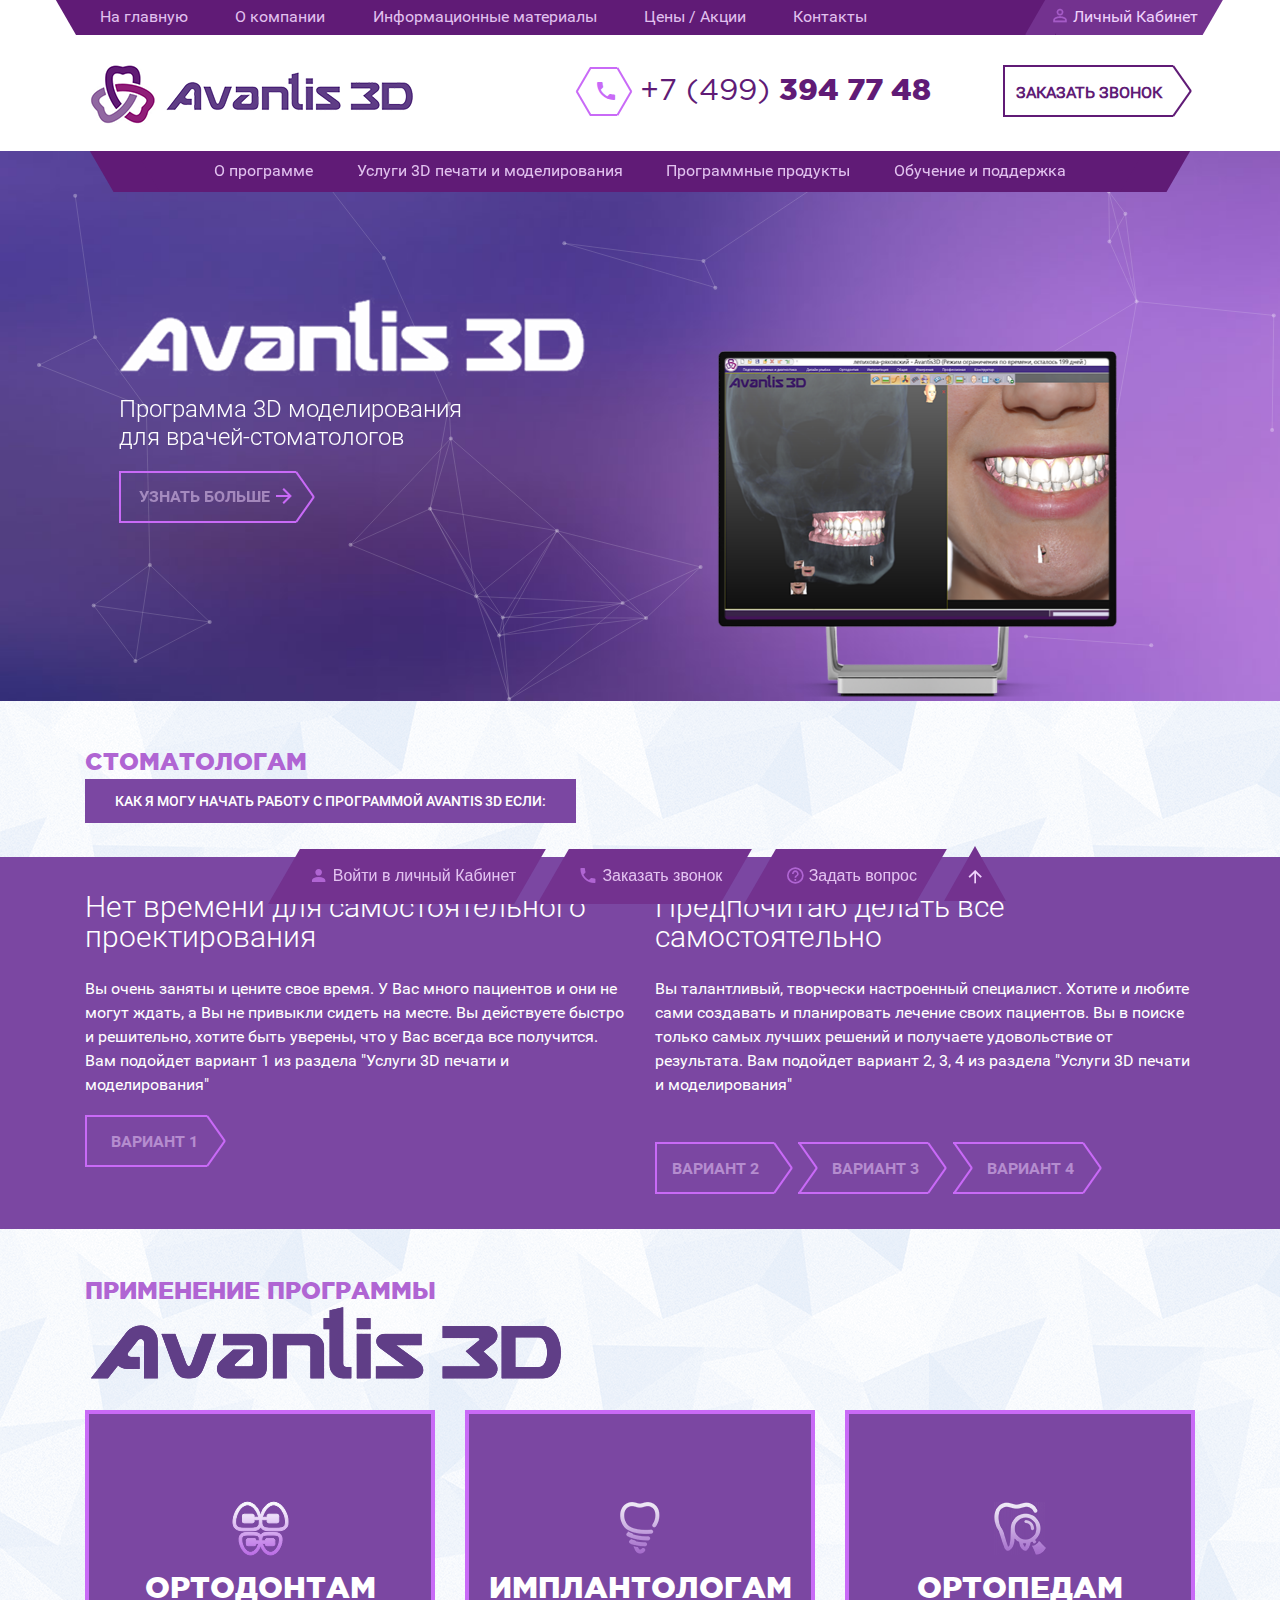
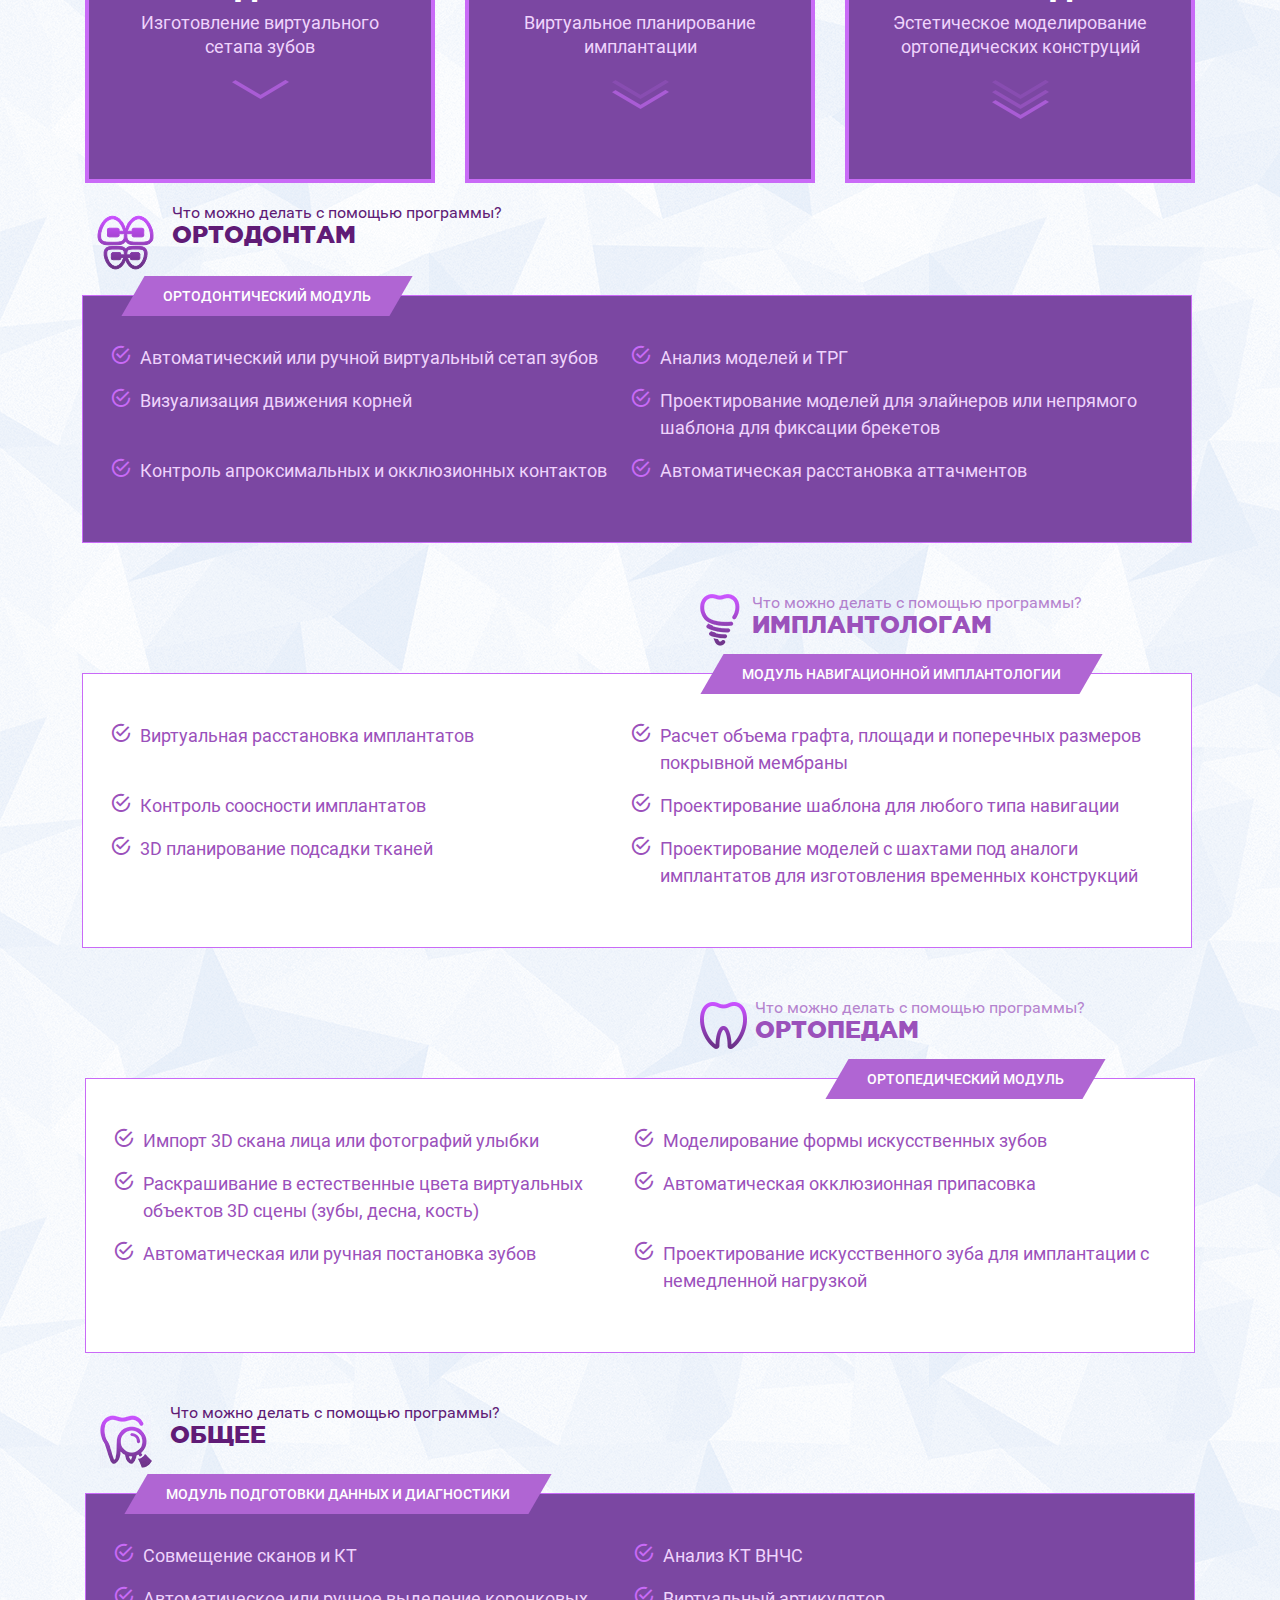
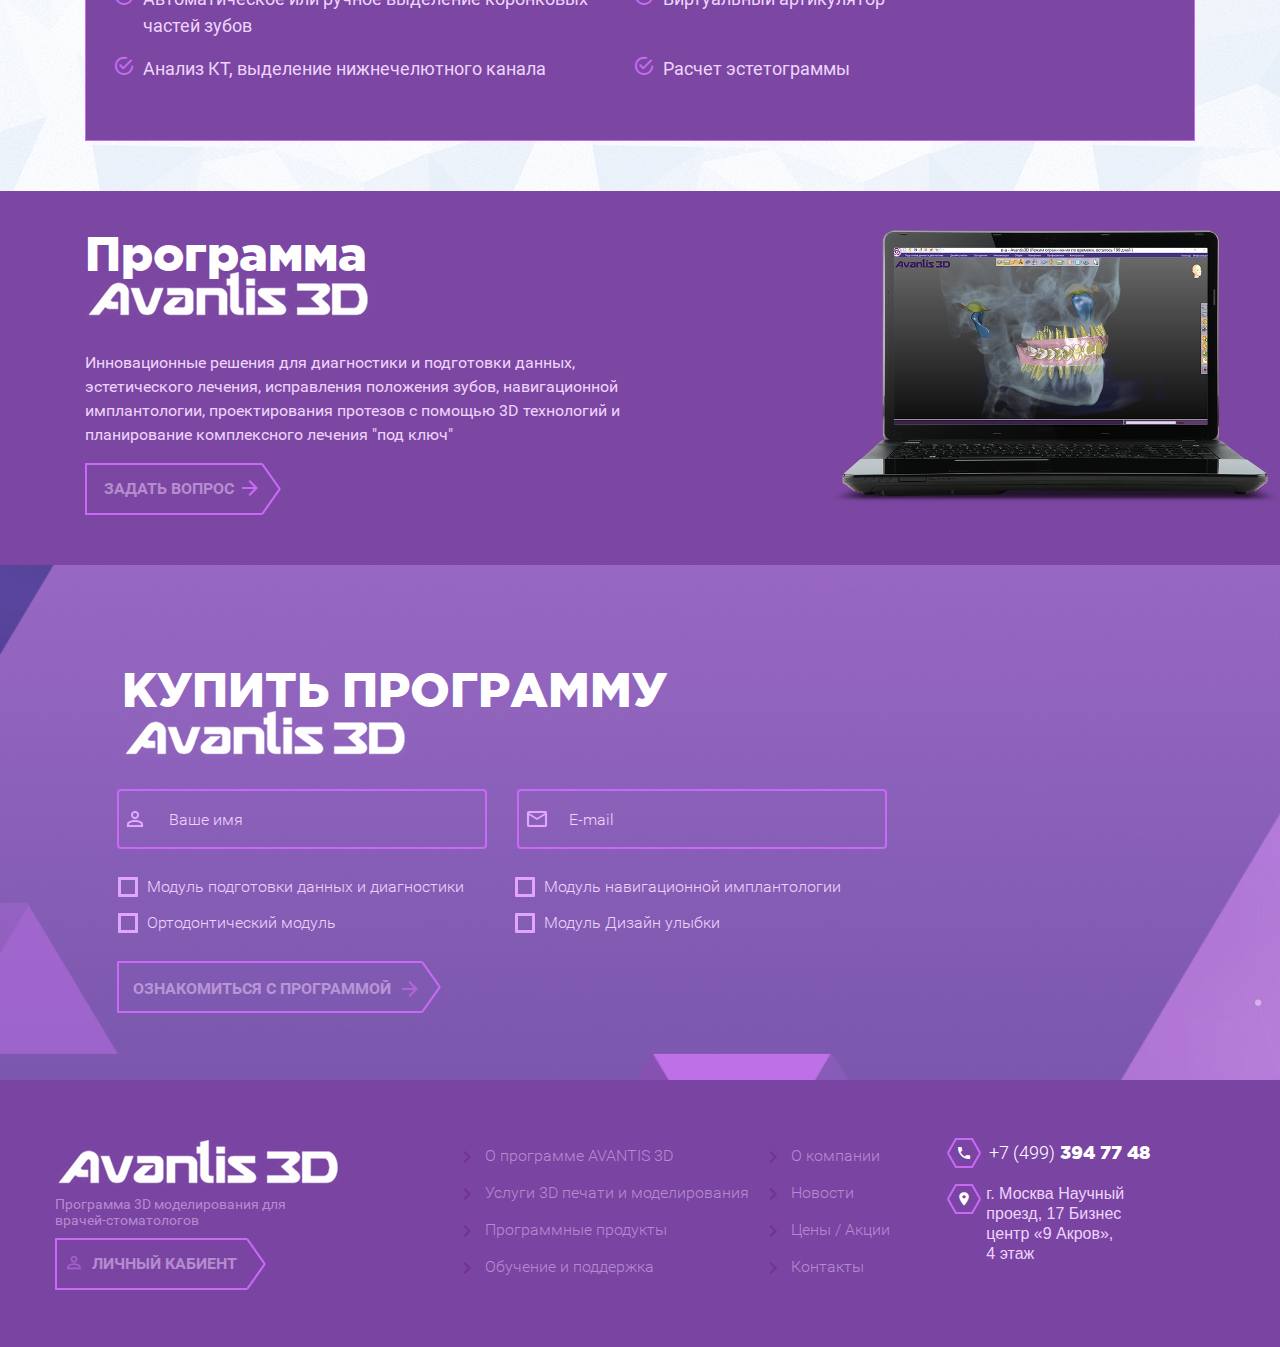
<file: index.html>
<!DOCTYPE html>
<html class="no-js">
<head>
  <meta charset="utf-8"/>
  <title>Title</title>
  <meta name="viewport" content="width=device-width, initial-scale=1.0"/>
  <link rel="stylesheet" href="css/style.css?timestamp=1487328414713"/>
  <script src="js/ie-detector.js"></script>
  <script src="js/modernizr.js"></script>
  <!--[if lte IE 9]><meta http-equiv="X-UA-Compatible" content="IE=edge"/><![endif]-->

  <!--
    <link rel="shortcut icon" href="favicon.ico"/>
    <meta name="keywords" content=""/>
    <meta name="description" content=""/>
    <meta name="author" content="">
    <meta name="robots" content="index,follow">
    <meta name="copyright" content="">
  -->

</head>

<body>

<div id="page-wrapper" class="page-wrapper">

<header id="header" class="wrapper header">
    <div class="btn-nav btn-open-nav"></div>
  <div class="container">
      <div class="top-header">
          <div class="row">
              <div class="col-xs-9">
                  <div class="top-nav">
                      <ul>
                          <li>
                              <a href="index.html">На главную</a>
                          </li>
                          <li>
                              <a href="about-page.html">О компании</a>
                          </li>
                          <li>
                              <a href="news-page.html">Информационные материалы</a>
                          </li>
                          <li>
                              <a href="price-page.html">Цены / Акции</a>
                          </li>
                          <li>
                              <a href="contact-page.html">Контакты</a>
                          </li>
                      </ul>
                  </div>
              </div>
              <div class="col-xs-3">
                  <div class="log-block">
                      <a href="#">
                          <span class="ico-log">
                              <img src="image/log-in.png" alt="">
                          </span>
                          Личный Кабинет
                      </a>
                  </div>
              </div>
          </div>

      </div>

  </div>

  <div class="container">
      <div class="info-header">
          <div class="row">
              <div class="col-xs-12">
                  <div class="logo-block">
                      <a href="index.html">
                          <img src="image/logo.png" class="logo-desc" alt="">
                          <img src="image/logo-mob.png" class="logo-mob" alt="">
                      </a>
                  </div>
                  <div class="info-header-tel">
                      <span class="info-tell-icon">
                          <i class="mdi mdi-phone"></i>
                      </span><a href="tel:+74993947748"><span>+7 (499) </span>394 77 48</a>
                  </div>
                  <div class="info-header-call">
                      <a href="#">заказать звонок</a>
                  </div>
              </div>
          </div>
      </div>
  </div>
  <div class="container">
      <div class="bot-header">
          <div class="bot-header-container">
              <div class="row">
                  <div class="col-xs-12">
                      <ul>
                          <li>
                              <a href="about-info-page.html">О программе</a>
                          </li>
                          <li>
                              <a href="service-page.html">Услуги 3D печати и моделирования</a>
                          </li>
                          <li>
                              <a href="program-page.html">Программные продукты</a>
                          </li>
                          <li>
                              <a href="support-page.html">Обучение и поддержка</a>
                          </li>
                      </ul>
                  </div>
              </div>
          </div>
      </div>
  </div>
    <div class="top-popup">
        <div class="text-top-popup">
            Зарегистрировавшись в Личном кабинете, Вы в автоматическом режиме можете рассчитать стоимость заказа, получать счета на оплату, самостоятельно загружать исходные данные в электронном виде и скачивать результаты, получать уведомления  и контролировать сроки выполнения работ.
        </div>
    </div>
</header>




  <div id="page-body" class="page-body">
    <section class="top-home-wrapper wrapper">
      <div class="great-bg">
        <div class="canvas" id="particles"></div>
        <div class="top-home">
        <div class="container">
          <div class="col-xs-12 col-md-6">
            <div class="top-home-info">
              <div class="top-home__title">
                <img src="image/top-home-logo.png" alt="">
              </div>
              <div class="top-home__text">
                Программа 3D моделирования для врачей-стоматологов
              </div>
              <div class="top-home__link">
                <a href="about-info-page.html">Узнать больше<i class="mdi mdi-arrow-right"></i></a>
              </div>
            </div>
          </div>
          <div class="col-xs-12 col-md-6">
            <div class="top-home-image">
              <img src="image/top-home-img.png" alt="">
            </div>
          </div>
        </div>
      </div>
      </div>
    </section>
    <section class="doctor-info wrapper">
      <div class="container">
        <div class="doctor-info-container">
          <div class="doctor-info-title">
            <div class="title-section">
              Стоматологам
            </div>
            <div class="doctor-info-text">
              <span>
                Как я могу начать работу с программой AVANTIS 3D если:
              </span>
            </div>
          </div>
        </div>
      </div>
      <div class="doctor-item-container">
          <div class="container">
            <div class="row">
              <div class="col-xs-12 col-md-6">
                <div class="doctor-info-wrap doctor-info-left">
                  <div class="doctor-info-wrap__title">
                    Нет времени для cамостоятельного проектирования
                  </div>
                  <div class="doctor-info-wrap__text">
                    Вы очень заняты и цените свое время. У Вас много пациентов и они не могут ждать, а Вы не привыкли сидеть на месте. Вы действуете быстро и решительно, хотите быть уверены, что у Вас всегда все получится.
                    Вам подойдет вариант 1 из раздела "Услуги 3D печати и моделирования"
                  </div>
                  <div class="doctor-info-wrap__link">
                    <a href="service-page.html#service-work">вариант 1</a>
                  </div>
                </div>
              </div>
              <div class="col-xs-12 col-md-6">
                <div class="doctor-info-wrap doctor-info-right">
                  <div class="doctor-info-wrap__title">
                    Предпочитаю делать все самостоятельно
                  </div>
                  <div class="doctor-info-wrap__text">
                    Вы талантливый, творчески настроенный специалист. Хотите и любите сами создавать и планировать лечение своих пациентов. Вы в поиске только самых лучших решений и получаете удовольствие от результата.
                    Вам подойдет вариант 2, 3, 4 из раздела "Услуги 3D печати и моделирования"
                  </div>
                  <div class="doctor-info-wrap__link">
                    <a href="service-page.html#service-work">вариант 2</a>
                    <a href="service-page.html#service-work"><span></span>вариант 3</a>
                    <a href="service-page.html#service-work"><span></span>вариант 4</a>
                  </div>
                </div>
              </div>
            </div>
          </div>
      </div>
    </section>
    <section class="home-info-wrapper wrapper">
      <div class="top-info-wrapper wrapper">
        <div class="container">
          <div class="top-info-container">
            <div class="top-info-title">
              <div class="title-section">
                Применение программы
              </div>
              <div class="top-info-text">
                <img src="image/section-logo.png" class="white-logo" alt="">
                <img src="image/Log-P.png" class="purple-logo" alt="">
              </div>
            </div>
            <div class="row">
              <div class="col-xs-12 col-sm-6 col-md-4">
                <div class="top-info-item top-info-item-1">
                  <div class="top-info-img">
                    <img src="image/top-info-img-1.png" alt="">
                  </div>
                  <div class="top-info-title">
                    Ортодонтам
                  </div>
                  <div class="top-info-text">
                    Изготовление виртуального сетапа зубов
                  </div>
                  <div class="top-info-link">
                    <a href="#info-wrap-1">
                      <img src="image/top-info-link.png" alt="">
                    </a>
                  </div>
                </div>
              </div>
              <div class="col-xs-12 col-sm-6 col-md-4">
                <div class="top-info-item top-info-item-2">
                  <div class="top-info-img">
                    <img src="image/top-info-img-2.png" alt="">
                  </div>
                  <div class="top-info-title">
                    Имплантологам
                  </div>
                  <div class="top-info-text">
                    Виртуальное планирование имплантации
                  </div>
                  <div class="top-info-link">
                    <a href="#info-wrap-2">
                      <img src="image/top-info-link.png" alt="">
                      <img src="image/top-info-link.png" alt="">
                    </a>
                  </div>
                </div>
              </div>
              <div class="col-xs-12 col-sm-6 col-md-4">
                <div class="top-info-item top-info-item-3">
                  <div class="top-info-img">
                    <img src="image/top-info-img-3.png" alt="">
                  </div>
                  <div class="top-info-title">
                    Ортопедам
                  </div>
                  <div class="top-info-text">
                    Эстетическое моделирование ортопедических конструций
                  </div>
                  <div class="top-info-link">
                    <a href="#info-wrap-1">
                      <img src="image/top-info-link.png" alt="">
                      <img src="image/top-info-link.png" alt="">
                      <img src="image/top-info-link.png" alt="">
                    </a>
                  </div>
                </div>
              </div>
            </div>
          </div>
        </div>
      </div>
      <div class="info-item-container wrapper">
        <div class="info-wrap wrapper">
          <div class="info-home-block-container">
            <div class="container">
              <div id="info-wrap-1" class="info-home-block info-home-block-purple">
                <div class="row">
                  <div class="col-xs-12">
                    <div class="info-title-block">
                      <div class="info-title-image">
                        <img src="image/info-title-image-1.png" class="ico-desc" alt="">
                        <img src="image/info-title-image-1-purple.png" class="ico-mob" alt="">
                      </div>
                      <div class="info-title-text">
                        <div class="info-wrap-title">
                          Что можно делать с помощью программы?
                        </div>
                        <div class="title-section">
                          Ортодонтам
                        </div>
                      </div>
                    </div>
                    <div class="info-content">
                      <div class="top-text-content">
                        <span>Ортодонтический модуль</span>
                      </div>
                      <ul>
                        <li>
                          Автоматический или ручной виртуальный сетап зубов
                        </li>
                        <li>
                          Анализ моделей и ТРГ
                        </li>
                        <li>
                          Визуализация движения корней
                        </li>
                        <li>
                          Проектирование моделей для элайнеров или непрямого шаблона для фиксации брекетов
                        </li>
                        <li>
                          Контроль апроксимальных и окклюзионных контактов
                        </li>
                        <li>
                          Автоматическая расстановка аттачментов
                        </li>
                      </ul>
                    </div>
                  </div>
                </div>
              </div>
              <div id="info-wrap-2" class="info-home-block info-home-block-white">
                <div class="info-title-block">
                  <div class="info-title-image">
                    <img src="image/info-title-image-2.png" alt="">
                  </div>
                  <div class="info-title-text">
                    <div class="info-wrap-title">
                      Что можно делать с помощью программы?
                    </div>
                    <div class="title-section">
                      Имплантологам
                    </div>
                  </div>
                </div>
                <div class="info-content">
                  <div class="top-text-content">
                    <span>Модуль навигационной имплантологии</span>
                  </div>
                  <ul>
                    <li>
                      Виртуальная расстановка имплантатов
                    </li>
                    <li>
                      Расчет объема графта, площади и поперечных размеров покрывной мембраны

                    </li>
                    <li>
                      Контроль соосности имплантатов
                    </li>
                    <li>
                      Проектирование шаблона для любого типа навигации
                    </li>
                    <li>
                      3D планирование подсадки тканей
                    </li>
                    <li>
                      Проектирование моделей с шахтами под аналоги имплантатов для изготовления временных конструкций
                    </li>
                  </ul>
                </div>
              </div>
            </div>
          </div>
        </div>
        <div class="info-wrap wrapper">
          <div class="info-home-block-container">
            <div class="container">
              <div id="info-wrap-3" class="info-home-block info-home-block-white">
                <div class="info-title-block">
                  <div class="info-title-image">
                    <img src="image/info-title-image-3.png" alt="">
                  </div>
                  <div class="info-title-text">
                    <div class="info-wrap-title">
                      Что можно делать с помощью программы?
                    </div>
                    <div class="title-section">
                      Ортопедам
                    </div>
                  </div>
                </div>
                <div class="info-content">
                  <div class="top-text-content">
                    <span>Ортопедический модуль</span>
                  </div>
                  <ul>
                    <li>
                      Импорт 3D скана лица или фотографий улыбки
                    </li>
                    <li>
                      Моделирование формы искусственных зубов
                    </li>
                    <li>
                      Раскрашивание в естественные цвета виртуальных объектов 3D сцены (зубы, десна, кость)
                    </li>
                    <li>
                      Автоматическая окклюзионная припасовка
                    </li>
                    <li>
                      Автоматическая или ручная постановка зубов
                    </li>
                    <li>
                      Проектирование искусственного зуба для имплантации с немедленной нагрузкой
                    </li>
                  </ul>
                </div>
              </div>
              <div id="info-wrap-4" class="info-home-block info-home-block-purple">
                <div class="row">
                  <div class="col-xs-12">
                    <div class="info-title-block">
                      <div class="info-title-image">
                        <img src="image/info-title-image-4.png" class="ico-desc" alt="">
                        <img src="image/info-title-image-4-purple.png" class="ico-mob" alt="">
                      </div>
                      <div class="info-title-text">
                        <div class="info-wrap-title">
                          Что можно делать с помощью программы?
                        </div>
                        <div class="title-section">
                          Общее
                        </div>
                      </div>
                    </div>
                    <div class="info-content">
                      <div class="top-text-content">
                        <span>Модуль подготовки данных и диагностики</span>
                      </div>
                      <ul>
                        <li>
                          Совмещение сканов и КТ
                        </li>
                        <li>
                          Анализ КТ ВНЧС
                        </li>
                        <li>
                          Автоматическое или ручное выделение коронковых частей зубов
                        </li>
                        <li>
                          Виртуальный артикулятор
                        </li>
                        <li>
                          Анализ КТ, выделение нижнечелютного канала
                        </li>
                        <li>
                          Расчет эстетограммы
                        </li>
                      </ul>
                    </div>
                  </div>
                </div>
              </div>
            </div>
          </div>
        </div>
      </div>
    </section>
    <section class="home-about-wrapper wrapper">
      <div class="left-image">
        <img src="image/home-info.png" alt="">
      </div>
      <div class="container home-about-container">
        <div class="title-home-about">
          <div class="title-section">
            Программа
          </div>
          <div class="title-about-text">
            <img src="image/section-logo.png" alt="">
          </div>
        </div>
        <div class="row">
          <div class="col-xs-12">
            <div class="home-about-info">
              <div class="home-about-text">
                <span>
                Инновационные решения для диагностики и подготовки данных, эстетического лечения, исправления положения зубов, навигационной имплантологии, проектирования протезов с помощью 3D технологий и планирование комплексного лечения "под ключ"
                </span>
              </div>
              <div class="home-about-link">
                <a href="#">Задать вопрос<i class="mdi mdi-arrow-right"></i></a>
              </div>
            </div>
          </div>
        </div>
      </div>
    </section>
    <section class="wrapper banner-home">
      <div class="great-bg">
        <div class="banner-home">
          <div class="container">
            <div class="title-banner-home">
              <div class="title-section">
                Купить программу
              </div>
              <div class="title-about-text">
                <img src="image/section-logo.png" alt="">
              </div>
            </div>
            <div class="row">
              <div class="col-xs-12 col-md-9">
                <div class="form-banner-home">
                  <form action="#">
                    <input type="text" placeholder="Ваше имя">
                    <input type="email" placeholder="E-mail">
                    <label class="banner-check">
                      <input class="checkbox" type="checkbox">
                      <span>
                        Модуль подготовки данных и диагностики
                      </span>
                    </label>
                    <label class="banner-check">
                      <input class="checkbox" type="checkbox">
                      <span>
                        Модуль навигационной имплантологии
                      </span>
                    </label>
                    <label class="banner-check">
                      <input class="checkbox" type="checkbox">
                      <span>
                        Ортодонтический модуль
                      </span>
                    </label>
                    <label class="banner-check">
                      <input class="checkbox" type="checkbox">
                      <span>
                        Модуль Дизайн улыбки
                      </span>
                    </label>
                    <label for="submit-banner">
                      <input id="submit-banner" type="submit" value="Ознакомиться с программой">
                    </label>
                  </form>
                </div>
              </div>
            </div>
          </div>
        </div>
      </div>
      <div class="right-image">
        <img src="image/banner-home-img.png" alt="">
      </div>
    </section>
  </div>

<div class="footer-btn">
    <div class="footer-btn-item item-log">
        <a href="#">
            Войти в личный Кабинет
        </a>
        <div class="top-popup">
            <div class="text-top-popup">
                Зарегистрировавшись в Личном кабинете, Вы в автоматическом режиме можете рассчитать стоимость заказа, получать счета на оплату, самостоятельно загружать исходные данные в электронном виде и скачивать результаты, получать уведомления  и контролировать сроки выполнения работ.
            </div>
        </div>
    </div>
    <div class="footer-btn-item item-tell">
        <a href="#">
            Заказать звонок
        </a>
    </div>
    <div class="footer-btn-item item-qwe">
        <a href="#">
            Задать вопрос
        </a>
    </div>
    <div class="to-top">
        <span>
            <i class="mdi mdi-arrow-up"></i>
        </span>
    </div>
</div>
<div class="call-popup popup-item">
    <div class="popup-wrap">
        <div class="container-popup">
            <div class="close-popup"></div>
            <div class="title-popup">
                Заказать звонок
            </div>
            <div class="text-popup">
                Если у Вас возникли вопросы по программному обеспечению Avantis 3D или услугам проектирования и 3D печати, оставьте номер телефона. Наш специалист свяжется с Вами и ответит на любые вопросы.
            </div>
            <div class="call-popup-form">
                <form action="#">
                    <label for="call-name-popup">
                        <input type="text" id="call-name-popup" placeholder="Ваше имя">
                    </label>
                    <label for="call-tel-popup">
                        <input type="tel" id="call-tel-popup" placeholder="Телефон">
                    </label>
                    <label for="call-btn-popup">
                        <input type="submit" id="call-btn-popup" value="Перезвоните мне">
                    </label>
                </form>
            </div>
        </div>
    </div>
    <div class="overlay-popup"></div>
</div>
<div class="question-popup popup-item">
    <div class="popup-wrap">
        <div class="container-popup">
            <div class="close-popup"></div>
            <div class="question-popup-form">
                <form action="#">
                    <div class="title-popup">
                        Заказать звонок
                    </div>
                    <div class="radio-block">
                        <label><input type="radio"  name="radio-1"/> <span>Разработчику</span></label>
                        <label><input type="radio" checked name="radio-1"/> <span>Менеджеру</span></label>
                        <label><input type="radio" name="radio-1"/> <span>врачу</span></label>
                    </div>
                    <div class="text-popup">
                        Если у Вас возникли вопросы по программному обеспечению Avantis 3D или услугам проектирования и 3D печати, оставьте номер телефона. Наш специалист свяжется с Вами и ответит на любые вопросы.
                    </div>
                    <label for="question-name-popup">
                        <input type="text" id="question-name-popup" placeholder="Ваше имя">
                    </label>
                    <label for="question-tel-popup">
                        <input type="tel" id="question-tel-popup" placeholder="Телефон">
                    </label>
                    <textarea placeholder="Вопрос" class="popup-area"></textarea>
                    <div class="capcha">
                        <img src="image/capcha.jpg" alt="">
                    </div>
                    <label for="question-btn-popup">
                        <input type="submit" id="question-btn-popup" value="Перезвоните мне">
                    </label>
                </form>
            </div>
        </div>
    </div>
    <div class="overlay-popup"></div>
</div>
<footer id="footer" class="wrapper footer">
    <div class="top-footer">
        <div class="container">
            <div class="row">
                <div class="col-xs-12 col-md-4">
                    <div class="logo-footer">
                        <a href="index.html">
                            <img src="image/section-logo.png" alt="">
                        </a>
                        <div class="logo-text">
                            Программа 3D моделирования  для врачей-стоматологов
                        </div>
                        <div class="logo-text-link">
                            <a href="#">
                                 <span class="ico-log">
                                    <img src="image/log-in.png" alt="">
                                 </span>
                                Личный кабиент
                            </a>
                            <div class="top-popup">
                                <div class="text-top-popup">
                                    Зарегистрировавшись в Личном кабинете, Вы в автоматическом режиме можете рассчитать стоимость заказа, получать счета на оплату, самостоятельно загружать исходные данные в электронном виде и скачивать результаты, получать уведомления  и контролировать сроки выполнения работ.
                                </div>
                            </div>
                        </div>
                    </div>
                </div>
                <div class="col-xs-12 col-md-5">
                    <div class="footer-nav">
                        <ul class="left-nav">
                            <li>
                                <a href="about-info-page.html">О программе AVANTIS 3D</a>
                            </li>
                            <li>
                                <a href="service-page.html">Услуги 3D печати и моделирования</a>
                            </li>
                            <li>
                                <a href="program-page.html">Программные продукты</a>
                            </li>
                            <li>
                                <a href="support-page.html">Обучение и поддержка</a>
                            </li>
                        </ul>
                        <ul class="right-nav">
                            <li>
                                <a href="about-page.html">О компании</a>
                            </li>
                            <li>
                                <a href="post-page.html">Новости</a>
                            </li>
                            <li>
                                <a href="price-page.html">Цены / Акции</a>
                            </li>
                            <li>
                                <a href="contact-page.html">Контакты</a>
                            </li>
                        </ul>
                    </div>
                </div>
                <div class="col-xs-12 col-md-3">
                    <div class="footer-contact">
                        <div class="footer-contact-item footer-tell">
                            <span class="ico">
                                <i class="mdi mdi-phone"></i>
                            </span>
                            <a href="tel:+74993947748"><span>+7 (499)</span> 394 77 48</a>
                        </div>
                        <div class="footer-contact-item footer-address">
                            <span class="ico">
                                <i class="mdi mdi-map-marker"></i>
                            </span>
                            <span class="text-footer-address">
                                г. Москва
                                Научный проезд, 17
                                Бизнес центр «9 Акров»,
                                4 этаж
                            </span>
                        </div>
                    </div>
                </div>
            </div>
        </div>
    </div>
    <div class="bot-footer">
        <div class="container">
            <span>Все права защищенны AVANTIS3D © 2016</span>
        </div>
    </div>
</footer>


</div>


<!-- scripts
___________________________________________________________________________-->
<script src="js/libs.js"></script>
<script src="js/common.js?timestamp=1487328414713"></script>
<script src="//localhost:35729/livereload.js"></script>

</body>
<script>

</script>
</html>
</file>
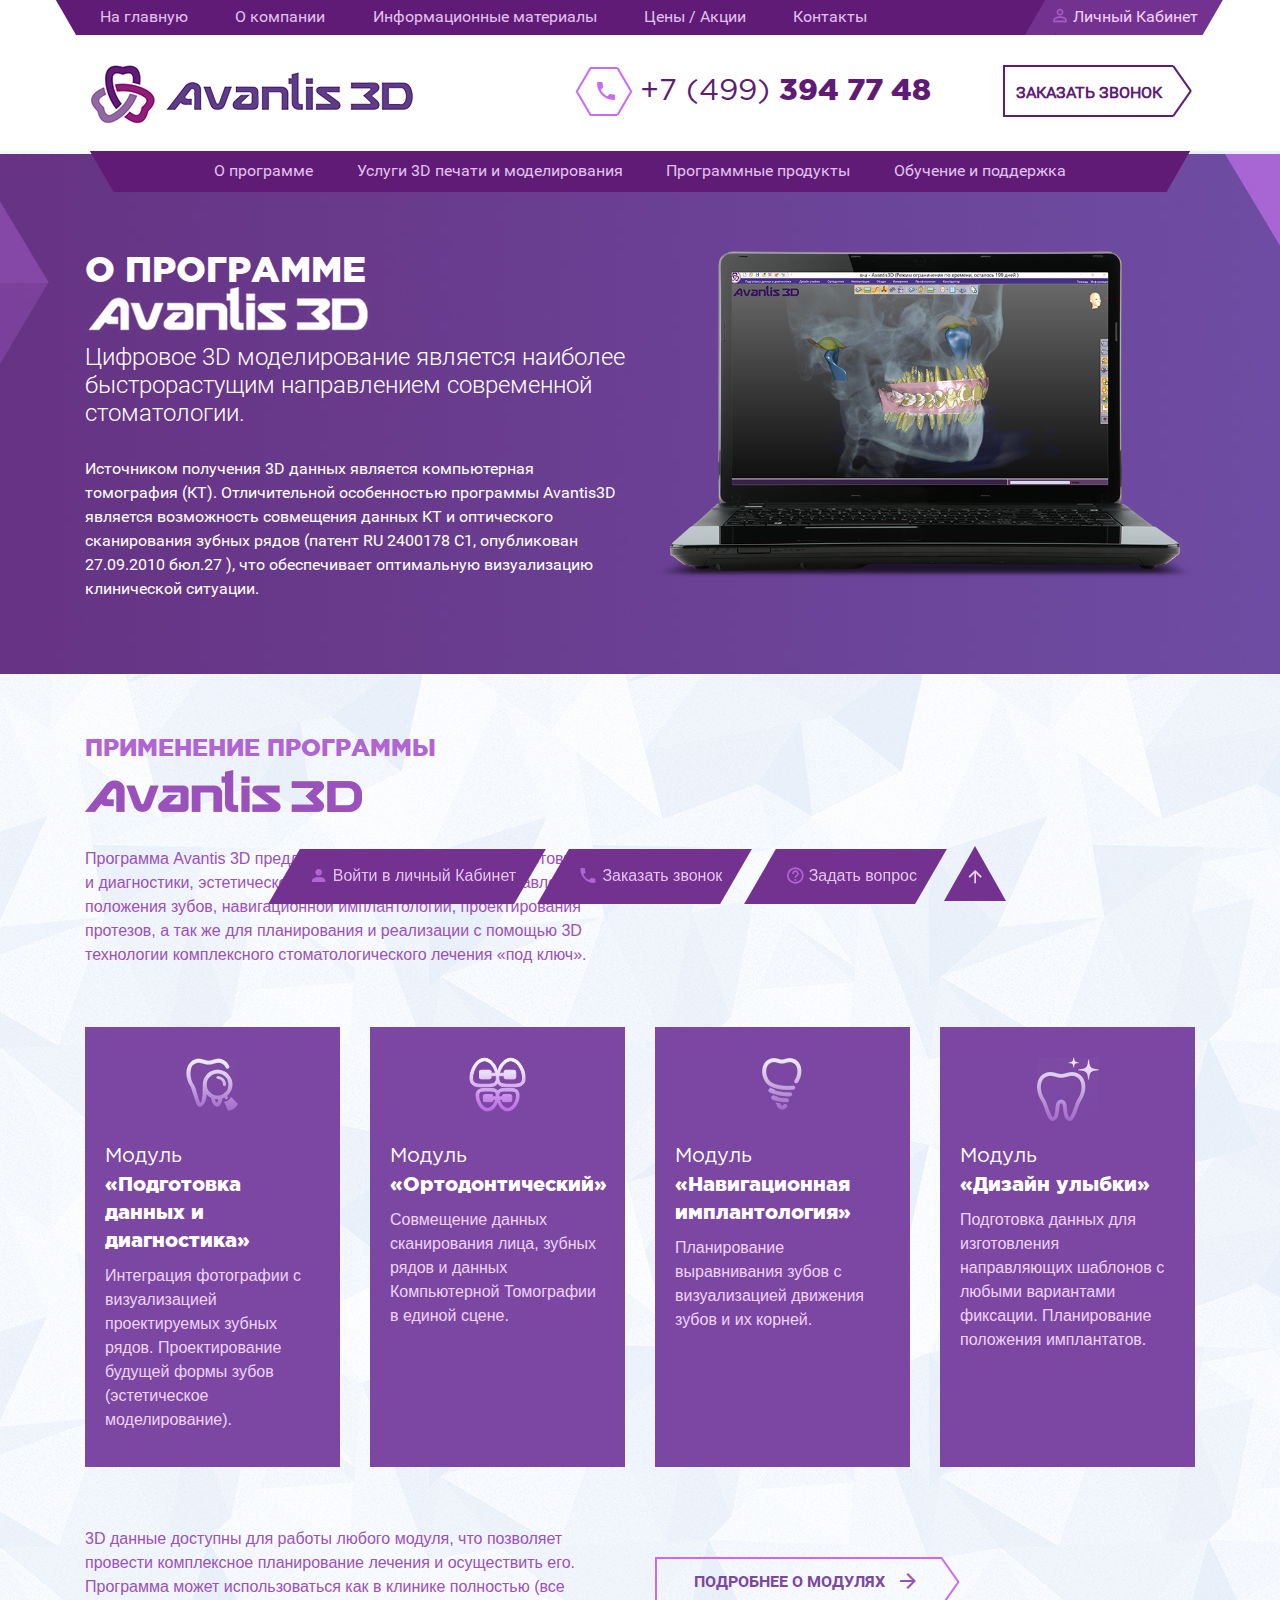
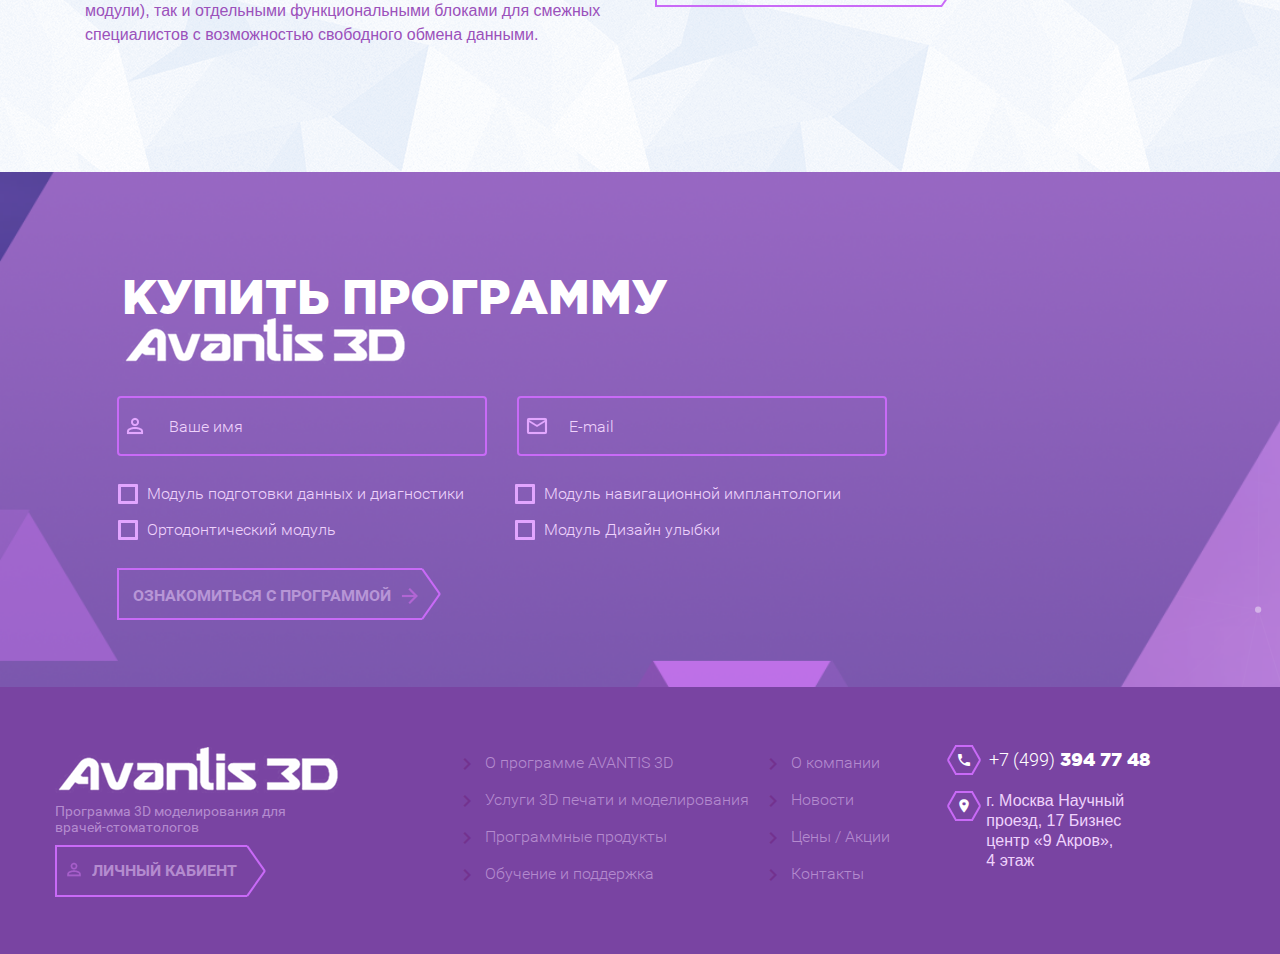
<file: about-info-page.html>
<!DOCTYPE html>
<html class="no-js">
<head>
  <meta charset="utf-8"/>
  <title>Title</title>
  <meta name="viewport" content="width=device-width, initial-scale=1.0"/>
  <link rel="stylesheet" href="css/style.css?timestamp=1487328414713"/>
  <script src="js/ie-detector.js"></script>
  <script src="js/modernizr.js"></script>
  <!--[if lte IE 9]><meta http-equiv="X-UA-Compatible" content="IE=edge"/><![endif]-->

  <!--
    <link rel="shortcut icon" href="favicon.ico"/>
    <meta name="keywords" content=""/>
    <meta name="description" content=""/>
    <meta name="author" content="">
    <meta name="robots" content="index,follow">
    <meta name="copyright" content="">
  -->

</head>

<body>

<div id="page-wrapper" class="page-wrapper">

<header id="header" class="wrapper header">
    <div class="btn-nav btn-open-nav"></div>
  <div class="container">
      <div class="top-header">
          <div class="row">
              <div class="col-xs-9">
                  <div class="top-nav">
                      <ul>
                          <li>
                              <a href="index.html">На главную</a>
                          </li>
                          <li>
                              <a href="about-page.html">О компании</a>
                          </li>
                          <li>
                              <a href="news-page.html">Информационные материалы</a>
                          </li>
                          <li>
                              <a href="price-page.html">Цены / Акции</a>
                          </li>
                          <li>
                              <a href="contact-page.html">Контакты</a>
                          </li>
                      </ul>
                  </div>
              </div>
              <div class="col-xs-3">
                  <div class="log-block">
                      <a href="#">
                          <span class="ico-log">
                              <img src="image/log-in.png" alt="">
                          </span>
                          Личный Кабинет
                      </a>
                  </div>
              </div>
          </div>

      </div>

  </div>

  <div class="container">
      <div class="info-header">
          <div class="row">
              <div class="col-xs-12">
                  <div class="logo-block">
                      <a href="index.html">
                          <img src="image/logo.png" class="logo-desc" alt="">
                          <img src="image/logo-mob.png" class="logo-mob" alt="">
                      </a>
                  </div>
                  <div class="info-header-tel">
                      <span class="info-tell-icon">
                          <i class="mdi mdi-phone"></i>
                      </span><a href="tel:+74993947748"><span>+7 (499) </span>394 77 48</a>
                  </div>
                  <div class="info-header-call">
                      <a href="#">заказать звонок</a>
                  </div>
              </div>
          </div>
      </div>
  </div>
  <div class="container">
      <div class="bot-header">
          <div class="bot-header-container">
              <div class="row">
                  <div class="col-xs-12">
                      <ul>
                          <li>
                              <a href="about-info-page.html">О программе</a>
                          </li>
                          <li>
                              <a href="service-page.html">Услуги 3D печати и моделирования</a>
                          </li>
                          <li>
                              <a href="program-page.html">Программные продукты</a>
                          </li>
                          <li>
                              <a href="support-page.html">Обучение и поддержка</a>
                          </li>
                      </ul>
                  </div>
              </div>
          </div>
      </div>
  </div>
    <div class="top-popup">
        <div class="text-top-popup">
            Зарегистрировавшись в Личном кабинете, Вы в автоматическом режиме можете рассчитать стоимость заказа, получать счета на оплату, самостоятельно загружать исходные данные в электронном виде и скачивать результаты, получать уведомления  и контролировать сроки выполнения работ.
        </div>
    </div>
</header>




  <div id="page-body" class="page-body">
    <section class="about-info-top wrapper">
      <div class="container">
        <div class="row">
          <div class="col-xs-12 col-md-6">
            <div class="about-info-title">
              О программе 
              <div class="title-text">
                <img src="image/section-logo.png" alt="">
              </div>
              <span>
                Цифровое 3D моделирование является наиболее быстрорастущим направлением современной стоматологии.
              </span>
            </div>
            <div class="about-info-text">
              Источником получения 3D данных является компьютерная томография (КТ). Отличительной особенностью программы Avantis3D является возможность совмещения данных КТ и оптического сканирования зубных рядов (патент RU 2400178 C1, опубликован 27.09.2010 бюл.27 ), что обеспечивает оптимальную визуализацию клинической ситуации.
            </div>
          </div>
          <div class="col-xs-12 col-md-6">
            <div class="about-info-image">
              <img src="image/home-info.png" alt="">
            </div>
          </div>
        </div>
      </div>
    </section>
    <section class="wrapper about-program">
      <div class="top-bg"></div>
      <div class="bot-bg"></div>
      <div class="container">
        <div class="title-wrap">
          <div class="title-section title-section-purple">
            Применение программы
          </div>
          <div class="title-about-text">
            <img src="image/section-logo-purple.png" alt="">
          </div>
        </div>
        <div class="top-about-text">
          Программа Avantis 3D предлагает  гибкие решения для подготовки данных и диагностики, эстетического планирования лечения, исправления положения зубов, навигационной имплантологии, проектирования протезов, а так же для планирования и реализации с помощью 3D технологии комплексного стоматологического лечения «под ключ».
       </div>
        <div class="about-program-container row">
          <div class="col-xs-12 col-md-3 about-program-item">
            <div class="about-program-item-container">
              <div class="image-block">
                <img src="image/top-info-img-3.png" alt="">
              </div>
              <div class="text-info">
                <div class="title-text">
                  <span>
                    Модуль
                  </span>
                  «Подготовка данных и диагностика»
                </div>
                <div class="content-text">
                  Интеграция фотографии с визуализацией проектируемых зубных рядов. Проектирование будущей формы зубов (эстетическое моделирование).
                </div>
              </div>
            </div>
          </div>
          <div class="col-xs-12 col-md-3 about-program-item">
            <div class="about-program-item-container">
              <div class="image-block">
                <img src="image/top-info-img-1.png" alt="">
              </div>
              <div class="text-info">
                <div class="title-text">
                  <span>
                    Модуль
                  </span>
                  «Ортодонтический»
                </div>
                <div class="content-text">
                  Совмещение данных сканирования лица, зубных рядов и данных Компьютерной Томографии в единой сцене.
                </div>
              </div>
            </div>
          </div>
          <div class="col-xs-12 col-md-3 about-program-item">
            <div class="about-program-item-container">
              <div class="image-block">
                <img src="image/top-info-img-2.png" alt="">
              </div>
              <div class="text-info">
                <div class="title-text">
                  <span>
                    Модуль
                  </span>
                  «Навигационная имплантология»
                </div>
                <div class="content-text">
                  Планирование выравнивания зубов с визуализацией движения зубов и их корней.
                </div>
              </div>
            </div>
          </div>
          <div class="col-xs-12 col-md-3 about-program-item">
            <div class="about-program-item-container">
              <div class="image-block">
                <img src="image/title-serv-ico-4.png" alt="">
              </div>
              <div class="text-info">
                <div class="title-text">
                  <span>
                    Модуль
                  </span>
                  «Дизайн улыбки»
                </div>
                <div class="content-text">
                  Подготовка данных для изготовления направляющих шаблонов с любыми вариантами фиксации. Планирование положения имплантатов.
                </div>
              </div>
            </div>
          </div>
        </div>
        <div class="bot-about">
          <div class="row">
            <div class="col-xs-12 col-md-6">
              <div class="bot-about-text">
                3D данные доступны для работы любого модуля, что позволяет провести комплексное планирование лечения и осуществить его.
                Программа может использоваться  как в клинике полностью (все модули), так и отдельными функциональными блоками для смежных специалистов с возможностью свободного обмена данными.
              </div>
            </div>
            <div class="col-xs-12 col-md-6">
              <div class="link-block">
                <a href="#">
                  Подробнее о модулях
                </a>
              </div>
            </div>
          </div>
        </div>
      </div>
    </section>

    <section class="wrapper banner-home">
      <div class="great-bg">
        <div class="banner-home">
          <div class="container">
            <div class="title-banner-home">
              <div class="title-section">
                Купить программу
              </div>
              <div class="title-about-text">
                <img src="image/section-logo.png" alt="">
              </div>
            </div>
            <div class="row">
              <div class="col-xs-12 col-md-9">
                <div class="form-banner-home">
                  <form action="#">
                    <input type="text" placeholder="Ваше имя">
                    <input type="email" placeholder="E-mail">
                    <label class="banner-check">
                      <input class="checkbox" type="checkbox">
                      <span>
                        Модуль подготовки данных и диагностики
                      </span>
                    </label>
                    <label class="banner-check">
                      <input class="checkbox" type="checkbox">
                      <span>
                        Модуль навигационной имплантологии
                      </span>
                    </label>
                    <label class="banner-check">
                      <input class="checkbox" type="checkbox">
                      <span>
                        Ортодонтический модуль
                      </span>
                    </label>
                    <label class="banner-check">
                      <input class="checkbox" type="checkbox">
                      <span>
                        Модуль Дизайн улыбки
                      </span>
                    </label>
                    <label for="submit-banner">
                      <input id="submit-banner" type="submit" value="Ознакомиться с программой">
                    </label>
                  </form>
                </div>
              </div>
            </div>
          </div>
        </div>
      </div>
      <div class="right-image">
        <img src="image/banner-home-img.png" alt="">
      </div>
    </section>
  </div>

<div class="footer-btn">
    <div class="footer-btn-item item-log">
        <a href="#">
            Войти в личный Кабинет
        </a>
        <div class="top-popup">
            <div class="text-top-popup">
                Зарегистрировавшись в Личном кабинете, Вы в автоматическом режиме можете рассчитать стоимость заказа, получать счета на оплату, самостоятельно загружать исходные данные в электронном виде и скачивать результаты, получать уведомления  и контролировать сроки выполнения работ.
            </div>
        </div>
    </div>
    <div class="footer-btn-item item-tell">
        <a href="#">
            Заказать звонок
        </a>
    </div>
    <div class="footer-btn-item item-qwe">
        <a href="#">
            Задать вопрос
        </a>
    </div>
    <div class="to-top">
        <span>
            <i class="mdi mdi-arrow-up"></i>
        </span>
    </div>
</div>
<div class="call-popup popup-item">
    <div class="popup-wrap">
        <div class="container-popup">
            <div class="close-popup"></div>
            <div class="title-popup">
                Заказать звонок
            </div>
            <div class="text-popup">
                Если у Вас возникли вопросы по программному обеспечению Avantis 3D или услугам проектирования и 3D печати, оставьте номер телефона. Наш специалист свяжется с Вами и ответит на любые вопросы.
            </div>
            <div class="call-popup-form">
                <form action="#">
                    <label for="call-name-popup">
                        <input type="text" id="call-name-popup" placeholder="Ваше имя">
                    </label>
                    <label for="call-tel-popup">
                        <input type="tel" id="call-tel-popup" placeholder="Телефон">
                    </label>
                    <label for="call-btn-popup">
                        <input type="submit" id="call-btn-popup" value="Перезвоните мне">
                    </label>
                </form>
            </div>
        </div>
    </div>
    <div class="overlay-popup"></div>
</div>
<div class="question-popup popup-item">
    <div class="popup-wrap">
        <div class="container-popup">
            <div class="close-popup"></div>
            <div class="question-popup-form">
                <form action="#">
                    <div class="title-popup">
                        Заказать звонок
                    </div>
                    <div class="radio-block">
                        <label><input type="radio"  name="radio-1"/> <span>Разработчику</span></label>
                        <label><input type="radio" checked name="radio-1"/> <span>Менеджеру</span></label>
                        <label><input type="radio" name="radio-1"/> <span>врачу</span></label>
                    </div>
                    <div class="text-popup">
                        Если у Вас возникли вопросы по программному обеспечению Avantis 3D или услугам проектирования и 3D печати, оставьте номер телефона. Наш специалист свяжется с Вами и ответит на любые вопросы.
                    </div>
                    <label for="question-name-popup">
                        <input type="text" id="question-name-popup" placeholder="Ваше имя">
                    </label>
                    <label for="question-tel-popup">
                        <input type="tel" id="question-tel-popup" placeholder="Телефон">
                    </label>
                    <textarea placeholder="Вопрос" class="popup-area"></textarea>
                    <div class="capcha">
                        <img src="image/capcha.jpg" alt="">
                    </div>
                    <label for="question-btn-popup">
                        <input type="submit" id="question-btn-popup" value="Перезвоните мне">
                    </label>
                </form>
            </div>
        </div>
    </div>
    <div class="overlay-popup"></div>
</div>
<footer id="footer" class="wrapper footer">
    <div class="top-footer">
        <div class="container">
            <div class="row">
                <div class="col-xs-12 col-md-4">
                    <div class="logo-footer">
                        <a href="index.html">
                            <img src="image/section-logo.png" alt="">
                        </a>
                        <div class="logo-text">
                            Программа 3D моделирования  для врачей-стоматологов
                        </div>
                        <div class="logo-text-link">
                            <a href="#">
                                 <span class="ico-log">
                                    <img src="image/log-in.png" alt="">
                                 </span>
                                Личный кабиент
                            </a>
                            <div class="top-popup">
                                <div class="text-top-popup">
                                    Зарегистрировавшись в Личном кабинете, Вы в автоматическом режиме можете рассчитать стоимость заказа, получать счета на оплату, самостоятельно загружать исходные данные в электронном виде и скачивать результаты, получать уведомления  и контролировать сроки выполнения работ.
                                </div>
                            </div>
                        </div>
                    </div>
                </div>
                <div class="col-xs-12 col-md-5">
                    <div class="footer-nav">
                        <ul class="left-nav">
                            <li>
                                <a href="about-info-page.html">О программе AVANTIS 3D</a>
                            </li>
                            <li>
                                <a href="service-page.html">Услуги 3D печати и моделирования</a>
                            </li>
                            <li>
                                <a href="program-page.html">Программные продукты</a>
                            </li>
                            <li>
                                <a href="support-page.html">Обучение и поддержка</a>
                            </li>
                        </ul>
                        <ul class="right-nav">
                            <li>
                                <a href="about-page.html">О компании</a>
                            </li>
                            <li>
                                <a href="post-page.html">Новости</a>
                            </li>
                            <li>
                                <a href="price-page.html">Цены / Акции</a>
                            </li>
                            <li>
                                <a href="contact-page.html">Контакты</a>
                            </li>
                        </ul>
                    </div>
                </div>
                <div class="col-xs-12 col-md-3">
                    <div class="footer-contact">
                        <div class="footer-contact-item footer-tell">
                            <span class="ico">
                                <i class="mdi mdi-phone"></i>
                            </span>
                            <a href="tel:+74993947748"><span>+7 (499)</span> 394 77 48</a>
                        </div>
                        <div class="footer-contact-item footer-address">
                            <span class="ico">
                                <i class="mdi mdi-map-marker"></i>
                            </span>
                            <span class="text-footer-address">
                                г. Москва
                                Научный проезд, 17
                                Бизнес центр «9 Акров»,
                                4 этаж
                            </span>
                        </div>
                    </div>
                </div>
            </div>
        </div>
    </div>
    <div class="bot-footer">
        <div class="container">
            <span>Все права защищенны AVANTIS3D © 2016</span>
        </div>
    </div>
</footer>


</div>


<!-- scripts
___________________________________________________________________________-->
<script src="js/libs.js"></script>
<script src="js/common.js?timestamp=1487328414713"></script>
<script src="//localhost:35729/livereload.js"></script>

</body>
<script>

</script>
</html>
</file>
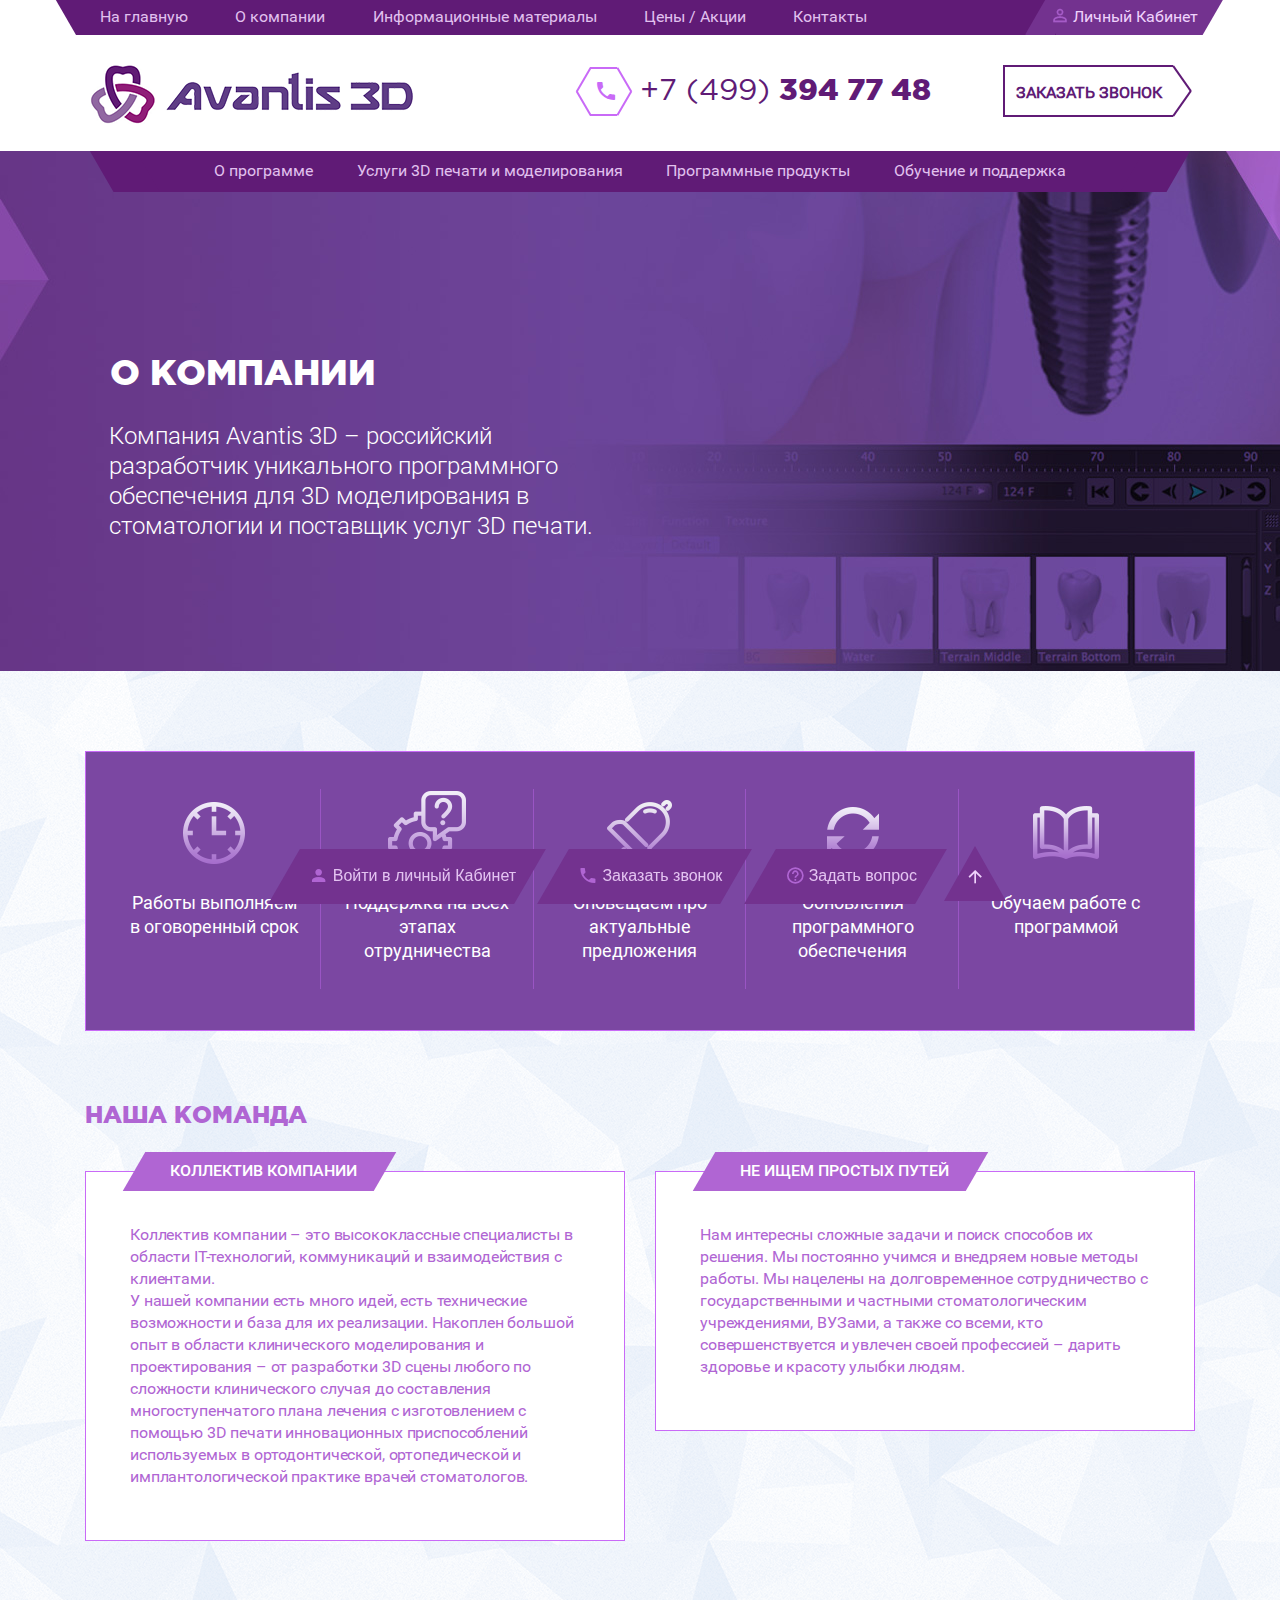
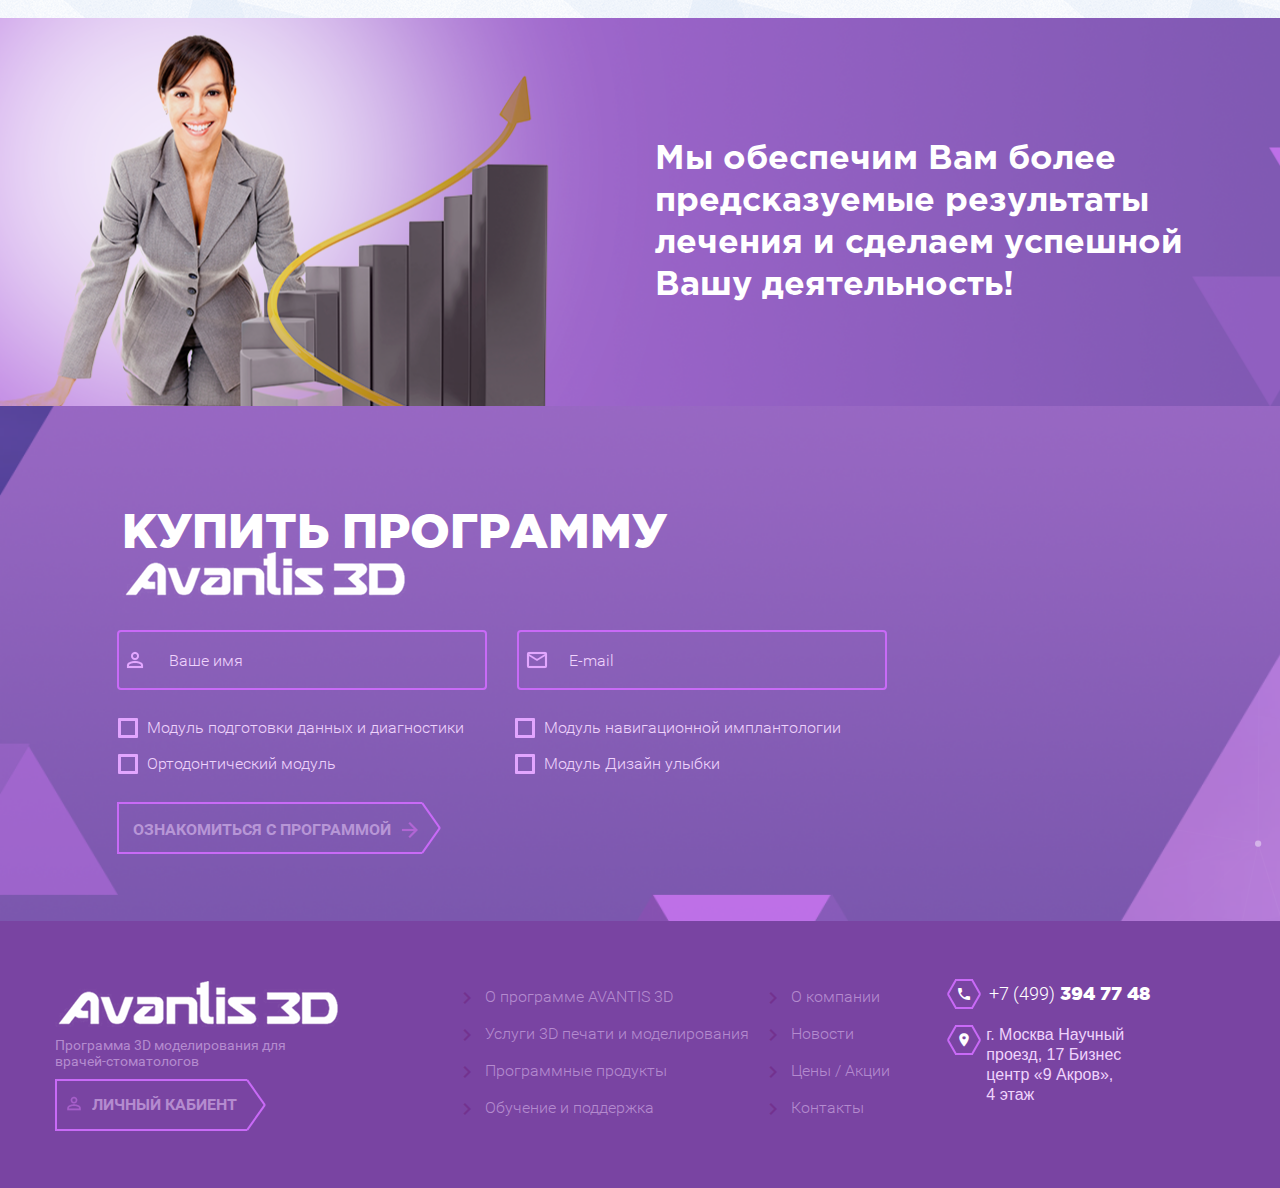
<file: about-page.html>
<!DOCTYPE html>
<html class="no-js">
<head>
  <meta charset="utf-8"/>
  <title>Title</title>
  <meta name="viewport" content="width=device-width, initial-scale=1.0"/>
  <link rel="stylesheet" href="css/style.css?timestamp=1487328414713"/>
  <script src="js/ie-detector.js"></script>
  <script src="js/modernizr.js"></script>
  <!--[if lte IE 9]><meta http-equiv="X-UA-Compatible" content="IE=edge"/><![endif]-->

  <!--
    <link rel="shortcut icon" href="favicon.ico"/>
    <meta name="keywords" content=""/>
    <meta name="description" content=""/>
    <meta name="author" content="">
    <meta name="robots" content="index,follow">
    <meta name="copyright" content="">
  -->

</head>

<body>

<div id="page-wrapper" class="page-wrapper">

<header id="header" class="wrapper header">
    <div class="btn-nav btn-open-nav"></div>
  <div class="container">
      <div class="top-header">
          <div class="row">
              <div class="col-xs-9">
                  <div class="top-nav">
                      <ul>
                          <li>
                              <a href="index.html">На главную</a>
                          </li>
                          <li>
                              <a href="about-page.html">О компании</a>
                          </li>
                          <li>
                              <a href="news-page.html">Информационные материалы</a>
                          </li>
                          <li>
                              <a href="price-page.html">Цены / Акции</a>
                          </li>
                          <li>
                              <a href="contact-page.html">Контакты</a>
                          </li>
                      </ul>
                  </div>
              </div>
              <div class="col-xs-3">
                  <div class="log-block">
                      <a href="#">
                          <span class="ico-log">
                              <img src="image/log-in.png" alt="">
                          </span>
                          Личный Кабинет
                      </a>
                  </div>
              </div>
          </div>

      </div>

  </div>

  <div class="container">
      <div class="info-header">
          <div class="row">
              <div class="col-xs-12">
                  <div class="logo-block">
                      <a href="index.html">
                          <img src="image/logo.png" class="logo-desc" alt="">
                          <img src="image/logo-mob.png" class="logo-mob" alt="">
                      </a>
                  </div>
                  <div class="info-header-tel">
                      <span class="info-tell-icon">
                          <i class="mdi mdi-phone"></i>
                      </span><a href="tel:+74993947748"><span>+7 (499) </span>394 77 48</a>
                  </div>
                  <div class="info-header-call">
                      <a href="#">заказать звонок</a>
                  </div>
              </div>
          </div>
      </div>
  </div>
  <div class="container">
      <div class="bot-header">
          <div class="bot-header-container">
              <div class="row">
                  <div class="col-xs-12">
                      <ul>
                          <li>
                              <a href="about-info-page.html">О программе</a>
                          </li>
                          <li>
                              <a href="service-page.html">Услуги 3D печати и моделирования</a>
                          </li>
                          <li>
                              <a href="program-page.html">Программные продукты</a>
                          </li>
                          <li>
                              <a href="support-page.html">Обучение и поддержка</a>
                          </li>
                      </ul>
                  </div>
              </div>
          </div>
      </div>
  </div>
    <div class="top-popup">
        <div class="text-top-popup">
            Зарегистрировавшись в Личном кабинете, Вы в автоматическом режиме можете рассчитать стоимость заказа, получать счета на оплату, самостоятельно загружать исходные данные в электронном виде и скачивать результаты, получать уведомления  и контролировать сроки выполнения работ.
        </div>
    </div>
</header>




  <div id="page-body" class="page-body">
    <section class="about-bread-crumbs wrapper">
      <div class="container">
        <div class="title-section">
          О компании
        </div>
        <div class="text-title">
          Компания Avantis 3D – российский разработчик уникального программного обеспечения для 3D моделирования в стоматологии и поставщик услуг 3D печати.
        </div>
      </div>
    </section>
    <section class="about-icon-wrapper wrapper">
      <div class="about-top-bg"></div>
      <div class="container">
        <div class="about-icon-container">
          <div class="about-icon-item">
            <div class="about-icon-img">
              <div class="inner">
                <img src="image/about-page-1.png" alt="">
              </div>
            </div>
            <div class="about-icon-info">
              Работы выполняем в оговоренный срок
            </div>
          </div>
          <div class="about-icon-item">
            <div class="about-icon-img">
              <div class="inner">
                <img src="image/about-page-2.png" alt="">
              </div>
            </div>
            <div class="about-icon-info">
              Поддержка на всех этапах отрудничества
            </div>
          </div>
          <div class="about-icon-item">
            <div class="about-icon-img">
              <div class="inner">
                <img src="image/about-page-3.png" alt="">
              </div>
            </div>
            <div class="about-icon-info">
              Оповещаем про актуальные предложения
            </div>
          </div>
          <div class="about-icon-item">
            <div class="about-icon-img">
              <div class="inner">
                <img src="image/about-page-4.png" alt="">
              </div>
            </div>
            <div class="about-icon-info">
              Обновления программного обеспечения
            </div>
          </div>
          <div class="about-icon-item">
            <div class="about-icon-img">
              <img src="image/about-page-5.png" alt="">
            </div>
            <div class="about-icon-info">
              Обучаем работе с программой
            </div>
          </div>
        </div>
      </div>
    </section>
    <section class="about-team-wrapper wrapper">
      <div class="about-bot-bg"></div>
      <div class="container">
        <div class="title-section title-section-purple">
          Наша команда
        </div>
        <div class="row">
          <div class="col-xs-12 col-md-6">
            <div class="purple-block-item">
              <div class="purple-block-content">
                <div class="top-text-purple">
                  Коллектив компании
                </div>
                <div class="text-purple">
                  Коллектив компании – это высококлассные специалисты в области IT-технологий, коммуникаций и взаимодействия с клиентами.<br>
                  У нашей компании есть много идей, есть технические возможности и база для их реализации. Накоплен большой опыт в области клинического моделирования и проектирования – от разработки 3D сцены любого по сложности клинического случая до составления многоступенчатого плана лечения с изготовлением с помощью 3D печати инновационных  приспособлений используемых в ортодонтической, ортопедической и имплантологической практике врачей стоматологов.
                </div>
              </div>
            </div>
          </div>
          <div class="col-xs-12 col-md-6">
            <div class="purple-block-item">
              <div class="purple-block-content">
                <div class="top-text-purple">
                  Не ищем простых путей
                </div>
                <div class="text-purple">
                  Нам интересны сложные задачи и поиск способов их решения. Мы постоянно учимся и внедряем новые методы работы. Мы нацелены на долговременное сотрудничество с государственными и частными стоматологическим учреждениями, ВУЗами, а также со всеми, кто совершенствуется и увлечен своей профессией – дарить здоровье и красоту улыбки людям.
                </div>
              </div>
            </div>
          </div>
        </div>
      </div>
    </section>
    <section class="banner-about-wrapper wrapper">
      <div class="container">
        <div class="row">
          <div class="col-xs-12 col-md-6">
          </div>
          <div class="col-xs-12 col-md-6">
            <div class="banner-about-info">
              Мы обеспечим Вам более предсказуемые результаты лечения и сделаем успешной Вашу деятельность!
            </div>
          </div>
        </div>
      <!--</div>-->
    </section>
    <section class="wrapper banner-home">
      <div class="great-bg">
        <div class="banner-home">
          <div class="container">
            <div class="title-banner-home">
              <div class="title-section">
                Купить программу
              </div>
              <div class="title-about-text">
                <img src="image/section-logo.png" alt="">
              </div>
            </div>
            <div class="row">
              <div class="col-xs-12 col-md-9">
                <div class="form-banner-home">
                  <form action="#">
                    <input type="text" placeholder="Ваше имя">
                    <input type="email" placeholder="E-mail">
                    <label class="banner-check">
                      <input class="checkbox" type="checkbox">
                      <span>
                        Модуль подготовки данных и диагностики
                      </span>
                    </label>
                    <label class="banner-check">
                      <input class="checkbox" type="checkbox">
                      <span>
                        Модуль навигационной имплантологии
                      </span>
                    </label>
                    <label class="banner-check">
                      <input class="checkbox" type="checkbox">
                      <span>
                        Ортодонтический модуль
                      </span>
                    </label>
                    <label class="banner-check">
                      <input class="checkbox" type="checkbox">
                      <span>
                        Модуль Дизайн улыбки
                      </span>
                    </label>
                    <label for="submit-banner">
                      <input id="submit-banner" type="submit" value="Ознакомиться с программой">
                    </label>
                  </form>
                </div>
              </div>
            </div>
          </div>
        </div>
      </div>
      <div class="right-image">
        <img src="image/banner-home-img.png" alt="">
      </div>
    </section>
  </div>

<div class="footer-btn">
    <div class="footer-btn-item item-log">
        <a href="#">
            Войти в личный Кабинет
        </a>
        <div class="top-popup">
            <div class="text-top-popup">
                Зарегистрировавшись в Личном кабинете, Вы в автоматическом режиме можете рассчитать стоимость заказа, получать счета на оплату, самостоятельно загружать исходные данные в электронном виде и скачивать результаты, получать уведомления  и контролировать сроки выполнения работ.
            </div>
        </div>
    </div>
    <div class="footer-btn-item item-tell">
        <a href="#">
            Заказать звонок
        </a>
    </div>
    <div class="footer-btn-item item-qwe">
        <a href="#">
            Задать вопрос
        </a>
    </div>
    <div class="to-top">
        <span>
            <i class="mdi mdi-arrow-up"></i>
        </span>
    </div>
</div>
<div class="call-popup popup-item">
    <div class="popup-wrap">
        <div class="container-popup">
            <div class="close-popup"></div>
            <div class="title-popup">
                Заказать звонок
            </div>
            <div class="text-popup">
                Если у Вас возникли вопросы по программному обеспечению Avantis 3D или услугам проектирования и 3D печати, оставьте номер телефона. Наш специалист свяжется с Вами и ответит на любые вопросы.
            </div>
            <div class="call-popup-form">
                <form action="#">
                    <label for="call-name-popup">
                        <input type="text" id="call-name-popup" placeholder="Ваше имя">
                    </label>
                    <label for="call-tel-popup">
                        <input type="tel" id="call-tel-popup" placeholder="Телефон">
                    </label>
                    <label for="call-btn-popup">
                        <input type="submit" id="call-btn-popup" value="Перезвоните мне">
                    </label>
                </form>
            </div>
        </div>
    </div>
    <div class="overlay-popup"></div>
</div>
<div class="question-popup popup-item">
    <div class="popup-wrap">
        <div class="container-popup">
            <div class="close-popup"></div>
            <div class="question-popup-form">
                <form action="#">
                    <div class="title-popup">
                        Заказать звонок
                    </div>
                    <div class="radio-block">
                        <label><input type="radio"  name="radio-1"/> <span>Разработчику</span></label>
                        <label><input type="radio" checked name="radio-1"/> <span>Менеджеру</span></label>
                        <label><input type="radio" name="radio-1"/> <span>врачу</span></label>
                    </div>
                    <div class="text-popup">
                        Если у Вас возникли вопросы по программному обеспечению Avantis 3D или услугам проектирования и 3D печати, оставьте номер телефона. Наш специалист свяжется с Вами и ответит на любые вопросы.
                    </div>
                    <label for="question-name-popup">
                        <input type="text" id="question-name-popup" placeholder="Ваше имя">
                    </label>
                    <label for="question-tel-popup">
                        <input type="tel" id="question-tel-popup" placeholder="Телефон">
                    </label>
                    <textarea placeholder="Вопрос" class="popup-area"></textarea>
                    <div class="capcha">
                        <img src="image/capcha.jpg" alt="">
                    </div>
                    <label for="question-btn-popup">
                        <input type="submit" id="question-btn-popup" value="Перезвоните мне">
                    </label>
                </form>
            </div>
        </div>
    </div>
    <div class="overlay-popup"></div>
</div>
<footer id="footer" class="wrapper footer">
    <div class="top-footer">
        <div class="container">
            <div class="row">
                <div class="col-xs-12 col-md-4">
                    <div class="logo-footer">
                        <a href="index.html">
                            <img src="image/section-logo.png" alt="">
                        </a>
                        <div class="logo-text">
                            Программа 3D моделирования  для врачей-стоматологов
                        </div>
                        <div class="logo-text-link">
                            <a href="#">
                                 <span class="ico-log">
                                    <img src="image/log-in.png" alt="">
                                 </span>
                                Личный кабиент
                            </a>
                            <div class="top-popup">
                                <div class="text-top-popup">
                                    Зарегистрировавшись в Личном кабинете, Вы в автоматическом режиме можете рассчитать стоимость заказа, получать счета на оплату, самостоятельно загружать исходные данные в электронном виде и скачивать результаты, получать уведомления  и контролировать сроки выполнения работ.
                                </div>
                            </div>
                        </div>
                    </div>
                </div>
                <div class="col-xs-12 col-md-5">
                    <div class="footer-nav">
                        <ul class="left-nav">
                            <li>
                                <a href="about-info-page.html">О программе AVANTIS 3D</a>
                            </li>
                            <li>
                                <a href="service-page.html">Услуги 3D печати и моделирования</a>
                            </li>
                            <li>
                                <a href="program-page.html">Программные продукты</a>
                            </li>
                            <li>
                                <a href="support-page.html">Обучение и поддержка</a>
                            </li>
                        </ul>
                        <ul class="right-nav">
                            <li>
                                <a href="about-page.html">О компании</a>
                            </li>
                            <li>
                                <a href="post-page.html">Новости</a>
                            </li>
                            <li>
                                <a href="price-page.html">Цены / Акции</a>
                            </li>
                            <li>
                                <a href="contact-page.html">Контакты</a>
                            </li>
                        </ul>
                    </div>
                </div>
                <div class="col-xs-12 col-md-3">
                    <div class="footer-contact">
                        <div class="footer-contact-item footer-tell">
                            <span class="ico">
                                <i class="mdi mdi-phone"></i>
                            </span>
                            <a href="tel:+74993947748"><span>+7 (499)</span> 394 77 48</a>
                        </div>
                        <div class="footer-contact-item footer-address">
                            <span class="ico">
                                <i class="mdi mdi-map-marker"></i>
                            </span>
                            <span class="text-footer-address">
                                г. Москва
                                Научный проезд, 17
                                Бизнес центр «9 Акров»,
                                4 этаж
                            </span>
                        </div>
                    </div>
                </div>
            </div>
        </div>
    </div>
    <div class="bot-footer">
        <div class="container">
            <span>Все права защищенны AVANTIS3D © 2016</span>
        </div>
    </div>
</footer>


</div>


<!-- scripts
___________________________________________________________________________-->
<script src="js/libs.js"></script>
<script src="js/common.js?timestamp=1487328414713"></script>
<script src="//localhost:35729/livereload.js"></script>

</body>
<script>

</script>
</html>
</file>
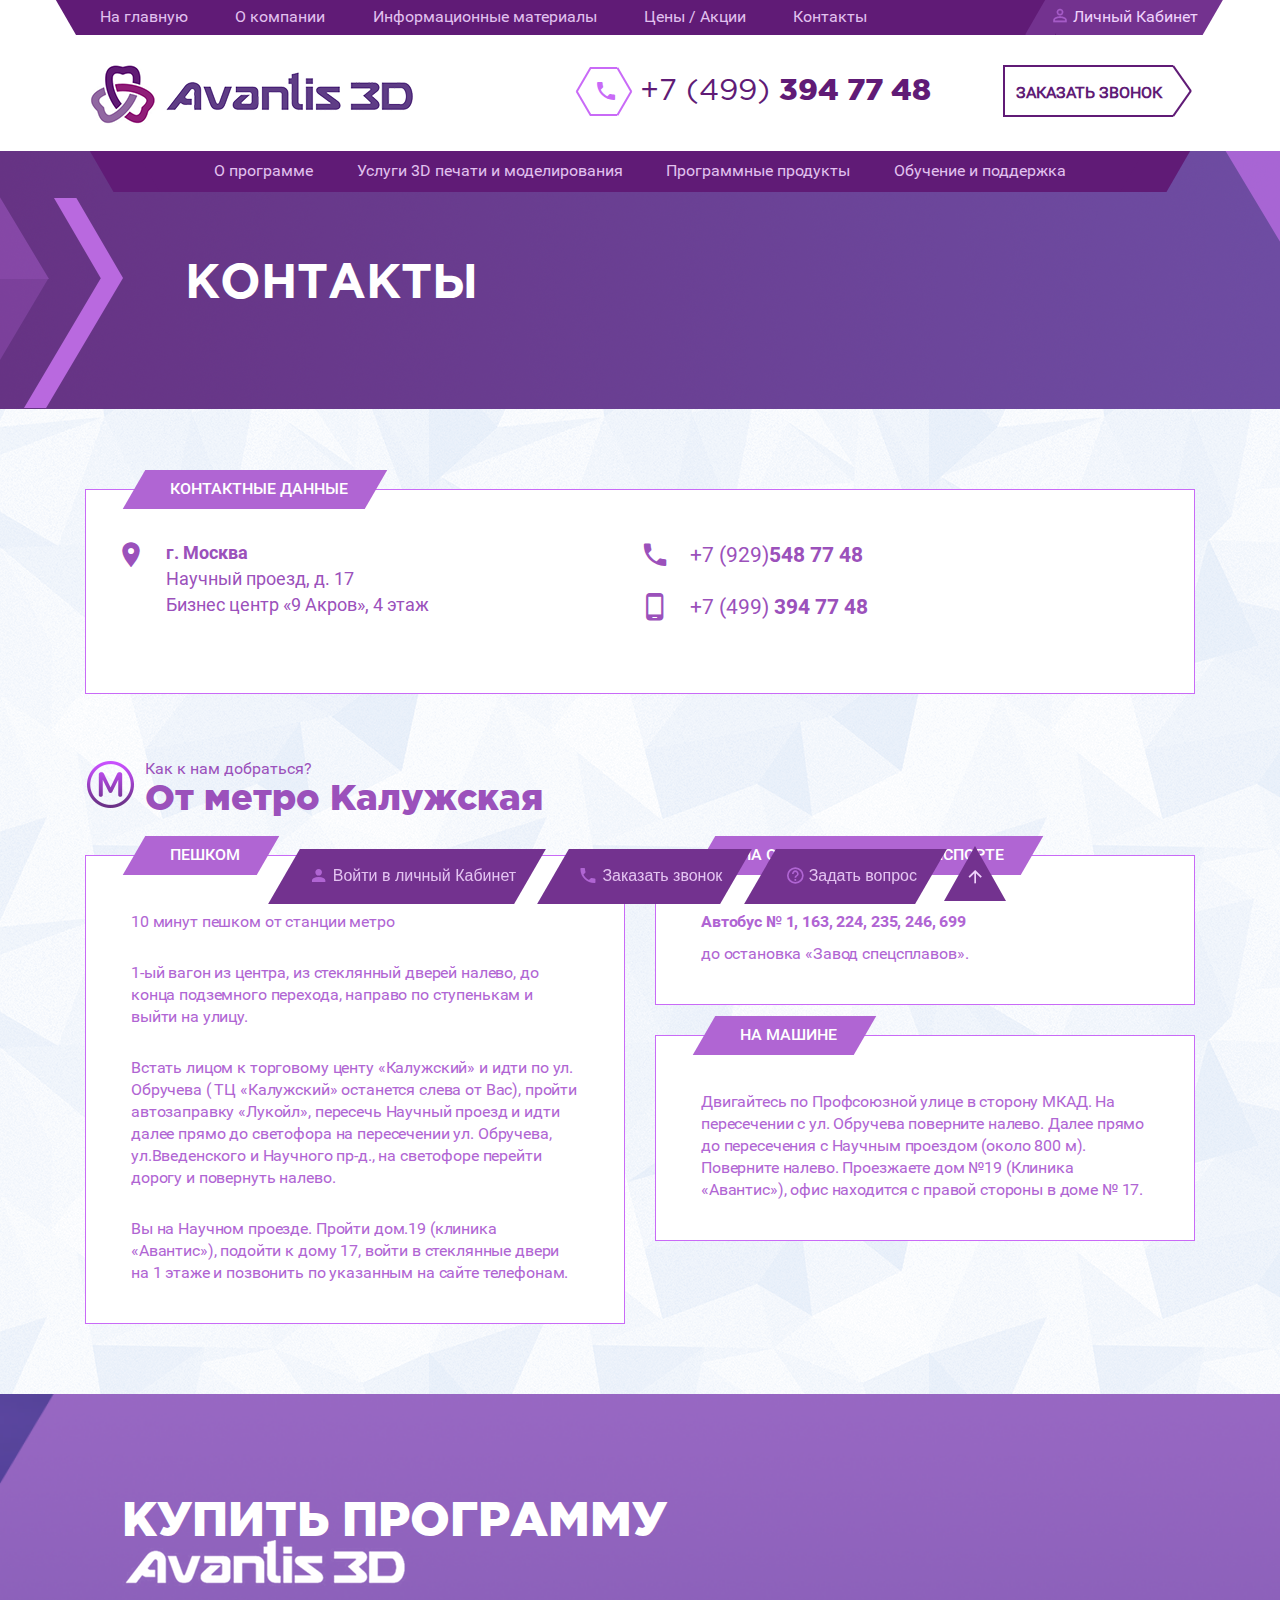
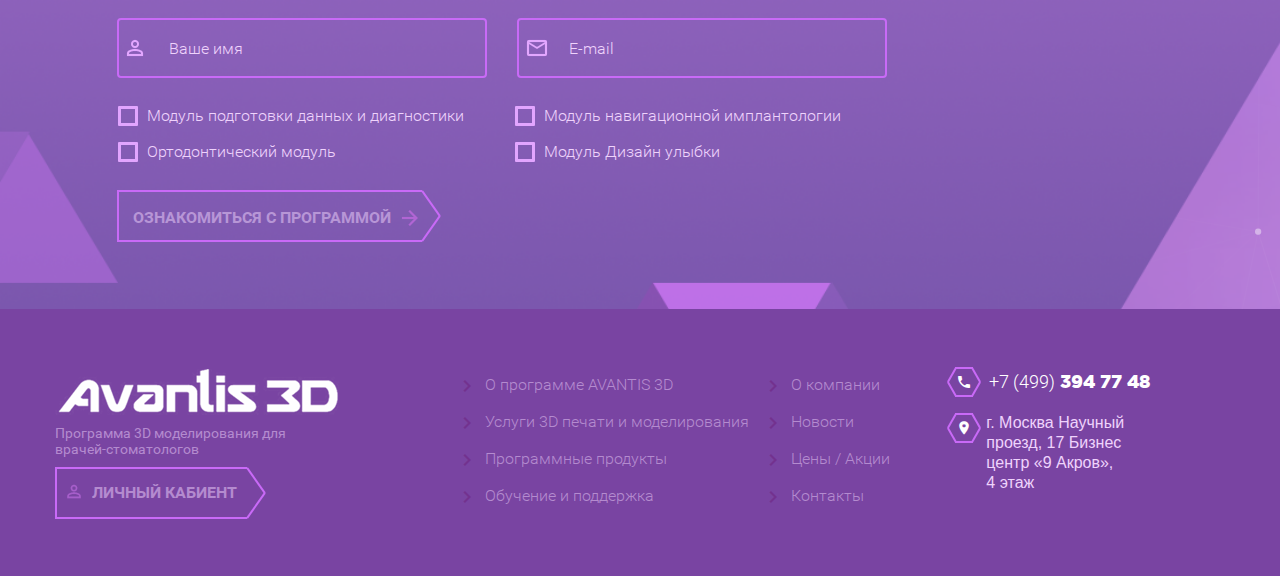
<file: contact-page.html>
<!DOCTYPE html>
<html class="no-js">
<head>
  <meta charset="utf-8"/>
  <title>Title</title>
  <meta name="viewport" content="width=device-width, initial-scale=1.0"/>
  <link rel="stylesheet" href="css/style.css?timestamp=1487328414713"/>
  <script src="js/ie-detector.js"></script>
  <script src="js/modernizr.js"></script>
  <!--[if lte IE 9]><meta http-equiv="X-UA-Compatible" content="IE=edge"/><![endif]-->

  <!--
    <link rel="shortcut icon" href="favicon.ico"/>
    <meta name="keywords" content=""/>
    <meta name="description" content=""/>
    <meta name="author" content="">
    <meta name="robots" content="index,follow">
    <meta name="copyright" content="">
  -->

</head>

<body>

<div id="page-wrapper" class="page-wrapper">

<header id="header" class="wrapper header">
    <div class="btn-nav btn-open-nav"></div>
  <div class="container">
      <div class="top-header">
          <div class="row">
              <div class="col-xs-9">
                  <div class="top-nav">
                      <ul>
                          <li>
                              <a href="index.html">На главную</a>
                          </li>
                          <li>
                              <a href="about-page.html">О компании</a>
                          </li>
                          <li>
                              <a href="news-page.html">Информационные материалы</a>
                          </li>
                          <li>
                              <a href="price-page.html">Цены / Акции</a>
                          </li>
                          <li>
                              <a href="contact-page.html">Контакты</a>
                          </li>
                      </ul>
                  </div>
              </div>
              <div class="col-xs-3">
                  <div class="log-block">
                      <a href="#">
                          <span class="ico-log">
                              <img src="image/log-in.png" alt="">
                          </span>
                          Личный Кабинет
                      </a>
                  </div>
              </div>
          </div>

      </div>

  </div>

  <div class="container">
      <div class="info-header">
          <div class="row">
              <div class="col-xs-12">
                  <div class="logo-block">
                      <a href="index.html">
                          <img src="image/logo.png" class="logo-desc" alt="">
                          <img src="image/logo-mob.png" class="logo-mob" alt="">
                      </a>
                  </div>
                  <div class="info-header-tel">
                      <span class="info-tell-icon">
                          <i class="mdi mdi-phone"></i>
                      </span><a href="tel:+74993947748"><span>+7 (499) </span>394 77 48</a>
                  </div>
                  <div class="info-header-call">
                      <a href="#">заказать звонок</a>
                  </div>
              </div>
          </div>
      </div>
  </div>
  <div class="container">
      <div class="bot-header">
          <div class="bot-header-container">
              <div class="row">
                  <div class="col-xs-12">
                      <ul>
                          <li>
                              <a href="about-info-page.html">О программе</a>
                          </li>
                          <li>
                              <a href="service-page.html">Услуги 3D печати и моделирования</a>
                          </li>
                          <li>
                              <a href="program-page.html">Программные продукты</a>
                          </li>
                          <li>
                              <a href="support-page.html">Обучение и поддержка</a>
                          </li>
                      </ul>
                  </div>
              </div>
          </div>
      </div>
  </div>
    <div class="top-popup">
        <div class="text-top-popup">
            Зарегистрировавшись в Личном кабинете, Вы в автоматическом режиме можете рассчитать стоимость заказа, получать счета на оплату, самостоятельно загружать исходные данные в электронном виде и скачивать результаты, получать уведомления  и контролировать сроки выполнения работ.
        </div>
    </div>
</header>




  <div id="page-body" class="page-body">
    <section class="bread-crumbs contact-crumbs wrapper">
      <div class="container">
        <div class="title-banner">
          Контакты
        </div>
      </div>
    </section>
    <section class="contact-top-wrapper wrapper">
      <div class="container">
        <div class="row">
          <div class="col-xs-12">
            <div class="item-block">
              <div class="purple-block-content">
                <div class="top-text-purple">
                  Контактные данные
                </div>
                <div class="contact-item contact-address">
                  <span>г. Москва</span>
                  Научный проезд, д. 17
                  <br>
                  Бизнес центр «9 Акров», 4 этаж
                </div>
                <div class="contact-item contact-tel">
                  <ul>
                    <li>
                      <a href="tel:+79295487748"><span>+7 (929)</span>548 77 48</a>
                    </li>
                    <li>
                      <a href="tel:+74993947748"><span>+7 (499)</span> 394 77 48</a>
                    </li>
                  </ul>
                </div>
              </div>
            </div>
          </div>
        </div>
      </div>
      <div class="bot-bg"></div>
    </section>
    <section class="contact-address-wrapper wrapper">
      <div class="top-bg"></div>
      <div class="container">
        <div class="title-contact-address">
          <span>
            Как к нам добраться?
          </span>
          От метро Калужская
        </div>
        <div class="row">
          <div class="col-xs-12 col-md-6">
            <div class="item-block">
              <div class="purple-block-content">
                <div class="top-text-purple">
                  Пешком
                </div>
                <div class="text-purple">
                  <p>
                    10 минут пешком от станции метро
                  </p>
                  <p>
                    1-ый вагон  из центра, из стеклянный дверей налево, до конца подземного перехода, направо по  ступенькам и выйти на улицу.
                  </p>
                  <p>
                    Встать лицом к торговому центу «Калужский» и идти по ул. Обручева ( ТЦ «Калужский» останется слева от Вас), пройти автозаправку «Лукойл», пересечь Научный проезд и идти далее прямо до светофора на пересечении ул. Обручева, ул.Введенского и Научного пр-д., на светофоре перейти дорогу и повернуть налево.
                  </p>
                  <p>
                    Вы на Научном проезде. Пройти дом.19 (клиника «Авантис»), подойти к дому 17, войти в стеклянные двери на 1 этаже и позвонить по указанным на сайте телефонам.
                  </p>
                </div>
              </div>
            </div>
          </div>
          <div class="col-xs-12 col-md-6">
            <div class="item-block">
              <div class="purple-block-content">
                <div class="top-text-purple">
                  На общественном транспорте
                </div>
                <div class="text-purple">
                  <p class="bold-text">
                      Автобус № 1, 163, 224, 235, 246, 699
                  </p>
                  <p>
                    до остановка «Завод спецсплавов».
                  </p>
                </div>
              </div>
            </div>
            <div class="item-block">
              <div class="purple-block-content">
                <div class="top-text-purple">
                  На машине
                </div>
                <div class="text-purple">
                  <p>
                    Двигайтесь по Профсоюзной улице в сторону МКАД. На пересечении с ул. Обручева поверните налево. Далее прямо до пересечения с Научным проездом (около 800 м). Поверните налево. Проезжаете дом №19 (Клиника «Авантис»), офис находится с правой стороны в доме № 17.
                  </p>
                </div>
              </div>
            </div>
          </div>
        </div>
      </div>
    </section>
    <section class="wrapper map-wrapper">
      <div class="container-map">
        <script type="text/javascript" charset="utf-8" async src="https://api-maps.yandex.ru/services/constructor/1.0/js/?sid=o6vTVW8ggh5xWwew-uYQ6_-dnCkT1gQA&amp;width=100%25&amp;height=500&amp;lang=ru_RU&amp;sourceType=constructor&amp;scroll=true"></script>
      </div>
    </section>
    <section class="wrapper banner-home">
      <div class="great-bg">
        <div class="banner-home">
          <div class="container">
            <div class="title-banner-home">
              <div class="title-section">
                Купить программу
              </div>
              <div class="title-about-text">
                <img src="image/section-logo.png" alt="">
              </div>
            </div>
            <div class="row">
              <div class="col-xs-12 col-md-9">
                <div class="form-banner-home">
                  <form action="#">
                    <input type="text" placeholder="Ваше имя">
                    <input type="email" placeholder="E-mail">
                    <label class="banner-check">
                      <input class="checkbox" type="checkbox">
                      <span>
                        Модуль подготовки данных и диагностики
                      </span>
                    </label>
                    <label class="banner-check">
                      <input class="checkbox" type="checkbox">
                      <span>
                        Модуль навигационной имплантологии
                      </span>
                    </label>
                    <label class="banner-check">
                      <input class="checkbox" type="checkbox">
                      <span>
                        Ортодонтический модуль
                      </span>
                    </label>
                    <label class="banner-check">
                      <input class="checkbox" type="checkbox">
                      <span>
                        Модуль Дизайн улыбки
                      </span>
                    </label>
                    <label for="submit-banner">
                      <input id="submit-banner" type="submit" value="Ознакомиться с программой">
                    </label>
                  </form>
                </div>
              </div>
            </div>
          </div>
        </div>
      </div>
      <div class="right-image">
        <img src="image/banner-home-img.png" alt="">
      </div>
    </section>
  </div>

<div class="footer-btn">
    <div class="footer-btn-item item-log">
        <a href="#">
            Войти в личный Кабинет
        </a>
        <div class="top-popup">
            <div class="text-top-popup">
                Зарегистрировавшись в Личном кабинете, Вы в автоматическом режиме можете рассчитать стоимость заказа, получать счета на оплату, самостоятельно загружать исходные данные в электронном виде и скачивать результаты, получать уведомления  и контролировать сроки выполнения работ.
            </div>
        </div>
    </div>
    <div class="footer-btn-item item-tell">
        <a href="#">
            Заказать звонок
        </a>
    </div>
    <div class="footer-btn-item item-qwe">
        <a href="#">
            Задать вопрос
        </a>
    </div>
    <div class="to-top">
        <span>
            <i class="mdi mdi-arrow-up"></i>
        </span>
    </div>
</div>
<div class="call-popup popup-item">
    <div class="popup-wrap">
        <div class="container-popup">
            <div class="close-popup"></div>
            <div class="title-popup">
                Заказать звонок
            </div>
            <div class="text-popup">
                Если у Вас возникли вопросы по программному обеспечению Avantis 3D или услугам проектирования и 3D печати, оставьте номер телефона. Наш специалист свяжется с Вами и ответит на любые вопросы.
            </div>
            <div class="call-popup-form">
                <form action="#">
                    <label for="call-name-popup">
                        <input type="text" id="call-name-popup" placeholder="Ваше имя">
                    </label>
                    <label for="call-tel-popup">
                        <input type="tel" id="call-tel-popup" placeholder="Телефон">
                    </label>
                    <label for="call-btn-popup">
                        <input type="submit" id="call-btn-popup" value="Перезвоните мне">
                    </label>
                </form>
            </div>
        </div>
    </div>
    <div class="overlay-popup"></div>
</div>
<div class="question-popup popup-item">
    <div class="popup-wrap">
        <div class="container-popup">
            <div class="close-popup"></div>
            <div class="question-popup-form">
                <form action="#">
                    <div class="title-popup">
                        Заказать звонок
                    </div>
                    <div class="radio-block">
                        <label><input type="radio"  name="radio-1"/> <span>Разработчику</span></label>
                        <label><input type="radio" checked name="radio-1"/> <span>Менеджеру</span></label>
                        <label><input type="radio" name="radio-1"/> <span>врачу</span></label>
                    </div>
                    <div class="text-popup">
                        Если у Вас возникли вопросы по программному обеспечению Avantis 3D или услугам проектирования и 3D печати, оставьте номер телефона. Наш специалист свяжется с Вами и ответит на любые вопросы.
                    </div>
                    <label for="question-name-popup">
                        <input type="text" id="question-name-popup" placeholder="Ваше имя">
                    </label>
                    <label for="question-tel-popup">
                        <input type="tel" id="question-tel-popup" placeholder="Телефон">
                    </label>
                    <textarea placeholder="Вопрос" class="popup-area"></textarea>
                    <div class="capcha">
                        <img src="image/capcha.jpg" alt="">
                    </div>
                    <label for="question-btn-popup">
                        <input type="submit" id="question-btn-popup" value="Перезвоните мне">
                    </label>
                </form>
            </div>
        </div>
    </div>
    <div class="overlay-popup"></div>
</div>
<footer id="footer" class="wrapper footer">
    <div class="top-footer">
        <div class="container">
            <div class="row">
                <div class="col-xs-12 col-md-4">
                    <div class="logo-footer">
                        <a href="index.html">
                            <img src="image/section-logo.png" alt="">
                        </a>
                        <div class="logo-text">
                            Программа 3D моделирования  для врачей-стоматологов
                        </div>
                        <div class="logo-text-link">
                            <a href="#">
                                 <span class="ico-log">
                                    <img src="image/log-in.png" alt="">
                                 </span>
                                Личный кабиент
                            </a>
                            <div class="top-popup">
                                <div class="text-top-popup">
                                    Зарегистрировавшись в Личном кабинете, Вы в автоматическом режиме можете рассчитать стоимость заказа, получать счета на оплату, самостоятельно загружать исходные данные в электронном виде и скачивать результаты, получать уведомления  и контролировать сроки выполнения работ.
                                </div>
                            </div>
                        </div>
                    </div>
                </div>
                <div class="col-xs-12 col-md-5">
                    <div class="footer-nav">
                        <ul class="left-nav">
                            <li>
                                <a href="about-info-page.html">О программе AVANTIS 3D</a>
                            </li>
                            <li>
                                <a href="service-page.html">Услуги 3D печати и моделирования</a>
                            </li>
                            <li>
                                <a href="program-page.html">Программные продукты</a>
                            </li>
                            <li>
                                <a href="support-page.html">Обучение и поддержка</a>
                            </li>
                        </ul>
                        <ul class="right-nav">
                            <li>
                                <a href="about-page.html">О компании</a>
                            </li>
                            <li>
                                <a href="post-page.html">Новости</a>
                            </li>
                            <li>
                                <a href="price-page.html">Цены / Акции</a>
                            </li>
                            <li>
                                <a href="contact-page.html">Контакты</a>
                            </li>
                        </ul>
                    </div>
                </div>
                <div class="col-xs-12 col-md-3">
                    <div class="footer-contact">
                        <div class="footer-contact-item footer-tell">
                            <span class="ico">
                                <i class="mdi mdi-phone"></i>
                            </span>
                            <a href="tel:+74993947748"><span>+7 (499)</span> 394 77 48</a>
                        </div>
                        <div class="footer-contact-item footer-address">
                            <span class="ico">
                                <i class="mdi mdi-map-marker"></i>
                            </span>
                            <span class="text-footer-address">
                                г. Москва
                                Научный проезд, 17
                                Бизнес центр «9 Акров»,
                                4 этаж
                            </span>
                        </div>
                    </div>
                </div>
            </div>
        </div>
    </div>
    <div class="bot-footer">
        <div class="container">
            <span>Все права защищенны AVANTIS3D © 2016</span>
        </div>
    </div>
</footer>


</div>


<!-- scripts
___________________________________________________________________________-->
<script src="js/libs.js"></script>
<script src="js/common.js?timestamp=1487328414713"></script>
<script src="//localhost:35729/livereload.js"></script>

</body>
<script>

</script>
</html>
</file>
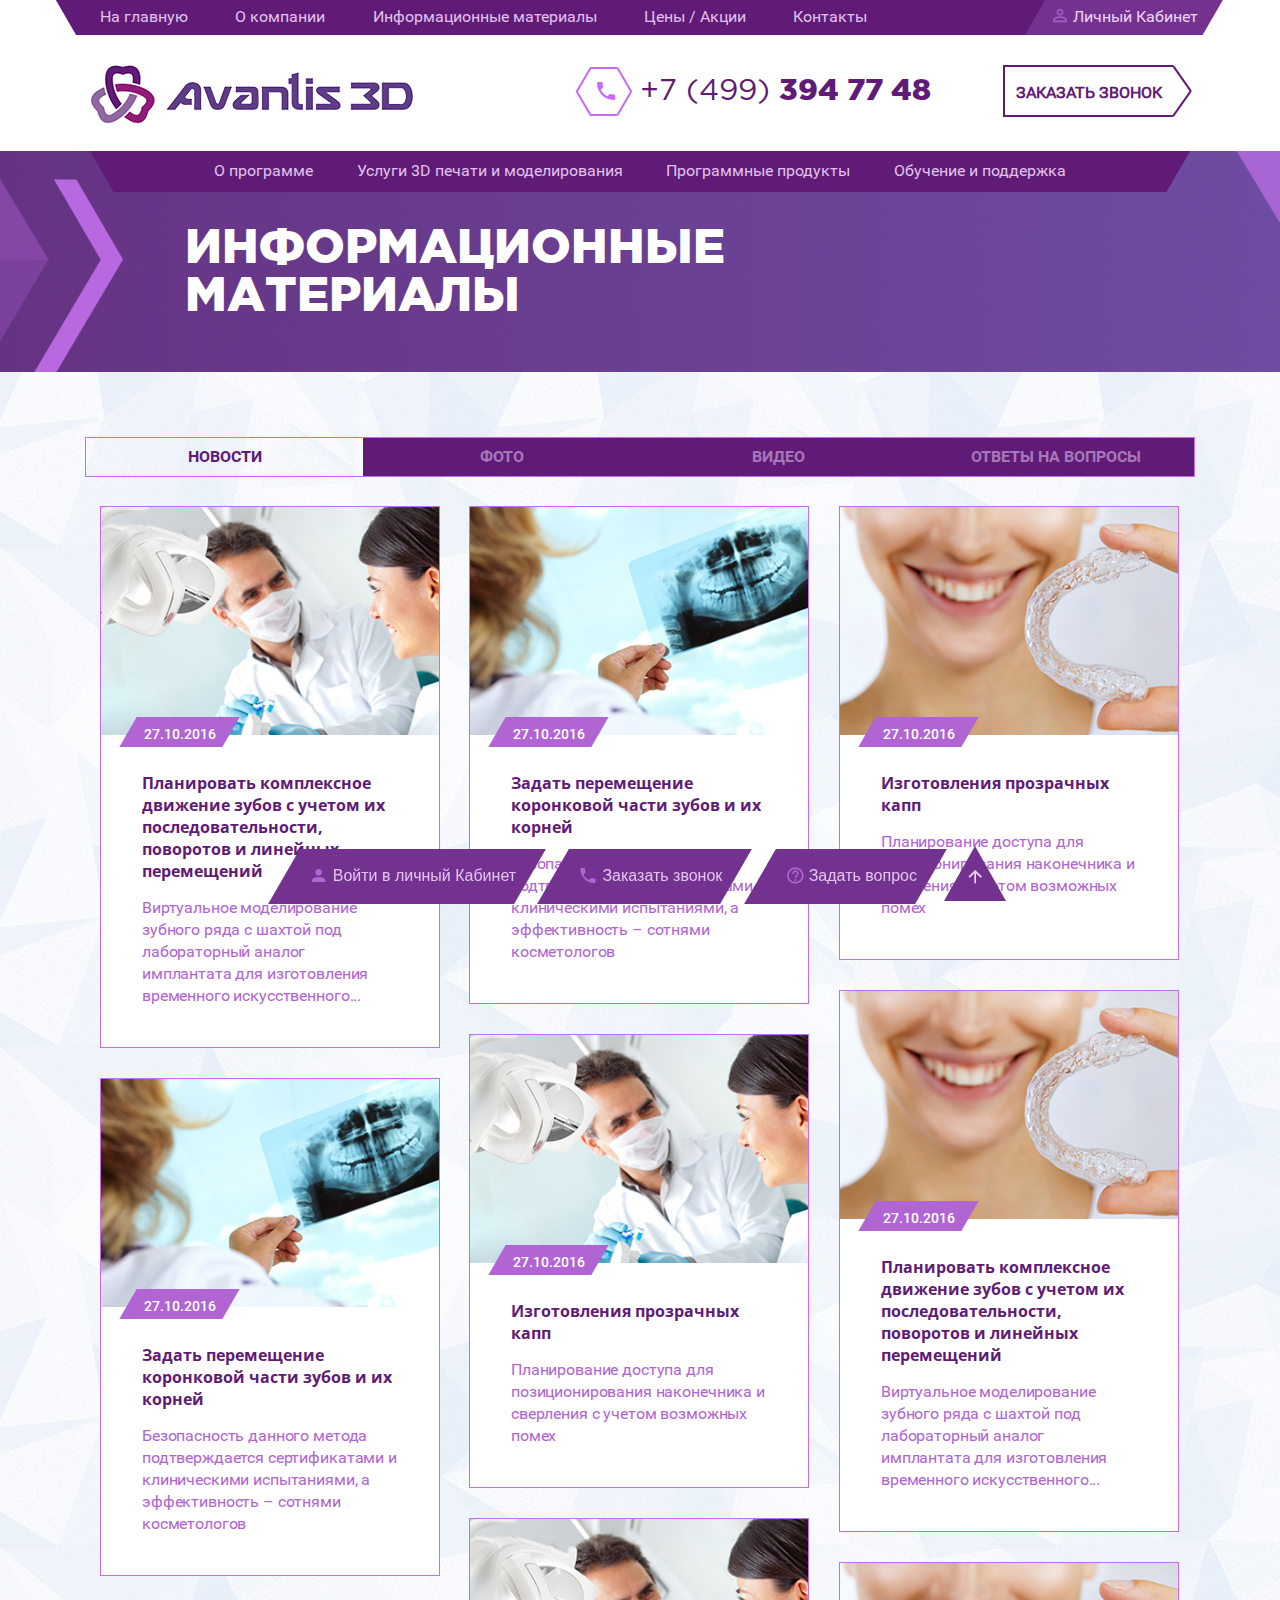
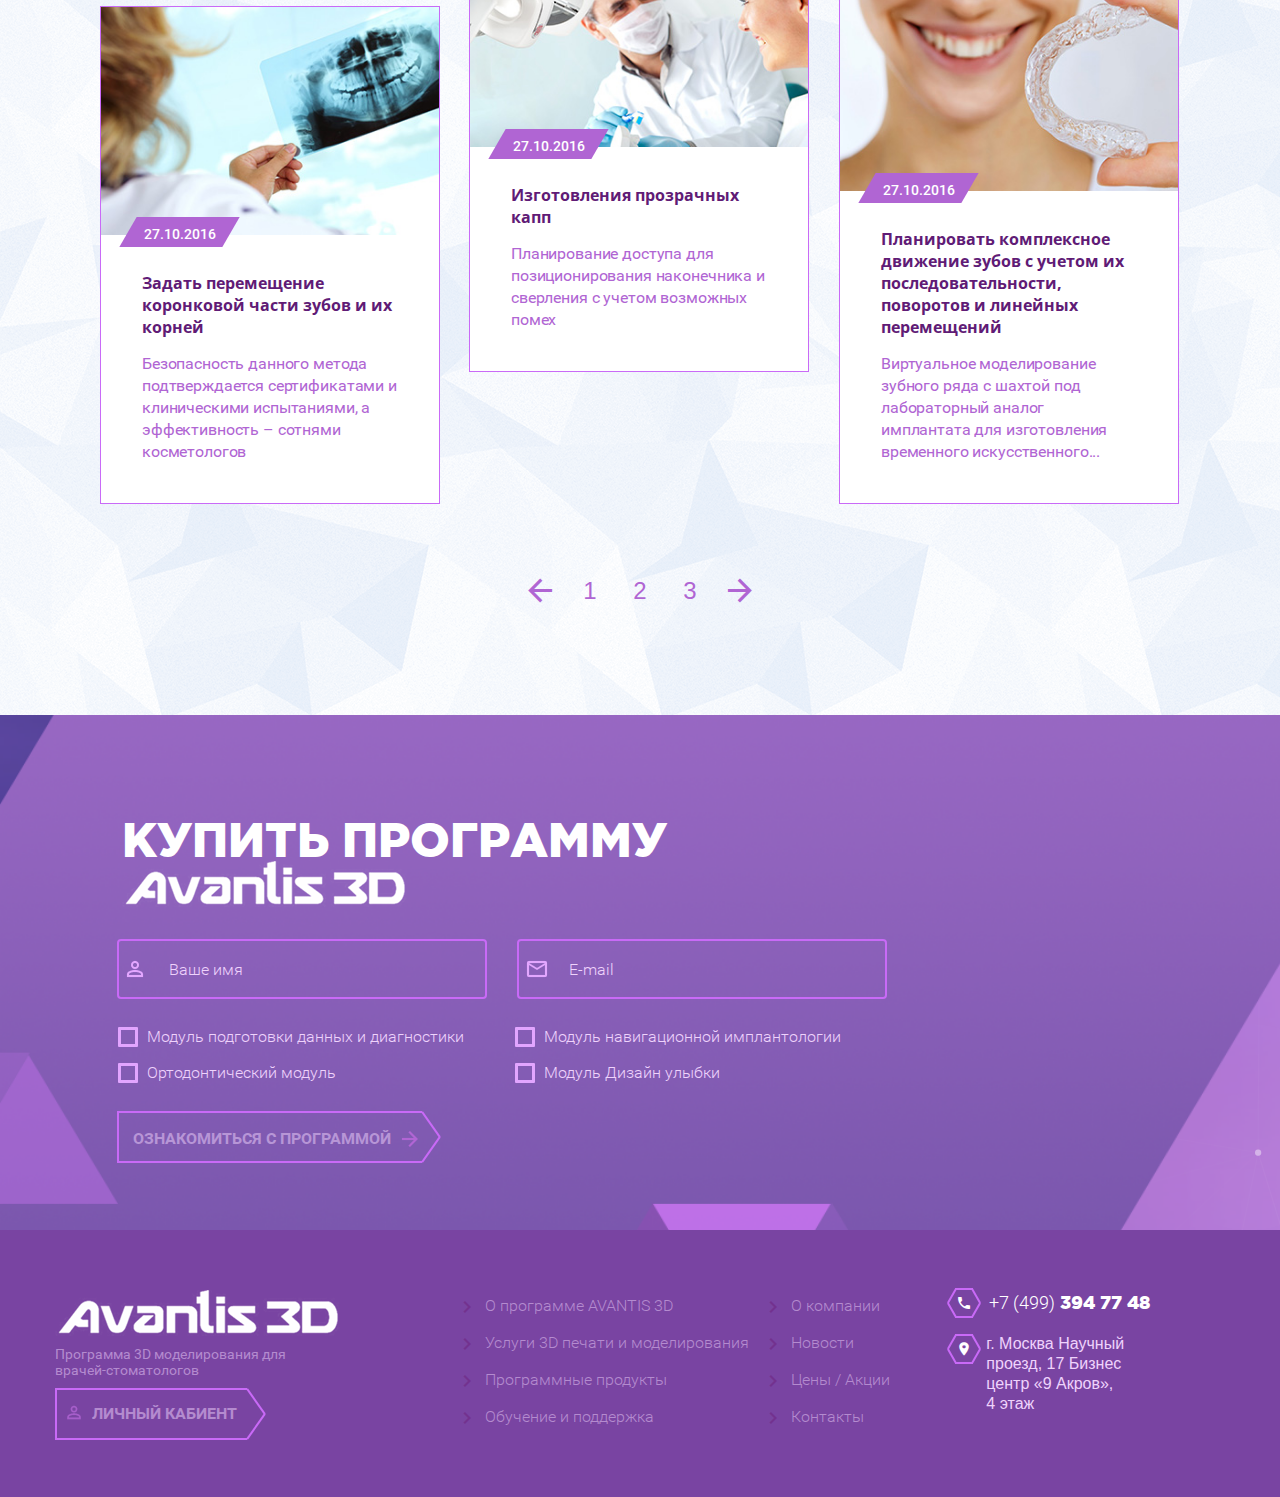
<file: news-page.html>
<!DOCTYPE html>
<html class="no-js">
<head>
  <meta charset="utf-8"/>
  <title>Title</title>
  <meta name="viewport" content="width=device-width, initial-scale=1.0"/>
  <link rel="stylesheet" href="css/style.css?timestamp=1487328414713"/>
  <script src="js/ie-detector.js"></script>
  <script src="js/modernizr.js"></script>
  <!--[if lte IE 9]><meta http-equiv="X-UA-Compatible" content="IE=edge"/><![endif]-->

  <!--
    <link rel="shortcut icon" href="favicon.ico"/>
    <meta name="keywords" content=""/>
    <meta name="description" content=""/>
    <meta name="author" content="">
    <meta name="robots" content="index,follow">
    <meta name="copyright" content="">
  -->

</head>

<body>

<div id="page-wrapper" class="page-wrapper">

<header id="header" class="wrapper header">
    <div class="btn-nav btn-open-nav"></div>
  <div class="container">
      <div class="top-header">
          <div class="row">
              <div class="col-xs-9">
                  <div class="top-nav">
                      <ul>
                          <li>
                              <a href="index.html">На главную</a>
                          </li>
                          <li>
                              <a href="about-page.html">О компании</a>
                          </li>
                          <li>
                              <a href="news-page.html">Информационные материалы</a>
                          </li>
                          <li>
                              <a href="price-page.html">Цены / Акции</a>
                          </li>
                          <li>
                              <a href="contact-page.html">Контакты</a>
                          </li>
                      </ul>
                  </div>
              </div>
              <div class="col-xs-3">
                  <div class="log-block">
                      <a href="#">
                          <span class="ico-log">
                              <img src="image/log-in.png" alt="">
                          </span>
                          Личный Кабинет
                      </a>
                  </div>
              </div>
          </div>

      </div>

  </div>

  <div class="container">
      <div class="info-header">
          <div class="row">
              <div class="col-xs-12">
                  <div class="logo-block">
                      <a href="index.html">
                          <img src="image/logo.png" class="logo-desc" alt="">
                          <img src="image/logo-mob.png" class="logo-mob" alt="">
                      </a>
                  </div>
                  <div class="info-header-tel">
                      <span class="info-tell-icon">
                          <i class="mdi mdi-phone"></i>
                      </span><a href="tel:+74993947748"><span>+7 (499) </span>394 77 48</a>
                  </div>
                  <div class="info-header-call">
                      <a href="#">заказать звонок</a>
                  </div>
              </div>
          </div>
      </div>
  </div>
  <div class="container">
      <div class="bot-header">
          <div class="bot-header-container">
              <div class="row">
                  <div class="col-xs-12">
                      <ul>
                          <li>
                              <a href="about-info-page.html">О программе</a>
                          </li>
                          <li>
                              <a href="service-page.html">Услуги 3D печати и моделирования</a>
                          </li>
                          <li>
                              <a href="program-page.html">Программные продукты</a>
                          </li>
                          <li>
                              <a href="support-page.html">Обучение и поддержка</a>
                          </li>
                      </ul>
                  </div>
              </div>
          </div>
      </div>
  </div>
    <div class="top-popup">
        <div class="text-top-popup">
            Зарегистрировавшись в Личном кабинете, Вы в автоматическом режиме можете рассчитать стоимость заказа, получать счета на оплату, самостоятельно загружать исходные данные в электронном виде и скачивать результаты, получать уведомления  и контролировать сроки выполнения работ.
        </div>
    </div>
</header>




  <div id="page-body" class="page-body">
    <section class="bread-crumbs wrapper">
      <div class="container">
        <div class="title-banner title-banner-big">
          Информационные материалы
        </div>
      </div>
    </section>
    <section class="news-info-wrapper wrapper">
      <div class="top-bg"></div>
      <div class="bot-bg"></div>
      <div class="container">
        <div class="news-tab-wrap">
          <div class="tab-nav">
            <ul>
              <li>
                <a href="#tab-1" class="active-nav">Новости</a>
              </li>
              <li>
                <a href="#tab-2">фото</a>
              </li>
              <li>
                <a href="#tab-3">Видео</a>
              </li>
              <li>
                <a href="#tab-4">Ответы на вопросы</a>
              </li>
            </ul>
          </div>
          <div class="tab-container">
            <div id="tab-1" class="tab active">
              <div class="news-tab">
                <div class="news-tab-container">
                  <div class="news-item">
                    <div class="news-item-content">
                      <div class="image-block">
                        <a href="post-page.html">
                          <img src="image/news-item.jpg" alt="">
                        </a>
                      </div>
                      <div class="purple-block-content">
                        <div class="top-text-purple">
                          27.10.2016
                        </div>
                        <div class="news-title">
                          <a href="post-page.html">
                            Планировать комплексное движение зубов с учетом их последовательности, поворотов и линейных перемещений
                          </a>
                        </div>
                        <div class="text-purple">
                          Виртуальное моделирование зубного ряда с шахтой под лабораторный аналог имплантата для изготовления временного искусственного...
                        </div>
                      </div>
                    </div>
                  </div>
                  <div class="news-item">
                    <div class="news-item-content">
                      <div class="image-block">
                        <a href="post-page.html">
                          <img src="image/news-item-2.jpg" alt="">
                        </a>
                      </div>
                      <div class="purple-block-content">
                        <div class="top-text-purple">
                          27.10.2016
                        </div>
                        <div class="news-title">
                          <a href="post-page.html">
                            Задать перемещение  коронковой части зубов и их корней
                          </a>
                        </div>
                        <div class="text-purple">
                          Безопасность данного метода подтверждается сертификатами и клиническими испытаниями, а эффективность – сотнями косметологов
                        </div>
                      </div>
                    </div>
                  </div>
                  <div class="news-item">
                    <div class="news-item-content">
                      <div class="image-block">
                        <a href="post-page.html">
                          <img src="image/news-item-3.jpg" alt="">
                        </a>
                      </div>
                      <div class="purple-block-content">
                        <div class="top-text-purple">
                          27.10.2016
                        </div>
                        <div class="news-title">
                          <a href="post-page.html">
                            Изготовления прозрачных капп
                          </a>
                        </div>
                        <div class="text-purple">
                          Планирование доступа для позиционирования наконечника и сверления с учетом возможных помех
                        </div>
                      </div>
                    </div>
                  </div>

                  <div class="news-item">
                    <div class="news-item-content">
                      <div class="image-block">
                        <a href="post-page.html">
                          <img src="image/news-item-3.jpg" alt="">
                        </a>
                      </div>
                      <div class="purple-block-content">
                        <div class="top-text-purple">
                          27.10.2016
                        </div>
                        <div class="news-title">
                          <a href="#">
                            Планировать комплексное движение зубов с учетом их последовательности, поворотов и линейных перемещений
                          </a>
                        </div>
                        <div class="text-purple">
                          Виртуальное моделирование зубного ряда с шахтой под лабораторный аналог имплантата для изготовления временного искусственного...
                        </div>
                      </div>
                    </div>
                  </div>
                  <div class="news-item">
                    <div class="news-item-content">
                      <div class="image-block">
                        <a href="post-page.html">
                          <img src="image/news-item.jpg" alt="">
                        </a>
                      </div>
                      <div class="purple-block-content">
                        <div class="top-text-purple">
                          27.10.2016
                        </div>
                        <div class="news-title">
                          <a href="post-page.html">
                            Изготовления прозрачных капп
                          </a>
                        </div>
                        <div class="text-purple">
                          Планирование доступа для позиционирования наконечника и сверления с учетом возможных помех
                        </div>
                      </div>
                    </div>
                  </div>
                  <div class="news-item">
                    <div class="news-item-content">
                      <div class="image-block">
                        <a href="post-page.html">
                          <img src="image/news-item-2.jpg" alt="">
                        </a>
                      </div>
                      <div class="purple-block-content">
                        <div class="top-text-purple">
                          27.10.2016
                        </div>
                        <div class="news-title">
                          <a href="post-page.html">
                            Задать перемещение  коронковой части зубов и их корней
                          </a>
                        </div>
                        <div class="text-purple">
                          Безопасность данного метода подтверждается сертификатами и клиническими испытаниями, а эффективность – сотнями косметологов
                        </div>
                      </div>
                    </div>
                  </div>
                  <div class="news-item">
                    <div class="news-item-content">
                      <div class="image-block">
                        <a href="post-page.html">
                          <img src="image/news-item.jpg" alt="">
                        </a>
                      </div>
                      <div class="purple-block-content">
                        <div class="top-text-purple">
                          27.10.2016
                        </div>
                        <div class="news-title">
                          <a href="post-page.html">
                            Изготовления прозрачных капп
                          </a>
                        </div>
                        <div class="text-purple">
                          Планирование доступа для позиционирования наконечника и сверления с учетом возможных помех
                        </div>
                      </div>
                    </div>
                  </div>
                  <div class="news-item">
                    <div class="news-item-content">
                      <div class="image-block">
                        <a href="post-page.html">
                          <img src="image/news-item-3.jpg" alt="">
                        </a>
                      </div>
                      <div class="purple-block-content">
                        <div class="top-text-purple">
                          27.10.2016
                        </div>
                        <div class="news-title">
                          <a href="#">
                            Планировать комплексное движение зубов с учетом их последовательности, поворотов и линейных перемещений
                          </a>
                        </div>
                        <div class="text-purple">
                          Виртуальное моделирование зубного ряда с шахтой под лабораторный аналог имплантата для изготовления временного искусственного...
                        </div>
                      </div>
                    </div>
                  </div>
                  <div class="news-item">
                    <div class="news-item-content">
                      <div class="image-block">
                        <a href="post-page.html">
                          <img src="image/news-item-2.jpg" alt="">
                        </a>
                      </div>
                      <div class="purple-block-content">
                        <div class="top-text-purple">
                          27.10.2016
                        </div>
                        <div class="news-title">
                          <a href="post-page.html">
                            Задать перемещение  коронковой части зубов и их корней
                          </a>
                        </div>
                        <div class="text-purple">
                          Безопасность данного метода подтверждается сертификатами и клиническими испытаниями, а эффективность – сотнями косметологов
                        </div>
                      </div>
                    </div>
                  </div>
                </div>
                <div class="pagination-news">
                  <ul>
                    <li class="news-prev">
                      <a href="#">prev</a>
                    </li>
                    <li>
                      <a href="#">1</a>
                    </li>
                    <li>
                      <a href="#">2</a>
                    </li>
                    <li>
                      <a href="#">3</a>
                    </li>
                    <li class="news-next">
                      <a href="#">next</a>
                    </li>
                  </ul>
                </div>
              </div>
              <div class="pagination-tab">
                <ul>
                  <li class="news-prev">
                    <a href="#">
                      <i class="mdi mdi-arrow-left"></i>
                    </a>
                  </li>
                  <li>
                    <a href="#">1</a>
                  </li>
                  <li>
                    <a href="#">2</a>
                  </li>
                  <li>
                    <a href="#">3</a>
                  </li>
                  <li class="news-next">
                    <a href="#">
                      <i class="mdi mdi-arrow-right"></i>
                    </a>
                  </li>
                </ul>
              </div>
            </div>
            <div id="tab-2" class="tab">
              <div class="gallery-tab">
                <div class="gallery-wrap">
                  <div class="title-wrap">
                    Изготовления прозрачных капп
                  </div>
                  <div class="gallery-slider">
                    <div class="slide">
                      <a href="image/news-gallery-b-1.jpg" class="fancybox"
                         title="Разовые консультации по программе Avantis 3D.
                   Ориентация сцены в виртуальном пространстве с автоматическим определением плоскости симметрии, обозначение вспомогательных плоскостей и линий"
                         rel="gallery" tabindex="0">
                        <img src="image/news-gallery-1.jpg" alt="">
                      </a>
                    </div>
                    <div class="slide">
                      <a href="image/news-gallery-b-2.jpg"
                         title="Разовые консультации по программе Avantis 3D.
                   Ориентация сцены в виртуальном пространстве с автоматическим определением плоскости симметрии, обозначение вспомогательных плоскостей и линий"class="fancybox" rel="gallery" tabindex="0">
                        <img src="image/news-gallery-2.jpg" alt="">
                      </a>
                    </div>
                    <div class="slide">
                      <a href="image/news-gallery-b-2.jpg"
                         title="Разовые консультации по программе Avantis 3D.
                   Ориентация сцены в виртуальном пространстве с автоматическим определением плоскости симметрии, обозначение вспомогательных плоскостей и линий"class="fancybox" rel="gallery" tabindex="0">
                        <img src="image/news-gallery-2.jpg" alt="">
                      </a>
                    </div>
                    <div class="slide">
                      <a href="image/news-gallery-b-3.jpg"
                         title="Разовые консультации по программе Avantis 3D.
                   Ориентация сцены в виртуальном пространстве с автоматическим определением плоскости симметрии, обозначение вспомогательных плоскостей и линий"class="fancybox" rel="gallery" tabindex="0">
                        <img src="image/news-gallery-2.jpg" alt="">
                      </a>
                    </div>
                    <div class="slide">
                      <a href="image/news-gallery-b-4.jpg"
                         title="Разовые консультации по программе Avantis 3D.
                   Ориентация сцены в виртуальном пространстве с автоматическим определением плоскости симметрии, обозначение вспомогательных плоскостей и линий"class="fancybox" rel="gallery" tabindex="0">
                        <img src="image/news-gallery-4.jpg" alt="">
                      </a>
                    </div>
                  </div>
                </div>
                <div class="gallery-wrap">
                  <div class="title-wrap">
                    Планировать комплексное движение зубов с учетом их последовательностий
                  </div>
                  <div class="gallery-slider">
                    <div class="slide">
                      <a href="image/news-gallery-b-1.jpg" class="fancybox"
                         title="Разовые консультации по программе Avantis 3D.
                   Ориентация сцены в виртуальном пространстве с автоматическим определением плоскости симметрии, обозначение вспомогательных плоскостей и линий"
                         rel="gallery" tabindex="0">
                        <img src="image/news-gallery-1.jpg" alt="">
                      </a>
                    </div>
                    <div class="slide">
                      <a href="image/news-gallery-b-2.jpg"
                         title="Разовые консультации по программе Avantis 3D.
                   Ориентация сцены в виртуальном пространстве с автоматическим определением плоскости симметрии, обозначение вспомогательных плоскостей и линий"class="fancybox" rel="gallery" tabindex="0">
                        <img src="image/news-gallery-2.jpg" alt="">
                      </a>
                    </div>
                    <div class="slide">
                      <a href="image/news-gallery-b-2.jpg"
                         title="Разовые консультации по программе Avantis 3D.
                   Ориентация сцены в виртуальном пространстве с автоматическим определением плоскости симметрии, обозначение вспомогательных плоскостей и линий"class="fancybox" rel="gallery" tabindex="0">
                        <img src="image/news-gallery-2.jpg" alt="">
                      </a>
                    </div>
                    <div class="slide">
                      <a href="image/news-gallery-b-3.jpg"
                         title="Разовые консультации по программе Avantis 3D.
                   Ориентация сцены в виртуальном пространстве с автоматическим определением плоскости симметрии, обозначение вспомогательных плоскостей и линий"class="fancybox" rel="gallery" tabindex="0">
                        <img src="image/news-gallery-2.jpg" alt="">
                      </a>
                    </div>
                    <div class="slide">
                      <a href="image/news-gallery-b-4.jpg"
                         title="Разовые консультации по программе Avantis 3D.
                   Ориентация сцены в виртуальном пространстве с автоматическим определением плоскости симметрии, обозначение вспомогательных плоскостей и линий"class="fancybox" rel="gallery" tabindex="0">
                        <img src="image/news-gallery-4.jpg" alt="">
                      </a>
                    </div>
                  </div>
                </div>
                <div class="gallery-wrap">
                  <div class="title-wrap">
                    Изготовления прозрачных капп
                  </div>
                  <div class="gallery-slider">
                    <div class="slide">
                      <a href="image/news-gallery-b-1.jpg" class="fancybox"
                         title="Разовые консультации по программе Avantis 3D.
                   Ориентация сцены в виртуальном пространстве с автоматическим определением плоскости симметрии, обозначение вспомогательных плоскостей и линий"
                         rel="gallery" tabindex="0">
                        <img src="image/news-gallery-1.jpg" alt="">
                      </a>
                    </div>
                    <div class="slide">
                      <a href="image/news-gallery-b-2.jpg"
                         title="Разовые консультации по программе Avantis 3D.
                   Ориентация сцены в виртуальном пространстве с автоматическим определением плоскости симметрии, обозначение вспомогательных плоскостей и линий"class="fancybox" rel="gallery" tabindex="0">
                        <img src="image/news-gallery-2.jpg" alt="">
                      </a>
                    </div>
                    <div class="slide">
                      <a href="image/news-gallery-b-2.jpg"
                         title="Разовые консультации по программе Avantis 3D.
                   Ориентация сцены в виртуальном пространстве с автоматическим определением плоскости симметрии, обозначение вспомогательных плоскостей и линий"class="fancybox" rel="gallery" tabindex="0">
                        <img src="image/news-gallery-2.jpg" alt="">
                      </a>
                    </div>
                    <div class="slide">
                      <a href="image/news-gallery-b-3.jpg"
                         title="Разовые консультации по программе Avantis 3D.
                   Ориентация сцены в виртуальном пространстве с автоматическим определением плоскости симметрии, обозначение вспомогательных плоскостей и линий"class="fancybox" rel="gallery" tabindex="0">
                        <img src="image/news-gallery-2.jpg" alt="">
                      </a>
                    </div>
                    <div class="slide">
                      <a href="image/news-gallery-b-4.jpg"
                         title="Разовые консультации по программе Avantis 3D.
                   Ориентация сцены в виртуальном пространстве с автоматическим определением плоскости симметрии, обозначение вспомогательных плоскостей и линий"class="fancybox" rel="gallery" tabindex="0">
                        <img src="image/news-gallery-4.jpg" alt="">
                      </a>
                    </div>
                  </div>
                </div>

              </div>
              <div class="pagination-tab">
                <ul>
                  <li class="news-prev">
                    <a href="#">
                      <i class="mdi mdi-arrow-left"></i>
                    </a>
                  </li>
                  <li>
                    <a href="#">1</a>
                  </li>
                  <li>
                    <a href="#">2</a>
                  </li>
                  <li>
                    <a href="#">3</a>
                  </li>
                  <li class="news-next">
                    <a href="#">
                      <i class="mdi mdi-arrow-right"></i>
                    </a>
                  </li>
                </ul>
              </div>
            </div>
            <div id="tab-3" class="tab">
              <div class="video-tab">
                <div class="video-wrap">
                  <div class="row">
                    <div class="col-xs-12 col-sm-6 col-md-3 video-item">
                      <div class="video-block">
                        <iframe width="1280" height="720" src="https://www.youtube.com/embed/ya9v3zQdYvA" frameborder="0" allowfullscreen></iframe>
                      </div>
                      <div class="video-title">
                        Задать перемещение  коронковой части зубов и их корней
                      </div>
                      <div class="video-text">
                        Безопасность данного метода подтверждается серти
                        фикатами и клиническими испытаниями, а
                      </div>
                    </div>
                    <div class="col-xs-12 col-sm-6 col-md-3 video-item">
                      <div class="video-block">
                        <iframe width="1280" height="720" src="https://www.youtube.com/embed/dcNki5LCSpA" frameborder="0" allowfullscreen></iframe>
                      </div>
                      <div class="video-title">
                        Изготовления прозрачных капп
                      </div>
                      <div class="video-text">
                        Безопасность данного метода подтверждается серти
                        фикатами и клиническимииспытаниями, а
                      </div>
                    </div>
                    <div class="col-xs-12 col-sm-6 col-md-3 video-item">
                      <div class="video-block">
                        <iframe width="1280" height="720" src="https://www.youtube.com/embed/ya9v3zQdYvA" frameborder="0" allowfullscreen></iframe>
                      </div>
                      <div class="video-title">
                        Задать перемещение  коронковой части зубов и их корней
                      </div>
                      <div class="video-text">
                        Безопасность данного метода подтверждается серти
                        фикатами и клиническими испытаниями, а
                      </div>
                    </div>
                    <div class="col-xs-12 col-sm-6 col-md-3 video-item">
                      <div class="video-block">
                        <iframe width="1280" height="720" src="https://www.youtube.com/embed/dcNki5LCSpA" frameborder="0" allowfullscreen></iframe>
                      </div>
                      <div class="video-title">
                        Изготовления прозрачных капп
                      </div>
                      <div class="video-text">
                        Безопасность данного метода подтверждается серти
                        фикатами и клиническими испытаниями, а
                      </div>
                    </div>
                  </div>
                </div>
                <div class="video-wrap">
                  <div class="row">
                    <div class="col-xs-12 col-sm-6 col-md-3 video-item">
                      <div class="video-block">
                        <iframe width="1280" height="720" src="https://www.youtube.com/embed/ya9v3zQdYvA" frameborder="0" allowfullscreen></iframe>
                      </div>
                      <div class="video-title">
                        Задать перемещение  коронковой части зубов и их корней
                      </div>
                      <div class="video-text">
                        Безопасность данного метода подтверждается серти
                        фикатами и клиническими испытаниями, а
                      </div>
                    </div>
                    <div class="col-xs-12 col-sm-6 col-md-3 video-item">
                      <div class="video-block">
                        <iframe width="1280" height="720" src="https://www.youtube.com/embed/dcNki5LCSpA" frameborder="0" allowfullscreen></iframe>
                      </div>
                      <div class="video-title">
                        Изготовления прозрачных капп
                      </div>
                      <div class="video-text">
                        Безопасность данного метода подтверждается серти
                        фикатами и клиническимииспытаниями, а
                      </div>
                    </div>
                    <div class="col-xs-12 col-sm-6 col-md-3 video-item">
                      <div class="video-block">
                        <iframe width="1280" height="720" src="https://www.youtube.com/embed/ya9v3zQdYvA" frameborder="0" allowfullscreen></iframe>
                      </div>
                      <div class="video-title">
                        Задать перемещение  коронковой части зубов и их корней
                      </div>
                      <div class="video-text">
                        Безопасность данного метода подтверждается серти
                        фикатами и клиническими испытаниями, а
                      </div>
                    </div>
                    <div class="col-xs-12 col-sm-6 col-md-3 video-item">
                      <div class="video-block">
                        <iframe width="1280" height="720" src="https://www.youtube.com/embed/dcNki5LCSpA" frameborder="0" allowfullscreen></iframe>
                      </div>
                      <div class="video-title">
                        Изготовления прозрачных капп
                      </div>
                      <div class="video-text">
                        Безопасность данного метода подтверждается серти
                        фикатами и клиническими испытаниями, а
                      </div>
                    </div>
                  </div>
                </div>
                <div class="video-wrap">
                  <div class="row">
                    <div class="col-xs-12 col-sm-6 col-md-3 video-item">
                      <div class="video-block">
                        <iframe width="1280" height="720" src="https://www.youtube.com/embed/ya9v3zQdYvA" frameborder="0" allowfullscreen></iframe>
                      </div>
                      <div class="video-title">
                        Задать перемещение  коронковой части зубов и их корней
                      </div>
                      <div class="video-text">
                        Безопасность данного метода подтверждается серти
                        фикатами и клиническими испытаниями, а
                      </div>
                    </div>
                    <div class="col-xs-12 col-sm-6 col-md-3 video-item">
                      <div class="video-block">
                        <iframe width="1280" height="720" src="https://www.youtube.com/embed/dcNki5LCSpA" frameborder="0" allowfullscreen></iframe>
                      </div>
                      <div class="video-title">
                        Изготовления прозрачных капп
                      </div>
                      <div class="video-text">
                        Безопасность данного метода подтверждается серти
                        фикатами и клиническимииспытаниями, а
                      </div>
                    </div>
                    <div class="col-xs-12 col-sm-6 col-md-3 video-item">
                      <div class="video-block">
                        <iframe width="1280" height="720" src="https://www.youtube.com/embed/ya9v3zQdYvA" frameborder="0" allowfullscreen></iframe>
                      </div>
                      <div class="video-title">
                        Задать перемещение  коронковой части зубов и их корней
                      </div>
                      <div class="video-text">
                        Безопасность данного метода подтверждается серти
                        фикатами и клиническими испытаниями, а
                      </div>
                    </div>
                    <div class="col-xs-12 col-sm-6 col-md-3 video-item">
                      <div class="video-block">
                        <iframe width="1280" height="720" src="https://www.youtube.com/embed/dcNki5LCSpA" frameborder="0" allowfullscreen></iframe>
                      </div>
                      <div class="video-title">
                        Изготовления прозрачных капп
                      </div>
                      <div class="video-text">
                        Безопасность данного метода подтверждается серти
                        фикатами и клиническими испытаниями, а
                      </div>
                    </div>
                  </div>
                </div>
                <div class="video-wrap">
                  <div class="row">
                    <div class="col-xs-12 col-sm-6 col-md-3 video-item">
                      <div class="video-block">
                        <iframe width="1280" height="720" src="https://www.youtube.com/embed/ya9v3zQdYvA" frameborder="0" allowfullscreen></iframe>
                      </div>
                      <div class="video-title">
                        Задать перемещение  коронковой части зубов и их корней
                      </div>
                      <div class="video-text">
                        Безопасность данного метода подтверждается серти
                        фикатами и клиническими испытаниями, а
                      </div>
                    </div>
                    <div class="col-xs-12 col-sm-6 col-md-3 video-item">
                      <div class="video-block">
                        <iframe width="1280" height="720" src="https://www.youtube.com/embed/dcNki5LCSpA" frameborder="0" allowfullscreen></iframe>
                      </div>
                      <div class="video-title">
                        Изготовления прозрачных капп
                      </div>
                      <div class="video-text">
                        Безопасность данного метода подтверждается серти
                        фикатами и клиническимииспытаниями, а
                      </div>
                    </div>
                    <div class="col-xs-12 col-sm-6 col-md-3 video-item">
                      <div class="video-block">
                        <iframe width="1280" height="720" src="https://www.youtube.com/embed/ya9v3zQdYvA" frameborder="0" allowfullscreen></iframe>
                      </div>
                      <div class="video-title">
                        Задать перемещение  коронковой части зубов и их корней
                      </div>
                      <div class="video-text">
                        Безопасность данного метода подтверждается серти
                        фикатами и клиническими испытаниями, а
                      </div>
                    </div>
                    <div class="col-xs-12 col-sm-6 col-md-3 video-item">
                      <div class="video-block">
                        <iframe width="1280" height="720" src="https://www.youtube.com/embed/dcNki5LCSpA" frameborder="0" allowfullscreen></iframe>
                      </div>
                      <div class="video-title">
                        Изготовления прозрачных капп
                      </div>
                      <div class="video-text">
                        Безопасность данного метода подтверждается серти
                        фикатами и клиническими испытаниями, а
                      </div>
                    </div>
                  </div>
                </div>
              </div>
              <div class="pagination-tab">
                <ul>
                  <li class="news-prev">
                    <a href="#">
                      <i class="mdi mdi-arrow-left"></i>
                    </a>
                  </li>
                  <li>
                    <a href="#">1</a>
                  </li>
                  <li>
                    <a href="#">2</a>
                  </li>
                  <li>
                    <a href="#">3</a>
                  </li>
                  <li class="news-next">
                    <a href="#">
                      <i class="mdi mdi-arrow-right"></i>
                    </a>
                  </li>
                </ul>
              </div>
            </div>
            <div id="tab-4" class="tab">
              <div class="question-tab">
                <div class="row">
                  <div class="col-xs-12 question-item">
                    <div class="question-item-container">
                      <div class="question-item-title">
                        Анна
                      </div>
                      <div class="question-item-text">
                        Добрый день. Мне сейчас 45 лет, врач посоветовал исправить прикус, чтобы избежать различных проблем с зубами. Насколько это эффективно в моем возрасте?
                      </div>
                      <div class="answer-block">
                        <div class="btn-answer">
                          <a href="#">Развернуть ответ</a>
                        </div>
                        <div class="text-answer-container">
                          <div class="text-answer">
                            Да, конечно. Более того, возраст 12-13 лет наиболее благоприятный для лечения на брекет-системе и формирования правильного прикуса у ребенка.
                          </div>
                          <div class="title-answer">
                            Ответил Аревадзе Тамара Юрьевна
                          </div>
                        </div>
                      </div>
                    </div>
                  </div>
                  <div class="col-xs-12 question-item">
                    <div class="question-item-container">
                      <div class="question-item-title">
                        Елена
                      </div>
                      <div class="question-item-text">
                        Здравствуйте, моему ребенку 13 лет, ортодонт диагностировал неправильный прикус. Можете ли вы установить брекеты в данном возрасте?
                      </div>
                      <div class="answer-block">
                        <div class="btn-answer">
                          <a href="#">Развернуть ответ</a>
                        </div>
                        <div class="text-answer-container">
                          <div class="text-answer">
                            Да, конечно. Более того, возраст 12-13 лет наиболее благоприятный для лечения на брекет-системе и формирования правильного прикуса у ребенка.
                          </div>
                          <div class="title-answer">
                            Ответил Аревадзе Тамара Юрьевна
                          </div>
                        </div>
                      </div>
                    </div>
                  </div>
                  <div class="col-xs-12 question-item">
                    <div class="question-item-container">
                      <div class="question-item-title">
                        Анна
                      </div>
                      <div class="question-item-text">
                        Добрый день. Мне сейчас 45 лет, врач посоветовал исправить прикус, чтобы избежать различных проблем с зубами. Насколько это эффективно в моем возрасте?
                      </div>
                      <div class="answer-block">
                        <div class="btn-answer">
                          <a href="#">Развернуть ответ</a>
                        </div>
                        <div class="text-answer-container">
                          <div class="text-answer">
                            Да, конечно. Более того, возраст 12-13 лет наиболее благоприятный для лечения на брекет-системе и формирования правильного прикуса у ребенка.
                          </div>
                          <div class="title-answer">
                            Ответил Аревадзе Тамара Юрьевна
                          </div>
                        </div>
                      </div>
                    </div>
                  </div>
                  <div class="col-xs-12 question-item">
                    <div class="question-item-container">
                      <div class="question-item-title">
                        Елена
                      </div>
                      <div class="question-item-text">
                        Здравствуйте, моему ребенку 13 лет, ортодонт диагностировал неправильный прикус. Можете ли вы установить брекеты в данном возрасте?
                      </div>
                      <div class="answer-block">
                        <div class="btn-answer">
                          <a href="#">Развернуть ответ</a>
                        </div>
                        <div class="text-answer-container">
                          <div class="text-answer">
                            Да, конечно. Более того, возраст 12-13 лет наиболее благоприятный для лечения на брекет-системе и формирования правильного прикуса у ребенка.
                          </div>
                          <div class="title-answer">
                            Ответил Аревадзе Тамара Юрьевна
                          </div>
                        </div>
                      </div>
                    </div>
                  </div>
                </div>
              </div>
              <div class="pagination-tab">
                <ul>
                  <li class="news-prev">
                    <a href="#">
                      <i class="mdi mdi-arrow-left"></i>
                    </a>
                  </li>
                  <li>
                    <a href="#">1</a>
                  </li>
                  <li>
                    <a href="#">2</a>
                  </li>
                  <li>
                    <a href="#">3</a>
                  </li>
                  <li class="news-next">
                    <a href="#">
                      <i class="mdi mdi-arrow-right"></i>
                    </a>
                  </li>
                </ul>
              </div>
            </div>
          </div>
        </div>
      </div>
    </section>
    <section class="wrapper banner-home">
      <div class="great-bg">
        <div class="banner-home">
          <div class="container">
            <div class="title-banner-home">
              <div class="title-section">
                Купить программу
              </div>
              <div class="title-about-text">
                <img src="image/section-logo.png" alt="">
              </div>
            </div>
            <div class="row">
              <div class="col-xs-12 col-md-9">
                <div class="form-banner-home">
                  <form action="#">
                    <input type="text" placeholder="Ваше имя">
                    <input type="email" placeholder="E-mail">
                    <label class="banner-check">
                      <input class="checkbox" type="checkbox">
                      <span>
                        Модуль подготовки данных и диагностики
                      </span>
                    </label>
                    <label class="banner-check">
                      <input class="checkbox" type="checkbox">
                      <span>
                        Модуль навигационной имплантологии
                      </span>
                    </label>
                    <label class="banner-check">
                      <input class="checkbox" type="checkbox">
                      <span>
                        Ортодонтический модуль
                      </span>
                    </label>
                    <label class="banner-check">
                      <input class="checkbox" type="checkbox">
                      <span>
                        Модуль Дизайн улыбки
                      </span>
                    </label>
                    <label for="submit-banner">
                      <input id="submit-banner" type="submit" value="Ознакомиться с программой">
                    </label>
                  </form>
                </div>
              </div>
            </div>
          </div>
        </div>
      </div>
      <div class="right-image">
        <img src="image/banner-home-img.png" alt="">
      </div>
    </section>
  </div>

<div class="footer-btn">
    <div class="footer-btn-item item-log">
        <a href="#">
            Войти в личный Кабинет
        </a>
        <div class="top-popup">
            <div class="text-top-popup">
                Зарегистрировавшись в Личном кабинете, Вы в автоматическом режиме можете рассчитать стоимость заказа, получать счета на оплату, самостоятельно загружать исходные данные в электронном виде и скачивать результаты, получать уведомления  и контролировать сроки выполнения работ.
            </div>
        </div>
    </div>
    <div class="footer-btn-item item-tell">
        <a href="#">
            Заказать звонок
        </a>
    </div>
    <div class="footer-btn-item item-qwe">
        <a href="#">
            Задать вопрос
        </a>
    </div>
    <div class="to-top">
        <span>
            <i class="mdi mdi-arrow-up"></i>
        </span>
    </div>
</div>
<div class="call-popup popup-item">
    <div class="popup-wrap">
        <div class="container-popup">
            <div class="close-popup"></div>
            <div class="title-popup">
                Заказать звонок
            </div>
            <div class="text-popup">
                Если у Вас возникли вопросы по программному обеспечению Avantis 3D или услугам проектирования и 3D печати, оставьте номер телефона. Наш специалист свяжется с Вами и ответит на любые вопросы.
            </div>
            <div class="call-popup-form">
                <form action="#">
                    <label for="call-name-popup">
                        <input type="text" id="call-name-popup" placeholder="Ваше имя">
                    </label>
                    <label for="call-tel-popup">
                        <input type="tel" id="call-tel-popup" placeholder="Телефон">
                    </label>
                    <label for="call-btn-popup">
                        <input type="submit" id="call-btn-popup" value="Перезвоните мне">
                    </label>
                </form>
            </div>
        </div>
    </div>
    <div class="overlay-popup"></div>
</div>
<div class="question-popup popup-item">
    <div class="popup-wrap">
        <div class="container-popup">
            <div class="close-popup"></div>
            <div class="question-popup-form">
                <form action="#">
                    <div class="title-popup">
                        Заказать звонок
                    </div>
                    <div class="radio-block">
                        <label><input type="radio"  name="radio-1"/> <span>Разработчику</span></label>
                        <label><input type="radio" checked name="radio-1"/> <span>Менеджеру</span></label>
                        <label><input type="radio" name="radio-1"/> <span>врачу</span></label>
                    </div>
                    <div class="text-popup">
                        Если у Вас возникли вопросы по программному обеспечению Avantis 3D или услугам проектирования и 3D печати, оставьте номер телефона. Наш специалист свяжется с Вами и ответит на любые вопросы.
                    </div>
                    <label for="question-name-popup">
                        <input type="text" id="question-name-popup" placeholder="Ваше имя">
                    </label>
                    <label for="question-tel-popup">
                        <input type="tel" id="question-tel-popup" placeholder="Телефон">
                    </label>
                    <textarea placeholder="Вопрос" class="popup-area"></textarea>
                    <div class="capcha">
                        <img src="image/capcha.jpg" alt="">
                    </div>
                    <label for="question-btn-popup">
                        <input type="submit" id="question-btn-popup" value="Перезвоните мне">
                    </label>
                </form>
            </div>
        </div>
    </div>
    <div class="overlay-popup"></div>
</div>
<footer id="footer" class="wrapper footer">
    <div class="top-footer">
        <div class="container">
            <div class="row">
                <div class="col-xs-12 col-md-4">
                    <div class="logo-footer">
                        <a href="index.html">
                            <img src="image/section-logo.png" alt="">
                        </a>
                        <div class="logo-text">
                            Программа 3D моделирования  для врачей-стоматологов
                        </div>
                        <div class="logo-text-link">
                            <a href="#">
                                 <span class="ico-log">
                                    <img src="image/log-in.png" alt="">
                                 </span>
                                Личный кабиент
                            </a>
                            <div class="top-popup">
                                <div class="text-top-popup">
                                    Зарегистрировавшись в Личном кабинете, Вы в автоматическом режиме можете рассчитать стоимость заказа, получать счета на оплату, самостоятельно загружать исходные данные в электронном виде и скачивать результаты, получать уведомления  и контролировать сроки выполнения работ.
                                </div>
                            </div>
                        </div>
                    </div>
                </div>
                <div class="col-xs-12 col-md-5">
                    <div class="footer-nav">
                        <ul class="left-nav">
                            <li>
                                <a href="about-info-page.html">О программе AVANTIS 3D</a>
                            </li>
                            <li>
                                <a href="service-page.html">Услуги 3D печати и моделирования</a>
                            </li>
                            <li>
                                <a href="program-page.html">Программные продукты</a>
                            </li>
                            <li>
                                <a href="support-page.html">Обучение и поддержка</a>
                            </li>
                        </ul>
                        <ul class="right-nav">
                            <li>
                                <a href="about-page.html">О компании</a>
                            </li>
                            <li>
                                <a href="post-page.html">Новости</a>
                            </li>
                            <li>
                                <a href="price-page.html">Цены / Акции</a>
                            </li>
                            <li>
                                <a href="contact-page.html">Контакты</a>
                            </li>
                        </ul>
                    </div>
                </div>
                <div class="col-xs-12 col-md-3">
                    <div class="footer-contact">
                        <div class="footer-contact-item footer-tell">
                            <span class="ico">
                                <i class="mdi mdi-phone"></i>
                            </span>
                            <a href="tel:+74993947748"><span>+7 (499)</span> 394 77 48</a>
                        </div>
                        <div class="footer-contact-item footer-address">
                            <span class="ico">
                                <i class="mdi mdi-map-marker"></i>
                            </span>
                            <span class="text-footer-address">
                                г. Москва
                                Научный проезд, 17
                                Бизнес центр «9 Акров»,
                                4 этаж
                            </span>
                        </div>
                    </div>
                </div>
            </div>
        </div>
    </div>
    <div class="bot-footer">
        <div class="container">
            <span>Все права защищенны AVANTIS3D © 2016</span>
        </div>
    </div>
</footer>


</div>


<!-- scripts
___________________________________________________________________________-->
<script src="js/libs.js"></script>
<script src="js/common.js?timestamp=1487328414713"></script>
<script src="//localhost:35729/livereload.js"></script>

</body>
<script>

</script>
</html>
</file>
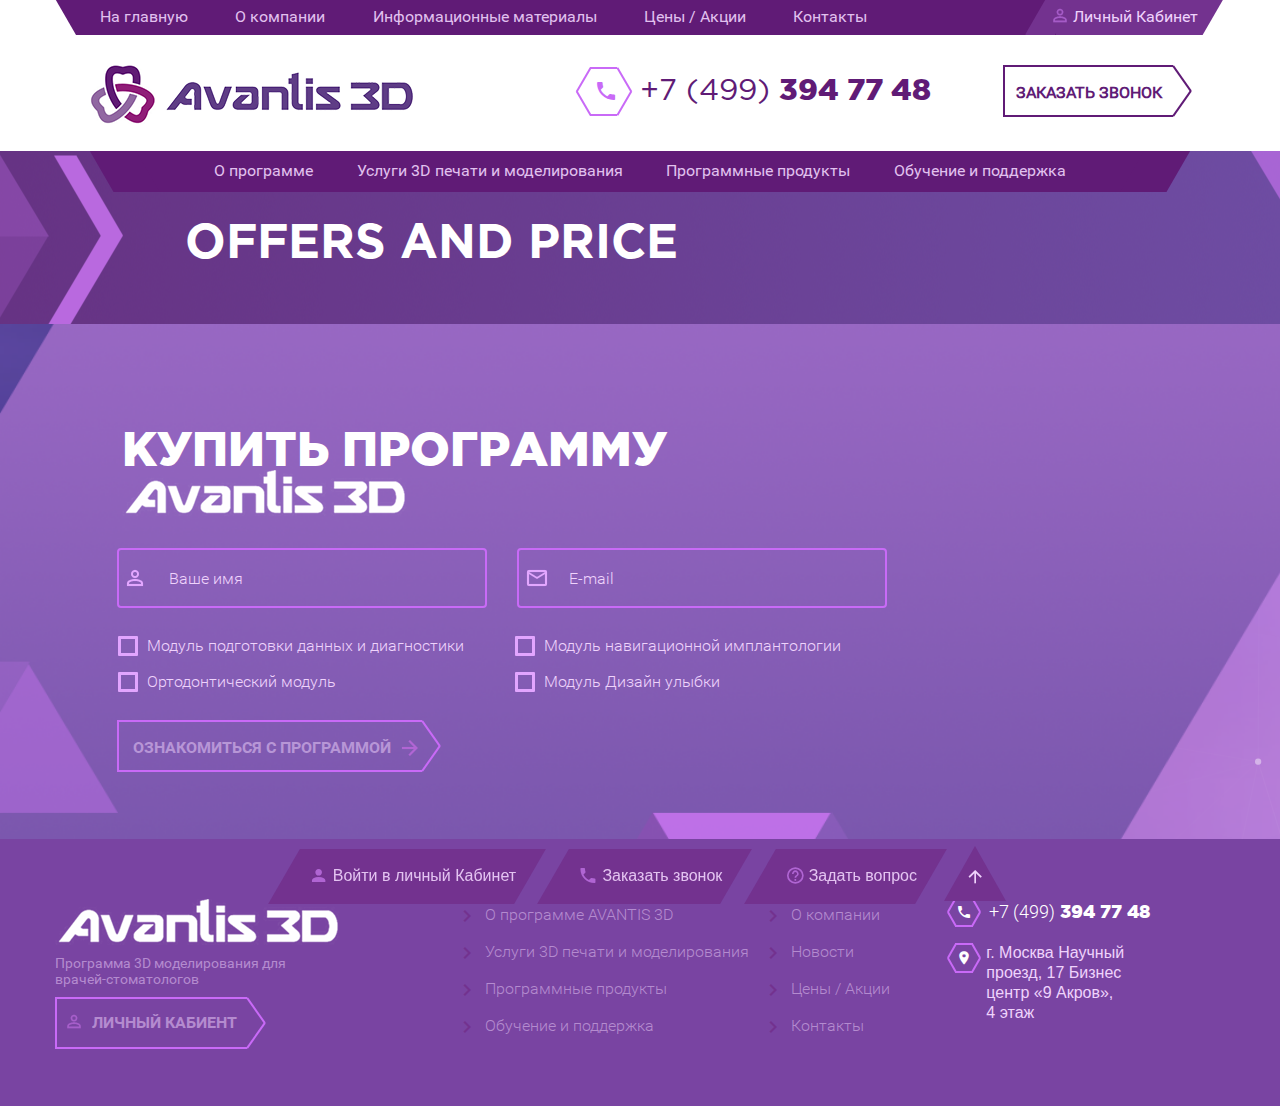
<file: page.html>
<!DOCTYPE html>
<html class="no-js">
<head>
  <meta charset="utf-8"/>
  <title>Title</title>
  <meta name="viewport" content="width=device-width, initial-scale=1.0"/>
  <link rel="stylesheet" href="css/style.css?timestamp=1486635237535"/>
  <script src="js/ie-detector.js"></script>
  <script src="js/modernizr.js"></script>
  <!--[if lte IE 9]><meta http-equiv="X-UA-Compatible" content="IE=edge"/><![endif]-->

  <!--
    <link rel="shortcut icon" href="favicon.ico"/>
    <meta name="keywords" content=""/>
    <meta name="description" content=""/>
    <meta name="author" content="">
    <meta name="robots" content="index,follow">
    <meta name="copyright" content="">
  -->

</head>

<body>

<div id="page-wrapper" class="page-wrapper">

<header id="header" class="wrapper header">
    <div class="btn-nav btn-open-nav"></div>
  <div class="container">
      <div class="top-header">
          <div class="row">
              <div class="col-xs-9">
                  <div class="top-nav">
                      <ul>
                          <li>
                              <a href="index.html">На главную</a>
                          </li>
                          <li>
                              <a href="about-page.html">О компании</a>
                          </li>
                          <li>
                              <a href="news-page.html">Информационные материалы</a>
                          </li>
                          <li>
                              <a href="price-page.html">Цены / Акции</a>
                          </li>
                          <li>
                              <a href="contact-page.html">Контакты</a>
                          </li>
                      </ul>
                  </div>
              </div>
              <div class="col-xs-3">
                  <div class="log-block">
                      <a href="#">
                          <span class="ico-log">
                              <img src="image/log-in.png" alt="">
                          </span>
                          Личный Кабинет
                      </a>
                  </div>
              </div>
          </div>
      </div>
  </div>
  <div class="container">
      <div class="info-header">
          <div class="row">
              <div class="col-xs-12">
                  <div class="logo-block">
                      <a href="index.html">
                          <img src="image/logo.png" class="logo-desc" alt="">
                          <img src="image/logo-mob.png" class="logo-mob" alt="">
                      </a>
                  </div>
                  <div class="info-header-tel">
                      <span class="info-tell-icon">
                          <i class="mdi mdi-phone"></i>
                      </span><a href="tel:+74993947748"><span>+7 (499) </span>394 77 48</a>
                  </div>
                  <div class="info-header-call">
                      <a href="#">заказать звонок</a>
                  </div>
              </div>
          </div>
      </div>
  </div>
  <div class="container">
      <div class="bot-header">
          <div class="bot-header-container">
              <div class="row">
                  <div class="col-xs-12">
                      <ul>
                          <li>
                              <a href="about-info-page.html">О программе</a>
                          </li>
                          <li>
                              <a href="service-page.html">Услуги 3D печати и моделирования</a>
                          </li>
                          <li>
                              <a href="#">Программные продукты</a>
                          </li>
                          <li>
                              <a href="support-page.html">Обучение и поддержка</a>
                          </li>
                      </ul>
                  </div>
              </div>
          </div>
      </div>
  </div>
</header>




  <div id="page-body" class="page-body">
    <section class="bread-crumbs wrapper">
      <div class="container">
        <div class="title-banner">
          Offers and price
        </div>
      </div>
    </section>


    <section class="wrapper banner-home">
      <div class="great-bg">
        <div class="banner-home">
          <div class="container">
            <div class="title-banner-home">
              <div class="title-section">
                Купить программу
              </div>
              <div class="title-about-text">
                <img src="image/section-logo.png" alt="">
              </div>
            </div>
            <div class="row">
              <div class="col-xs-12 col-md-9">
                <div class="form-banner-home">
                  <form action="#">
                    <input type="text" placeholder="Ваше имя">
                    <input type="email" placeholder="E-mail">
                    <label class="banner-check">
                      <input class="checkbox" type="checkbox">
                      <span>
                        Модуль подготовки данных и диагностики
                      </span>
                    </label>
                    <label class="banner-check">
                      <input class="checkbox" type="checkbox">
                      <span>
                        Модуль навигационной имплантологии
                      </span>
                    </label>
                    <label class="banner-check">
                      <input class="checkbox" type="checkbox">
                      <span>
                        Ортодонтический модуль
                      </span>
                    </label>
                    <label class="banner-check">
                      <input class="checkbox" type="checkbox">
                      <span>
                        Модуль Дизайн улыбки
                      </span>
                    </label>
                    <label for="submit-banner">
                      <input id="submit-banner" type="submit" value="Ознакомиться с программой">
                    </label>
                  </form>
                </div>
              </div>
            </div>
          </div>
        </div>
      </div>
      <div class="right-image">
        <img src="image/banner-home-img.png" alt="">
      </div>
    </section>
  </div>

<div class="footer-btn">
    <div class="footer-btn-item item-log">
        <a href="#">
            Войти в личный Кабинет
        </a>
    </div>
    <div class="footer-btn-item item-tell">
        <a href="#">
            Заказать звонок
        </a>
    </div>
    <div class="footer-btn-item item-qwe">
        <a href="#">
            Задать вопрос
        </a>
    </div>
    <div class="to-top">
        <span>
            <i class="mdi mdi-arrow-up"></i>
        </span>
    </div>
</div>
<footer id="footer" class="wrapper footer">
    <div class="top-footer">
        <div class="container">
            <div class="row">
                <div class="col-xs-12 col-md-4">
                    <div class="logo-footer">
                        <a href="index.html">
                            <img src="image/section-logo.png" alt="">
                        </a>
                        <div class="logo-text">
                            Программа 3D моделирования  для врачей-стоматологов
                        </div>
                        <div class="logo-text-link">
                            <a href="#">
                                 <span class="ico-log">
                                    <img src="image/log-in.png" alt="">
                                 </span>
                                Личный кабиент
                            </a>
                        </div>
                    </div>
                </div>
                <div class="col-xs-12 col-md-5">
                    <div class="footer-nav">
                        <ul class="left-nav">
                            <li>
                                <a href="#">О программе AVANTIS 3D</a>
                            </li>
                            <li>
                                <a href="#">Услуги 3D печати и моделирования</a>
                            </li>
                            <li>
                                <a href="#">Программные продукты</a>
                            </li>
                            <li>
                                <a href="#">Обучение и поддержка</a>
                            </li>
                        </ul>
                        <ul class="right-nav">
                            <li>
                                <a href="about-page.html">О компании</a>
                            </li>
                            <li>
                                <a href="#">Новости</a>
                            </li>
                            <li>
                                <a href="price-page.html">Цены / Акции</a>
                            </li>
                            <li>

                            </li>
                            <li>
                                <a href="contact-page.html">Контакты</a>
                            </li>
                        </ul>
                    </div>
                </div>
                <div class="col-xs-12 col-md-3">
                    <div class="footer-contact">
                        <div class="footer-contact-item footer-tell">
                            <span class="ico">
                                <i class="mdi mdi-phone"></i>
                            </span>
                            <a href="tel:+74993947748"><span>+7 (499)</span> 394 77 48</a>
                        </div>
                        <div class="footer-contact-item footer-address">
                            <span class="ico">
                                <i class="mdi mdi-map-marker"></i>
                            </span>
                            <span class="text-footer-address">
                                г. Москва
                                Научный проезд, 17
                                Бизнес центр «9 Акров»,
                                4 этаж
                            </span>
                        </div>
                    </div>
                </div>
            </div>
        </div>
    </div>
    <div class="bot-footer">
        <div class="container">
            <span>Все права защищенны AVANTIS3D © 2016</span>
        </div>
    </div>
</footer>


</div>


<!-- scripts
___________________________________________________________________________-->
<script src="js/libs.js"></script>
<script src="js/common.js?timestamp=1487328414713?timestamp=1487328414713?timestamp=1487328414713?timestamp=1487315014531?timestamp=1487315014531?timestamp=1487266488170?timestamp=1487171123885?timestamp=1487171123885?timestamp=1487171123885?timestamp=1487167575536?timestamp=1487167575536?timestamp=1487167575536?timestamp=1487167575536?timestamp=1487167575536?timestamp=1487167575536?timestamp=1487167575536?timestamp=1487167575536?timestamp=1487167575536?timestamp=1487167575536?timestamp=1487167575536?timestamp=1487167575536?timestamp=1487158978520?timestamp=1487158978520?timestamp=1487158978520?timestamp=1487158978520?timestamp=1487158978520?timestamp=1487148769744?timestamp=1487148769744?timestamp=1487148769744?timestamp=1487148769744?timestamp=1487148769744?timestamp=1487148769744?timestamp=1487148769744?timestamp=1487148769744?timestamp=1487148769744?timestamp=1487148769744?timestamp=1487076874992?timestamp=1487076874992?timestamp=1487076874992?timestamp=1487076874992?timestamp=1487076874992?timestamp=1487076874992?timestamp=1487076874992?timestamp=1487076874992?timestamp=1487076874992?timestamp=1487076874992?timestamp=1487076874992?timestamp=1487076874992?timestamp=1487076874992?timestamp=1487076874992?timestamp=1487076874992?timestamp=1487076874992?timestamp=1487076874992?timestamp=1487076874992?timestamp=1487073249071?timestamp=1487073249071?timestamp=1487073249071?timestamp=1487073249071?timestamp=1487073249071?timestamp=1487073249071?timestamp=1487073249071?timestamp=1487073249071?timestamp=1487073249071?timestamp=1487004176140?timestamp=1487004176140?timestamp=1487004176140?timestamp=1487004176140?timestamp=1487004176140?timestamp=1487004176140?timestamp=1487004176140?timestamp=1487004176140?timestamp=1487004176140?timestamp=1487004176140?timestamp=1487004176140?timestamp=1487004176140?timestamp=1487004176140?timestamp=1487004176140?timestamp=1487004176140?timestamp=1487004176140?timestamp=1487004176140?timestamp=1487004176140?timestamp=1487004176140?timestamp=1487004176140?timestamp=1487004176140?timestamp=1487004176140?timestamp=1487004176140?timestamp=1487004176140?timestamp=1487004176140?timestamp=1487004176140?timestamp=1487004176140?timestamp=1487004176140?timestamp=1487004176140?timestamp=1487004176140?timestamp=1487004176140?timestamp=1487004176140?timestamp=1487004176140?timestamp=1487004176140?timestamp=1487004176140?timestamp=1487004176140?timestamp=1487004176140?timestamp=1487004176140?timestamp=1487004176140?timestamp=1487004176140?timestamp=1487004176140?timestamp=1487004176140?timestamp=1487004176140?timestamp=1487004176140?timestamp=1487004176140?timestamp=1487004176140?timestamp=1487004176140?timestamp=1487004176140?timestamp=1487004176140?timestamp=1487004176140?timestamp=1487004176140?timestamp=1487004176140?timestamp=1487004176140?timestamp=1487004176140?timestamp=1487004176140?timestamp=1487004176140?timestamp=1487004176140?timestamp=1487004176140?timestamp=1487004176140?timestamp=1487004176140?timestamp=1487004176140?timestamp=1487004176140?timestamp=1487004176140?timestamp=1487004176140?timestamp=1487004176140?timestamp=1487004176140?timestamp=1487004176140?timestamp=1487004176140?timestamp=1487004176140?timestamp=1487004176140?timestamp=1487004176140?timestamp=1487004176140?timestamp=1487004176140?timestamp=1487004176140?timestamp=1487004176140?timestamp=1487004176140?timestamp=1487004176140?timestamp=1487004176140?timestamp=1487004176140?timestamp=1487004176140?timestamp=1487004176140?timestamp=1487004176140?timestamp=1487004176140?timestamp=1487004176140?timestamp=1487004176140?timestamp=1487004176140?timestamp=1487004176140?timestamp=1487004176140?timestamp=1487004176140?timestamp=1487004176140?timestamp=1487004176140?timestamp=1487004176140?timestamp=1487004176140?timestamp=1487004176140?timestamp=1487004176140?timestamp=1487004176140?timestamp=1487004176140?timestamp=1487004176140?timestamp=1487004176140?timestamp=1487004176140?timestamp=1487004176140?timestamp=1487004176140?timestamp=1487004176140?timestamp=1487004176140?timestamp=1487004176140?timestamp=1487004176140?timestamp=1487004176140?timestamp=1487004176140?timestamp=1487004176140?timestamp=1487004176140?timestamp=1487004176140?timestamp=1487004176140?timestamp=1487004176140?timestamp=1487004176140?timestamp=1487004176140?timestamp=1487004176140?timestamp=1487004176140?timestamp=1487004176140?timestamp=1487004176140?timestamp=1487004176140?timestamp=1487004176140?timestamp=1487004176140?timestamp=1486995403906?timestamp=1486995403906?timestamp=1486995403906?timestamp=1486995403906?timestamp=1486995403906?timestamp=1486995403906?timestamp=1486995403906?timestamp=1486995403906?timestamp=1486995403906?timestamp=1486995403906?timestamp=1486995403906?timestamp=1486995403906?timestamp=1486995403906?timestamp=1486995403906?timestamp=1486995403906?timestamp=1486995403906?timestamp=1486995403906?timestamp=1486995403906?timestamp=1486995403906?timestamp=1486995403906?timestamp=1486995403906?timestamp=1486995403906?timestamp=1486995403906?timestamp=1486995403906?timestamp=1486995403906?timestamp=1486906947624?timestamp=1486906947624?timestamp=1486906947624?timestamp=1486906947624?timestamp=1486906947624?timestamp=1486906947624?timestamp=1486906947624?timestamp=1486906947624?timestamp=1486906947624?timestamp=1486906947624?timestamp=1486906947624?timestamp=1486906947624?timestamp=1486906947624?timestamp=1486906947624?timestamp=1486906947624?timestamp=1486906947624?timestamp=1486906947624?timestamp=1486906947624?timestamp=1486906947624?timestamp=1486906947624?timestamp=1486906947624?timestamp=1486906947624?timestamp=1486906947624?timestamp=1486906947624?timestamp=1486906947624?timestamp=1486906947624?timestamp=1486906947624?timestamp=1486906947624?timestamp=1486906947624?timestamp=1486906947624?timestamp=1486906947624?timestamp=1486906947624?timestamp=1486906947624?timestamp=1486906947624?timestamp=1486906947624?timestamp=1486906947624?timestamp=1486906947624?timestamp=1486906947624?timestamp=1486906947624?timestamp=1486906947624?timestamp=1486906947624?timestamp=1486906947624?timestamp=1486906947624?timestamp=1486906947624?timestamp=1486906947624?timestamp=1486906947624?timestamp=1486906947624?timestamp=1486906947624?timestamp=1486906947624?timestamp=1486906947624?timestamp=1486906947624?timestamp=1486906947624?timestamp=1486906947624?timestamp=1486906947624?timestamp=1486906947624?timestamp=1486906947624?timestamp=1486906947624?timestamp=1486906947624?timestamp=1486906947624?timestamp=1486906947624?timestamp=1486906947624?timestamp=1486906947624?timestamp=1486906947624?timestamp=1486906947624?timestamp=1486906947624?timestamp=1486906947624?timestamp=1486906947624?timestamp=1486906947624?timestamp=1486906947624?timestamp=1486906947624?timestamp=1486906947624?timestamp=1486906947624?timestamp=1486906947624?timestamp=1486906947624?timestamp=1486906947624?timestamp=1486906947624?timestamp=1486906947624?timestamp=1486886489224?timestamp=1486886489224?timestamp=1486886489224?timestamp=1486886489224?timestamp=1486814187231?timestamp=1486814187231?timestamp=1486814187231?timestamp=1486814187231?timestamp=1486814187231?timestamp=1486814187231?timestamp=1486814187231?timestamp=1486814187231?timestamp=1486814187231?timestamp=1486814187231?timestamp=1486814187231?timestamp=1486813350464?timestamp=1486813350464?timestamp=1486727570620?timestamp=1486727570620?timestamp=1486727570620?timestamp=1486727570620?timestamp=1486727570620?timestamp=1486727570620?timestamp=1486727570620?timestamp=1486727570620?timestamp=1486727570620?timestamp=1486727570620?timestamp=1486727570620?timestamp=1486727570620?timestamp=1486710719401?timestamp=1486710719401?timestamp=1486710719401?timestamp=1486710719401?timestamp=1486710719401?timestamp=1486710719401?timestamp=1486710719401?timestamp=1486710719401?timestamp=1486710719401?timestamp=1486710719401?timestamp=1486710719401?timestamp=1486710719401?timestamp=1486710719401?timestamp=1486710719401?timestamp=1486710719401?timestamp=1486710719401?timestamp=1486710719401?timestamp=1486710719401?timestamp=1486710719401?timestamp=1486710719401?timestamp=1486710719401?timestamp=1486710719401?timestamp=1486710719401?timestamp=1486710719401?timestamp=1486710719401?timestamp=1486659762031?timestamp=1486657232642?timestamp=1486657232642?timestamp=1486657232642?timestamp=1486655690823?timestamp=1486655690823?timestamp=1486655690823?timestamp=1486655690823?timestamp=1486655690823?timestamp=1486655690823?timestamp=1486655690823?timestamp=1486655690823?timestamp=1486655690823?timestamp=1486648645121?timestamp=1486648645121?timestamp=1486648645121?timestamp=1486648645121?timestamp=1486648645121?timestamp=1486648645121?timestamp=1486648645121?timestamp=1486648645121?timestamp=1486648645121?timestamp=1486648645121?timestamp=1486648645121?timestamp=1486648645121?timestamp=1486648645121?timestamp=1486648645121?timestamp=1486648645121?timestamp=1486648645121?timestamp=1486648645121?timestamp=1486648645121?timestamp=1486648645121?timestamp=1486648645121?timestamp=1486648645121?timestamp=1486648645121?timestamp=1486648645121?timestamp=1486648645121?timestamp=1486648645121?timestamp=1486648645121?timestamp=1486648645121?timestamp=1486648645121?timestamp=1486648645121?timestamp=1486648645121?timestamp=1486648645121?timestamp=1486648645121?timestamp=1486648645121?timestamp=1486648645121?timestamp=1486648645121?timestamp=1486648645121?timestamp=1486648645121?timestamp=1486648645121?timestamp=1486648645121?timestamp=1486648645121?timestamp=1486648645121?timestamp=1486648645121?timestamp=1486648645121?timestamp=1486648645121?timestamp=1486648645121?timestamp=1486648645121?timestamp=1486648645121?timestamp=1486648645121?timestamp=1486648645121?timestamp=1486648645121?timestamp=1486648645121?timestamp=1486648645121?timestamp=1486648645121?timestamp=1486648645121?timestamp=1486648645121?timestamp=1486635237535?timestamp=1486635237535?timestamp=1486635237535?timestamp=1486635237535?timestamp=1486635237535?timestamp=1486635237535?timestamp=1486635237535?timestamp=1486635237535?timestamp=1486635237535?timestamp=1486635237535?timestamp=1486635237535?timestamp=1486635237535?timestamp=1486635237535?timestamp=1486635237535?timestamp=1486635237535?timestamp=1486635237535?timestamp=1486635237535?timestamp=1486635237535?timestamp=1486635237535?timestamp=1486635237535?timestamp=1486635237535?timestamp=1486635237535?timestamp=1486635237535?timestamp=1486635237535?timestamp=1486635237535?timestamp=1486635237535?timestamp=1486635237535?timestamp=1486635237535?timestamp=1486635237535?timestamp=1486635237535?timestamp=1486635237535?timestamp=1486635237535?timestamp=1486635237535"></script>
<script src="//localhost:35729/livereload.js"></script>

</body>
<script>

</script>
</html>
</file>
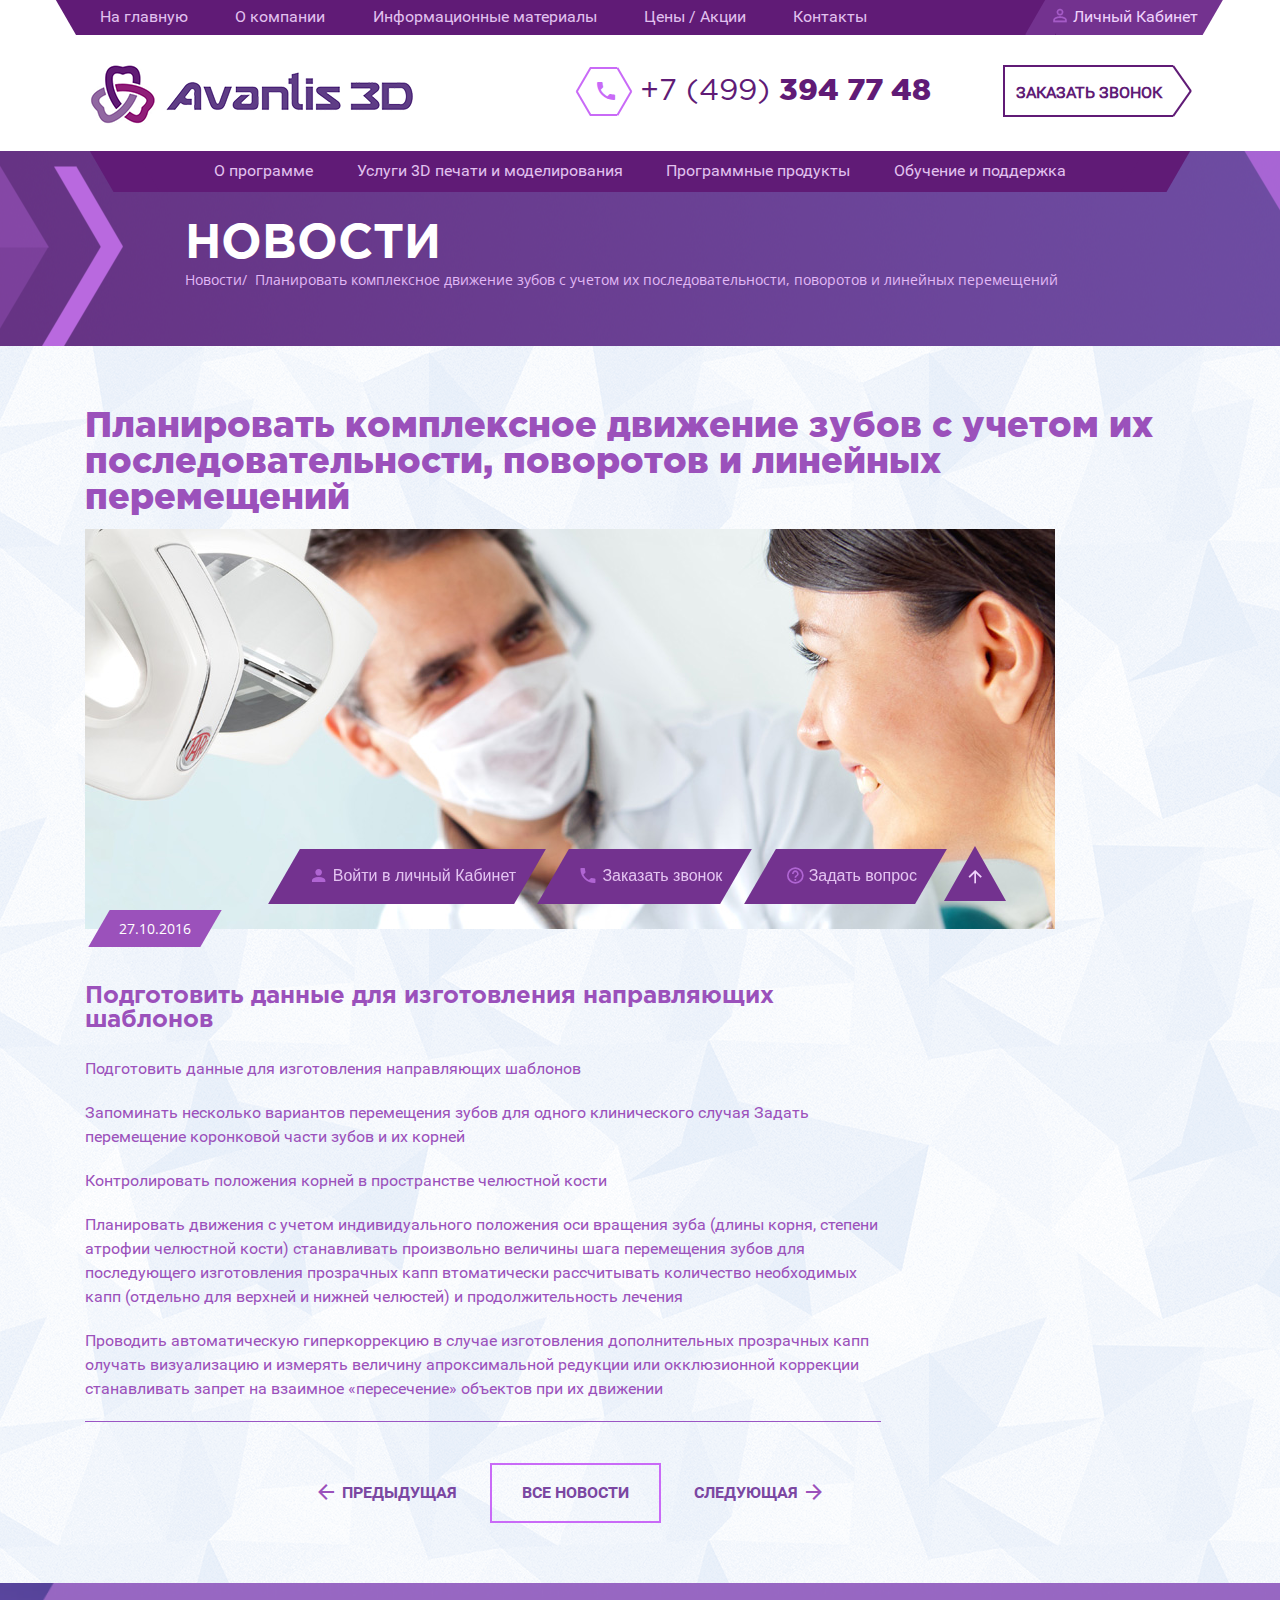
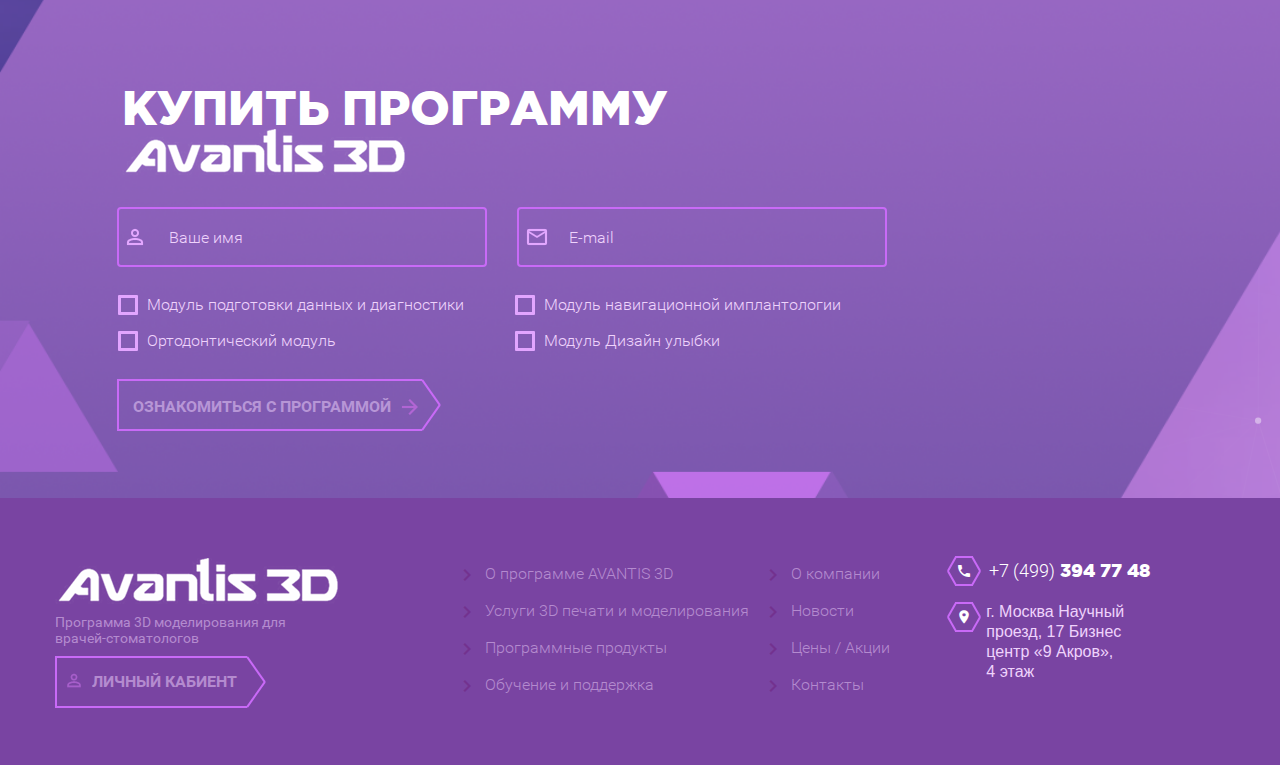
<file: post-page.html>
<!DOCTYPE html>
<html class="no-js">
<head>
  <meta charset="utf-8"/>
  <title>Title</title>
  <meta name="viewport" content="width=device-width, initial-scale=1.0"/>
  <link rel="stylesheet" href="css/style.css?timestamp=1487328414713"/>
  <script src="js/ie-detector.js"></script>
  <script src="js/modernizr.js"></script>
  <!--[if lte IE 9]><meta http-equiv="X-UA-Compatible" content="IE=edge"/><![endif]-->

  <!--
    <link rel="shortcut icon" href="favicon.ico"/>
    <meta name="keywords" content=""/>
    <meta name="description" content=""/>
    <meta name="author" content="">
    <meta name="robots" content="index,follow">
    <meta name="copyright" content="">
  -->

</head>

<body>

<div id="page-wrapper" class="page-wrapper">

<header id="header" class="wrapper header">
    <div class="btn-nav btn-open-nav"></div>
  <div class="container">
      <div class="top-header">
          <div class="row">
              <div class="col-xs-9">
                  <div class="top-nav">
                      <ul>
                          <li>
                              <a href="index.html">На главную</a>
                          </li>
                          <li>
                              <a href="about-page.html">О компании</a>
                          </li>
                          <li>
                              <a href="news-page.html">Информационные материалы</a>
                          </li>
                          <li>
                              <a href="price-page.html">Цены / Акции</a>
                          </li>
                          <li>
                              <a href="contact-page.html">Контакты</a>
                          </li>
                      </ul>
                  </div>
              </div>
              <div class="col-xs-3">
                  <div class="log-block">
                      <a href="#">
                          <span class="ico-log">
                              <img src="image/log-in.png" alt="">
                          </span>
                          Личный Кабинет
                      </a>
                  </div>
              </div>
          </div>

      </div>

  </div>

  <div class="container">
      <div class="info-header">
          <div class="row">
              <div class="col-xs-12">
                  <div class="logo-block">
                      <a href="index.html">
                          <img src="image/logo.png" class="logo-desc" alt="">
                          <img src="image/logo-mob.png" class="logo-mob" alt="">
                      </a>
                  </div>
                  <div class="info-header-tel">
                      <span class="info-tell-icon">
                          <i class="mdi mdi-phone"></i>
                      </span><a href="tel:+74993947748"><span>+7 (499) </span>394 77 48</a>
                  </div>
                  <div class="info-header-call">
                      <a href="#">заказать звонок</a>
                  </div>
              </div>
          </div>
      </div>
  </div>
  <div class="container">
      <div class="bot-header">
          <div class="bot-header-container">
              <div class="row">
                  <div class="col-xs-12">
                      <ul>
                          <li>
                              <a href="about-info-page.html">О программе</a>
                          </li>
                          <li>
                              <a href="service-page.html">Услуги 3D печати и моделирования</a>
                          </li>
                          <li>
                              <a href="program-page.html">Программные продукты</a>
                          </li>
                          <li>
                              <a href="support-page.html">Обучение и поддержка</a>
                          </li>
                      </ul>
                  </div>
              </div>
          </div>
      </div>
  </div>
    <div class="top-popup">
        <div class="text-top-popup">
            Зарегистрировавшись в Личном кабинете, Вы в автоматическом режиме можете рассчитать стоимость заказа, получать счета на оплату, самостоятельно загружать исходные данные в электронном виде и скачивать результаты, получать уведомления  и контролировать сроки выполнения работ.
        </div>
    </div>
</header>




  <div id="page-body" class="page-body">
    <section class="bread-crumbs wrapper">
      <div class="container">
        <div class="title-banner">
          Новости
        </div>
        <div class="text-banner">
          <ul>
            <li>
              <a>
                Новости
              </a>
            </li>
            <li>
              <a>
                Планировать комплексное движение зубов с учетом их последовательности, поворотов и линейных перемещений
              </a>
            </li>
          </ul>
        </div>
      </div>
    </section>
    <section class="post-wrapper wrapper">
      <div class="top-bg"></div>
      <div class="bot-bg"></div>
      <div class="container">
        <div class="title-post">
          Планировать комплексное движение зубов с учетом их последовательности, поворотов и линейных перемещений
        </div>
        <div class="post-image">
          <img src="image/post-page.jpg" alt="">
          <div class="data-post">27.10.2016</div>
        </div>
        <div class="post-info">
          <div class="post-info__title">
            Подготовить данные для изготовления направляющих шаблонов
          </div>
          <div class="post-info__text">
            <p>
              Подготовить данные для изготовления направляющих шаблонов
            </p>
            <p>
              Запоминать несколько вариантов перемещения зубов для одного клинического случая
              Задать перемещение  коронковой части зубов и их корней
            </p>
            <p>
              Контролировать  положения корней в пространстве челюстной кости
            </p>
            <p>
              Планировать  движения с учетом индивидуального положения оси вращения зуба (длины корня, степени атрофии челюстной кости) станавливать произвольно величины шага перемещения зубов для последующего изготовления прозрачных капп втоматически рассчитывать количество необходимых капп (отдельно для верхней и нижней челюстей) и продолжительность лечения
            </p>
            <p>
              Проводить автоматическую гиперкоррекцию в случае изготовления дополнительных прозрачных капп олучать визуализацию и измерять величину апроксимальной редукции или окклюзионной коррекции станавливать  запрет на взаимное «пересечение» объектов при их движении
            </p>
          </div>
        </div>
        <div class="post-nav">
          <ul>
            <li>
              <a href="post-page.html">
                <i class="mdi mdi-arrow-left"></i>
                Предыдущая
              </a>
            </li>
            <li>
              <a href="news-page.html">
                Все Новости
              </a>
            </li>
            <li>
              <a href="post-page.html">
                Следующая
                <i class="mdi mdi-arrow-right"></i>
              </a>
            </li>
          </ul>
        </div>
      </div>
    </section>

    <section class="wrapper banner-home">
      <div class="great-bg">
        <div class="banner-home">
          <div class="container">
            <div class="title-banner-home">
              <div class="title-section">
                Купить программу
              </div>
              <div class="title-about-text">
                <img src="image/section-logo.png" alt="">
              </div>
            </div>
            <div class="row">
              <div class="col-xs-12 col-md-9">
                <div class="form-banner-home">
                  <form action="#">
                    <input type="text" placeholder="Ваше имя">
                    <input type="email" placeholder="E-mail">
                    <label class="banner-check">
                      <input class="checkbox" type="checkbox">
                      <span>
                        Модуль подготовки данных и диагностики
                      </span>
                    </label>
                    <label class="banner-check">
                      <input class="checkbox" type="checkbox">
                      <span>
                        Модуль навигационной имплантологии
                      </span>
                    </label>
                    <label class="banner-check">
                      <input class="checkbox" type="checkbox">
                      <span>
                        Ортодонтический модуль
                      </span>
                    </label>
                    <label class="banner-check">
                      <input class="checkbox" type="checkbox">
                      <span>
                        Модуль Дизайн улыбки
                      </span>
                    </label>
                    <label for="submit-banner">
                      <input id="submit-banner" type="submit" value="Ознакомиться с программой">
                    </label>
                  </form>
                </div>
              </div>
            </div>
          </div>
        </div>
      </div>
      <div class="right-image">
        <img src="image/banner-home-img.png" alt="">
      </div>
    </section>
  </div>

<div class="footer-btn">
    <div class="footer-btn-item item-log">
        <a href="#">
            Войти в личный Кабинет
        </a>
        <div class="top-popup">
            <div class="text-top-popup">
                Зарегистрировавшись в Личном кабинете, Вы в автоматическом режиме можете рассчитать стоимость заказа, получать счета на оплату, самостоятельно загружать исходные данные в электронном виде и скачивать результаты, получать уведомления  и контролировать сроки выполнения работ.
            </div>
        </div>
    </div>
    <div class="footer-btn-item item-tell">
        <a href="#">
            Заказать звонок
        </a>
    </div>
    <div class="footer-btn-item item-qwe">
        <a href="#">
            Задать вопрос
        </a>
    </div>
    <div class="to-top">
        <span>
            <i class="mdi mdi-arrow-up"></i>
        </span>
    </div>
</div>
<div class="call-popup popup-item">
    <div class="popup-wrap">
        <div class="container-popup">
            <div class="close-popup"></div>
            <div class="title-popup">
                Заказать звонок
            </div>
            <div class="text-popup">
                Если у Вас возникли вопросы по программному обеспечению Avantis 3D или услугам проектирования и 3D печати, оставьте номер телефона. Наш специалист свяжется с Вами и ответит на любые вопросы.
            </div>
            <div class="call-popup-form">
                <form action="#">
                    <label for="call-name-popup">
                        <input type="text" id="call-name-popup" placeholder="Ваше имя">
                    </label>
                    <label for="call-tel-popup">
                        <input type="tel" id="call-tel-popup" placeholder="Телефон">
                    </label>
                    <label for="call-btn-popup">
                        <input type="submit" id="call-btn-popup" value="Перезвоните мне">
                    </label>
                </form>
            </div>
        </div>
    </div>
    <div class="overlay-popup"></div>
</div>
<div class="question-popup popup-item">
    <div class="popup-wrap">
        <div class="container-popup">
            <div class="close-popup"></div>
            <div class="question-popup-form">
                <form action="#">
                    <div class="title-popup">
                        Заказать звонок
                    </div>
                    <div class="radio-block">
                        <label><input type="radio"  name="radio-1"/> <span>Разработчику</span></label>
                        <label><input type="radio" checked name="radio-1"/> <span>Менеджеру</span></label>
                        <label><input type="radio" name="radio-1"/> <span>врачу</span></label>
                    </div>
                    <div class="text-popup">
                        Если у Вас возникли вопросы по программному обеспечению Avantis 3D или услугам проектирования и 3D печати, оставьте номер телефона. Наш специалист свяжется с Вами и ответит на любые вопросы.
                    </div>
                    <label for="question-name-popup">
                        <input type="text" id="question-name-popup" placeholder="Ваше имя">
                    </label>
                    <label for="question-tel-popup">
                        <input type="tel" id="question-tel-popup" placeholder="Телефон">
                    </label>
                    <textarea placeholder="Вопрос" class="popup-area"></textarea>
                    <div class="capcha">
                        <img src="image/capcha.jpg" alt="">
                    </div>
                    <label for="question-btn-popup">
                        <input type="submit" id="question-btn-popup" value="Перезвоните мне">
                    </label>
                </form>
            </div>
        </div>
    </div>
    <div class="overlay-popup"></div>
</div>
<footer id="footer" class="wrapper footer">
    <div class="top-footer">
        <div class="container">
            <div class="row">
                <div class="col-xs-12 col-md-4">
                    <div class="logo-footer">
                        <a href="index.html">
                            <img src="image/section-logo.png" alt="">
                        </a>
                        <div class="logo-text">
                            Программа 3D моделирования  для врачей-стоматологов
                        </div>
                        <div class="logo-text-link">
                            <a href="#">
                                 <span class="ico-log">
                                    <img src="image/log-in.png" alt="">
                                 </span>
                                Личный кабиент
                            </a>
                            <div class="top-popup">
                                <div class="text-top-popup">
                                    Зарегистрировавшись в Личном кабинете, Вы в автоматическом режиме можете рассчитать стоимость заказа, получать счета на оплату, самостоятельно загружать исходные данные в электронном виде и скачивать результаты, получать уведомления  и контролировать сроки выполнения работ.
                                </div>
                            </div>
                        </div>
                    </div>
                </div>
                <div class="col-xs-12 col-md-5">
                    <div class="footer-nav">
                        <ul class="left-nav">
                            <li>
                                <a href="about-info-page.html">О программе AVANTIS 3D</a>
                            </li>
                            <li>
                                <a href="service-page.html">Услуги 3D печати и моделирования</a>
                            </li>
                            <li>
                                <a href="program-page.html">Программные продукты</a>
                            </li>
                            <li>
                                <a href="support-page.html">Обучение и поддержка</a>
                            </li>
                        </ul>
                        <ul class="right-nav">
                            <li>
                                <a href="about-page.html">О компании</a>
                            </li>
                            <li>
                                <a href="post-page.html">Новости</a>
                            </li>
                            <li>
                                <a href="price-page.html">Цены / Акции</a>
                            </li>
                            <li>
                                <a href="contact-page.html">Контакты</a>
                            </li>
                        </ul>
                    </div>
                </div>
                <div class="col-xs-12 col-md-3">
                    <div class="footer-contact">
                        <div class="footer-contact-item footer-tell">
                            <span class="ico">
                                <i class="mdi mdi-phone"></i>
                            </span>
                            <a href="tel:+74993947748"><span>+7 (499)</span> 394 77 48</a>
                        </div>
                        <div class="footer-contact-item footer-address">
                            <span class="ico">
                                <i class="mdi mdi-map-marker"></i>
                            </span>
                            <span class="text-footer-address">
                                г. Москва
                                Научный проезд, 17
                                Бизнес центр «9 Акров»,
                                4 этаж
                            </span>
                        </div>
                    </div>
                </div>
            </div>
        </div>
    </div>
    <div class="bot-footer">
        <div class="container">
            <span>Все права защищенны AVANTIS3D © 2016</span>
        </div>
    </div>
</footer>


</div>


<!-- scripts
___________________________________________________________________________-->
<script src="js/libs.js"></script>
<script src="js/common.js?timestamp=1487328414713"></script>
<script src="//localhost:35729/livereload.js"></script>

</body>
<script>

</script>
</html>
</file>
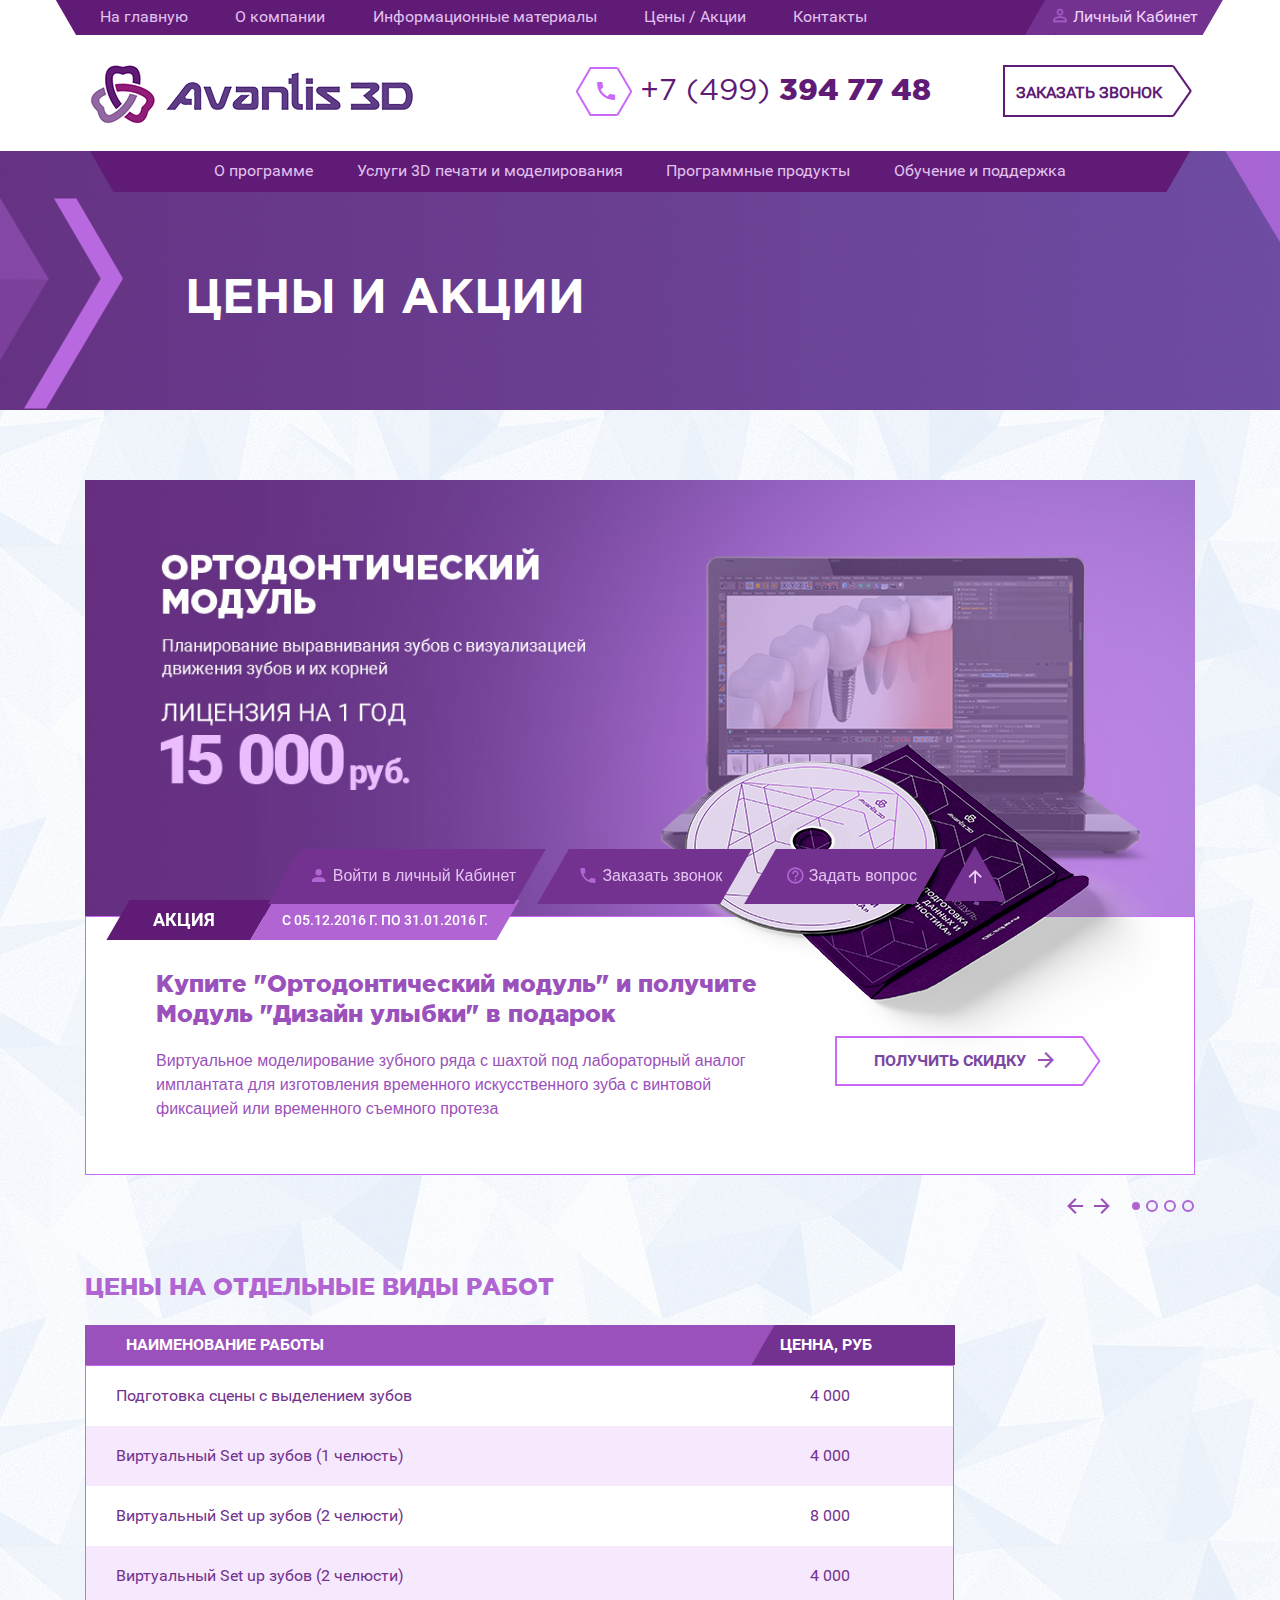
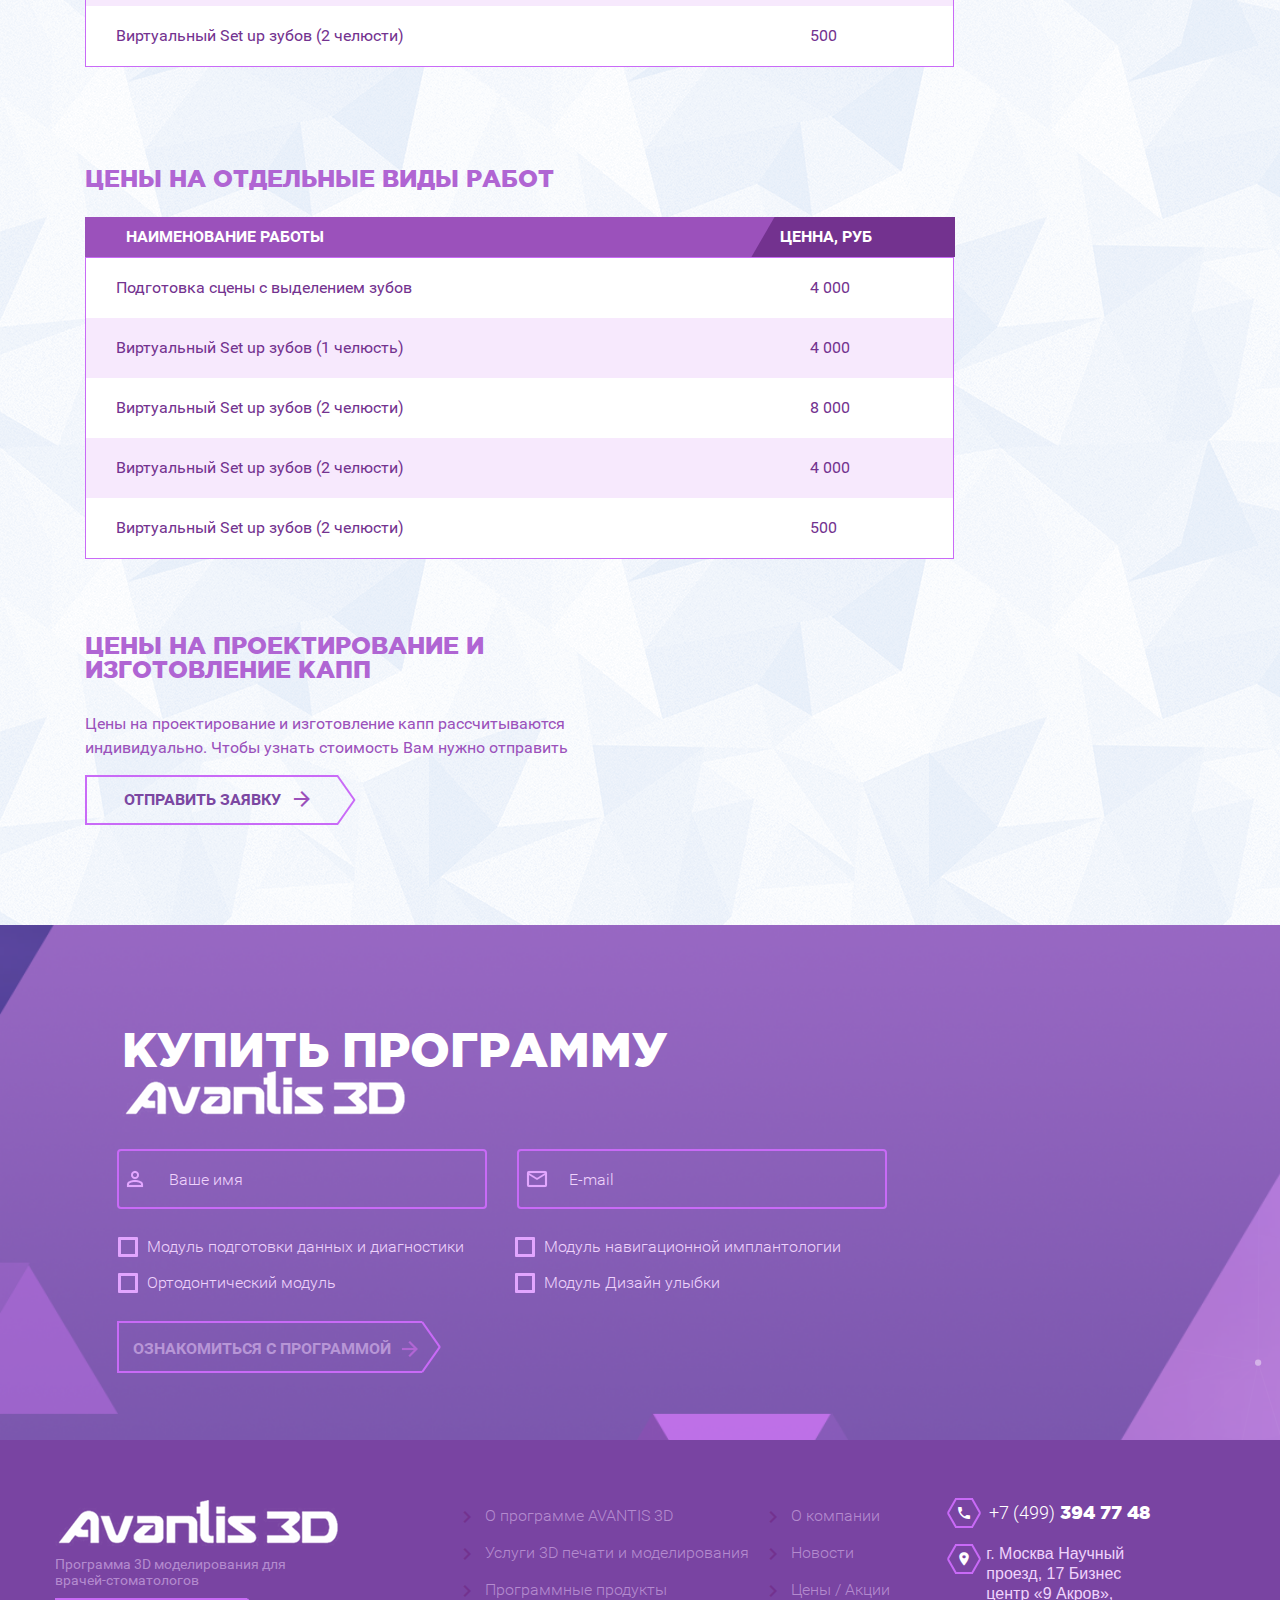
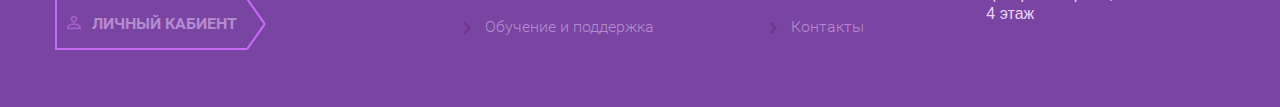
<file: price-page.html>
<!DOCTYPE html>
<html class="no-js">
<head>
  <meta charset="utf-8"/>
  <title>Title</title>
  <meta name="viewport" content="width=device-width, initial-scale=1.0"/>
  <link rel="stylesheet" href="css/style.css?timestamp=1487328414713"/>
  <script src="js/ie-detector.js"></script>
  <script src="js/modernizr.js"></script>
  <!--[if lte IE 9]><meta http-equiv="X-UA-Compatible" content="IE=edge"/><![endif]-->

  <!--
    <link rel="shortcut icon" href="favicon.ico"/>
    <meta name="keywords" content=""/>
    <meta name="description" content=""/>
    <meta name="author" content="">
    <meta name="robots" content="index,follow">
    <meta name="copyright" content="">
  -->

</head>

<body>

<div id="page-wrapper" class="page-wrapper">

<header id="header" class="wrapper header">
    <div class="btn-nav btn-open-nav"></div>
  <div class="container">
      <div class="top-header">
          <div class="row">
              <div class="col-xs-9">
                  <div class="top-nav">
                      <ul>
                          <li>
                              <a href="index.html">На главную</a>
                          </li>
                          <li>
                              <a href="about-page.html">О компании</a>
                          </li>
                          <li>
                              <a href="news-page.html">Информационные материалы</a>
                          </li>
                          <li>
                              <a href="price-page.html">Цены / Акции</a>
                          </li>
                          <li>
                              <a href="contact-page.html">Контакты</a>
                          </li>
                      </ul>
                  </div>
              </div>
              <div class="col-xs-3">
                  <div class="log-block">
                      <a href="#">
                          <span class="ico-log">
                              <img src="image/log-in.png" alt="">
                          </span>
                          Личный Кабинет
                      </a>
                  </div>
              </div>
          </div>

      </div>

  </div>

  <div class="container">
      <div class="info-header">
          <div class="row">
              <div class="col-xs-12">
                  <div class="logo-block">
                      <a href="index.html">
                          <img src="image/logo.png" class="logo-desc" alt="">
                          <img src="image/logo-mob.png" class="logo-mob" alt="">
                      </a>
                  </div>
                  <div class="info-header-tel">
                      <span class="info-tell-icon">
                          <i class="mdi mdi-phone"></i>
                      </span><a href="tel:+74993947748"><span>+7 (499) </span>394 77 48</a>
                  </div>
                  <div class="info-header-call">
                      <a href="#">заказать звонок</a>
                  </div>
              </div>
          </div>
      </div>
  </div>
  <div class="container">
      <div class="bot-header">
          <div class="bot-header-container">
              <div class="row">
                  <div class="col-xs-12">
                      <ul>
                          <li>
                              <a href="about-info-page.html">О программе</a>
                          </li>
                          <li>
                              <a href="service-page.html">Услуги 3D печати и моделирования</a>
                          </li>
                          <li>
                              <a href="program-page.html">Программные продукты</a>
                          </li>
                          <li>
                              <a href="support-page.html">Обучение и поддержка</a>
                          </li>
                      </ul>
                  </div>
              </div>
          </div>
      </div>
  </div>
    <div class="top-popup">
        <div class="text-top-popup">
            Зарегистрировавшись в Личном кабинете, Вы в автоматическом режиме можете рассчитать стоимость заказа, получать счета на оплату, самостоятельно загружать исходные данные в электронном виде и скачивать результаты, получать уведомления  и контролировать сроки выполнения работ.
        </div>
    </div>
</header>




  <div id="page-body" class="page-body">
    <section class="bread-crumbs price-bread wrapper">
      <div class="container">
        <div class="title-banner">
          цены и Акции
        </div>
      </div>
    </section>
    <section class="slider-offers-wrapper wrapper">
      <div class="container">
        <div class="slider-offers">
          <div class="slide">
            <div class="slide-image">
              <img src="image/slide-action.jpg" alt="">
              <img src="image/disk-slider-1.png" class="slide-image-abs" alt="">
            </div>
            <div class="offers-info">
              <div class="offers-top">
                <div class="offers-name">Акция</div>
                <div class="offers-data">с 05.12.2016 г. по 31.01.2016 г.</div>
              </div>
              <div class="title-offers-info">
                Купите "Ортодонтический модуль"
                и получите Модуль "Дизайн улыбки" в подарок
              </div>
              <div class="text-offers-info">
                Виртуальное моделирование зубного ряда с шахтой под лабораторный аналог имплантата для изготовления временного искусственного зуба с винтовой фиксацией или временного съемного протеза
              </div>
              <div class="link-offers-info">
                <a href="#">Получить скидку</a>
              </div>
            </div>
          </div>
          <div class="slide">
            <div class="slide-image">
              <img src="image/slide-action.jpg" alt="">
              <img src="image/disk-slider-2.png" class="slide-image-abs" alt="">
            </div>
            <div class="offers-info">
              <div class="offers-top">
                <div class="offers-name">Акция</div>
                <div class="offers-data">с 05.12.2016 г. по 31.01.2016 г.</div>
              </div>
              <div class="title-offers-info">
                Купите "Ортодонтический модуль"
                и получите Модуль "Дизайн улыбки" в подарок
              </div>
              <div class="text-offers-info">
                Виртуальное моделирование зубного ряда с шахтой под лабораторный аналог имплантата для изготовления временного искусственного зуба с винтовой фиксацией или временного съемного протеза
              </div>
              <div class="link-offers-info">
                <a href="#">Получить скидку</a>
              </div>
            </div>
          </div>
          <div class="slide">
            <div class="slide-image">
              <img src="image/slide-action.jpg" alt="">
              <img src="image/disk-slider-3.png" class="slide-image-abs" alt="">
            </div>
            <div class="offers-info">
              <div class="offers-top">
                <div class="offers-name">Акция</div>
                <div class="offers-data">с 05.12.2016 г. по 31.01.2016 г.</div>
              </div>
              <div class="title-offers-info">
                Купите "Ортодонтический модуль"
                и получите Модуль "Дизайн улыбки" в подарок
              </div>
              <div class="text-offers-info">
                Виртуальное моделирование зубного ряда с шахтой под лабораторный аналог имплантата для изготовления временного искусственного зуба с винтовой фиксацией или временного съемного протеза
              </div>
              <div class="link-offers-info">
                <a href="#">Получить скидку</a>
              </div>
            </div>
          </div>
          <div class="slide">
            <div class="slide-image">
              <img src="image/slide-action.jpg" alt="">
              <img src="image/disk-slider-4.png" class="slide-image-abs" alt="">
            </div>
            <div class="offers-info">
              <div class="offers-top">
                <div class="offers-name">Акция</div>
                <div class="offers-data">с 05.12.2016 г. по 31.01.2016 г.</div>
              </div>
              <div class="title-offers-info">
                Купите "Ортодонтический модуль"
                и получите Модуль "Дизайн улыбки" в подарок
              </div>
              <div class="text-offers-info">
                Виртуальное моделирование зубного ряда с шахтой под лабораторный аналог имплантата для изготовления временного искусственного зуба с винтовой фиксацией или временного съемного протеза
              </div>
              <div class="link-offers-info">
                <a href="#">Получить скидку</a>
              </div>
            </div>
          </div>
        </div>
      </div>
    </section>
    <section class="price-wrapper wrapper">
      <div class="container">
        <div class="title-section title-section-purple">
          Цены на отдельные виды работ
        </div>
        <div class="price-wrap">
          <table>
            <thead>
            <tr>
              <td><span>Наименование работы</span></td>
              <td><span>Ценна, руб</span></td>
            </tr>
            </thead>
            <tbody>
              <tr>
                <td>Подготовка сцены с выделением зубов</td>
                <td>4 000</td>
              </tr>
              <tr>
                <td>Виртуальный Set up зубов (1 челюсть)</td>
                <td>4 000</td>
              </tr>
              <tr>
                <td>Виртуальный Set up зубов (2 челюсти)</td>
                <td>8 000</td>
              </tr>
              <tr>
                <td>Виртуальный Set up зубов (2 челюсти)</td>
                <td>4 000</td>
              </tr>
              <tr>
                <td>Виртуальный Set up зубов (2 челюсти)</td>
                <td>500</td>
              </tr>
            </tbody>
          </table>
        </div>
      </div>
    </section>
    <section class="price-wrapper wrapper">
      <div class="container">
        <div class="title-section title-section-purple">
          Цены на отдельные виды работ
        </div>
        <div class="price-wrap">
          <table>
            <thead>
            <tr>
              <td><span>Наименование работы</span></td>
              <td><span>Ценна, руб</span></td>
            </tr>
            </thead>
            <tbody>
            <tr>
              <td>Подготовка сцены с выделением зубов</td>
              <td>4 000</td>
            </tr>
            <tr>
              <td>Виртуальный Set up зубов (1 челюсть)</td>
              <td>4 000</td>
            </tr>
            <tr>
              <td>Виртуальный Set up зубов (2 челюсти)</td>
              <td>8 000</td>
            </tr>
            <tr>
              <td>Виртуальный Set up зубов (2 челюсти)</td>
              <td>4 000</td>
            </tr>
            <tr>
              <td>Виртуальный Set up зубов (2 челюсти)</td>
              <td>500</td>
            </tr>
            </tbody>
          </table>
        </div>
      </div>
    </section>
    <section class="price-page wrapper">
      <div class="container">
        <div class="title-section title-section-purple">
          Цены на проектирование и изготовление капп
        </div>
        <div class="text-section">
          Цены на проектирование и изготовление капп рассчитываются индивидуально. Чтобы узнать стоимость Вам нужно отправить
        </div>
        <div class="link-section">
          <a href="#">Отправить заявку</a>
        </div>
      </div>
    </section>
    <section class="wrapper banner-home">
      <div class="great-bg">
        <div class="banner-home">
          <div class="container">
            <div class="title-banner-home">
              <div class="title-section">
                Купить программу
              </div>
              <div class="title-about-text">
                <img src="image/section-logo.png" alt="">
              </div>
            </div>
            <div class="row">
              <div class="col-xs-12 col-md-9">
                <div class="form-banner-home">
                  <form action="#">
                    <input type="text" placeholder="Ваше имя">
                    <input type="email" placeholder="E-mail">
                    <label class="banner-check">
                      <input class="checkbox" type="checkbox">
                      <span>
                        Модуль подготовки данных и диагностики
                      </span>
                    </label>
                    <label class="banner-check">
                      <input class="checkbox" type="checkbox">
                      <span>
                        Модуль навигационной имплантологии
                      </span>
                    </label>
                    <label class="banner-check">
                      <input class="checkbox" type="checkbox">
                      <span>
                        Ортодонтический модуль
                      </span>
                    </label>
                    <label class="banner-check">
                      <input class="checkbox" type="checkbox">
                      <span>
                        Модуль Дизайн улыбки
                      </span>
                    </label>
                    <label for="submit-banner">
                      <input id="submit-banner" type="submit" value="Ознакомиться с программой">
                    </label>
                  </form>
                </div>
              </div>
            </div>
          </div>
        </div>
      </div>
      <div class="right-image">
        <img src="image/banner-home-img.png" alt="">
      </div>
    </section>
  </div>

<div class="footer-btn">
    <div class="footer-btn-item item-log">
        <a href="#">
            Войти в личный Кабинет
        </a>
        <div class="top-popup">
            <div class="text-top-popup">
                Зарегистрировавшись в Личном кабинете, Вы в автоматическом режиме можете рассчитать стоимость заказа, получать счета на оплату, самостоятельно загружать исходные данные в электронном виде и скачивать результаты, получать уведомления  и контролировать сроки выполнения работ.
            </div>
        </div>
    </div>
    <div class="footer-btn-item item-tell">
        <a href="#">
            Заказать звонок
        </a>
    </div>
    <div class="footer-btn-item item-qwe">
        <a href="#">
            Задать вопрос
        </a>
    </div>
    <div class="to-top">
        <span>
            <i class="mdi mdi-arrow-up"></i>
        </span>
    </div>
</div>
<div class="call-popup popup-item">
    <div class="popup-wrap">
        <div class="container-popup">
            <div class="close-popup"></div>
            <div class="title-popup">
                Заказать звонок
            </div>
            <div class="text-popup">
                Если у Вас возникли вопросы по программному обеспечению Avantis 3D или услугам проектирования и 3D печати, оставьте номер телефона. Наш специалист свяжется с Вами и ответит на любые вопросы.
            </div>
            <div class="call-popup-form">
                <form action="#">
                    <label for="call-name-popup">
                        <input type="text" id="call-name-popup" placeholder="Ваше имя">
                    </label>
                    <label for="call-tel-popup">
                        <input type="tel" id="call-tel-popup" placeholder="Телефон">
                    </label>
                    <label for="call-btn-popup">
                        <input type="submit" id="call-btn-popup" value="Перезвоните мне">
                    </label>
                </form>
            </div>
        </div>
    </div>
    <div class="overlay-popup"></div>
</div>
<div class="question-popup popup-item">
    <div class="popup-wrap">
        <div class="container-popup">
            <div class="close-popup"></div>
            <div class="question-popup-form">
                <form action="#">
                    <div class="title-popup">
                        Заказать звонок
                    </div>
                    <div class="radio-block">
                        <label><input type="radio"  name="radio-1"/> <span>Разработчику</span></label>
                        <label><input type="radio" checked name="radio-1"/> <span>Менеджеру</span></label>
                        <label><input type="radio" name="radio-1"/> <span>врачу</span></label>
                    </div>
                    <div class="text-popup">
                        Если у Вас возникли вопросы по программному обеспечению Avantis 3D или услугам проектирования и 3D печати, оставьте номер телефона. Наш специалист свяжется с Вами и ответит на любые вопросы.
                    </div>
                    <label for="question-name-popup">
                        <input type="text" id="question-name-popup" placeholder="Ваше имя">
                    </label>
                    <label for="question-tel-popup">
                        <input type="tel" id="question-tel-popup" placeholder="Телефон">
                    </label>
                    <textarea placeholder="Вопрос" class="popup-area"></textarea>
                    <div class="capcha">
                        <img src="image/capcha.jpg" alt="">
                    </div>
                    <label for="question-btn-popup">
                        <input type="submit" id="question-btn-popup" value="Перезвоните мне">
                    </label>
                </form>
            </div>
        </div>
    </div>
    <div class="overlay-popup"></div>
</div>
<footer id="footer" class="wrapper footer">
    <div class="top-footer">
        <div class="container">
            <div class="row">
                <div class="col-xs-12 col-md-4">
                    <div class="logo-footer">
                        <a href="index.html">
                            <img src="image/section-logo.png" alt="">
                        </a>
                        <div class="logo-text">
                            Программа 3D моделирования  для врачей-стоматологов
                        </div>
                        <div class="logo-text-link">
                            <a href="#">
                                 <span class="ico-log">
                                    <img src="image/log-in.png" alt="">
                                 </span>
                                Личный кабиент
                            </a>
                            <div class="top-popup">
                                <div class="text-top-popup">
                                    Зарегистрировавшись в Личном кабинете, Вы в автоматическом режиме можете рассчитать стоимость заказа, получать счета на оплату, самостоятельно загружать исходные данные в электронном виде и скачивать результаты, получать уведомления  и контролировать сроки выполнения работ.
                                </div>
                            </div>
                        </div>
                    </div>
                </div>
                <div class="col-xs-12 col-md-5">
                    <div class="footer-nav">
                        <ul class="left-nav">
                            <li>
                                <a href="about-info-page.html">О программе AVANTIS 3D</a>
                            </li>
                            <li>
                                <a href="service-page.html">Услуги 3D печати и моделирования</a>
                            </li>
                            <li>
                                <a href="program-page.html">Программные продукты</a>
                            </li>
                            <li>
                                <a href="support-page.html">Обучение и поддержка</a>
                            </li>
                        </ul>
                        <ul class="right-nav">
                            <li>
                                <a href="about-page.html">О компании</a>
                            </li>
                            <li>
                                <a href="post-page.html">Новости</a>
                            </li>
                            <li>
                                <a href="price-page.html">Цены / Акции</a>
                            </li>
                            <li>
                                <a href="contact-page.html">Контакты</a>
                            </li>
                        </ul>
                    </div>
                </div>
                <div class="col-xs-12 col-md-3">
                    <div class="footer-contact">
                        <div class="footer-contact-item footer-tell">
                            <span class="ico">
                                <i class="mdi mdi-phone"></i>
                            </span>
                            <a href="tel:+74993947748"><span>+7 (499)</span> 394 77 48</a>
                        </div>
                        <div class="footer-contact-item footer-address">
                            <span class="ico">
                                <i class="mdi mdi-map-marker"></i>
                            </span>
                            <span class="text-footer-address">
                                г. Москва
                                Научный проезд, 17
                                Бизнес центр «9 Акров»,
                                4 этаж
                            </span>
                        </div>
                    </div>
                </div>
            </div>
        </div>
    </div>
    <div class="bot-footer">
        <div class="container">
            <span>Все права защищенны AVANTIS3D © 2016</span>
        </div>
    </div>
</footer>


</div>


<!-- scripts
___________________________________________________________________________-->
<script src="js/libs.js"></script>
<script src="js/common.js?timestamp=1487328414713"></script>
<script src="//localhost:35729/livereload.js"></script>

</body>
<script>

</script>
</html>
</file>
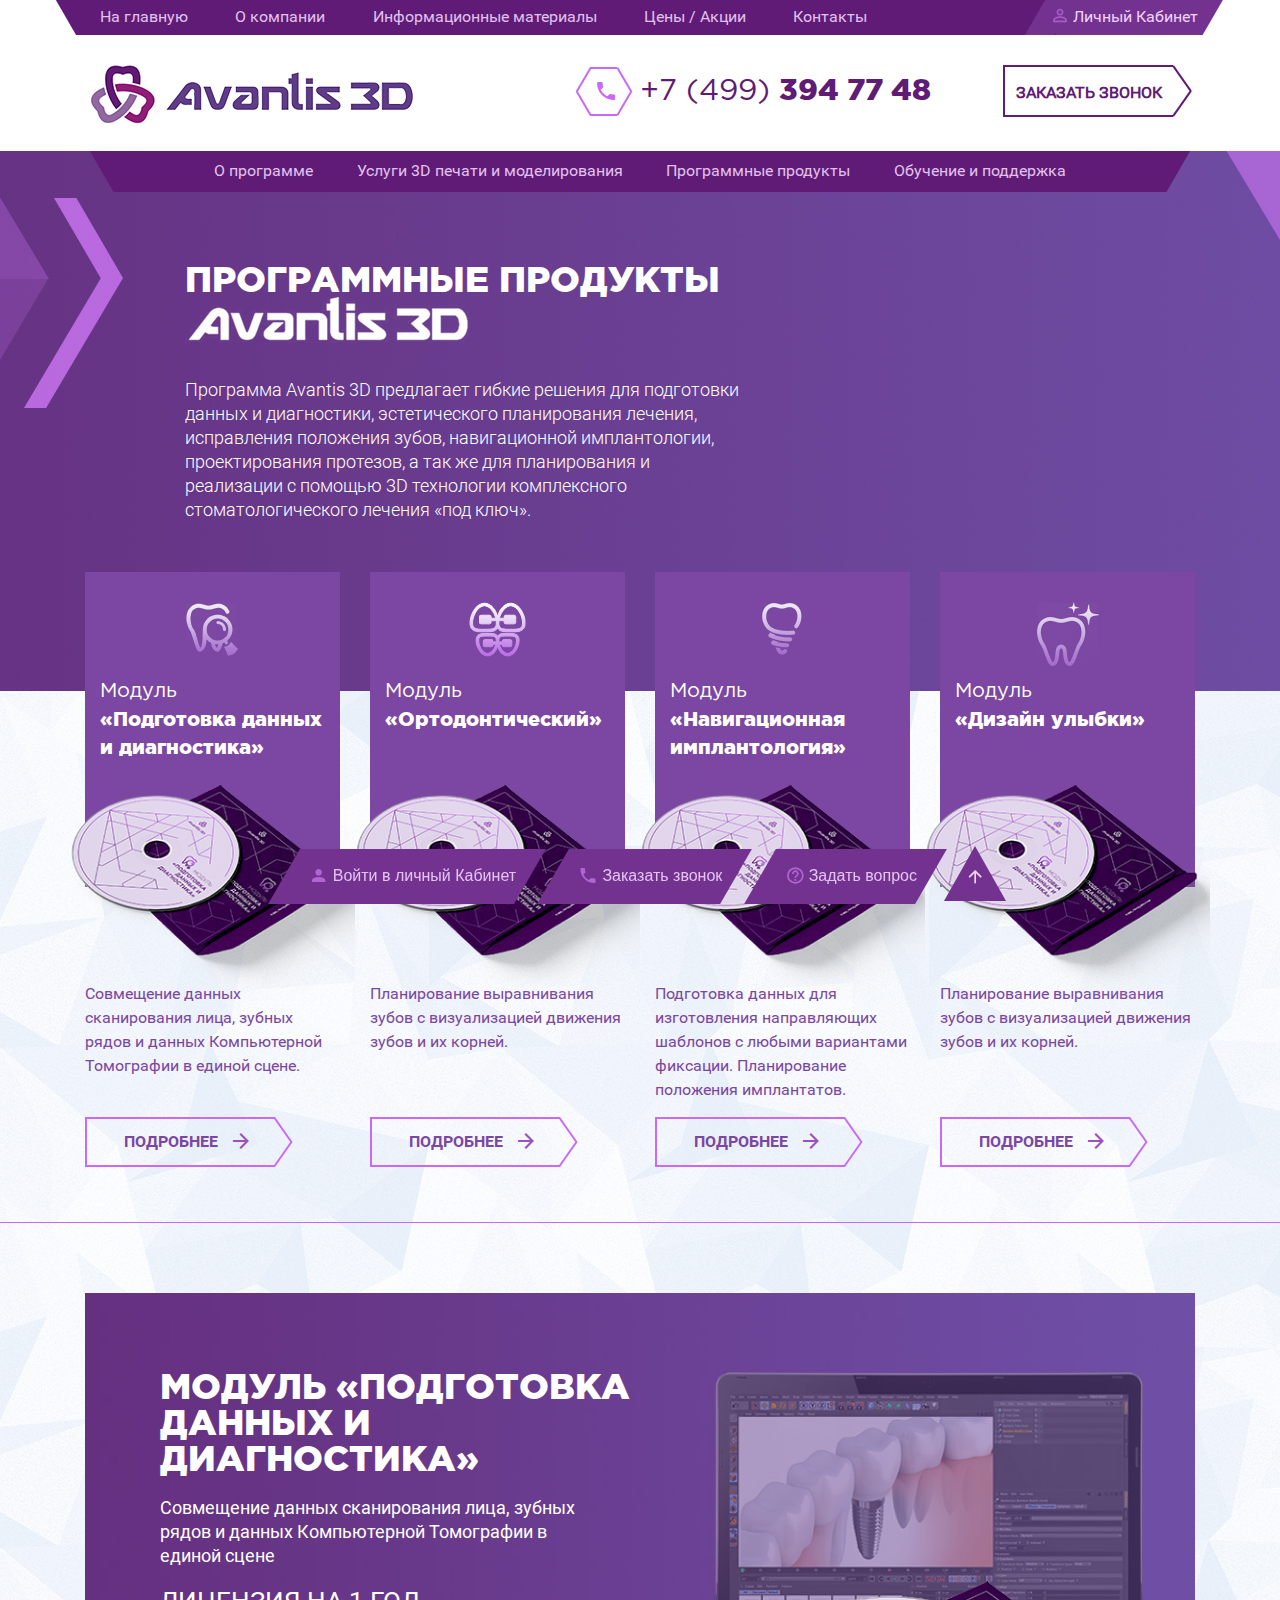
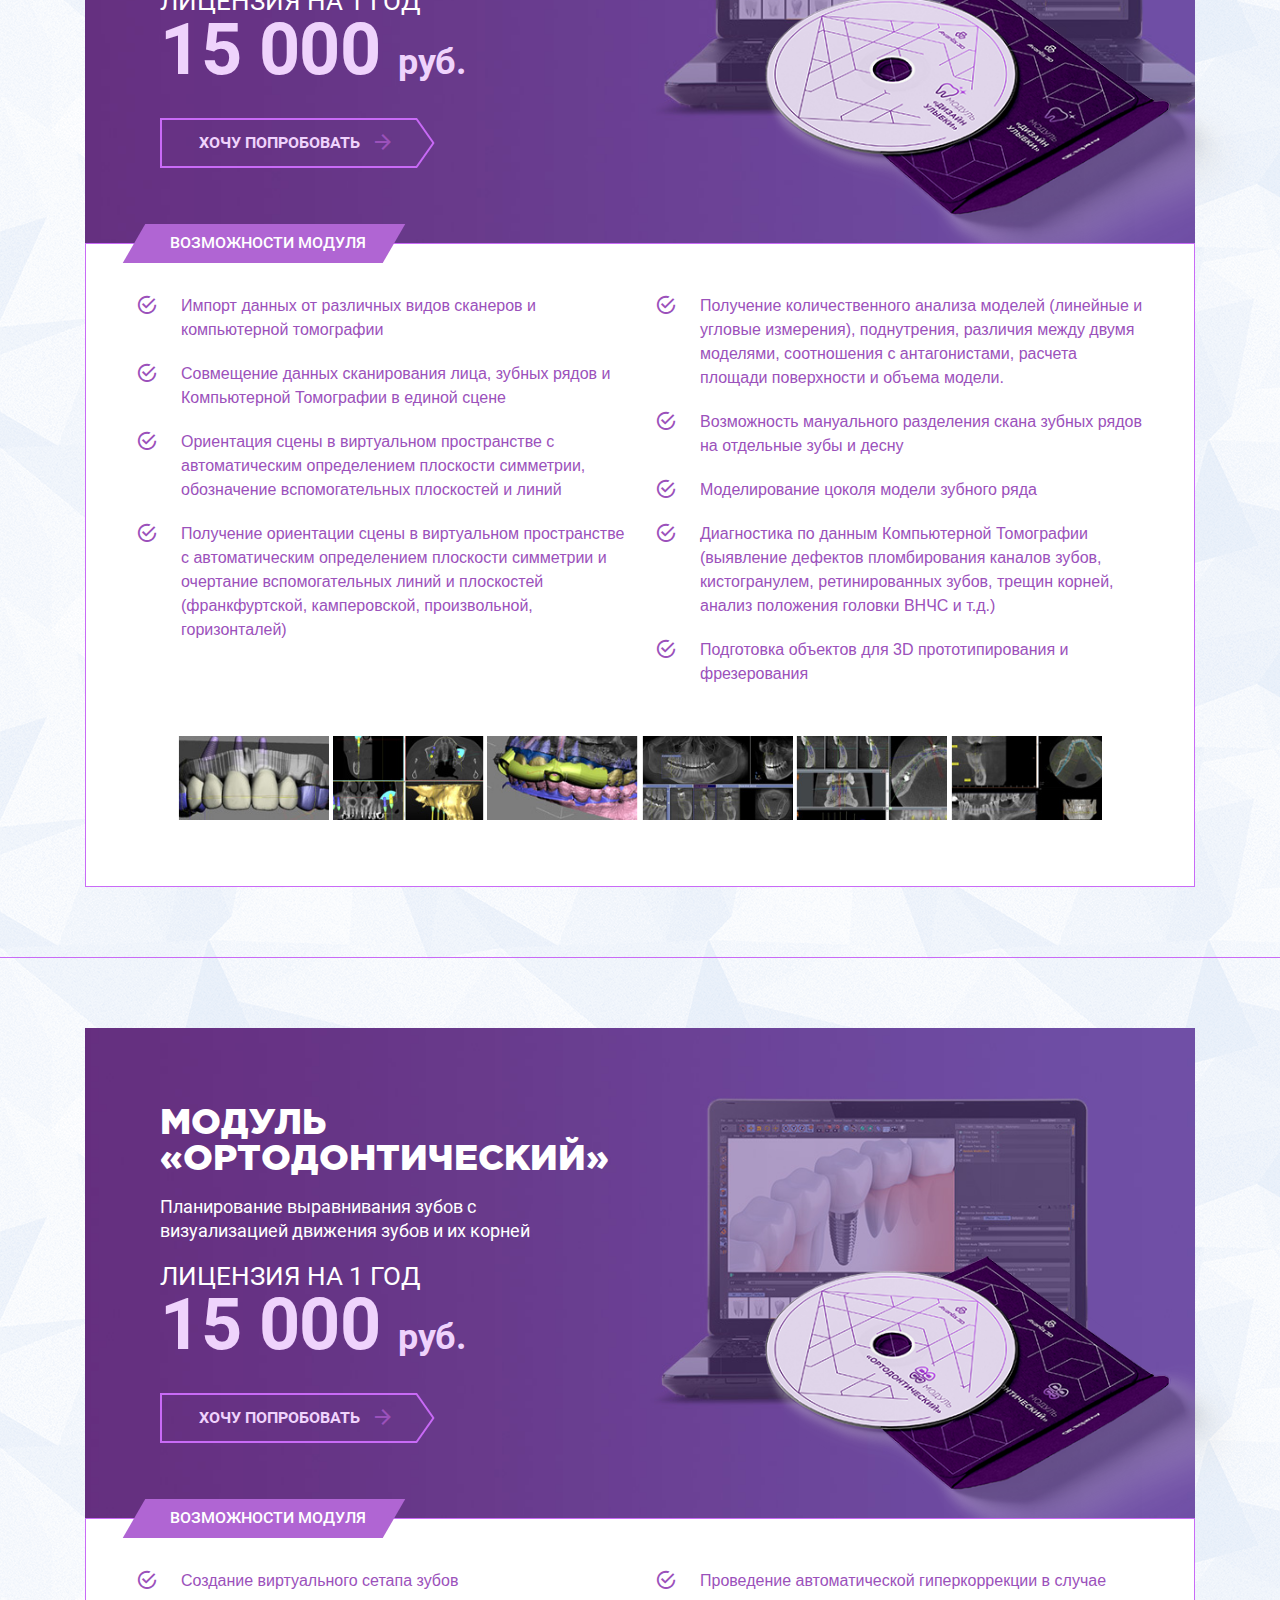
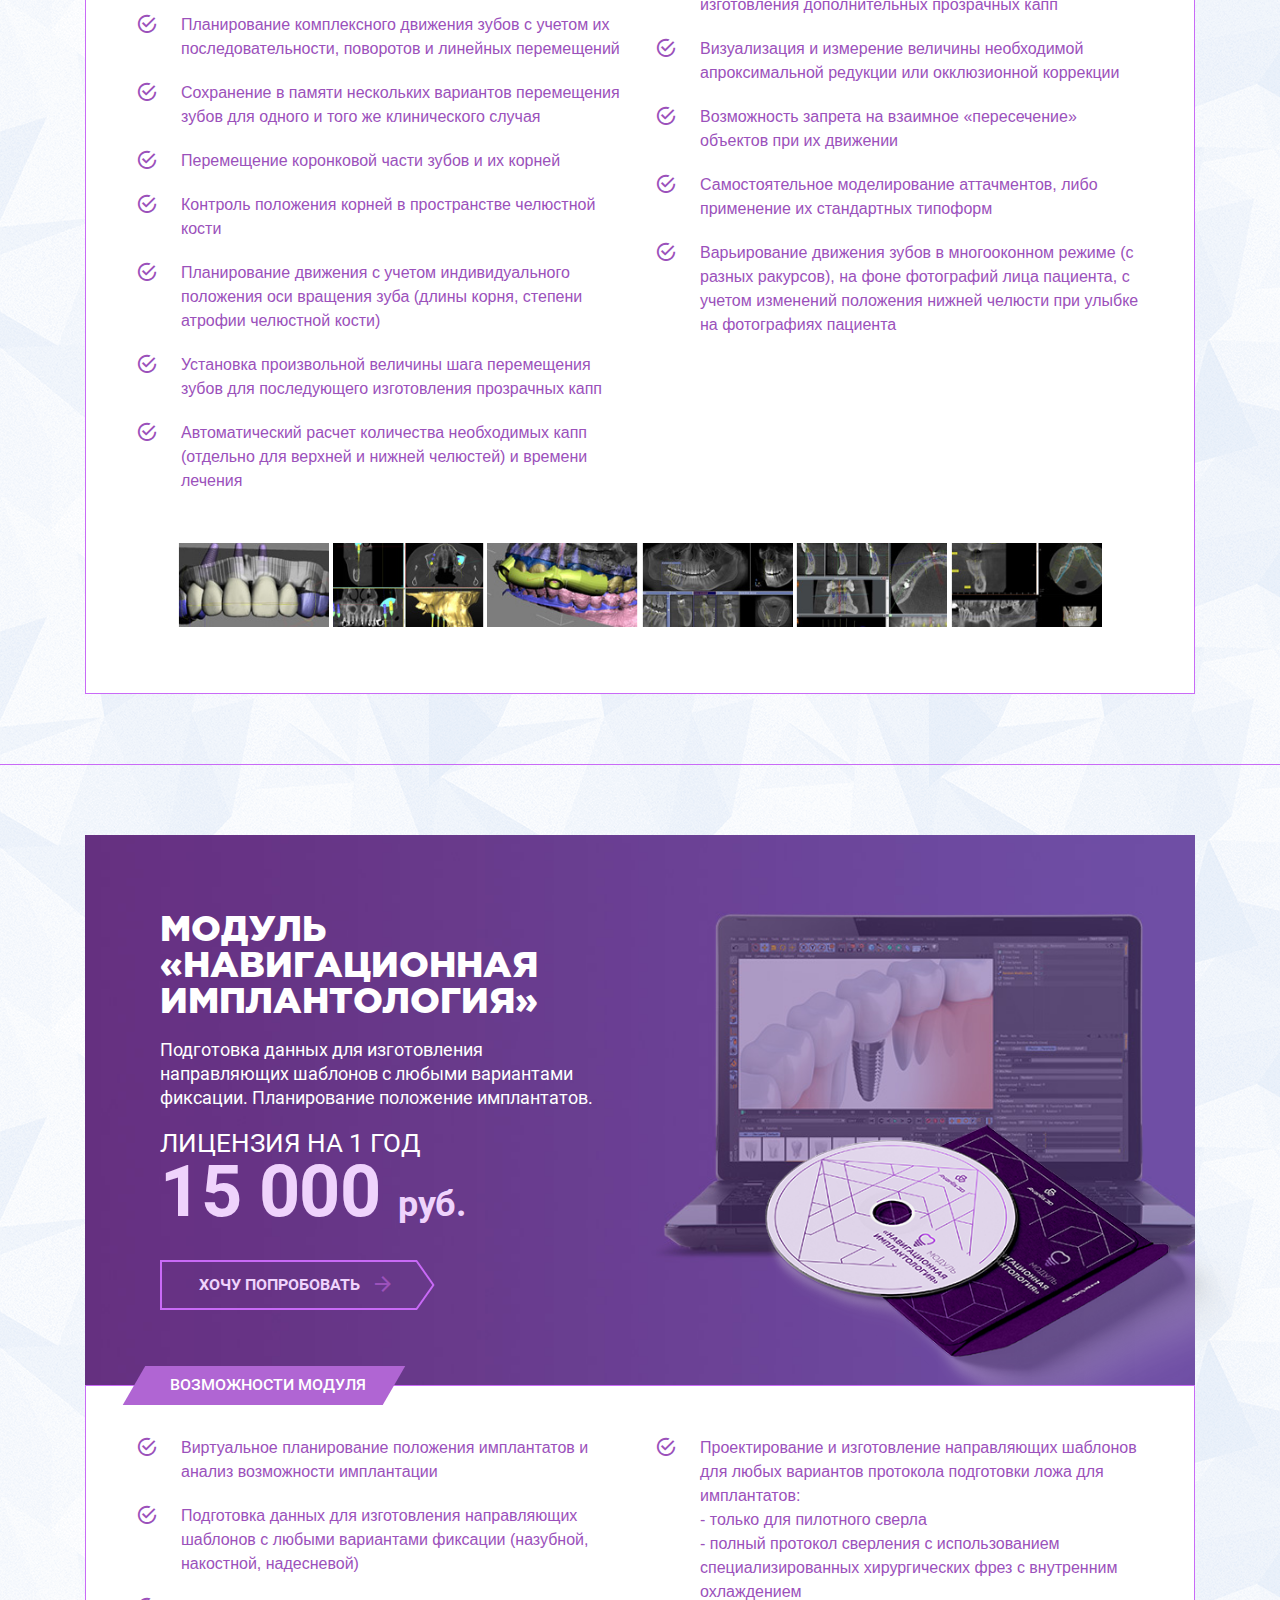
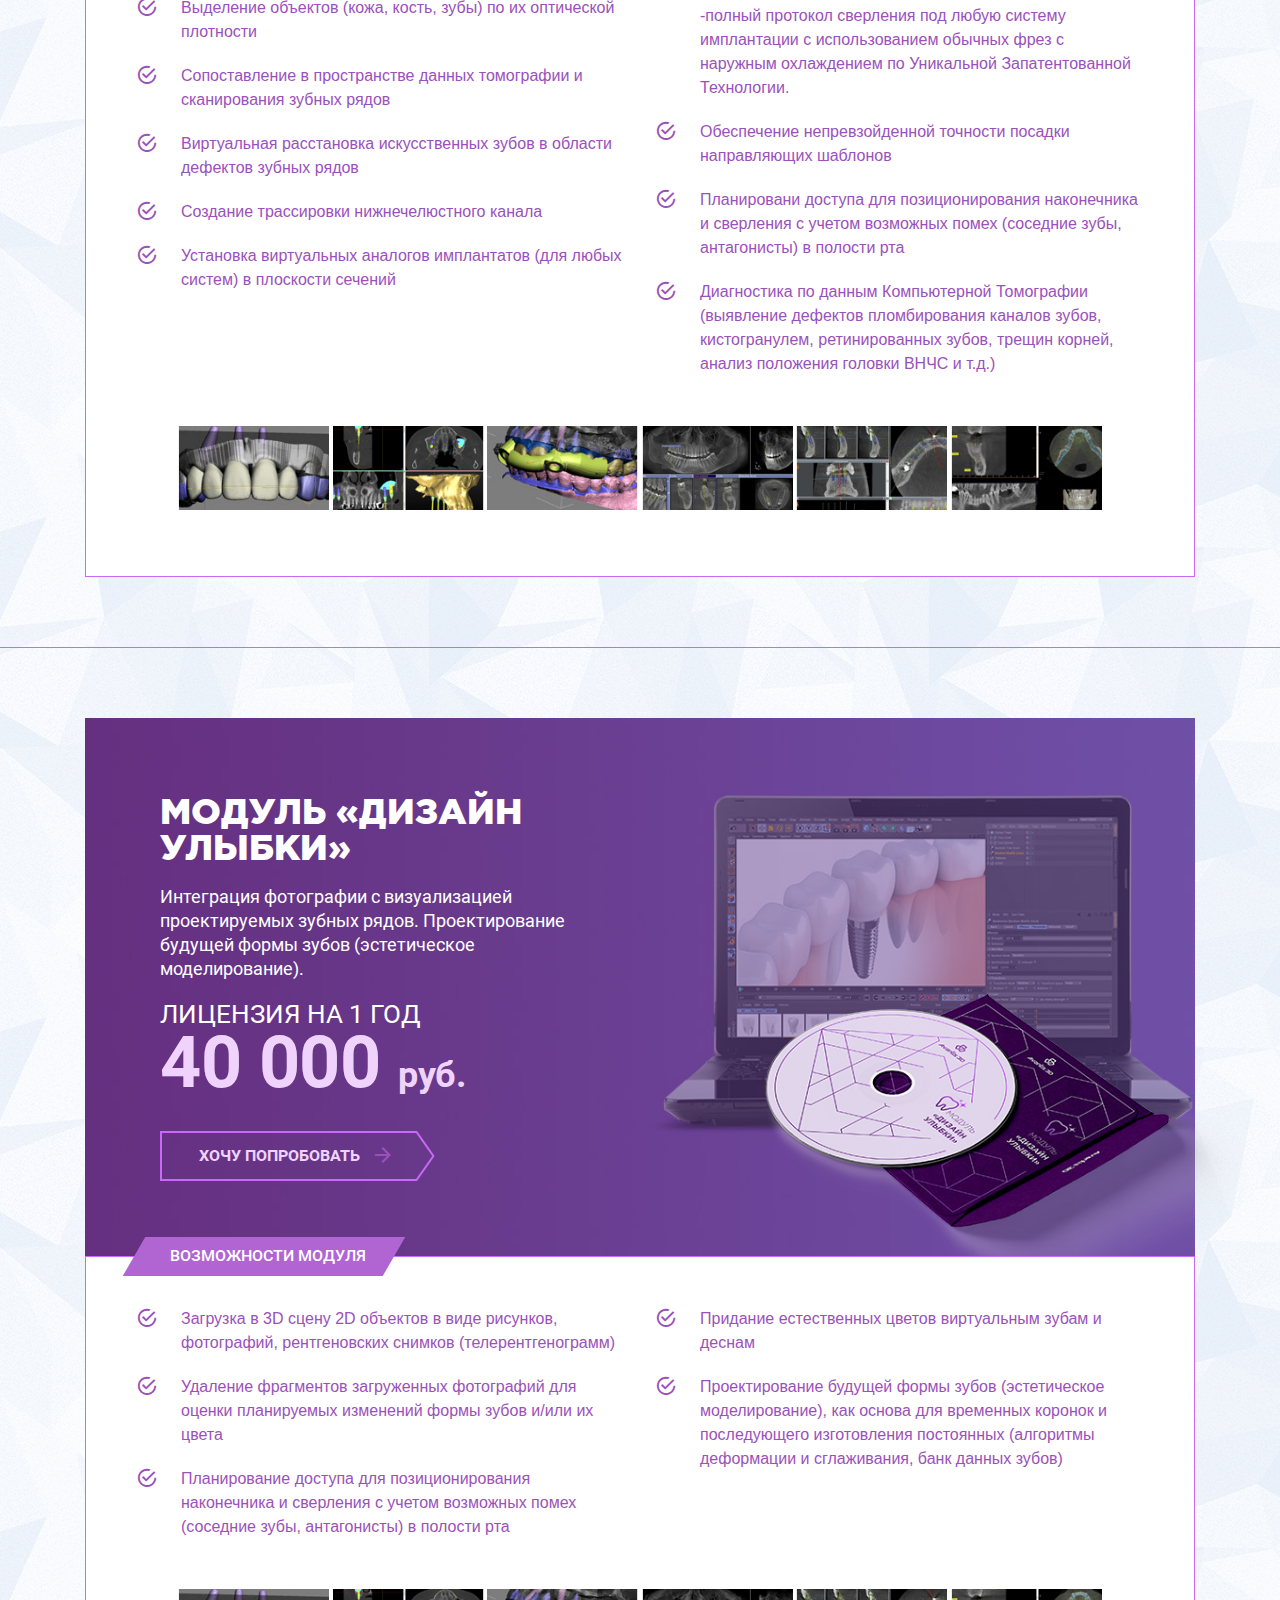
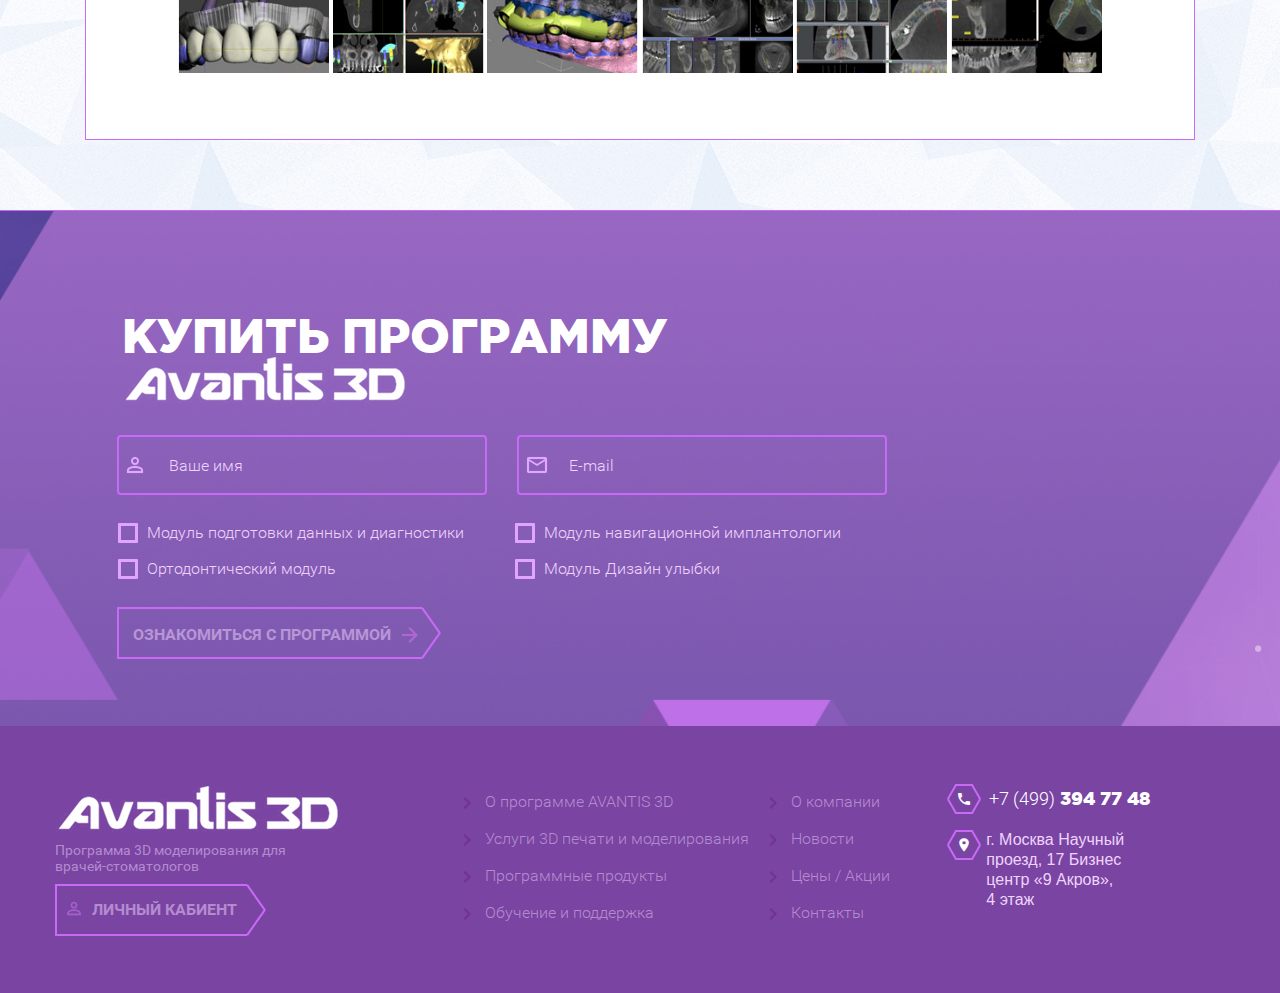
<file: program-page.html>
<!DOCTYPE html>
<html class="no-js">
<head>
  <meta charset="utf-8"/>
  <title>Title</title>
  <meta name="viewport" content="width=device-width, initial-scale=1.0"/>
  <link rel="stylesheet" href="css/style.css?timestamp=1487328414713"/>
  <script src="js/ie-detector.js"></script>
  <script src="js/modernizr.js"></script>
  <!--[if lte IE 9]><meta http-equiv="X-UA-Compatible" content="IE=edge"/><![endif]-->

  <!--
    <link rel="shortcut icon" href="favicon.ico"/>
    <meta name="keywords" content=""/>
    <meta name="description" content=""/>
    <meta name="author" content="">
    <meta name="robots" content="index,follow">
    <meta name="copyright" content="">
  -->

</head>

<body>

<div id="page-wrapper" class="page-wrapper">

<header id="header" class="wrapper header">
    <div class="btn-nav btn-open-nav"></div>
  <div class="container">
      <div class="top-header">
          <div class="row">
              <div class="col-xs-9">
                  <div class="top-nav">
                      <ul>
                          <li>
                              <a href="index.html">На главную</a>
                          </li>
                          <li>
                              <a href="about-page.html">О компании</a>
                          </li>
                          <li>
                              <a href="news-page.html">Информационные материалы</a>
                          </li>
                          <li>
                              <a href="price-page.html">Цены / Акции</a>
                          </li>
                          <li>
                              <a href="contact-page.html">Контакты</a>
                          </li>
                      </ul>
                  </div>
              </div>
              <div class="col-xs-3">
                  <div class="log-block">
                      <a href="#">
                          <span class="ico-log">
                              <img src="image/log-in.png" alt="">
                          </span>
                          Личный Кабинет
                      </a>
                  </div>
              </div>
          </div>

      </div>

  </div>

  <div class="container">
      <div class="info-header">
          <div class="row">
              <div class="col-xs-12">
                  <div class="logo-block">
                      <a href="index.html">
                          <img src="image/logo.png" class="logo-desc" alt="">
                          <img src="image/logo-mob.png" class="logo-mob" alt="">
                      </a>
                  </div>
                  <div class="info-header-tel">
                      <span class="info-tell-icon">
                          <i class="mdi mdi-phone"></i>
                      </span><a href="tel:+74993947748"><span>+7 (499) </span>394 77 48</a>
                  </div>
                  <div class="info-header-call">
                      <a href="#">заказать звонок</a>
                  </div>
              </div>
          </div>
      </div>
  </div>
  <div class="container">
      <div class="bot-header">
          <div class="bot-header-container">
              <div class="row">
                  <div class="col-xs-12">
                      <ul>
                          <li>
                              <a href="about-info-page.html">О программе</a>
                          </li>
                          <li>
                              <a href="service-page.html">Услуги 3D печати и моделирования</a>
                          </li>
                          <li>
                              <a href="program-page.html">Программные продукты</a>
                          </li>
                          <li>
                              <a href="support-page.html">Обучение и поддержка</a>
                          </li>
                      </ul>
                  </div>
              </div>
          </div>
      </div>
  </div>
    <div class="top-popup">
        <div class="text-top-popup">
            Зарегистрировавшись в Личном кабинете, Вы в автоматическом режиме можете рассчитать стоимость заказа, получать счета на оплату, самостоятельно загружать исходные данные в электронном виде и скачивать результаты, получать уведомления  и контролировать сроки выполнения работ.
        </div>
    </div>
</header>




  <div id="page-body" class="page-body">
    <section class="top-program wrapper">
      <div class="container">
        <div class="top-program-container">
          <div class="title-top">
            Программные продукты
          </div>
          <div class="title-about-text">
            <img src="image/section-logo.png" alt="">
          </div>
          <div class="top-program-text">
            Программа Avantis 3D предлагает  гибкие решения для подготовки данных и диагностики, эстетического планирования лечения, исправления положения зубов, навигационной имплантологии, проектирования протезов, а так же для планирования и реализации с помощью 3D технологии комплексного стоматологического лечения «под ключ».
          </div>
        </div>
      </div>
    </section>
    <section class="program-wrapper wrapper">
      <div class="program-container">
        <div class="container">
          <div class="row">
            <div class="col-xs-12 col-sm-6 col-md-3 program-item">
              <div class="program-item-container">
                <div class="program-item-title">
                  <div class="image-block">
                    <img src="image/top-info-img-3.png" alt="">
                  </div>
                  <div class="title-text">
                    <span>
                      Модуль
                    </span>
                    «Подготовка данных и диагностика»
                  </div>
                  <div class="bot-image">
                    <img src="image/disk-program.png" alt="">
                  </div>
                </div>
                <div class="program-info">
                  <div class="text-item">
                    Совмещение данных сканирования лица, зубных рядов и данных Компьютерной Томографии в единой сцене.
                  </div>
                  <div class="link-block">
                    <a href="#info-wrap-1">
                      Подробнее
                    </a>
                  </div>
                </div>
              </div>
            </div>
            <div class="col-xs-12 col-sm-6 col-md-3 program-item">
              <div class="program-item-container">
                <div class="program-item-title">
                  <div class="image-block">
                    <img src="image/top-info-img-1.png" alt="">
                  </div>
                  <div class="title-text">
                    <span>
                      Модуль
                    </span>
                    «Ортодонтический»
                  </div>
                  <div class="bot-image">
                    <img src="image/disk-program.png" alt="">
                  </div>
                </div>
                <div class="program-info">
                  <div class="text-item">
                    Планирование выравнивания зубов с визуализацией движения зубов и их корней.
                  </div>
                  <div class="link-block">
                    <a href="#info-wrap-2">
                      Подробнее
                    </a>
                  </div>
                </div>
              </div>
            </div>
            <div class="col-xs-12 col-sm-6 col-md-3 program-item">
              <div class="program-item-container">
                <div class="program-item-title">
                  <div class="image-block">
                    <img src="image/top-info-img-2.png" alt="">
                  </div>
                  <div class="title-text">
                    <span>
                      Модуль
                    </span>
                    «Навигационная имплантология»
                  </div>
                  <div class="bot-image">
                    <img src="image/disk-program.png" alt="">
                  </div>
                </div>
                <div class="program-info">
                  <div class="text-item">
                    Подготовка данных для изготовления направляющих шаблонов с любыми вариантами фиксации. Планирование положения имплантатов.
                  </div>
                  <div class="link-block">
                    <a href="#info-wrap-3">
                      Подробнее
                    </a>
                  </div>
                </div>
              </div>
            </div>
            <div class="col-xs-12 col-sm-6 col-md-3 program-item">
              <div class="program-item-container">
                <div class="program-item-title">
                  <div class="image-block">
                    <img src="image/title-serv-ico-4.png" alt="">
                  </div>
                  <div class="title-text">
                    <span>
                      Модуль
                    </span>
                    «Дизайн улыбки»
                  </div>
                  <div class="bot-image">
                    <img src="image/disk-program.png" alt="">
                  </div>
                </div>
                <div class="program-info">
                  <div class="text-item">
                    Планирование выравнивания зубов с визуализацией движения зубов и их корней.
                  </div>
                  <div class="link-block">
                    <a href="#info-wrap-4">
                      Подробнее
                    </a>
                  </div>
                </div>
              </div>
            </div>
          </div>
        </div>
      </div>
    </section>
    <section class="wrapper info-program-wrapper">
      <div id="info-wrap-1" class="info-program-wrap">
        <div class="container">
          <div class="info-program-item">
            <div class="top-info-block">
              <div class="text-block-container">
                <div class="title-item">
                  Модуль «Подготовка данных и диагностика»
                </div>
                <div class="text-block">
                  Совмещение данных сканирования лица, зубных рядов и данных Компьютерной Томографии в единой сцене
                </div>
                <div class="price-program-block">
                  <div class="top-price">
                    Лицензия на 1 год
                  </div>
                  <div class="price-block">
                    15 000
                    <span>
                      руб.
                    </span>
                  </div>
                </div>
                <div class="link-block">
                  <a href="#">Хочу попробовать</a>
                </div>
              </div>
              <div class="image-block">
                <img src="image/disk-slider-4.png" alt="">
              </div>
            </div>
            <div class="info-block">
              <div class="top-block">
                Возможности модуля
              </div>
              <div class="row">
                <div class="col-xs-12 col-md-6">
                  <ul>
                    <li>
                      Импорт данных от различных видов сканеров и компьютерной томографии
                    </li>
                    <li>
                      Совмещение данных сканирования лица, зубных рядов и Компьютерной Томографии в единой сцене
                    </li>
                    <li>
                      Ориентация сцены в виртуальном пространстве с автоматическим определением плоскости симметрии, обозначение вспомогательных плоскостей и линий
                    </li>
                    <li>
                      Получение ориентации сцены в виртуальном пространстве с автоматическим определением плоскости симметрии и очертание вспомогательных линий и плоскостей (франкфуртской, камперовской, произвольной, горизонталей)
                    </li>
                  </ul>
                </div>
                <div class="col-xs-12 col-md-6">
                  <ul>
                    <li>
                      Получение количественного анализа моделей (линейные и угловые измерения), поднутрения, различия между двумя моделями, соотношения с антагонистами, расчета площади поверхности и объема модели.
                    </li>
                    <li>
                      Возможность мануального разделения скана зубных рядов на отдельные зубы и десну
                    </li>
                    <li>
                      Моделирование цоколя модели зубного ряда
                    </li>
                    <li>
                      Диагностика по данным Компьютерной Томографии (выявление дефектов пломбирования каналов зубов, кистогранулем, ретинированных зубов, трещин корней, анализ положения головки ВНЧС и т.д.)
                    </li>
                    <li>
                      Подготовка  объектов для 3D прототипирования и фрезерования
                    </li>
                  </ul>
                </div>
              </div>
              <div class="gallery-info-container">
                <div class="gallery-info-item">
                  <a href="image/news-gallery-b-1.jpg" title="Разовые консультации по программе Avantis 3D.
                   Ориентация сцены в виртуальном пространстве с автоматическим определением плоскости симметрии, обозначение вспомогательных плоскостей и линий"
                     class="fancybox" rel="gallery" tabindex="0">
                    <img src="image/info-prg-1.jpg" alt="">
                  </a>
                </div>
                <div class="gallery-info-item">
                  <a href="image/news-gallery-b-1.jpg" title="Разовые консультации по программе Avantis 3D.
                   Ориентация сцены в виртуальном пространстве с автоматическим определением плоскости симметрии, обозначение вспомогательных плоскостей и линий"
                     class="fancybox" rel="gallery" tabindex="0">
                    <img src="image/info-prg-2.jpg" alt="">
                  </a>
                </div>
                <div class="gallery-info-item">
                  <a href="image/news-gallery-b-1.jpg" title="Разовые консультации по программе Avantis 3D.
                   Ориентация сцены в виртуальном пространстве с автоматическим определением плоскости симметрии, обозначение вспомогательных плоскостей и линий"
                     class="fancybox" rel="gallery" tabindex="0">
                    <img src="image/info-prg-3.jpg" alt="">
                  </a>
                </div>
                <div class="gallery-info-item">
                  <a href="image/news-gallery-b-1.jpg" title="Разовые консультации по программе Avantis 3D.
                   Ориентация сцены в виртуальном пространстве с автоматическим определением плоскости симметрии, обозначение вспомогательных плоскостей и линий"
                     class="fancybox" rel="gallery" tabindex="0">
                    <img src="image/info-prg-4.jpg" alt="">
                  </a>
                </div>
                <div class="gallery-info-item">
                  <a href="image/news-gallery-b-1.jpg" title="Разовые консультации по программе Avantis 3D.
                   Ориентация сцены в виртуальном пространстве с автоматическим определением плоскости симметрии, обозначение вспомогательных плоскостей и линий"
                     class="fancybox" rel="gallery" tabindex="0">
                    <img src="image/info-prg-5.jpg" alt="">
                  </a>
                </div>
                <div class="gallery-info-item">
                  <a href="image/news-gallery-b-1.jpg" title="Разовые консультации по программе Avantis 3D.
                   Ориентация сцены в виртуальном пространстве с автоматическим определением плоскости симметрии, обозначение вспомогательных плоскостей и линий"
                     class="fancybox" rel="gallery" tabindex="0">
                    <img src="image/info-prg-6.jpg" alt="">
                  </a>
                </div>
              </div>
            </div>
          </div>
        </div>
      </div>
      <div id="info-wrap-2" class="info-program-wrap">
        <div class="container">
          <div class="info-program-item">
            <div class="top-info-block">
              <div class="text-block-container">
                <div class="title-item">
                  Модуль
                  «Ортодонтический»
                </div>
                <div class="text-block">
                  Планирование выравнивания зубов с визуализацией движения зубов и их корней
                </div>
                <div class="price-program-block">
                  <div class="top-price">
                    Лицензия на 1 год
                  </div>
                  <div class="price-block">
                    15 000
                    <span>
                      руб.
                    </span>
                  </div>
                </div>
                <div class="link-block">
                  <a href="#">Хочу попробовать</a>
                </div>
              </div>
              <div class="image-block">
                <img src="image/disk-slider-2.png" alt="">
              </div>
              </div>
            <div class="info-block">
              <div class="top-block">
                Возможности модуля
              </div>
              <div class="row">
                <div class="col-xs-12 col-md-6">
                  <ul>
                    <li>
                      Создание виртуального сетапа зубов
                    </li>
                    <li>
                      Планирование комплексного движения зубов с учетом их последовательности, поворотов и линейных перемещений
                    </li>
                    <li>
                      Сохранение в памяти нескольких вариантов перемещения зубов для одного и того же клинического случая
                    </li>
                    <li>
                      Перемещение  коронковой части зубов и их корней
                    </li>
                    <li>
                      Контроль положения корней в пространстве челюстной кости
                    </li>
                    <li>
                      Планирование движения с учетом индивидуального положения оси вращения зуба (длины корня, степени атрофии челюстной кости)
                    </li>
                    <li>
                      Установка произвольной величины шага перемещения зубов для последующего изготовления прозрачных капп
                    </li>
                    <li>
                      Автоматический расчет количества необходимых капп (отдельно для верхней и нижней челюстей) и времени лечения
                    </li>
                  </ul>
                </div>
                <div class="col-xs-12 col-md-6">
                  <ul>
                    <li>
                      Проведение автоматической  гиперкоррекции в случае изготовления дополнительных прозрачных капп
                    </li>
                    <li>
                      Визуализация и измерение величины необходимой апроксимальной редукции или окклюзионной коррекции
                    </li>
                    <li>
                      Возможность запрета на взаимное «пересечение» объектов при их движении
                    </li>
                    <li>
                      Самостоятельное моделирование аттачментов, либо применение их стандартных типоформ
                    </li>
                    <li>
                      Варьирование движения зубов в многооконном режиме (с разных ракурсов), на фоне фотографий лица пациента, с учетом изменений положения нижней челюсти при улыбке на фотографиях пациента
                    </li>
                  </ul>
                </div>
              </div>
              <div class="gallery-info-container">
                <div class="gallery-info-item">
                  <a href="image/news-gallery-b-1.jpg" title="Разовые консультации по программе Avantis 3D.
                   Ориентация сцены в виртуальном пространстве с автоматическим определением плоскости симметрии, обозначение вспомогательных плоскостей и линий"
                   class="fancybox" rel="gallery" tabindex="0">
                    <img src="image/info-prg-1.jpg" alt="">
                  </a>
                </div>
                <div class="gallery-info-item">
                  <a href="image/news-gallery-b-1.jpg" title="Разовые консультации по программе Avantis 3D.
                   Ориентация сцены в виртуальном пространстве с автоматическим определением плоскости симметрии, обозначение вспомогательных плоскостей и линий"
                     class="fancybox" rel="gallery" tabindex="0">
                    <img src="image/info-prg-2.jpg" alt="">
                  </a>
                </div>
                <div class="gallery-info-item">
                  <a href="image/news-gallery-b-1.jpg" title="Разовые консультации по программе Avantis 3D.
                   Ориентация сцены в виртуальном пространстве с автоматическим определением плоскости симметрии, обозначение вспомогательных плоскостей и линий"
                     class="fancybox" rel="gallery" tabindex="0">
                    <img src="image/info-prg-3.jpg" alt="">
                  </a>
                </div>
                <div class="gallery-info-item">
                  <a href="image/news-gallery-b-1.jpg" title="Разовые консультации по программе Avantis 3D.
                   Ориентация сцены в виртуальном пространстве с автоматическим определением плоскости симметрии, обозначение вспомогательных плоскостей и линий"
                     class="fancybox" rel="gallery" tabindex="0">
                    <img src="image/info-prg-4.jpg" alt="">
                  </a>
                </div>
                <div class="gallery-info-item">
                  <a href="image/news-gallery-b-1.jpg" title="Разовые консультации по программе Avantis 3D.
                   Ориентация сцены в виртуальном пространстве с автоматическим определением плоскости симметрии, обозначение вспомогательных плоскостей и линий"
                     class="fancybox" rel="gallery" tabindex="0">
                    <img src="image/info-prg-5.jpg" alt="">
                  </a>
                </div>
                <div class="gallery-info-item">
                  <a href="image/news-gallery-b-1.jpg" title="Разовые консультации по программе Avantis 3D.
                   Ориентация сцены в виртуальном пространстве с автоматическим определением плоскости симметрии, обозначение вспомогательных плоскостей и линий"
                     class="fancybox" rel="gallery" tabindex="0">
                    <img src="image/info-prg-6.jpg" alt="">
                  </a>
                </div>
              </div>
            </div>
          </div>
        </div>
      </div>
      <div id="info-wrap-3" class="info-program-wrap">
        <div class="container">
          <div class="info-program-item">
            <div class="top-info-block">
              <div class="text-block-container">
                <div class="title-item">
                  Модуль «Навигационная имплантология»
                </div>
                <div class="text-block">
                  Подготовка данных для изготовления направляющих шаблонов с любыми вариантами фиксации. Планирование положение имплантатов.
                </div>
                <div class="price-program-block">
                  <div class="top-price">
                    Лицензия на 1 год
                  </div>
                  <div class="price-block">
                    15 000
                    <span>
                      руб.
                    </span>
                  </div>
                </div>
                <div class="link-block">
                  <a href="#">Хочу попробовать</a>
                </div>
              </div>
              <div class="image-block">
                <img src="image/disk-slider-3.png" alt="">
              </div>
            </div>
            <div class="info-block">
              <div class="top-block">
                Возможности модуля
              </div>
              <div class="row">
                <div class="col-xs-12 col-md-6">
                  <ul>
                    <li>
                      Виртуальное планирование положения имплантатов и анализ возможности имплантации
                    </li>
                    <li>
                      Подготовка данных для изготовления направляющих шаблонов с любыми вариантами фиксации (назубной, накостной, надесневой)
                    </li>
                    <li>
                      Выделение объектов (кожа, кость, зубы) по их оптической плотности
                    </li>
                    <li>
                      Сопоставление в пространстве данных томографии и сканирования зубных рядов
                    </li>
                    <li>
                      Виртуальная расстановка искусственных зубов в области дефектов зубных рядов
                    </li>
                    <li>
                      Создание трассировки нижнечелюстного канала
                    </li>
                    <li>
                      Установка виртуальных аналогов имплантатов (для любых систем) в плоскости сечений
                    </li>
                  </ul>
                </div>
                <div class="col-xs-12 col-md-6">
                  <ul>
                    <li>
                      Проектирование и изготовление направляющих шаблонов для любых вариантов протокола подготовки ложа для имплантатов:
                      <br>
                      - только для пилотного сверла
                      <br>
                      - полный протокол сверления с использованием специализированных хирургических фрез  с внутренним охлаждением
                      <br>
                      -полный протокол сверления под любую систему имплантации с использованием обычных фрез с наружным охлаждением по Уникальной Запатентованной Технологии.
                    </li>
                    <li>
                      Обеспечение непревзойденной точности посадки направляющих шаблонов
                    </li>
                    <li>
                      Планировани доступа для позиционирования наконечника и сверления с учетом возможных помех (соседние зубы, антагонисты) в полости рта
                    </li>
                    <li>
                      Диагностика по данным Компьютерной Томографии (выявление дефектов пломбирования каналов зубов, кистогранулем, ретинированных зубов, трещин корней, анализ положения головки ВНЧС и т.д.)
                    </li>
                  </ul>
                </div>
              </div>
              <div class="gallery-info-container">
                <div class="gallery-info-item">
                  <a href="image/news-gallery-b-1.jpg" title="Разовые консультации по программе Avantis 3D.
                   Ориентация сцены в виртуальном пространстве с автоматическим определением плоскости симметрии, обозначение вспомогательных плоскостей и линий"
                     class="fancybox" rel="gallery" tabindex="0">
                    <img src="image/info-prg-1.jpg" alt="">
                  </a>
                </div>
                <div class="gallery-info-item">
                  <a href="image/news-gallery-b-1.jpg" title="Разовые консультации по программе Avantis 3D.
                   Ориентация сцены в виртуальном пространстве с автоматическим определением плоскости симметрии, обозначение вспомогательных плоскостей и линий"
                     class="fancybox" rel="gallery" tabindex="0">
                    <img src="image/info-prg-2.jpg" alt="">
                  </a>
                </div>
                <div class="gallery-info-item">
                  <a href="image/news-gallery-b-1.jpg" title="Разовые консультации по программе Avantis 3D.
                   Ориентация сцены в виртуальном пространстве с автоматическим определением плоскости симметрии, обозначение вспомогательных плоскостей и линий"
                     class="fancybox" rel="gallery" tabindex="0">
                    <img src="image/info-prg-3.jpg" alt="">
                  </a>
                </div>
                <div class="gallery-info-item">
                  <a href="image/news-gallery-b-1.jpg" title="Разовые консультации по программе Avantis 3D.
                   Ориентация сцены в виртуальном пространстве с автоматическим определением плоскости симметрии, обозначение вспомогательных плоскостей и линий"
                     class="fancybox" rel="gallery" tabindex="0">
                    <img src="image/info-prg-4.jpg" alt="">
                  </a>
                </div>
                <div class="gallery-info-item">
                  <a href="image/news-gallery-b-1.jpg" title="Разовые консультации по программе Avantis 3D.
                   Ориентация сцены в виртуальном пространстве с автоматическим определением плоскости симметрии, обозначение вспомогательных плоскостей и линий"
                     class="fancybox" rel="gallery" tabindex="0">
                    <img src="image/info-prg-5.jpg" alt="">
                  </a>
                </div>
                <div class="gallery-info-item">
                  <a href="image/news-gallery-b-1.jpg" title="Разовые консультации по программе Avantis 3D.
                   Ориентация сцены в виртуальном пространстве с автоматическим определением плоскости симметрии, обозначение вспомогательных плоскостей и линий"
                     class="fancybox" rel="gallery" tabindex="0">
                    <img src="image/info-prg-6.jpg" alt="">
                  </a>
                </div>
              </div>
            </div>
          </div>
        </div>
      </div>
      <div id="info-wrap-4" class="info-program-wrap">
        <div class="container">
          <div class="info-program-item">
            <div class="top-info-block">
              <div class="text-block-container">
                <div class="title-item">
                  Модуль «Дизайн улыбки»
                </div>
                <div class="text-block">
                  Интеграция фотографии с визуализацией проектируемых зубных рядов. Проектирование будущей формы зубов (эстетическое моделирование).
                </div>
                <div class="price-program-block">
                  <div class="top-price">
                    Лицензия на 1 год
                  </div>
                  <div class="price-block">
                    40 000
                    <span>
                      руб.
                    </span>
                  </div>
                </div>
                <div class="link-block">
                  <a href="#">Хочу попробовать</a>
                </div>

              </div>
              <div class="image-block">
                <img src="image/disk-slider-4.png" alt="">
              </div>
            </div>
            <div class="info-block">
              <div class="top-block">
                Возможности модуля
              </div>
              <div class="row">
                <div class="col-xs-12 col-md-6">
                  <ul>
                    <li>
                      Загрузка  в 3D сцену 2D объектов в виде рисунков, фотографий, рентгеновских снимков (телерентгенограмм)
                    </li>
                    <li>
                      Удаление фрагментов загруженных фотографий для оценки планируемых изменений формы зубов и/или их цвета
                    </li>
                    <li>
                      Планирование доступа для позиционирования наконечника и сверления с учетом возможных помех (соседние зубы, антагонисты) в полости рта
                    </li>
                  </ul>
                </div>
                <div class="col-xs-12 col-md-6">
                  <ul>
                    <li>
                      Придание естественных цветов виртуальным зубам и деснам
                    </li>
                    <li>
                      Проектирование будущей формы зубов (эстетическое моделирование), как основа для временных коронок и последующего изготовления постоянных (алгоритмы деформации и сглаживания, банк данных зубов)
                    </li>
                  </ul>
                </div>
              </div>
              <div class="gallery-info-container">
                <div class="gallery-info-item">
                  <a href="image/news-gallery-b-1.jpg" title="Разовые консультации по программе Avantis 3D.
                   Ориентация сцены в виртуальном пространстве с автоматическим определением плоскости симметрии, обозначение вспомогательных плоскостей и линий"
                     class="fancybox" rel="gallery" tabindex="0">
                    <img src="image/info-prg-1.jpg" alt="">
                  </a>
                </div>
                <div class="gallery-info-item">
                  <a href="image/news-gallery-b-1.jpg" title="Разовые консультации по программе Avantis 3D.
                   Ориентация сцены в виртуальном пространстве с автоматическим определением плоскости симметрии, обозначение вспомогательных плоскостей и линий"
                     class="fancybox" rel="gallery" tabindex="0">
                    <img src="image/info-prg-2.jpg" alt="">
                  </a>
                </div>
                <div class="gallery-info-item">
                  <a href="image/news-gallery-b-1.jpg" title="Разовые консультации по программе Avantis 3D.
                   Ориентация сцены в виртуальном пространстве с автоматическим определением плоскости симметрии, обозначение вспомогательных плоскостей и линий"
                     class="fancybox" rel="gallery" tabindex="0">
                    <img src="image/info-prg-3.jpg" alt="">
                  </a>
                </div>
                <div class="gallery-info-item">
                  <a href="image/news-gallery-b-1.jpg" title="Разовые консультации по программе Avantis 3D.
                   Ориентация сцены в виртуальном пространстве с автоматическим определением плоскости симметрии, обозначение вспомогательных плоскостей и линий"
                     class="fancybox" rel="gallery" tabindex="0">
                    <img src="image/info-prg-4.jpg" alt="">
                  </a>
                </div>
                <div class="gallery-info-item">
                  <a href="image/news-gallery-b-1.jpg" title="Разовые консультации по программе Avantis 3D.
                   Ориентация сцены в виртуальном пространстве с автоматическим определением плоскости симметрии, обозначение вспомогательных плоскостей и линий"
                     class="fancybox" rel="gallery" tabindex="0">
                    <img src="image/info-prg-5.jpg" alt="">
                  </a>
                </div>
                <div class="gallery-info-item">
                  <a href="image/news-gallery-b-1.jpg" title="Разовые консультации по программе Avantis 3D.
                   Ориентация сцены в виртуальном пространстве с автоматическим определением плоскости симметрии, обозначение вспомогательных плоскостей и линий"
                     class="fancybox" rel="gallery" tabindex="0">
                    <img src="image/info-prg-6.jpg" alt="">
                  </a>
                </div>
              </div>
            </div>
          </div>
        </div>
      </div>
    </section>
    <section class="wrapper banner-home">
      <div class="great-bg">
        <div class="banner-home">
          <div class="container">
            <div class="title-banner-home">
              <div class="title-section">
                Купить программу
              </div>
              <div class="title-about-text">
                <img src="image/section-logo.png" alt="">
              </div>
            </div>
            <div class="row">
              <div class="col-xs-12 col-md-9">
                <div class="form-banner-home">
                  <form action="#">
                    <input type="text" placeholder="Ваше имя">
                    <input type="email" placeholder="E-mail">
                    <label class="banner-check">
                      <input class="checkbox" type="checkbox">
                      <span>
                        Модуль подготовки данных и диагностики
                      </span>
                    </label>
                    <label class="banner-check">
                      <input class="checkbox" type="checkbox">
                      <span>
                        Модуль навигационной имплантологии
                      </span>
                    </label>
                    <label class="banner-check">
                      <input class="checkbox" type="checkbox">
                      <span>
                        Ортодонтический модуль
                      </span>
                    </label>
                    <label class="banner-check">
                      <input class="checkbox" type="checkbox">
                      <span>
                        Модуль Дизайн улыбки
                      </span>
                    </label>
                    <label for="submit-banner">
                      <input id="submit-banner" type="submit" value="Ознакомиться с программой">
                    </label>
                  </form>
                </div>
              </div>
            </div>
          </div>
        </div>
      </div>
      <div class="right-image">
        <img src="image/banner-home-img.png" alt="">
      </div>
    </section>
  </div>

<div class="footer-btn">
    <div class="footer-btn-item item-log">
        <a href="#">
            Войти в личный Кабинет
        </a>
        <div class="top-popup">
            <div class="text-top-popup">
                Зарегистрировавшись в Личном кабинете, Вы в автоматическом режиме можете рассчитать стоимость заказа, получать счета на оплату, самостоятельно загружать исходные данные в электронном виде и скачивать результаты, получать уведомления  и контролировать сроки выполнения работ.
            </div>
        </div>
    </div>
    <div class="footer-btn-item item-tell">
        <a href="#">
            Заказать звонок
        </a>
    </div>
    <div class="footer-btn-item item-qwe">
        <a href="#">
            Задать вопрос
        </a>
    </div>
    <div class="to-top">
        <span>
            <i class="mdi mdi-arrow-up"></i>
        </span>
    </div>
</div>
<div class="call-popup popup-item">
    <div class="popup-wrap">
        <div class="container-popup">
            <div class="close-popup"></div>
            <div class="title-popup">
                Заказать звонок
            </div>
            <div class="text-popup">
                Если у Вас возникли вопросы по программному обеспечению Avantis 3D или услугам проектирования и 3D печати, оставьте номер телефона. Наш специалист свяжется с Вами и ответит на любые вопросы.
            </div>
            <div class="call-popup-form">
                <form action="#">
                    <label for="call-name-popup">
                        <input type="text" id="call-name-popup" placeholder="Ваше имя">
                    </label>
                    <label for="call-tel-popup">
                        <input type="tel" id="call-tel-popup" placeholder="Телефон">
                    </label>
                    <label for="call-btn-popup">
                        <input type="submit" id="call-btn-popup" value="Перезвоните мне">
                    </label>
                </form>
            </div>
        </div>
    </div>
    <div class="overlay-popup"></div>
</div>
<div class="question-popup popup-item">
    <div class="popup-wrap">
        <div class="container-popup">
            <div class="close-popup"></div>
            <div class="question-popup-form">
                <form action="#">
                    <div class="title-popup">
                        Заказать звонок
                    </div>
                    <div class="radio-block">
                        <label><input type="radio"  name="radio-1"/> <span>Разработчику</span></label>
                        <label><input type="radio" checked name="radio-1"/> <span>Менеджеру</span></label>
                        <label><input type="radio" name="radio-1"/> <span>врачу</span></label>
                    </div>
                    <div class="text-popup">
                        Если у Вас возникли вопросы по программному обеспечению Avantis 3D или услугам проектирования и 3D печати, оставьте номер телефона. Наш специалист свяжется с Вами и ответит на любые вопросы.
                    </div>
                    <label for="question-name-popup">
                        <input type="text" id="question-name-popup" placeholder="Ваше имя">
                    </label>
                    <label for="question-tel-popup">
                        <input type="tel" id="question-tel-popup" placeholder="Телефон">
                    </label>
                    <textarea placeholder="Вопрос" class="popup-area"></textarea>
                    <div class="capcha">
                        <img src="image/capcha.jpg" alt="">
                    </div>
                    <label for="question-btn-popup">
                        <input type="submit" id="question-btn-popup" value="Перезвоните мне">
                    </label>
                </form>
            </div>
        </div>
    </div>
    <div class="overlay-popup"></div>
</div>
<footer id="footer" class="wrapper footer">
    <div class="top-footer">
        <div class="container">
            <div class="row">
                <div class="col-xs-12 col-md-4">
                    <div class="logo-footer">
                        <a href="index.html">
                            <img src="image/section-logo.png" alt="">
                        </a>
                        <div class="logo-text">
                            Программа 3D моделирования  для врачей-стоматологов
                        </div>
                        <div class="logo-text-link">
                            <a href="#">
                                 <span class="ico-log">
                                    <img src="image/log-in.png" alt="">
                                 </span>
                                Личный кабиент
                            </a>
                            <div class="top-popup">
                                <div class="text-top-popup">
                                    Зарегистрировавшись в Личном кабинете, Вы в автоматическом режиме можете рассчитать стоимость заказа, получать счета на оплату, самостоятельно загружать исходные данные в электронном виде и скачивать результаты, получать уведомления  и контролировать сроки выполнения работ.
                                </div>
                            </div>
                        </div>
                    </div>
                </div>
                <div class="col-xs-12 col-md-5">
                    <div class="footer-nav">
                        <ul class="left-nav">
                            <li>
                                <a href="about-info-page.html">О программе AVANTIS 3D</a>
                            </li>
                            <li>
                                <a href="service-page.html">Услуги 3D печати и моделирования</a>
                            </li>
                            <li>
                                <a href="program-page.html">Программные продукты</a>
                            </li>
                            <li>
                                <a href="support-page.html">Обучение и поддержка</a>
                            </li>
                        </ul>
                        <ul class="right-nav">
                            <li>
                                <a href="about-page.html">О компании</a>
                            </li>
                            <li>
                                <a href="post-page.html">Новости</a>
                            </li>
                            <li>
                                <a href="price-page.html">Цены / Акции</a>
                            </li>
                            <li>
                                <a href="contact-page.html">Контакты</a>
                            </li>
                        </ul>
                    </div>
                </div>
                <div class="col-xs-12 col-md-3">
                    <div class="footer-contact">
                        <div class="footer-contact-item footer-tell">
                            <span class="ico">
                                <i class="mdi mdi-phone"></i>
                            </span>
                            <a href="tel:+74993947748"><span>+7 (499)</span> 394 77 48</a>
                        </div>
                        <div class="footer-contact-item footer-address">
                            <span class="ico">
                                <i class="mdi mdi-map-marker"></i>
                            </span>
                            <span class="text-footer-address">
                                г. Москва
                                Научный проезд, 17
                                Бизнес центр «9 Акров»,
                                4 этаж
                            </span>
                        </div>
                    </div>
                </div>
            </div>
        </div>
    </div>
    <div class="bot-footer">
        <div class="container">
            <span>Все права защищенны AVANTIS3D © 2016</span>
        </div>
    </div>
</footer>


</div>


<!-- scripts
___________________________________________________________________________-->
<script src="js/libs.js"></script>
<script src="js/common.js?timestamp=1487328414713"></script>
<script src="//localhost:35729/livereload.js"></script>

</body>
<script>

</script>
</html>
</file>
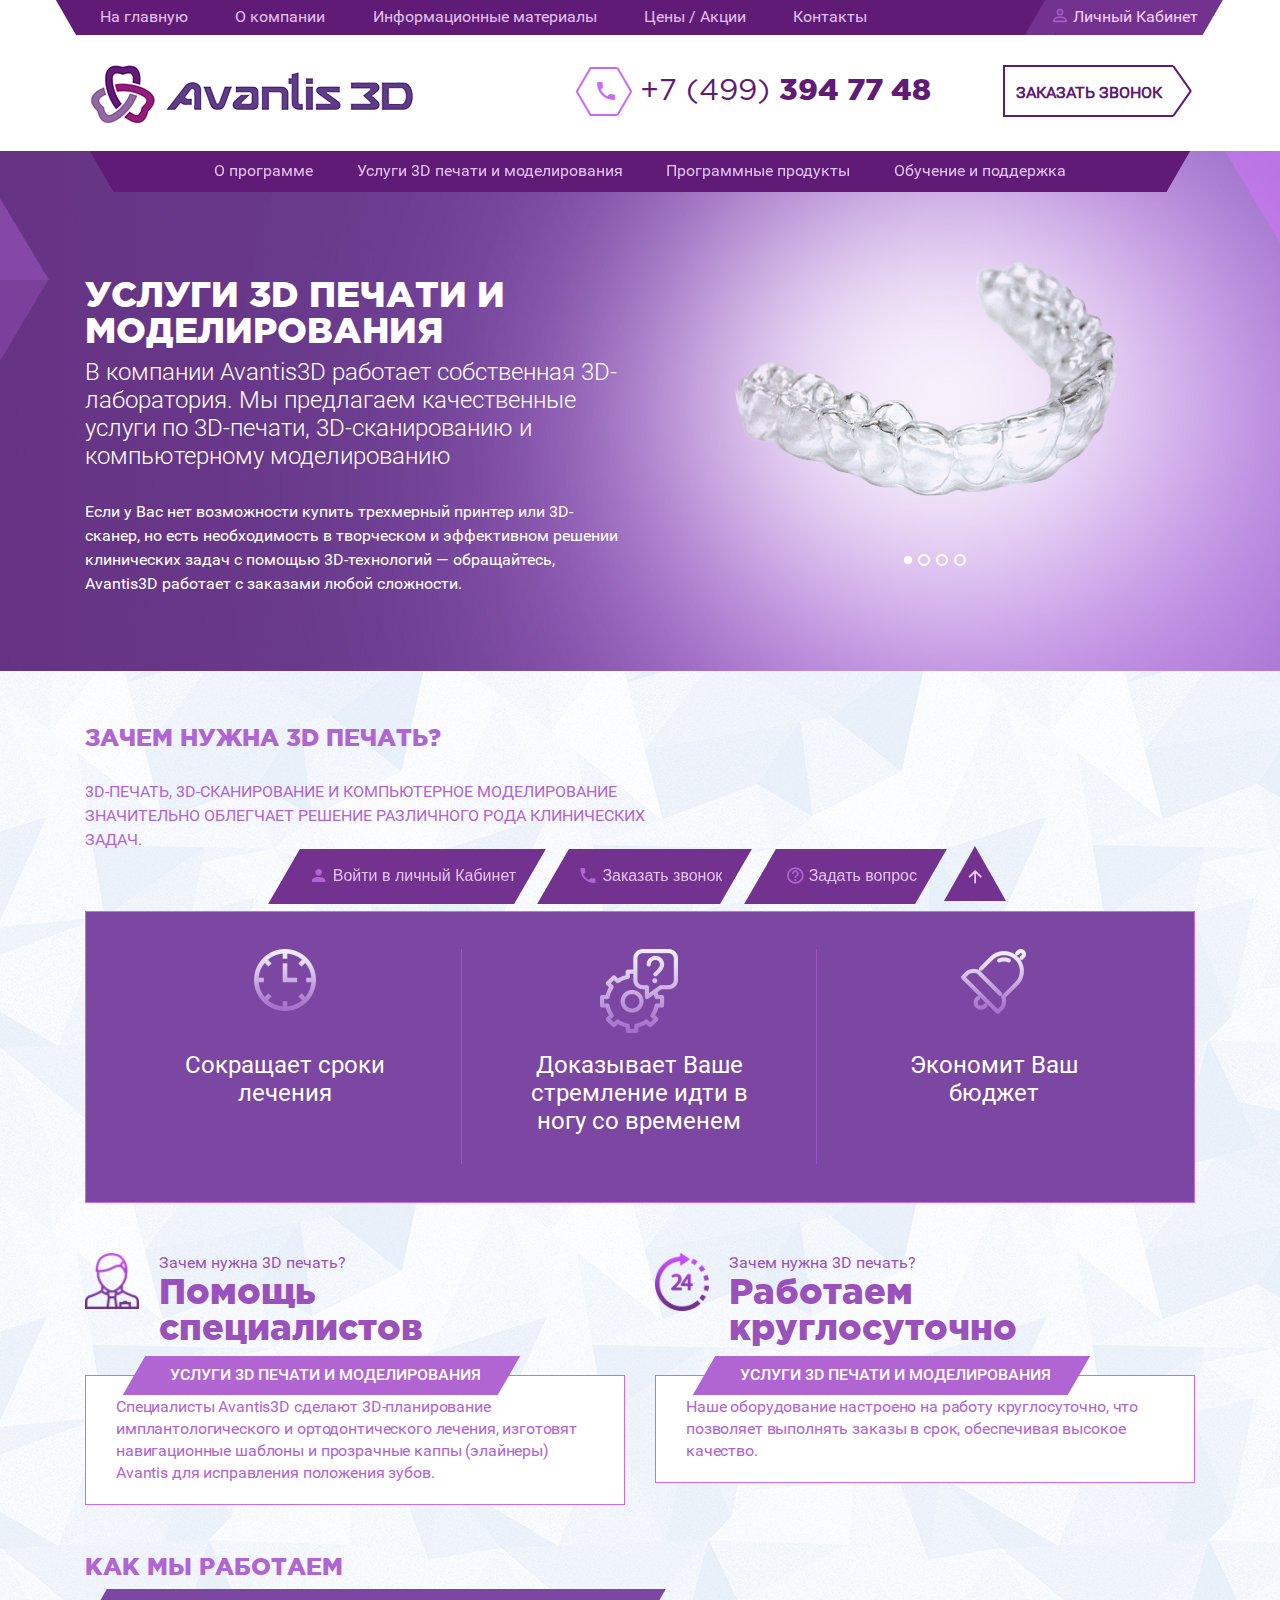
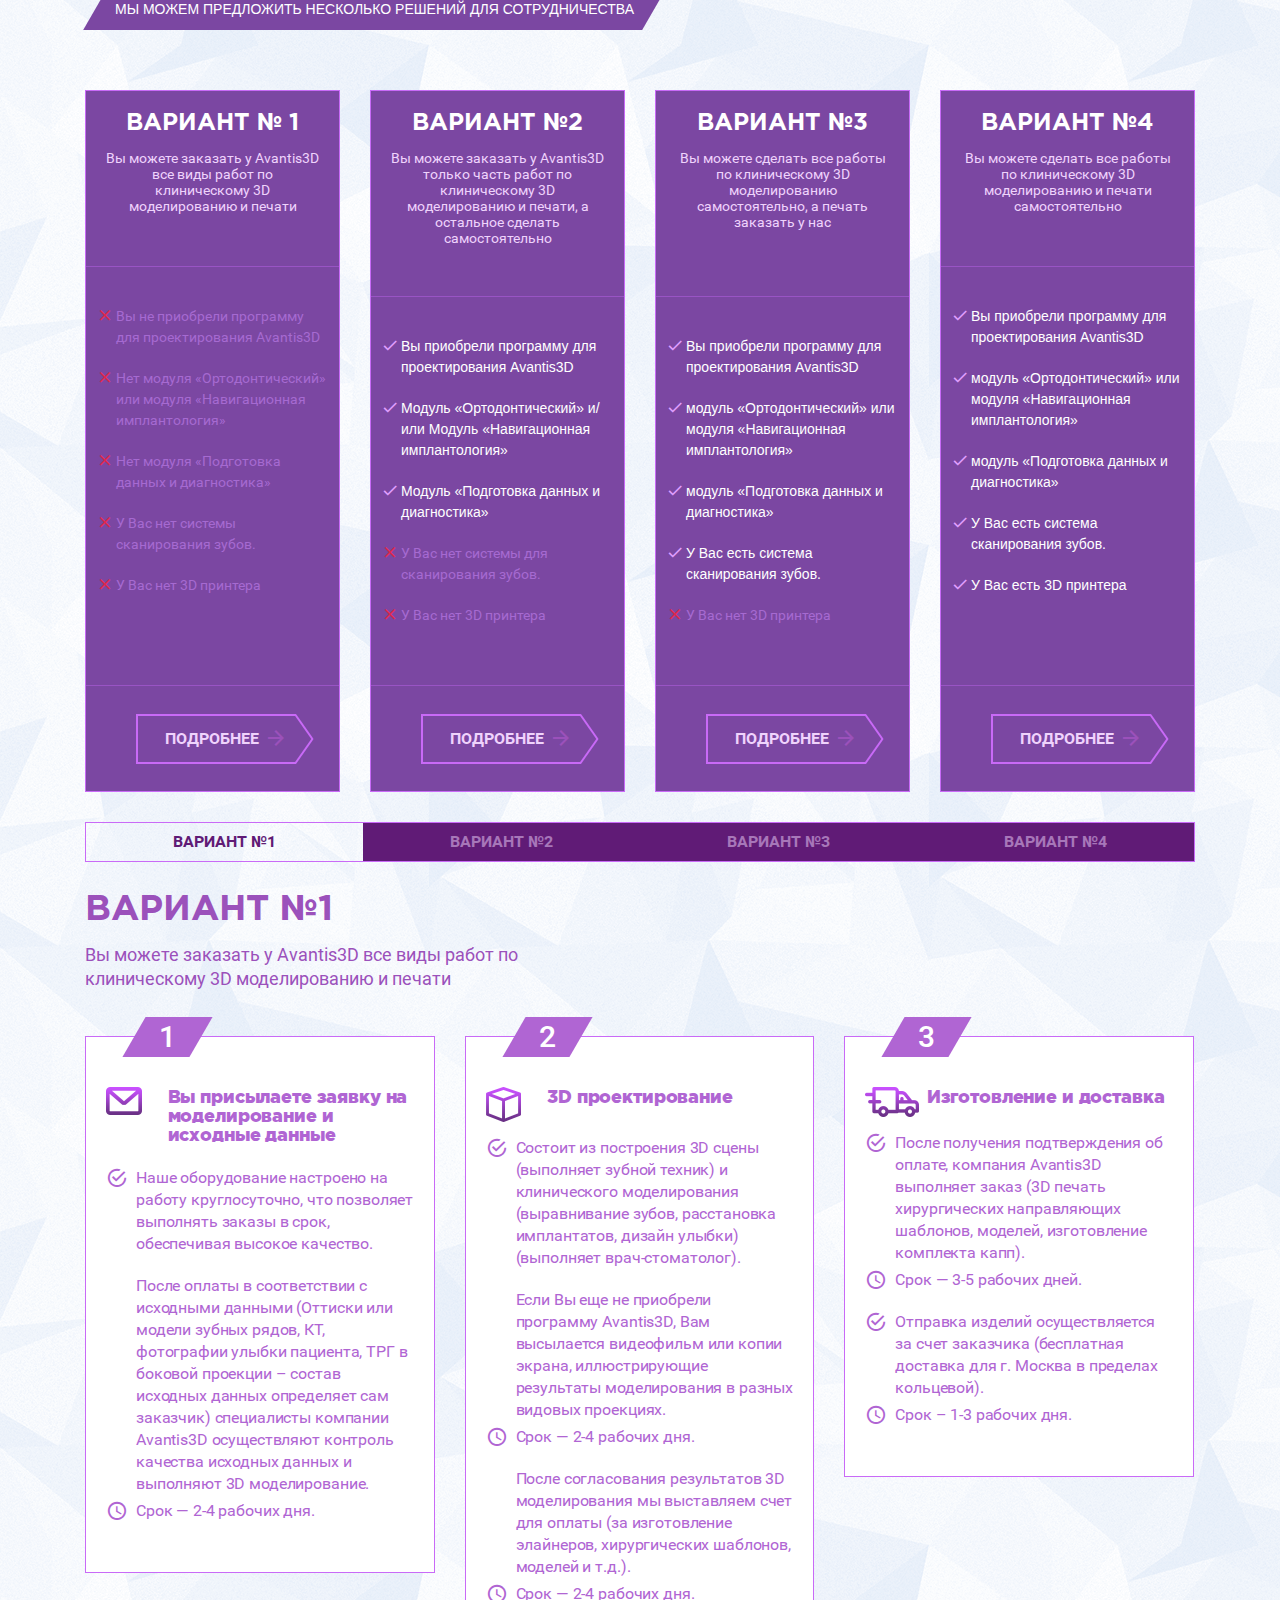
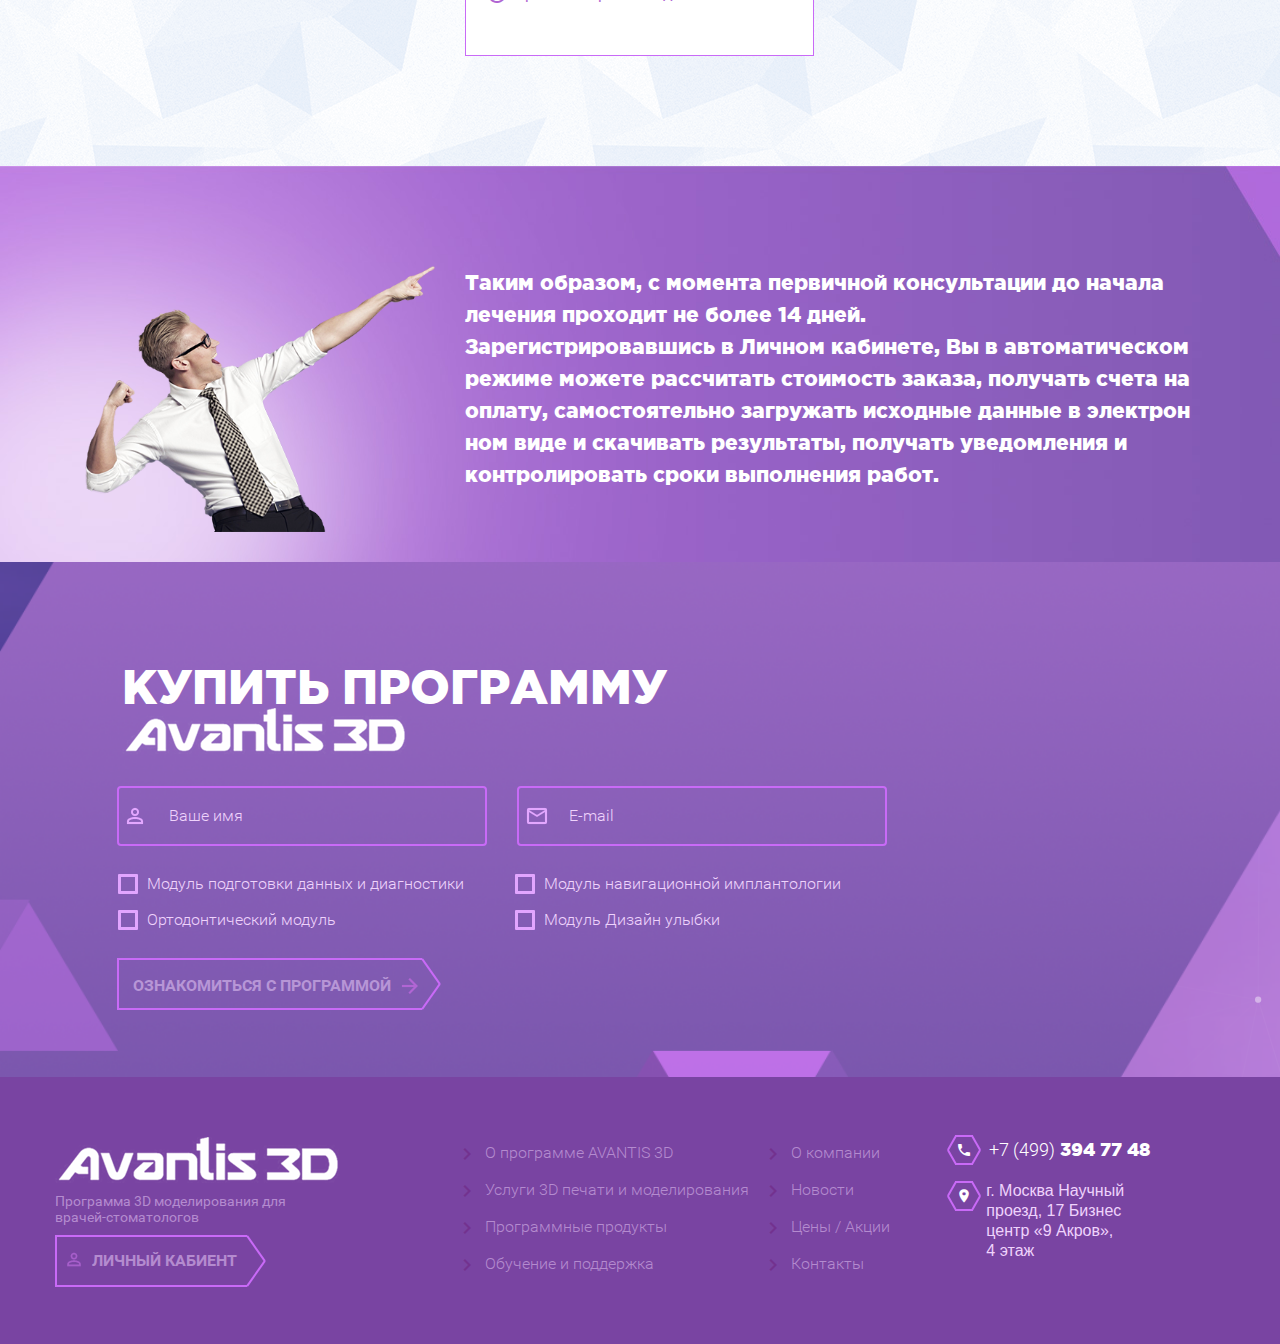
<file: service-page.html>
<!DOCTYPE html>
<html class="no-js">
<head>
  <meta charset="utf-8"/>
  <title>Title</title>
  <meta name="viewport" content="width=device-width, initial-scale=1.0"/>
  <link rel="stylesheet" href="css/style.css?timestamp=1487328414713"/>
  <script src="js/ie-detector.js"></script>
  <script src="js/modernizr.js"></script>
  <!--[if lte IE 9]><meta http-equiv="X-UA-Compatible" content="IE=edge"/><![endif]-->

  <!--
    <link rel="shortcut icon" href="favicon.ico"/>
    <meta name="keywords" content=""/>
    <meta name="description" content=""/>
    <meta name="author" content="">
    <meta name="robots" content="index,follow">
    <meta name="copyright" content="">
  -->

</head>

<body>

<div id="page-wrapper" class="page-wrapper">

<header id="header" class="wrapper header">
    <div class="btn-nav btn-open-nav"></div>
  <div class="container">
      <div class="top-header">
          <div class="row">
              <div class="col-xs-9">
                  <div class="top-nav">
                      <ul>
                          <li>
                              <a href="index.html">На главную</a>
                          </li>
                          <li>
                              <a href="about-page.html">О компании</a>
                          </li>
                          <li>
                              <a href="news-page.html">Информационные материалы</a>
                          </li>
                          <li>
                              <a href="price-page.html">Цены / Акции</a>
                          </li>
                          <li>
                              <a href="contact-page.html">Контакты</a>
                          </li>
                      </ul>
                  </div>
              </div>
              <div class="col-xs-3">
                  <div class="log-block">
                      <a href="#">
                          <span class="ico-log">
                              <img src="image/log-in.png" alt="">
                          </span>
                          Личный Кабинет
                      </a>
                  </div>
              </div>
          </div>

      </div>

  </div>

  <div class="container">
      <div class="info-header">
          <div class="row">
              <div class="col-xs-12">
                  <div class="logo-block">
                      <a href="index.html">
                          <img src="image/logo.png" class="logo-desc" alt="">
                          <img src="image/logo-mob.png" class="logo-mob" alt="">
                      </a>
                  </div>
                  <div class="info-header-tel">
                      <span class="info-tell-icon">
                          <i class="mdi mdi-phone"></i>
                      </span><a href="tel:+74993947748"><span>+7 (499) </span>394 77 48</a>
                  </div>
                  <div class="info-header-call">
                      <a href="#">заказать звонок</a>
                  </div>
              </div>
          </div>
      </div>
  </div>
  <div class="container">
      <div class="bot-header">
          <div class="bot-header-container">
              <div class="row">
                  <div class="col-xs-12">
                      <ul>
                          <li>
                              <a href="about-info-page.html">О программе</a>
                          </li>
                          <li>
                              <a href="service-page.html">Услуги 3D печати и моделирования</a>
                          </li>
                          <li>
                              <a href="program-page.html">Программные продукты</a>
                          </li>
                          <li>
                              <a href="support-page.html">Обучение и поддержка</a>
                          </li>
                      </ul>
                  </div>
              </div>
          </div>
      </div>
  </div>
    <div class="top-popup">
        <div class="text-top-popup">
            Зарегистрировавшись в Личном кабинете, Вы в автоматическом режиме можете рассчитать стоимость заказа, получать счета на оплату, самостоятельно загружать исходные данные в электронном виде и скачивать результаты, получать уведомления  и контролировать сроки выполнения работ.
        </div>
    </div>
</header>




  <div id="page-body" class="page-body">
    <section class="top-service wrapper">
      <div class="container">
        <div class="row">
          <div class="col-xs-12 col-md-6">
            <div class="about-info-title">
              Услуги 3D печати и моделирования
              <span>
                В компании Avantis3D работает собственная 3D-лаборатория. Мы предлагаем качественные услуги по 3D-печати, 3D-сканированию и компьютерному моделированию
              </span>
            </div>
            <div class="about-info-text">
              Если у Вас нет возможности купить трехмерный принтер или 3D-сканер, но есть необходимость в творческом и эффективном решении  клинических  задач с помощью 3D-технологий — обращайтесь,  Avantis3D работает с заказами любой сложности.
            </div>
          </div>
          <div class="col-xs-12 col-md-6">
            <div class="service-slider">
              <div class="slide">
                <div class="image-slide">
                  <img src="image/service-slide.png" alt="">
                </div>
              </div>
              <div class="slide">
                <div class="image-slide">
                  <img src="image/service-slide.png" alt="">
                </div>
              </div>
              <div class="slide">
                <div class="image-slide">
                  <img src="image/service-slide.png" alt="">
                </div>
              </div>
              <div class="slide">
                <div class="image-slide">
                  <img src="image/service-slide.png" alt="">
                </div>
              </div>
            </div>
          </div>
        </div>
      </div>
    </section>
    <section class="service-icon-wrapper wrapper">
      <div class="container">
        <div class="service-title-wrap">
          <div class="title-section title-section-purple">
            Зачем нужна 3D печать?
            <span>
              3D-печать, 3D-сканирование и компьютерное моделирование  значительно облегчает решение различного рода  клинических задач.
            </span>
          </div>
        </div>
        <div class="about-icon-container">
          <div class="about-icon-item">
            <div class="about-icon-img">
              <img src="image/about-page-1.png" alt="">
            </div>
            <div class="about-icon-info">
              Сокращает сроки лечения
            </div>
          </div>
          <div class="about-icon-item">
            <div class="about-icon-img">
              <img src="image/about-page-2.png" alt="">
            </div>
            <div class="about-icon-info">
              Доказывает Ваше стремление идти в ногу со временем
            </div>
          </div>
          <div class="about-icon-item">
            <div class="about-icon-img">
              <img src="image/about-page-3.png" alt="">
            </div>
            <div class="about-icon-info">
              Экономит Ваш
              бюджет
            </div>
          </div>
        </div>
      </div>
    </section>
    <section class="wrapper service-info-wrapper">
      <div class="container">
        <div class="row">
          <div class="col-xs-12 col-md-6">
            <div class="service-item">
              <div class="title-service-item">
                <div class="image-block">
                  <img src="image/service-item-1.png" alt="">
                </div>
                <div class="info-block">
                  <span>
                    Зачем нужна 3D печать?
                  </span>
                  Помощь специалистов
                </div>
              </div>
              <div class="item-block">
                <div class="purple-block-content">
                  <div class="top-text-purple">
                    Услуги 3D печати и моделирования
                  </div>
                  <div class="text-purple">
                    Специалисты Avantis3D сделают 3D-планирование  имплантологического и ортодонтического лечения, изготовят навигационные шаблоны и прозрачные каппы (элайнеры) Avantis для исправления положения зубов.
                  </div>
                </div>
              </div>
            </div>
          </div>
          <div class="col-xs-12 col-md-6">
            <div class="service-item">
              <div class="title-service-item">
              <div class="image-block">
                <img src="image/service-item-2.png" alt="">
              </div>
              <div class="info-block">
                <span>
                  Зачем нужна 3D печать?
                </span>
                Работаем круглосуточно
              </div>
            </div>
              <div class="item-block">
                <div class="purple-block-content">
                  <div class="top-text-purple">
                    Услуги 3D печати и моделирования
                  </div>
                  <div class="text-purple">
                    Наше оборудование настроено на работу круглосуточно, что позволяет выполнять заказы в срок, обеспечивая высокое качество.
                  </div>
                </div>
              </div>
            </div>
          </div>
        </div>
      </div>
    </section>
    <section id="service-work" class="wrapper service-work">
      <div class="container">
        <div class="service-work-title">
          <div class="title-section title-section-purple">
            Как мы работаем
          </div>
          <div class="title-text">
            Мы можем предложить несколько решений для сотрудничества
          </div>
        </div>
        <div class="row">
          <div class="col-xs-12 col-sm-6 col-md-3 service-work-item">
            <div class="service-work-item-container">
              <div class="title-work-block">
                Вариант № 1
                <span>
                  Вы можете заказать у Avantis3D  все виды работ по клиническому 3D моделированию  и печати
                </span>
              </div>
              <div class="center-work-block">
                <ul>
                  <li class="false-item">
                    Вы не приобрели программу для проектирования Avantis3D
                  </li>
                  <li class="false-item">
                    Нет модуля «Ортодонтический» или модуля «Навигационная имплантология»
                  </li>
                  <li class="false-item">
                    Нет модуля «Подготовка данных и диагностика»
                  </li>
                  <li class="false-item">
                    У Вас нет системы  сканирования зубов.
                  </li>
                  <li class="false-item">
                    У Вас нет 3D принтера
                  </li>
                </ul>
              </div>
              <div class="bot-work-block">
                <a href="#tab-1">Подробнее</a>
              </div>
            </div>
          </div>
          <div class="col-xs-12 col-sm-6 col-md-3 service-work-item">
            <div class="service-work-item-container">
              <div class="title-work-block">
                Вариант №2
                <span>
                  Вы можете заказать у Avantis3D  только часть работ по клиническому 3D моделированию  и печати, а остальное сделать самостоятельно
                </span>
              </div>
              <div class="center-work-block">
                <ul>
                  <li class="true-item">
                    Вы приобрели программу для проектирования Avantis3D
                  </li>
                  <li class="true-item">
                    Модуль «Ортодонтический» и/или Модуль «Навигационная имплантология»
                  </li>
                  <li class="true-item">
                    Модуль «Подготовка данных и диагностика»
                  </li>
                  <li class="false-item">
                    У Вас нет системы для сканирования зубов.
                  </li>
                  <li class="false-item">
                    У Вас нет 3D принтера
                  </li>
                </ul>
              </div>
              <div class="bot-work-block">
                <a href="#tab-2">Подробнее</a>
              </div>
            </div>
          </div>
          <div class="col-xs-12 col-sm-6 col-md-3 service-work-item">
            <div class="service-work-item-container">
              <div class="title-work-block">
                Вариант №3
                <span>
                  Вы можете сделать все работы по клиническому 3D моделированию самостоятельно, а печать заказать у нас
                </span>
              </div>
              <div class="center-work-block">
                <ul>
                  <li class="true-item">
                    Вы приобрели программу для проектирования Avantis3D
                  </li>
                  <li class="true-item">
                    модуль «Ортодонтический» или модуля «Навигационная имплантология»
                  </li>
                  <li class="true-item">
                    модуль «Подготовка данных и диагностика»
                  </li>
                  <li class="true-item">
                    У Вас есть система сканирования зубов.
                  </li>
                  <li class="false-item">
                    У Вас нет 3D принтера
                  </li>
                </ul>
              </div>
              <div class="bot-work-block">
                <a href="#tab-3">Подробнее</a>
              </div>
            </div>
          </div>
          <div class="col-xs-12 col-sm-6 col-md-3 service-work-item">
            <div class="service-work-item-container">
              <div class="title-work-block">
                Вариант №4
                <span>
                  Вы можете сделать все работы по клиническому 3D моделированию  и печати самостоятельно
                </span>
              </div>
              <div class="center-work-block">
                <ul>
                  <li class="true-item">
                    Вы приобрели программу для проектирования Avantis3D
                  </li>
                  <li class="true-item">
                    модуль «Ортодонтический» или модуля «Навигационная имплантология»
                  </li>
                  <li class="true-item">
                    модуль «Подготовка данных и диагностика»
                  </li>
                  <li class="true-item">
                    У Вас есть система  сканирования зубов.
                  </li>
                  <li class="true-item">
                    У Вас есть 3D принтера
                  </li>
                </ul>
              </div>
              <div class="bot-work-block">
                <a href="#tab-4">Подробнее</a>
              </div>
            </div>
          </div>
        </div>
      </div>
    </section>
    <section class="wrapper tab-service-wrapper">
      <div class="container">
        <div class="tab-service">
          <div class="tab-nav">
            <ul>
              <li>
                <a href="#tab-1" class="active-nav">Вариант №1</a>
                <i class="mdi mdi-0cl"></i>
              </li>
              <li>
                <a href="#tab-2">Вариант №2</a>
              </li>
              <li>
                <a href="#tab-3">Вариант №3</a>
              </li>
              <li>
                <a href="#tab-4">Вариант №4</a>
              </li>
            </ul>
          </div>
          <div class="tab-container">
            <div id="tab-1" class="tab active">
              <div class="title-tab">
                Вариант №1
                <span>
                  Вы можете заказать у Avantis3D  все виды работ по клиническому 3D моделированию  и печати
                </span>
              </div>
              <div class="item-block-container">
                <div class="item-block">
                  <div class="purple-block-content">
                    <div class="top-text-purple">
                      1
                    </div>
                    <div class="text-purple">
                      <div class="title-item">
                      <span class="title-item__ico">
                        <img src="image/title-serv-ico.png" alt="">
                      </span>
                      <span class="title-item__info">
                        Вы присылаете  заявку на моделирование и исходные данные
                      </span>
                      </div>
                      <div class="list-service">
                        <p>
                          Наше оборудование настроено на работу круглосуточно, что позволяет выполнять заказы в срок, обеспечивая высокое качество.
                        </p>
                        <p>
                          После оплаты в соответствии с исходными данными (Оттиски или модели зубных рядов, КТ, фотографии улыбки пациента, ТРГ в боковой проекции – состав исходных данных определяет сам заказчик) специалисты компании Avantis3D осуществляют контроль качества исходных данных и выполняют 3D моделирование.
                        </p>
                      </div>
                      <div class="time-service">
                        Срок  —  2-4 рабочих дня.
                      </div>
                    </div>
                  </div>
                </div>
                <div class="item-block">
                  <div class="purple-block-content">
                    <div class="top-text-purple">
                      2
                    </div>
                    <div class="text-purple">
                      <div class="title-item">
                      <span class="title-item__ico">
                        <img src="image/title-serv-ico-2.png" alt="">
                      </span>
                      <span class="title-item__info">
                        3D проектирование
                      </span>
                      </div>
                      <div class="list-service">
                        <p>
                          Состоит из построения 3D сцены (выполняет зубной техник) и клинического моделирования (выравнивание зубов, расстановка имплантатов, дизайн улыбки)(выполняет врач-стоматолог).
                        </p>
                        <p>
                          Если Вы еще не приобрели программу Avantis3D, Вам высылается видеофильм или копии экрана, иллюстрирующие результаты моделирования в разных видовых проекциях.
                        </p>
                      </div>
                      <div class="time-service">
                        Срок  —  2-4 рабочих дня.
                      </div>
                      <div class="text-service">
                        <p>
                          После согласования результатов 3D моделирования  мы выставляем счет для оплаты (за изготовление элайнеров, хирургических шаблонов, моделей и т.д.).
                        </p>
                      </div>
                      <div class="time-service">
                        Срок  —  2-4 рабочих дня.
                      </div>
                    </div>
                  </div>
                </div>
                <div class="item-block">
                  <div class="purple-block-content">
                    <div class="top-text-purple">
                      3
                    </div>
                    <div class="text-purple">
                      <div class="title-item">
                      <span class="title-item__ico">
                        <img src="image/title-serv-ico-3.png" alt="">
                      </span>
                      <span class="title-item__info">
                        Изготовление и доставка
                      </span>
                      </div>
                      <div class="list-service">
                        <p>
                          После получения подтверждения об оплате, компания Avantis3D выполняет  заказ (3D печать хирургических направляющих шаблонов, моделей, изготовление комплекта капп).
                        </p>
                      </div>
                      <div class="time-service">
                        Срок — 3-5 рабочих дней.
                      </div>
                      <div class="list-service">
                        <p>
                          Отправка изделий осуществляется за счет заказчика (бесплатная доставка для г. Москва в пределах кольцевой).
                        </p>
                      </div>
                      <div class="time-service">
                        Срок – 1-3 рабочих дня.
                      </div>
                    </div>
                  </div>
                </div>
              </div>
            </div>
            <div id="tab-2" class="tab">
              <div class="title-tab">
                Вариант №2
                <span>
                  Вы можете заказать у Avantis3D  все виды работ по клиническому 3D моделированию  и печати
                </span>
              </div>
              <div class="item-block-container">
                  <div class="item-block">
                    <div class="purple-block-content">
                      <div class="top-text-purple">
                        1
                      </div>
                      <div class="text-purple">
                        <div class="title-item">
                      <span class="title-item__ico">
                        <img src="image/title-serv-ico.png" alt="">
                      </span>
                      <span class="title-item__info">
                        Вы присылаете  заявку на моделирование и исходные данные
                      </span>
                        </div>
                        <div class="list-service">
                          <p>
                            В соответствии с заявкой мы выставляем счет для оплаты (за моделирование).
                          </p>
                        </div>
                        <div class="time-service">
                          Срок  —  1-2 рабочих дня
                        </div>
                        <div class="text-service">
                          <p>
                            После оплаты в соответствии с исходными данными (Оттиски или модели зубных рядов, КТ, фотографии улыбки пациента, ТРГ в боковой проекции – состав исходных данных определяет сам заказчик) специалисты компании Avantis3D осуществляют контроль качества исходных данных и выполняют 3D моделирование.
                          </p>
                        </div>
                      </div>
                    </div>
                  </div>
                  <div class="item-block">
                    <div class="purple-block-content">
                      <div class="top-text-purple">
                        3
                      </div>
                      <div class="text-purple">
                        <div class="title-item">
                      <span class="title-item__ico">
                        <img src="image/title-serv-ico-5.png" alt="">
                      </span>
                      <span class="title-item__info">
                        Вы выполняете клиническое 3D моделирование
                      </span>
                        </div>
                        <div class="list-service">
                          <p>
                            С помощью программы Авантис 3D Вы осуществляете выравнивание зубов, или расстановку имплантатов, или дизайн улыбки.
                          </p>
                          <p>
                            Результаты моделирования сохраняете в программе и через Интернет отсылаете обратно нам с заявкой на изготовление необходимых изделий (моделей, капп, шаблонов и т.д.)
                          </p>
                        </div>
                      </div>
                    </div>
                  </div>
                  <div class="item-block">
                    <div class="purple-block-content">
                      <div class="top-text-purple">
                        4
                      </div>
                      <div class="text-purple">
                        <div class="title-item">
                      <span class="title-item__ico">
                        <img src="image/title-serv-ico-3.png" alt="">
                      </span>
                      <span class="title-item__info">
                        Изготовление и доставка
                      </span>
                        </div>
                        <div class="list-service">
                          <p>
                            После получения подтверждения об оплате, компания Avantis 3D выполняет  заказ (3D печать хирургических направляющих шаблонов, моделей, изготовление комплекта капп).
                          </p>
                        </div>
                        <div class="time-service">
                          Срок — 3-5 рабочих дней.
                        </div>
                        <div class="title-text">
                          <p>
                            Отправка изделий осуществляется за счет заказчика (бесплатная доставка для г. Москва в пределах кольцевой).
                          </p>
                        </div>
                        <div class="time-service">
                          Срок – 1-3 рабочих дня
                        </div>
                      </div>
                    </div>
                  </div>
                  <div class="item-block">
                    <div class="purple-block-content">
                      <div class="top-text-purple">
                        2
                      </div>
                      <div class="text-purple">
                        <div class="title-item">
                      <span class="title-item__ico">
                        <img src="image/title-serv-ico-2.png" alt="">
                      </span>
                      <span class="title-item__info">
                        3D проектирование
                      </span>
                        </div>
                        <div class="list-service">
                          <p>
                            Мы осуществляем работы по составлению 3D сцены и направляем ее заказчику через Интернет для дальнейшего клинического 3D моделирования.
                          </p>
                        </div>
                        <div class="time-service">
                          Срок  —  1-2 рабочих дня.
                        </div>
                        <div class="text-service">
                          <p>
                            Отправка изделий осуществляется за счет заказчика (бесплатная доставка для г. Москва в пределах кольцевой).
                            Срок – 1-3рабочих дня.
                          </p>
                        </div>
                      </div>
                    </div>
                  </div>
              </div>
            </div>
            <div id="tab-3" class="tab">
              <div class="title-tab">
                Вариант №3
                <span>
                  Вы можете заказать у Avantis3D  все виды работ по клиническому 3D моделированию  и печати
                </span>
              </div>
              <div class="item-block-container">
                <div class="item-block">
                  <div class="purple-block-content">
                    <div class="top-text-purple">
                      1
                    </div>
                    <div class="text-purple">
                      <div class="title-item">
                      <span class="title-item__ico">
                        <img src="image/title-serv-ico.png" alt="">
                      </span>
                      <span class="title-item__info">
                        Вы самостоятельно создаете 3D сцену и осуществляете 3D моделирование
                      </span>
                      </div>
                      <div class="list-service">
                        <p>
                          С помощью программы Авантис 3D Вы осуществляете выравнивание зубов, или расстановку имплантатов, или дизайн улыбки. Результаты моделирования сохраняете в программе и через Интернет отсылаете нам с заявкой на изготовление необходимых изделий (моделей, капп, шаблонов и т.д.)
                        </p>
                        <p>
                          Специалисты компании Avantis3D осуществляют контроль качества всех объектов для 3D печати и, в соответствии с заявкой, выставляют счет.
                        </p>
                      </div>
                      <div class="time-service">
                        Срок  —  1-2 рабочих дня.
                      </div>
                    </div>
                  </div>
                </div>
                <div class="item-block">
                  <div class="purple-block-content">
                    <div class="top-text-purple">
                      2
                    </div>
                    <div class="text-purple">
                      <div class="title-item">
                      <span class="title-item__ico">
                        <img src="image/title-serv-ico-3.png" alt="">
                      </span>
                      <span class="title-item__info">
                        Изготовление и доставка
                      </span>
                      </div>
                      <div class="list-service">
                        <p>
                          После получения подтверждения об оплате, компания Avantis3D выполняет  заказ
                        </p>
                     </div>
                      <div class="time-service">
                        Срок — 3-5 рабочих дней.
                      </div>
                      <div class="c">
                        <p>
                          Отправка изделий осуществляется за счет заказчика (бесплатная доставка для г. Москва в пределах кольцевой).
                        </p>
                      </div>
                      <div class="time-service">
                        Срок – 1-3 рабочих дня.
                      </div>
                    </div>
                  </div>
                </div>
              </div>
            </div>
            <div id="tab-4" class="tab">
              <div class="title-tab">
                Вариант №4
                <span>
                  Вы можете заказать у Avantis3D  все виды работ по клиническому 3D моделированию  и печати
                </span>
              </div>
              <div class="item-block-container">
                <div class="item-block">
                  <div class="purple-block-content">
                    <div class="top-text-purple">
                      1
                    </div>
                    <div class="text-purple">
                      <div class="title-item">
                      <span class="title-item__ico">
                        <img src="image/title-serv-ico.png" alt="">
                      </span>
                      <span class="title-item__info">
                        Вы самостоятельно создаете 3D сцену и осуществляете 3D моделирование
                      </span>
                      </div>
                      <div class="list-service">
                        <p>
                          С помощью программы Авантис 3D Вы осуществляете выравнивание зубов, или расстановку имплантатов, или дизайн улыбки. Результаты моделирования сохраняете в программе и через Интернет отсылаете нам с заявкой на изготовление необходимых изделий (моделей, капп, шаблонов и т.д.)
                        </p>
                        <p>
                          Специалисты компании Avantis3D осуществляют контроль качества всех объектов для 3D печати и, в соответствии с заявкой, выставляют счет.
                        </p>
                      </div>
                      <div class="time-service">
                        Срок  —  1-2 рабочих дня.
                      </div>
                    </div>
                  </div>
                </div>
                <div class="item-block">
                  <div class="purple-block-content">
                    <div class="top-text-purple">
                      2
                    </div>
                    <div class="text-purple">
                      <div class="title-item">
                      <span class="title-item__ico">
                        <img src="image/title-serv-ico-3.png" alt="">
                      </span>
                      <span class="title-item__info">
                        Изготовление и доставка
                      </span>
                      </div>
                      <div class="list-service">
                        <p>
                          После получения подтверждения об оплате, компания Avantis3D выполняет  заказ
                        </p>
                      </div>
                      <div class="time-service">
                        Срок — 3-5 рабочих дней.
                      </div>
                      <div class="c">
                        <p>
                          Отправка изделий осуществляется за счет заказчика (бесплатная доставка для г. Москва в пределах кольцевой).
                        </p>
                      </div>
                      <div class="time-service">
                        Срок – 1-3 рабочих дня.
                      </div>
                    </div>
                  </div>
                </div>
              </div>
            </div>
          </div>
        </div>
      </div>
    </section>
    <section class="banner-service wrapper">
      <div class="container">
        <div class="row">
          <div class="col-xs-12 col-md-4">
            <div class="banner-image">
              <img src="image/banner-serv.png" alt="">
            </div>
          </div>
          <div class="col-xs-12 col-md-8">
            <div class="banner-text">
              Таким образом, с момента первичной консультации до начала лечения проходит не более 14 дней.
              <br>
              Зарегистрировавшись в Личном кабинете, Вы в автоматическом режиме можете рассчитать стоимость заказа, получать счета на оплату, самостоятельно загружать исходные данные в электрон
              ном виде и скачивать результаты, получать уведомления  и контролировать сроки выполнения работ.
            </div>
          </div>
        </div>
      </div>
    </section>
    <section class="wrapper banner-home">
      <div class="great-bg">
        <div class="banner-home">
          <div class="container">
            <div class="title-banner-home">
              <div class="title-section">
                Купить программу
              </div>
              <div class="title-about-text">
                <img src="image/section-logo.png" alt="">
              </div>
            </div>
            <div class="row">
              <div class="col-xs-12 col-md-9">
                <div class="form-banner-home">
                  <form action="#">
                    <input type="text" placeholder="Ваше имя">
                    <input type="email" placeholder="E-mail">
                    <label class="banner-check">
                      <input class="checkbox" type="checkbox">
                      <span>
                        Модуль подготовки данных и диагностики
                      </span>
                    </label>
                    <label class="banner-check">
                      <input class="checkbox" type="checkbox">
                      <span>
                        Модуль навигационной имплантологии
                      </span>
                    </label>
                    <label class="banner-check">
                      <input class="checkbox" type="checkbox">
                      <span>
                        Ортодонтический модуль
                      </span>
                    </label>
                    <label class="banner-check">
                      <input class="checkbox" type="checkbox">
                      <span>
                        Модуль Дизайн улыбки
                      </span>
                    </label>
                    <label for="submit-banner">
                      <input id="submit-banner" type="submit" value="Ознакомиться с программой">
                    </label>
                  </form>
                </div>
              </div>
            </div>
          </div>
        </div>
      </div>
      <div class="right-image">
        <img src="image/banner-home-img.png" alt="">
      </div>
    </section>
  </div>

<div class="footer-btn">
    <div class="footer-btn-item item-log">
        <a href="#">
            Войти в личный Кабинет
        </a>
        <div class="top-popup">
            <div class="text-top-popup">
                Зарегистрировавшись в Личном кабинете, Вы в автоматическом режиме можете рассчитать стоимость заказа, получать счета на оплату, самостоятельно загружать исходные данные в электронном виде и скачивать результаты, получать уведомления  и контролировать сроки выполнения работ.
            </div>
        </div>
    </div>
    <div class="footer-btn-item item-tell">
        <a href="#">
            Заказать звонок
        </a>
    </div>
    <div class="footer-btn-item item-qwe">
        <a href="#">
            Задать вопрос
        </a>
    </div>
    <div class="to-top">
        <span>
            <i class="mdi mdi-arrow-up"></i>
        </span>
    </div>
</div>
<div class="call-popup popup-item">
    <div class="popup-wrap">
        <div class="container-popup">
            <div class="close-popup"></div>
            <div class="title-popup">
                Заказать звонок
            </div>
            <div class="text-popup">
                Если у Вас возникли вопросы по программному обеспечению Avantis 3D или услугам проектирования и 3D печати, оставьте номер телефона. Наш специалист свяжется с Вами и ответит на любые вопросы.
            </div>
            <div class="call-popup-form">
                <form action="#">
                    <label for="call-name-popup">
                        <input type="text" id="call-name-popup" placeholder="Ваше имя">
                    </label>
                    <label for="call-tel-popup">
                        <input type="tel" id="call-tel-popup" placeholder="Телефон">
                    </label>
                    <label for="call-btn-popup">
                        <input type="submit" id="call-btn-popup" value="Перезвоните мне">
                    </label>
                </form>
            </div>
        </div>
    </div>
    <div class="overlay-popup"></div>
</div>
<div class="question-popup popup-item">
    <div class="popup-wrap">
        <div class="container-popup">
            <div class="close-popup"></div>
            <div class="question-popup-form">
                <form action="#">
                    <div class="title-popup">
                        Заказать звонок
                    </div>
                    <div class="radio-block">
                        <label><input type="radio"  name="radio-1"/> <span>Разработчику</span></label>
                        <label><input type="radio" checked name="radio-1"/> <span>Менеджеру</span></label>
                        <label><input type="radio" name="radio-1"/> <span>врачу</span></label>
                    </div>
                    <div class="text-popup">
                        Если у Вас возникли вопросы по программному обеспечению Avantis 3D или услугам проектирования и 3D печати, оставьте номер телефона. Наш специалист свяжется с Вами и ответит на любые вопросы.
                    </div>
                    <label for="question-name-popup">
                        <input type="text" id="question-name-popup" placeholder="Ваше имя">
                    </label>
                    <label for="question-tel-popup">
                        <input type="tel" id="question-tel-popup" placeholder="Телефон">
                    </label>
                    <textarea placeholder="Вопрос" class="popup-area"></textarea>
                    <div class="capcha">
                        <img src="image/capcha.jpg" alt="">
                    </div>
                    <label for="question-btn-popup">
                        <input type="submit" id="question-btn-popup" value="Перезвоните мне">
                    </label>
                </form>
            </div>
        </div>
    </div>
    <div class="overlay-popup"></div>
</div>
<footer id="footer" class="wrapper footer">
    <div class="top-footer">
        <div class="container">
            <div class="row">
                <div class="col-xs-12 col-md-4">
                    <div class="logo-footer">
                        <a href="index.html">
                            <img src="image/section-logo.png" alt="">
                        </a>
                        <div class="logo-text">
                            Программа 3D моделирования  для врачей-стоматологов
                        </div>
                        <div class="logo-text-link">
                            <a href="#">
                                 <span class="ico-log">
                                    <img src="image/log-in.png" alt="">
                                 </span>
                                Личный кабиент
                            </a>
                            <div class="top-popup">
                                <div class="text-top-popup">
                                    Зарегистрировавшись в Личном кабинете, Вы в автоматическом режиме можете рассчитать стоимость заказа, получать счета на оплату, самостоятельно загружать исходные данные в электронном виде и скачивать результаты, получать уведомления  и контролировать сроки выполнения работ.
                                </div>
                            </div>
                        </div>
                    </div>
                </div>
                <div class="col-xs-12 col-md-5">
                    <div class="footer-nav">
                        <ul class="left-nav">
                            <li>
                                <a href="about-info-page.html">О программе AVANTIS 3D</a>
                            </li>
                            <li>
                                <a href="service-page.html">Услуги 3D печати и моделирования</a>
                            </li>
                            <li>
                                <a href="program-page.html">Программные продукты</a>
                            </li>
                            <li>
                                <a href="support-page.html">Обучение и поддержка</a>
                            </li>
                        </ul>
                        <ul class="right-nav">
                            <li>
                                <a href="about-page.html">О компании</a>
                            </li>
                            <li>
                                <a href="post-page.html">Новости</a>
                            </li>
                            <li>
                                <a href="price-page.html">Цены / Акции</a>
                            </li>
                            <li>
                                <a href="contact-page.html">Контакты</a>
                            </li>
                        </ul>
                    </div>
                </div>
                <div class="col-xs-12 col-md-3">
                    <div class="footer-contact">
                        <div class="footer-contact-item footer-tell">
                            <span class="ico">
                                <i class="mdi mdi-phone"></i>
                            </span>
                            <a href="tel:+74993947748"><span>+7 (499)</span> 394 77 48</a>
                        </div>
                        <div class="footer-contact-item footer-address">
                            <span class="ico">
                                <i class="mdi mdi-map-marker"></i>
                            </span>
                            <span class="text-footer-address">
                                г. Москва
                                Научный проезд, 17
                                Бизнес центр «9 Акров»,
                                4 этаж
                            </span>
                        </div>
                    </div>
                </div>
            </div>
        </div>
    </div>
    <div class="bot-footer">
        <div class="container">
            <span>Все права защищенны AVANTIS3D © 2016</span>
        </div>
    </div>
</footer>


</div>


<!-- scripts
___________________________________________________________________________-->
<script src="js/libs.js"></script>
<script src="js/common.js?timestamp=1487328414713"></script>
<script src="//localhost:35729/livereload.js"></script>

</body>
<script>

</script>
</html>
</file>
<file: css/style.css>
@import url('https://fonts.googleapis.com/css?family=Open+Sans:300,300i,400,400i,600,600i,700,700i,800,800i&subset=cyrillic');
@import url(materialdesignicons.min.css);
@import url(jquery.fancybox.css);
/* reset styles
-----------------------------------------------------------------------------*/
html,
body,
div,
span,
applet,
object,
iframe,
h1,
h2,
h3,
h4,
h5,
h6,
p,
blockquote,
pre,
a,
abbr,
acronym,
address,
big,
cite,
code,
del,
dfn,
em,
font,
img,
ins,
kbd,
q,
s,
samp,
strike,
strong,
tt,
var,
b,
u,
i,
center,
dl,
dt,
dd,
ol,
ul,
li,
fieldset,
form,
label,
legend {
  margin: 0;
  padding: 0;
  border: 0;
  outline: 0;
  font-size: 100%;
  vertical-align: baseline;
  background: transparent;
}
table,
caption,
tbody,
tfoot,
thead,
tr,
th,
td {
  margin: 0;
  padding: 0;
  outline: 0;
  font-size: 100%;
  vertical-align: top;
}
table {
  border-collapse: collapse;
  border-spacing: 0;
}
blockquote,
q {
  quotes: none;
}
blockquote:before,
q:before,
blockquote:after,
q:after {
  content: '';
}
input:focus,
textarea:focus,
a:focus,
button:focus,
select:focus {
  outline: 0;
}
ins {
  text-decoration: none;
}
del,
s,
strike {
  text-decoration: line-through;
}
html {
  -ms-text-size-adjust: 100%;
  -webkit-text-size-adjust: 100%;
}
article,
aside,
details,
figcaption,
figure,
footer,
header,
hgroup,
main,
nav,
section,
summary {
  display: block;
  margin: 0;
}
/* Common classes
-----------------------------------------------------------------------------*/
.clear {
  clear: both;
}
.clear-fix:after,
.container:after,
.container-fluid:after,
.row:after {
  content: '';
  clear: both;
  display: table;
  width: 100%;
}
.webkit-flicker-fix {
  -webkit-backface-visibility: hidden;
}
.webkit-border-radius-fix {
  -webkit-mask-image: -webkit-radial-gradient(circle, #ffffff, #000000);
  -webkit-backface-visibility: hidden;
}
/* positioning
-----------------------------------------------------------------------------*/
.pa {
  position: absolute;
}
.pr {
  position: relative;
}
.fl {
  float: left;
}
.fr {
  float: right;
}
/* sizing
-----------------------------------------------------------------------------*/
.full-width,
input[type=text],
input[type=password],
input[type=email],
input[type=search],
input[type=tel],
input[type=url],
textarea,
input[type=date],
input[type=datetime],
input[type=datetime-local],
input[type=month],
input[type=time],
input[type=week],
input[type=number],
input[type=range],
input[type=color] {
  box-sizing: border-box;
  width: 100%;
}
/* transitions
-----------------------------------------------------------------------------*/
a,
a *,
a:before,
a:after {
  transition: all 200ms ease;
}
/*colors
-----------------------------------------------------------------------------*/
.white-logo {
  display: block;
}
@media (max-width: 1300px) {
  .white-logo {
    display: none;
  }
}
.purple-logo {
  display: none;
}
@media (max-width: 1300px) {
  .purple-logo {
    display: block;
  }
}
.title-top-bef:before {
  position: absolute;
  content: '';
  left: 250px;
  top: -50px;
  z-index: 50;
  background: url("../image/top-bg-title.png") no-repeat;
  width: 100px;
  height: 210px;
}
@media (max-width: 1750px) {
  .title-top-bef:before {
    display: none;
  }
}
.logo-desc {
  display: block;
}
@media (max-width: 768px) {
  .logo-desc {
    display: none;
  }
}
.logo-mob {
  display: none;
}
@media (max-width: 768px) {
  .logo-mob {
    display: block;
  }
}
.ico-desc {
  display: block;
}
@media (max-width: 1300px) {
  .ico-desc {
    display: none;
  }
}
.ico-mob {
  display: none;
}
@media (max-width: 1300px) {
  .ico-mob {
    display: block;
  }
}
.mdi-bef {
  display: inline-block;
  font: normal normal normal 24px/1 "Material Design Icons";
  font-size: inherit;
  text-rendering: auto;
  -webkit-font-smoothing: antialiased;
  -moz-osx-font-smoothing: grayscale;
  -webkit-transform: translate(0, 0);
      -ms-transform: translate(0, 0);
          transform: translate(0, 0);
}
.title-section {
  font-family: "GothamPro Black";
  font-size: 36px;
  line-height: 36px;
  text-transform: uppercase;
  color: #ffffff;
}
@media (max-width: 1300px) {
  .title-section {
    color: #b065d3;
  }
}
@media (max-width: 1300px) {
  .title-section {
    font-size: 24px;
    line-height: 24px;
  }
}
.title-section-purple {
  color: #b065d3;
}
.text-page {
  font-family: "Roboto-Regular";
  font-size: 16px;
  line-height: 24px;
  color: #efd3fc;
}
.border-link {
  position: relative;
  border: 2px solid #601b76;
  border-right: 0;
  padding: 10px;
  height: 52px;
  text-transform: uppercase;
  box-sizing: border-box;
  color: rgba(239, 211, 252, 0.5) !important;
}
.border-link:before,
.border-link:after {
  position: absolute;
  content: '';
  width: 2px;
  height: 31px;
  right: -10px;
}
.border-link:before {
  top: -4px;
  -webkit-transform: rotate(145deg);
      -ms-transform: rotate(145deg);
          transform: rotate(145deg);
}
.border-link:after {
  bottom: -4px;
  -webkit-transform: rotate(-145deg);
      -ms-transform: rotate(-145deg);
          transform: rotate(-145deg);
}
.border-link:hover {
  color: #ffffff !important;
  text-shadow: 0px 0px 10px #be85d7;
}
.border-link:hover i {
  text-shadow: none;
}
.bg-text-purple {
  position: relative;
}
.bg-text-purple:before {
  position: absolute;
  content: '';
  top: 0;
  left: 0;
  width: 100%;
  height: 100%;
  -webkit-transform: skew(-30deg);
      -ms-transform: skew(-30deg);
          transform: skew(-30deg);
  background: #7b47a2;
  z-index: -1;
}
@media (max-width: 992px) {
  .bg-text-purple:before {
    -webkit-transform: skew(0deg);
        -ms-transform: skew(0deg);
            transform: skew(0deg);
  }
}
.purple-block-content {
  position: relative;
  background: #ffffff;
  border: 1px solid #c96af7;
  padding: 20px 30px;
}
@media (max-width: 992px) {
  .purple-block-content {
    margin-bottom: 40px;
  }
}
@media (max-width: 768px) {
  .purple-block-content {
    padding: 20px;
  }
}
.top-text-purple {
  font-size: 16px;
  text-transform: uppercase;
  line-height: 20px;
  color: #ffffff;
  position: absolute !important;
  top: -20px;
  left: 48px;
  padding: 9px 28px 10px 36px;
  z-index: 2;
  font-family: "Roboto-Medium";
  position: relative;
}
.top-text-purple:before {
  position: absolute;
  content: '';
  top: 0;
  left: 0;
  width: 100%;
  height: 100%;
  -webkit-transform: skew(-30deg);
      -ms-transform: skew(-30deg);
          transform: skew(-30deg);
  background: #7b47a2;
  z-index: -1;
}
@media (max-width: 992px) {
  .top-text-purple:before {
    -webkit-transform: skew(0deg);
        -ms-transform: skew(0deg);
            transform: skew(0deg);
  }
}
@media (max-width: 1200px) {
  .top-text-purple {
    background: #b065d3;
    padding: 10px;
  }
}
@media (max-width: 480px) {
  .top-text-purple {
    height: auto;
    position: relative !important;
    left: 0;
    top: 0;
    margin-bottom: 15px;
    text-align: center;
  }
}
.top-text-purple:before {
  background: #b065d3;
}
@media (max-width: 1200px) {
  .top-text-purple:before {
    display: none;
  }
}
.text-purple {
  font-size: 16px;
  line-height: 22px;
  color: #b065d3;
  font-family: "Roboto-Regular";
  letter-spacing: -0.14px;
}
@media (max-width: 992px) {
  .page-body {
    margin-top: 100px;
  }
}
@media (max-width: 1800px) {
  .page-body .container {
    width: 1200px;
  }
}
@media (max-width: 1400px) {
  .page-body .container {
    width: 1140px;
  }
}
@media (max-width: 1200px) {
  .page-body .container {
    width: 970px;
  }
}
@media (max-width: 992px) {
  .page-body .container {
    width: 750px;
  }
}
@media (max-width: 768px) {
  .page-body .container {
    width: 100%;
  }
}
.bread-crumbs {
  padding: 70px 0 55px;
  background: url("../image/bread-bg.png") no-repeat center;
}
@media (max-width: 992px) {
  .bread-crumbs {
    padding: 50px 0 50px;
  }
}
.bread-crumbs .title-banner {
  font-family: "GothamProBold";
  font-size: 48px;
  line-height: 48px;
  text-transform: uppercase;
  color: #ffffff;
  width: 500px;
  margin-left: 100px;
}
@media (max-width: 1200px) {
  .bread-crumbs .title-banner {
    margin-left: 0px;
  }
}
@media (max-width: 768px) {
  .bread-crumbs .title-banner {
    width: 100%;
  }
}
.bread-crumbs .text-banner ul {
  margin-left: 100px;
  list-style: none;
  padding: 0;
}
@media (max-width: 1200px) {
  .bread-crumbs .text-banner ul {
    margin-left: 0px;
  }
}
.bread-crumbs .text-banner li {
  display: inline-block;
}
.bread-crumbs .text-banner li:last-child a:before {
  display: none;
}
.bread-crumbs .text-banner li a {
  display: inline-block;
  text-decoration: none;
  color: #e2b9f6;
  font-size: 14px;
  line-height: 22px;
  margin-right: 10px;
  font-family: 'Open Sans', sans-serif;
  font-weight: 400;
  position: relative;
}
.bread-crumbs .text-banner li a:before {
  position: absolute;
  content: '/';
  right: -5px;
  top: 0;
}
.gradient-left {
  background: #7b47a2;
}
.gradient-right {
  background: #7b47a2;
}
.link-page {
  position: relative;
  display: inline-block;
}
.link-page:before {
  position: absolute;
  display: inline-block;
  font: normal normal normal 24px/1 "Material Design Icons";
  font-size: inherit;
  text-rendering: auto;
  -webkit-font-smoothing: antialiased;
  -moz-osx-font-smoothing: grayscale;
  -webkit-transform: translate(0, 0);
      -ms-transform: translate(0, 0);
          transform: translate(0, 0);
  content: "\F054";
  font-size: 24px;
  color: #9b51bb;
  right: 22px;
  top: 12px;
}
@media (max-width: 1200px) {
  .link-page:before {
    right: 0;
  }
}
.link-page a {
  text-decoration: none;
  display: inline-block;
  font-size: 16px;
  color: #7b47a2;
  border: 2px solid #c96af7;
  border-right: 0;
  padding: 11px 57px 11px 37px;
  text-transform: uppercase;
  box-sizing: border-box;
  font-family: "Roboto-Bold";
}
@media (max-width: 1200px) {
  .link-page a {
    padding: 11px 37px 11px 17px;
  }
}
.link-page a:before,
.link-page a:after {
  position: absolute;
  content: '';
  width: 2px;
  height: 30px;
  right: -9px;
  background: #c96af7;
}
.link-page a:before {
  top: -2px;
  -webkit-transform: rotate(145deg);
      -ms-transform: rotate(145deg);
          transform: rotate(145deg);
}
.link-page a:after {
  bottom: -2px;
  -webkit-transform: rotate(-145deg);
      -ms-transform: rotate(-145deg);
          transform: rotate(-145deg);
}
.link-page a:hover {
  text-shadow: 0px 0px 10px #be85d7;
}
.link-page a:hover i {
  text-shadow: none;
}
.fancybox-wrap .fancybox-skin {
  padding: 0 !important;
}
.fancybox-wrap .fancybox-title-float-wrap {
  width: 100%;
  left: 0;
  white-space: normal;
  height: 100px;
  box-sizing: border-box;
  margin-bottom: 0;
}
.fancybox-wrap .fancybox-title-float-wrap span {
  position: absolute;
  width: 100%;
  left: 0;
  white-space: normal;
  text-align: left;
  background: rgba(176, 101, 201, 0.6);
  box-sizing: border-box;
  border-radius: 0;
  bottom: 0;
  font-size: 14px;
  line-height: 16px;
  text-shadow: none;
}
.fancybox-wrap .fancybox-close {
  position: absolute;
  top: 0;
  right: -50px;
  width: 40px;
  height: 40px;
  cursor: pointer;
  z-index: 8040;
  background-image: none;
  border: 1px solid #c96af7;
  background: #fff;
}
.fancybox-wrap .fancybox-close:before {
  display: inline-block;
  font: normal normal normal 24px/1 "Material Design Icons";
  font-size: inherit;
  text-rendering: auto;
  -webkit-font-smoothing: antialiased;
  -moz-osx-font-smoothing: grayscale;
  -webkit-transform: translate(0, 0);
      -ms-transform: translate(0, 0);
          transform: translate(0, 0);
  position: absolute;
  content: "\F156";
  color: #b065d3;
  font-size: 30px;
  left: 5px;
  top: 5px;
}
.fancybox-wrap .fancybox-skin {
  padding: 0;
  background: transparent;
  box-shadow: none !important;
  border: 1px solid #c96af7;
  box-sizing: border-box;
  border-radius: 0;
}
.fancybox-wrap .fancybox-nav span {
  background-image: none;
  visibility: visible;
}
.fancybox-wrap .fancybox-nav span:before {
  position: absolute;
  left: 0;
  top: 0;
  display: inline-block;
  font: normal normal normal 24px/1 "Material Design Icons";
  font-size: inherit;
  text-rendering: auto;
  -webkit-font-smoothing: antialiased;
  -moz-osx-font-smoothing: grayscale;
  -webkit-transform: translate(0, 0);
      -ms-transform: translate(0, 0);
          transform: translate(0, 0);
  color: #b065d3;
  font-size: 30px;
}
.fancybox-wrap .fancybox-next span {
  background-image: none;
}
.fancybox-wrap .fancybox-next span:before {
  content: "\F054";
}
.fancybox-wrap .fancybox-prev span {
  background-image: none;
}
.fancybox-wrap .fancybox-prev span:before {
  content: "\F04D";
}
.fancybox-overlay {
  background-image: none;
  background-color: rgba(255, 255, 255, 0.5);
}
.fancybox-type-inline {
  width: 90% !important;
  left: 0 !important;
  right: 0;
  margin: 0 auto;
  box-sizing: border-box;
  padding: 0 50px;
}
.fancybox-type-inline .fancybox-inner {
  overflow: hidden !important;
  width: 100% !important;
}
.fancybox-type-inline .fancybox-inner .video-item {
  width: 100%;
  padding: 0;
  display: block !important;
}
.fancybox-type-inline .fancybox-inner .video-block {
  width: 100%;
}
.fancybox-type-inline .fancybox-inner .video-block iframe {
  height: 79vh;
  width: 100%;
}
@media (max-width: 1200px) {
  .fancybox-type-inline .fancybox-inner .video-block iframe {
    width: 100%;
    height: 37vh;
  }
}
@media (max-width: 992px) {
  .fancybox-type-inline .fancybox-inner .video-block iframe {
    height: 40vh;
  }
}
@media (max-width: 768px) {
  .fancybox-type-inline .fancybox-inner .video-block iframe {
    height: 37vh;
  }
}
.call-popup .call-popup-form input {
  width: 540px;
  display: inline-block;
}
@media (max-width: 992px) {
  .call-popup .call-popup-form input {
    width: 100%;
  }
}
.question-popup .question-popup-form input {
  width: 275px;
  display: inline-block;
}
@media (max-width: 992px) {
  .question-popup .question-popup-form input {
    width: 100%;
  }
}
.question-popup .question-popup-form input[type="text"] {
  margin-right: 15px;
}
.question-popup .question-popup-form input[type='radio'] {
  display: none;
}
.question-popup .question-popup-form .radio-block {
  font-size: 0;
  margin: 10px 0;
}
.question-popup .question-popup-form .text-popup {
  margin-bottom: 10px;
}
.question-popup .question-popup-form input[type="radio"] ~ span {
  font-size: 16px;
  text-transform: uppercase;
  display: inline-block;
  color: #a66ad1;
  font-family: "Roboto-Bold";
  width: 32.3%;
  background: #7b47a2;
  border: 1px solid transparent;
  box-sizing: border-box;
  padding: 7px;
}
@media (max-width: 992px) {
  .question-popup .question-popup-form input[type="radio"] ~ span {
    width: 100%;
    margin-bottom: 20px;
  }
}
.question-popup .question-popup-form input[type="radio"]:checked ~ span {
  color: #7b47a2;
  border-color: #c96af7;
  background: transparent;
}
.question-popup .question-popup-form textarea {
  width: 100%;
  height: 150px;
  resize: vertical;
  padding-top: 65px;
  padding-left: 50px;
  box-sizing: border-box;
  border: 2px solid #c96af7;
  border-radius: 5px;
  font-family: "Roboto-Light";
  color: #b065d3;
  font-size: 16px;
  margin-bottom: 20px;
  background: url("../image/user-area.png") no-repeat 5% 50%;
}
.question-popup .question-popup-form .popup-area-open {
  padding-top: 20px;
}
.question-popup .question-popup-form .capcha {
  display: inline-block;
  vertical-align: middle;
  margin-right: 40px;
  margin-left: -15px;
}
@media (max-width: 992px) {
  .question-popup .question-popup-form .capcha {
    display: block;
    margin: 0 auto;
  }
}
.question-popup .question-popup-form label[for='question-btn-popup'] {
  vertical-align: middle;
}
.close-popup {
  position: absolute;
  top: 0;
  right: -50px;
  width: 40px;
  height: 40px;
  cursor: pointer;
  background-image: none;
  border: 1px solid #c96af7;
  background: #fff;
}
@media (max-width: 992px) {
  .close-popup {
    top: 20px;
    right: 20px;
    position: fixed;
  }
}
.close-popup:before {
  display: inline-block;
  font: normal normal normal 24px/1 "Material Design Icons";
  font-size: inherit;
  text-rendering: auto;
  -webkit-font-smoothing: antialiased;
  -moz-osx-font-smoothing: grayscale;
  -webkit-transform: translate(0, 0);
      -ms-transform: translate(0, 0);
          transform: translate(0, 0);
  position: absolute;
  content: "\F156";
  color: #b065d3;
  font-size: 30px;
  left: 5px;
  top: 5px;
}
.popup-item {
  top: 0;
  left: 0;
  height: 100%;
  width: 100%;
  z-index: -1;
  opacity: 0;
  visibility: hidden;
  position: absolute;
  transition: all 400ms ease;
}
.popup-wrap {
  position: absolute;
  z-index: 2;
  width: 100%;
  height: 100%;
  top: 0;
  left: 0;
  overflow: auto;
  white-space: nowrap;
  text-align: center;
  font-size: 0;
}
@media (max-width: 992px) {
  .popup-wrap {
    background: #fff;
  }
}
.popup-wrap:before {
  height: 100%;
  display: inline-block;
  vertical-align: middle;
  content: '';
}
.container-popup {
  position: relative;
  display: inline-block;
  white-space: normal;
  vertical-align: middle;
  text-align: center;
  box-sizing: border-box;
  width: 770px;
  padding: 50px 100px;
  z-index: 2;
  margin: 0 auto;
  background: #fff;
  border: 1px solid #c96af7;
}
@media (max-width: 992px) {
  .container-popup {
    width: 100%;
    background: transparent;
    border: 0;
    overflow-y: auto;
    overflow-x: hidden;
    padding: 50px 80px;
  }
}
@media (max-width: 768px) {
  .container-popup {
    padding: 20px 30px;
  }
}
.container-popup .title-popup {
  font-size: 36px;
  line-height: 36px;
  color: #9b51bb;
  font-family: "GothamPro Black";
  margin-bottom: 10px;
}
.container-popup .text-popup {
  font-family: "Roboto-Regular";
  font-size: 16px;
  line-height: 24px;
  color: #9b51bb;
  margin-bottom: 10px;
}
.container-popup form {
  /* Firefox 19+ */
  /* Firefox 18- */
}
.container-popup form input {
  box-sizing: border-box;
  border: 2px solid #c96af7;
  border-radius: 5px;
  font-family: "Roboto-Light";
  color: #b065d3;
  font-size: 16px;
  padding-left: 50px;
  margin-bottom: 20px;
  height: 60px;
}
@media (max-width: 992px) {
  .container-popup form input {
    width: 100%;
  }
}
.container-popup form ::-webkit-input-placeholder {
  color: #B065D3;
}
.container-popup form ::-moz-placeholder {
  color: #B065D3;
}
.container-popup form :-moz-placeholder {
  color: #B065D3;
}
.container-popup form :-ms-input-placeholder {
  color: #B065D3;
}
.container-popup form #call-name-popup,
.container-popup form #question-name-popup {
  background: url("../image/user-name.png") no-repeat 5% 50%;
}
.container-popup form #call-tel-popup,
.container-popup form #question-tel-popup {
  background: url("../image/user-tel.png") no-repeat 5% 50%;
}
.container-popup form label[for='call-btn-popup'],
.container-popup form label[for='question-btn-popup'] {
  position: relative;
  display: inline-block;
  width: 210px;
  height: 50px;
}
.container-popup form label[for='call-btn-popup']:before,
.container-popup form label[for='question-btn-popup']:before,
.container-popup form label[for='call-btn-popup']:after,
.container-popup form label[for='question-btn-popup']:after {
  position: absolute;
  content: '';
  width: 2px;
  height: 30px;
  right: -9px;
  background: #73328f;
}
@media (max-width: 992px) {
  .container-popup form label[for='call-btn-popup']:before,
  .container-popup form label[for='question-btn-popup']:before,
  .container-popup form label[for='call-btn-popup']:after,
  .container-popup form label[for='question-btn-popup']:after {
    display: none;
  }
}
.container-popup form label[for='call-btn-popup']:before,
.container-popup form label[for='question-btn-popup']:before {
  top: -2px;
  -webkit-transform: rotate(145deg);
      -ms-transform: rotate(145deg);
          transform: rotate(145deg);
}
.container-popup form label[for='call-btn-popup']:after,
.container-popup form label[for='question-btn-popup']:after {
  bottom: -2px;
  -webkit-transform: rotate(-145deg);
      -ms-transform: rotate(-145deg);
          transform: rotate(-145deg);
}
@media (max-width: 992px) {
  .container-popup form label[for='call-btn-popup'],
  .container-popup form label[for='question-btn-popup'] {
    display: block;
    margin: 20px auto;
  }
}
.container-popup form input[type='submit'] {
  padding: 0 25px 0 0;
  width: 210px;
  height: 50px;
  border-radius: 0;
  font-family: "Roboto-Bold";
  color: #73328f;
  font-size: 16px;
  background: transparent;
  border: 2px solid #73328f;
  border-right: 0;
  background: url("../image/user-submit.png") no-repeat 92% 51%;
  text-transform: uppercase;
}
.container-popup form input[type='submit']:hover {
  text-shadow: 0px 0px 10px #be85d7;
}
@media (max-width: 992px) {
  .container-popup form input[type='submit'] {
    border: 2px solid #73328f;
  }
}
.overlay-popup {
  background: rgba(0, 0, 0, 0.5);
  position: fixed;
  top: 0;
  left: 0;
  height: 100%;
  width: 100%;
  z-index: 1;
}
.popup-item-open {
  opacity: 1;
  visibility: visible;
  position: fixed;
  z-index: 995;
}
.opensans {
  font-family: 'Open Sans', sans-serif;
}
.GothamProRegular {
  font-family: "GothamProRegular";
}
@font-face {
  font-family: "GothamProRegular";
  src: url("../fonts/GothamProRegular.eot");
  src: url("../fonts/GothamProRegular.eot?#iefix") format("embedded-opentype"), url("../fonts/GothamProRegular.woff") format("woff"), url("../fonts/GothamProRegular.ttf") format("truetype");
  font-style: normal;
  font-weight: normal;
}
/* font-family: "GothamProBold"; */
@font-face {
  font-family: "GothamProBold";
  src: url("../fonts/GothamProBold.eot");
  src: url("../fonts/GothamProBold.eot?#iefix") format("embedded-opentype"), url("../fonts/GothamProBold.woff") format("woff"), url("../fonts/GothamProBold.ttf") format("truetype");
  font-style: normal;
  font-weight: normal;
}
.GothamProBold {
  font-family: "GothamProBold";
}
@font-face {
  font-family: "GothamPro Black";
  src: url("../fonts/GothamProBlack.eot");
  src: url("../fonts/GothamProBlack.eot?#iefix") format("embedded-opentype"), url("../fonts/GothamProBlack.woff") format("woff"), url("../fonts/GothamProBlack.ttf") format("truetype");
  font-style: normal;
  font-weight: normal;
}
/* font-family: "GothamProItalic"; */
.GothamProBlack {
  font-family: "GothamPro Black";
}
@font-face {
  font-family: "GothamProMedium";
  src: url("../fonts/GothamProMedium.eot");
  src: url("../fonts/GothamProMedium.eot?#iefix") format("embedded-opentype"), url("../fonts/GothamProMedium.woff") format("woff"), url("../fonts/GothamProMedium.ttf") format("truetype");
  font-style: normal;
  font-weight: normal;
}
.GothamProMedium {
  font-family: "GothamProMedium";
}
@font-face {
  font-family: "Roboto-Bold";
  src: url("../fonts/Roboto-Bold.ttf");
}
.RobotoBold {
  font-family: "Roboto-Bold";
}
@font-face {
  font-family: "Roboto-Medium";
  src: url("../fonts/Roboto-Medium.ttf");
}
.RobotoMedium {
  font-family: "Roboto-Medium";
}
@font-face {
  font-family: "Roboto-Regular";
  src: url("../fonts/Roboto-Regular.ttf");
}
.RobotoRegular {
  font-family: "Roboto-Regular";
}
@font-face {
  font-family: "Roboto-Light";
  src: url("../fonts/Roboto-Light.ttf");
}
.RobotoLight {
  font-family: "Roboto-Light";
}
.base-margin-bottom,
h1,
h2,
h3,
h4,
h4,
h5,
h6,
p,
ul,
ol,
table,
blockquote,
.text-content .row {
  margin-bottom: 9px;
}
.base-margin-bottom:last-child,
h1:last-child,
h2:last-child,
h3:last-child,
h4:last-child,
h4:last-child,
h5:last-child,
h6:last-child,
p:last-child,
ul:last-child,
ol:last-child,
table:last-child,
blockquote:last-child,
.text-content .row:last-child {
  margin-bottom: 0;
}
body,
input,
button,
select,
textarea {
  font-family: Arial, "Helvetica Neue", Helvetica, sans-serif;
  font-size: 12px;
}
body {
  line-height: 1.5;
}
a {
  color: #1e90ff;
  outline: none;
  text-decoration: underline;
}
a:hover {
  text-decoration: none;
}
img {
  border: none;
  vertical-align: top;
  max-width: 100%;
  height: auto;
}
h1 {
  font-size: 36px;
}
h2 {
  font-size: 30px;
}
h3 {
  font-size: 24px;
}
h4 {
  font-size: 18px;
}
h5 {
  font-size: 14px;
}
h6 {
  font-size: 12px;
}
ul,
ol {
  padding-left: 20px;
}
ul.unstyled,
ol.unstyled {
  list-style: none;
  padding: 0;
  margin: 0;
}
.text-left {
  text-align: left;
}
.text-center {
  text-align: center;
}
.text-right {
  text-align: right;
}
.text-justify {
  text-align: justify;
}
.text-uppercase {
  text-transform: uppercase;
}
.text-lowercase {
  text-transform: lowercase;
}
pre,
code {
  font-family: monospace;
}
.text-content {
  /* grid
-----------------------------------------------------------------------------*/
  /* table
-----------------------------------------------------------------------------*/
}
.text-content blockquote {
  border-left: 2px solid #ccc;
  background: #f2f2f2;
  padding: 10px;
}
.text-content q:before {
  content: '“';
}
.text-content q:after {
  content: '”';
}
.text-content thead th {
  border-bottom: 2px solid #ccc;
}
.text-content tbody td {
  border-bottom: 1px solid #ccc;
}
.text-content tbody tr:nth-child(even) td {
  background: #f2f2f2;
}
.text-content th,
.text-content td {
  padding: 10px;
}
/* button
-----------------------------------------------------------------------------*/
.button {
  display: inline-block;
  margin: 0;
  padding: 0;
  border: none;
  position: relative;
}
.button input {
  top: 0;
  left: 0;
  width: 100%;
  height: 100%;
  opacity: 0;
  position: absolute;
}
.lte-ie-8 .button input {
  -ms-filter: progid:DXImageTransform.Microsoft.Alpha(opacity=0);
  filter: alpha(opacity=0);
}
/* inputs
-----------------------------------------------------------------------------*/
input {
  vertical-align: middle;
}
input[type=text],
input[type=password],
input[type=email],
input[type=search],
input[type=tel],
input[type=url],
textarea,
input[type=date],
input[type=datetime],
input[type=datetime-local],
input[type=month],
input[type=time],
input[type=week],
input[type=number],
input[type=range],
input[type=color] {
  display: block;
  margin: 0;
  padding: 0;
  border: 1px solid #ccc;
  border-radius: 0;
  box-shadow: none;
}
textarea {
  overflow: auto;
}
input[type=button],
input[type=reset],
input[type=submit],
button {
  -webkit-appearance: button;
  cursor: pointer;
}
input[type=button]::-moz-focus-inner,
input[type=reset]::-moz-focus-inner,
input[type=submit]::-moz-focus-inner,
button::-moz-focus-inner {
  border: 0;
  padding: 0;
}
html {
  height: 100%;
}
.no-flexbox body {
  min-height: 100%;
  height: 100%;
  display: block !important;
}
.page-wrapper,
.footer {
  max-width: none;
  min-width: 0;
  width: 100%;
  margin: 0 auto;
}
.no-flexbox .page-wrapper,
.no-flexbox .footer {
  width: auto;
}
.page-wrapper {
  display: -ms-flexbox;
  display: flex;
  -ms-flex-direction: column;
      flex-direction: column;
  min-height: 100vh;
}
.lte-ie-11 .page-wrapper,
.lt-ie-11 .page-wrapper {
  min-height: 0;
}
.no-flexbox .page-wrapper {
  display: block !important;
  width: auto;
  min-height: 100%;
  height: auto !important;
  height: 100%;
}
.page-body {
  -ms-flex: 1;
      flex: 1;
}
.page-body.flex-none {
  -ms-flex: none;
      flex: none;
}
.wrapper {
  position: relative;
}
/*
@import url(structure-grid.less);
@import url(structure-grid-px.less);
@import url(structure-sidebars.less);
*/
/* responsive text align
-----------------------------------------------------------------------------*/
.text-xs-left {
  text-align: left;
}
.text-xs-right {
  text-align: right;
}
.text-xs-center {
  text-align: center;
}
.text-xs-justify {
  text-align: justify;
}
@media (min-width: 768px) {
  .text-sm-left {
    text-align: left;
  }
  .text-sm-right {
    text-align: right;
  }
  .text-sm-center {
    text-align: center;
  }
  .text-sm-justify {
    text-align: justify;
  }
}
@media (min-width: 992px) {
  .text-md-left {
    text-align: left;
  }
  .text-md-right {
    text-align: right;
  }
  .text-md-center {
    text-align: center;
  }
  .text-md-justify {
    text-align: justify;
  }
}
@media (min-width: 1270px) {
  .text-lg-left {
    text-align: left;
  }
  .text-lg-right {
    text-align: right;
  }
  .text-lg-center {
    text-align: center;
  }
  .text-lg-justify {
    text-align: justify;
  }
}
.visible-xs,
.visible-sm,
.visible-md,
.visible-lg {
  display: none !important;
}
.visible-xs-block,
.visible-xs-inline,
.visible-xs-inline-block,
.visible-sm-block,
.visible-sm-inline,
.visible-sm-inline-block,
.visible-md-block,
.visible-md-inline,
.visible-md-inline-block,
.visible-lg-block,
.visible-lg-inline,
.visible-lg-inline-block {
  display: none !important;
}
@media (max-width: 767px) {
  .visible-xs {
    display: block !important;
  }
  table.visible-xs {
    display: table;
  }
  tr.visible-xs {
    display: table-row !important;
  }
  th.visible-xs,
  td.visible-xs {
    display: table-cell !important;
  }
}
@media (max-width: 767px) {
  .visible-xs-block {
    display: block !important;
  }
}
@media (max-width: 767px) {
  .visible-xs-inline {
    display: inline !important;
  }
}
@media (max-width: 767px) {
  .visible-xs-inline-block {
    display: inline-block !important;
  }
}
@media (min-width: 768px) and (max-width: 991px) {
  .visible-sm {
    display: block !important;
  }
  table.visible-sm {
    display: table;
  }
  tr.visible-sm {
    display: table-row !important;
  }
  th.visible-sm,
  td.visible-sm {
    display: table-cell !important;
  }
}
@media (min-width: 768px) and (max-width: 991px) {
  .visible-sm-block {
    display: block !important;
  }
}
@media (min-width: 768px) and (max-width: 991px) {
  .visible-sm-inline {
    display: inline !important;
  }
}
@media (min-width: 768px) and (max-width: 991px) {
  .visible-sm-inline-block {
    display: inline-block !important;
  }
}
@media (min-width: 992px) and (max-width: 1269px) {
  .visible-md {
    display: block !important;
  }
  table.visible-md {
    display: table;
  }
  tr.visible-md {
    display: table-row !important;
  }
  th.visible-md,
  td.visible-md {
    display: table-cell !important;
  }
}
@media (min-width: 992px) and (max-width: 1269px) {
  .visible-md-block {
    display: block !important;
  }
}
@media (min-width: 992px) and (max-width: 1269px) {
  .visible-md-inline {
    display: inline !important;
  }
}
@media (min-width: 992px) and (max-width: 1269px) {
  .visible-md-inline-block {
    display: inline-block !important;
  }
}
@media (min-width: 1270px) {
  .visible-lg {
    display: block !important;
  }
  table.visible-lg {
    display: table;
  }
  tr.visible-lg {
    display: table-row !important;
  }
  th.visible-lg,
  td.visible-lg {
    display: table-cell !important;
  }
}
@media (min-width: 1270px) {
  .visible-lg-block {
    display: block !important;
  }
}
@media (min-width: 1270px) {
  .visible-lg-inline {
    display: inline !important;
  }
}
@media (min-width: 1270px) {
  .visible-lg-inline-block {
    display: inline-block !important;
  }
}
@media (max-width: 767px) {
  .hidden-xs {
    display: none !important;
  }
}
@media (min-width: 768px) and (max-width: 991px) {
  .hidden-sm {
    display: none !important;
  }
}
@media (min-width: 992px) and (max-width: 1269px) {
  .hidden-md {
    display: none !important;
  }
}
@media (min-width: 1270px) {
  .hidden-lg {
    display: none !important;
  }
}
.visible-print {
  display: none !important;
}
@media print {
  .visible-print {
    display: block !important;
  }
  table.visible-print {
    display: table;
  }
  tr.visible-print {
    display: table-row !important;
  }
  th.visible-print,
  td.visible-print {
    display: table-cell !important;
  }
}
.visible-print-block {
  display: none !important;
}
@media print {
  .visible-print-block {
    display: block !important;
  }
}
.visible-print-inline {
  display: none !important;
}
@media print {
  .visible-print-inline {
    display: inline !important;
  }
}
.visible-print-inline-block {
  display: none !important;
}
@media print {
  .visible-print-inline-block {
    display: inline-block !important;
  }
}
@media print {
  .hidden-print {
    display: none !important;
  }
}
.container {
  margin-right: auto;
  margin-left: auto;
  padding-left: 15px;
  padding-right: 15px;
  box-sizing: border-box;
}
@media (min-width: 768px) {
  .container {
    width: 750px;
  }
}
@media (min-width: 992px) {
  .container {
    width: 970px;
  }
}
@media (min-width: 1270px) {
  .container {
    width: 1200px;
  }
}
.container-fluid {
  margin-right: auto;
  margin-left: auto;
  padding-left: 15px;
  padding-right: 15px;
  box-sizing: border-box;
}
.row {
  margin-left: -15px;
  margin-right: -15px;
}
.col-xs-1, .col-sm-1, .col-md-1, .col-lg-1, .col-fifth-xs-1, .col-fifth-sm-1, .col-fifth-md-1, .col-fifth-lg-1, .col-xs-2, .col-sm-2, .col-md-2, .col-lg-2, .col-fifth-xs-2, .col-fifth-sm-2, .col-fifth-md-2, .col-fifth-lg-2, .col-xs-3, .col-sm-3, .col-md-3, .col-lg-3, .col-fifth-xs-3, .col-fifth-sm-3, .col-fifth-md-3, .col-fifth-lg-3, .col-xs-4, .col-sm-4, .col-md-4, .col-lg-4, .col-fifth-xs-4, .col-fifth-sm-4, .col-fifth-md-4, .col-fifth-lg-4, .col-xs-5, .col-sm-5, .col-md-5, .col-lg-5, .col-fifth-xs-5, .col-fifth-sm-5, .col-fifth-md-5, .col-fifth-lg-5, .col-xs-6, .col-sm-6, .col-md-6, .col-lg-6, .col-fifth-xs-6, .col-fifth-sm-6, .col-fifth-md-6, .col-fifth-lg-6, .col-xs-7, .col-sm-7, .col-md-7, .col-lg-7, .col-fifth-xs-7, .col-fifth-sm-7, .col-fifth-md-7, .col-fifth-lg-7, .col-xs-8, .col-sm-8, .col-md-8, .col-lg-8, .col-fifth-xs-8, .col-fifth-sm-8, .col-fifth-md-8, .col-fifth-lg-8, .col-xs-9, .col-sm-9, .col-md-9, .col-lg-9, .col-fifth-xs-9, .col-fifth-sm-9, .col-fifth-md-9, .col-fifth-lg-9, .col-xs-10, .col-sm-10, .col-md-10, .col-lg-10, .col-fifth-xs-10, .col-fifth-sm-10, .col-fifth-md-10, .col-fifth-lg-10, .col-xs-11, .col-sm-11, .col-md-11, .col-lg-11, .col-fifth-xs-11, .col-fifth-sm-11, .col-fifth-md-11, .col-fifth-lg-11, .col-xs-12, .col-sm-12, .col-md-12, .col-lg-12, .col-fifth-xs-12, .col-fifth-sm-12, .col-fifth-md-12, .col-fifth-lg-12 {
  position: relative;
  min-height: 1px;
  padding-left: 15px;
  padding-right: 15px;
  box-sizing: border-box;
}
.col-xs-1, .col-fifth-xs-1, .col-xs-2, .col-fifth-xs-2, .col-xs-3, .col-fifth-xs-3, .col-xs-4, .col-fifth-xs-4, .col-xs-5, .col-fifth-xs-5, .col-xs-6, .col-fifth-xs-6, .col-xs-7, .col-fifth-xs-7, .col-xs-8, .col-fifth-xs-8, .col-xs-9, .col-fifth-xs-9, .col-xs-10, .col-fifth-xs-10, .col-xs-11, .col-fifth-xs-11, .col-xs-12, .col-fifth-xs-12 {
  float: left;
}
.col-xs-12 {
  width: 100%;
}
.col-xs-11 {
  width: 91.66666667%;
}
.col-xs-10 {
  width: 83.33333333%;
}
.col-xs-9 {
  width: 75%;
}
.col-xs-8 {
  width: 66.66666667%;
}
.col-xs-7 {
  width: 58.33333333%;
}
.col-xs-6 {
  width: 50%;
}
.col-xs-5 {
  width: 41.66666667%;
}
.col-xs-4 {
  width: 33.33333333%;
}
.col-xs-3 {
  width: 25%;
}
.col-xs-2 {
  width: 16.66666667%;
}
.col-xs-1 {
  width: 8.33333333%;
}
.col-fifth-xs-5 {
  width: 100%;
}
.col-fifth-xs-4 {
  width: 80%;
}
.col-fifth-xs-3 {
  width: 60%;
}
.col-fifth-xs-2 {
  width: 40%;
}
.col-fifth-xs-1 {
  width: 20%;
}
.col-xs-pull-12 {
  right: 100%;
}
.col-xs-pull-11 {
  right: 91.66666667%;
}
.col-xs-pull-10 {
  right: 83.33333333%;
}
.col-xs-pull-9 {
  right: 75%;
}
.col-xs-pull-8 {
  right: 66.66666667%;
}
.col-xs-pull-7 {
  right: 58.33333333%;
}
.col-xs-pull-6 {
  right: 50%;
}
.col-xs-pull-5 {
  right: 41.66666667%;
}
.col-xs-pull-4 {
  right: 33.33333333%;
}
.col-xs-pull-3 {
  right: 25%;
}
.col-xs-pull-2 {
  right: 16.66666667%;
}
.col-xs-pull-1 {
  right: 8.33333333%;
}
.col-xs-pull-0 {
  right: auto;
}
.col-fifth-xs-pull-5 {
  right: 100%;
}
.col-fifth-xs-pull-4 {
  right: 80%;
}
.col-fifth-xs-pull-3 {
  right: 60%;
}
.col-fifth-xs-pull-2 {
  right: 40%;
}
.col-fifth-xs-pull-1 {
  right: 20%;
}
.col-fifth-xs-pull-0 {
  right: auto;
}
.col-xs-push-12 {
  left: 100%;
}
.col-xs-push-11 {
  left: 91.66666667%;
}
.col-xs-push-10 {
  left: 83.33333333%;
}
.col-xs-push-9 {
  left: 75%;
}
.col-xs-push-8 {
  left: 66.66666667%;
}
.col-xs-push-7 {
  left: 58.33333333%;
}
.col-xs-push-6 {
  left: 50%;
}
.col-xs-push-5 {
  left: 41.66666667%;
}
.col-xs-push-4 {
  left: 33.33333333%;
}
.col-xs-push-3 {
  left: 25%;
}
.col-xs-push-2 {
  left: 16.66666667%;
}
.col-xs-push-1 {
  left: 8.33333333%;
}
.col-xs-push-0 {
  left: auto;
}
.col-fifth-xs-push-5 {
  left: 100%;
}
.col-fifth-xs-push-4 {
  left: 80%;
}
.col-fifth-xs-push-3 {
  left: 60%;
}
.col-fifth-xs-push-2 {
  left: 40%;
}
.col-fifth-xs-push-1 {
  left: 20%;
}
.col-fifth-xs-push-0 {
  left: auto;
}
.col-xs-offset-12 {
  margin-left: 100%;
}
.col-xs-offset-11 {
  margin-left: 91.66666667%;
}
.col-xs-offset-10 {
  margin-left: 83.33333333%;
}
.col-xs-offset-9 {
  margin-left: 75%;
}
.col-xs-offset-8 {
  margin-left: 66.66666667%;
}
.col-xs-offset-7 {
  margin-left: 58.33333333%;
}
.col-xs-offset-6 {
  margin-left: 50%;
}
.col-xs-offset-5 {
  margin-left: 41.66666667%;
}
.col-xs-offset-4 {
  margin-left: 33.33333333%;
}
.col-xs-offset-3 {
  margin-left: 25%;
}
.col-xs-offset-2 {
  margin-left: 16.66666667%;
}
.col-xs-offset-1 {
  margin-left: 8.33333333%;
}
.col-xs-offset-0 {
  margin-left: 0%;
}
.col-fifth-xs-offset-5 {
  margin-left: 100%;
}
.col-fifth-xs-offset-4 {
  margin-left: 80%;
}
.col-fifth-xs-offset-3 {
  margin-left: 60%;
}
.col-fifth-xs-offset-2 {
  margin-left: 40%;
}
.col-fifth-xs-offset-1 {
  margin-left: 20%;
}
.col-fifth-xs-offset-0 {
  margin-left: 0%;
}
@media (min-width: 768px) {
  .col-sm-1, .col-fifth-sm-1, .col-sm-2, .col-fifth-sm-2, .col-sm-3, .col-fifth-sm-3, .col-sm-4, .col-fifth-sm-4, .col-sm-5, .col-fifth-sm-5, .col-sm-6, .col-fifth-sm-6, .col-sm-7, .col-fifth-sm-7, .col-sm-8, .col-fifth-sm-8, .col-sm-9, .col-fifth-sm-9, .col-sm-10, .col-fifth-sm-10, .col-sm-11, .col-fifth-sm-11, .col-sm-12, .col-fifth-sm-12 {
    float: left;
  }
  .col-sm-12 {
    width: 100%;
  }
  .col-sm-11 {
    width: 91.66666667%;
  }
  .col-sm-10 {
    width: 83.33333333%;
  }
  .col-sm-9 {
    width: 75%;
  }
  .col-sm-8 {
    width: 66.66666667%;
  }
  .col-sm-7 {
    width: 58.33333333%;
  }
  .col-sm-6 {
    width: 50%;
  }
  .col-sm-5 {
    width: 41.66666667%;
  }
  .col-sm-4 {
    width: 33.33333333%;
  }
  .col-sm-3 {
    width: 25%;
  }
  .col-sm-2 {
    width: 16.66666667%;
  }
  .col-sm-1 {
    width: 8.33333333%;
  }
  .col-fifth-sm-5 {
    width: 100%;
  }
  .col-fifth-sm-4 {
    width: 80%;
  }
  .col-fifth-sm-3 {
    width: 60%;
  }
  .col-fifth-sm-2 {
    width: 40%;
  }
  .col-fifth-sm-1 {
    width: 20%;
  }
  .col-sm-pull-12 {
    right: 100%;
  }
  .col-sm-pull-11 {
    right: 91.66666667%;
  }
  .col-sm-pull-10 {
    right: 83.33333333%;
  }
  .col-sm-pull-9 {
    right: 75%;
  }
  .col-sm-pull-8 {
    right: 66.66666667%;
  }
  .col-sm-pull-7 {
    right: 58.33333333%;
  }
  .col-sm-pull-6 {
    right: 50%;
  }
  .col-sm-pull-5 {
    right: 41.66666667%;
  }
  .col-sm-pull-4 {
    right: 33.33333333%;
  }
  .col-sm-pull-3 {
    right: 25%;
  }
  .col-sm-pull-2 {
    right: 16.66666667%;
  }
  .col-sm-pull-1 {
    right: 8.33333333%;
  }
  .col-sm-pull-0 {
    right: auto;
  }
  .col-fifth-sm-pull-5 {
    right: 100%;
  }
  .col-fifth-sm-pull-4 {
    right: 80%;
  }
  .col-fifth-sm-pull-3 {
    right: 60%;
  }
  .col-fifth-sm-pull-2 {
    right: 40%;
  }
  .col-fifth-sm-pull-1 {
    right: 20%;
  }
  .col-fifth-sm-pull-0 {
    right: auto;
  }
  .col-sm-push-12 {
    left: 100%;
  }
  .col-sm-push-11 {
    left: 91.66666667%;
  }
  .col-sm-push-10 {
    left: 83.33333333%;
  }
  .col-sm-push-9 {
    left: 75%;
  }
  .col-sm-push-8 {
    left: 66.66666667%;
  }
  .col-sm-push-7 {
    left: 58.33333333%;
  }
  .col-sm-push-6 {
    left: 50%;
  }
  .col-sm-push-5 {
    left: 41.66666667%;
  }
  .col-sm-push-4 {
    left: 33.33333333%;
  }
  .col-sm-push-3 {
    left: 25%;
  }
  .col-sm-push-2 {
    left: 16.66666667%;
  }
  .col-sm-push-1 {
    left: 8.33333333%;
  }
  .col-sm-push-0 {
    left: auto;
  }
  .col-fifth-sm-push-5 {
    left: 100%;
  }
  .col-fifth-sm-push-4 {
    left: 80%;
  }
  .col-fifth-sm-push-3 {
    left: 60%;
  }
  .col-fifth-sm-push-2 {
    left: 40%;
  }
  .col-fifth-sm-push-1 {
    left: 20%;
  }
  .col-fifth-sm-push-0 {
    left: auto;
  }
  .col-sm-offset-12 {
    margin-left: 100%;
  }
  .col-sm-offset-11 {
    margin-left: 91.66666667%;
  }
  .col-sm-offset-10 {
    margin-left: 83.33333333%;
  }
  .col-sm-offset-9 {
    margin-left: 75%;
  }
  .col-sm-offset-8 {
    margin-left: 66.66666667%;
  }
  .col-sm-offset-7 {
    margin-left: 58.33333333%;
  }
  .col-sm-offset-6 {
    margin-left: 50%;
  }
  .col-sm-offset-5 {
    margin-left: 41.66666667%;
  }
  .col-sm-offset-4 {
    margin-left: 33.33333333%;
  }
  .col-sm-offset-3 {
    margin-left: 25%;
  }
  .col-sm-offset-2 {
    margin-left: 16.66666667%;
  }
  .col-sm-offset-1 {
    margin-left: 8.33333333%;
  }
  .col-sm-offset-0 {
    margin-left: 0%;
  }
  .col-fifth-sm-offset-5 {
    margin-left: 100%;
  }
  .col-fifth-sm-offset-4 {
    margin-left: 80%;
  }
  .col-fifth-sm-offset-3 {
    margin-left: 60%;
  }
  .col-fifth-sm-offset-2 {
    margin-left: 40%;
  }
  .col-fifth-sm-offset-1 {
    margin-left: 20%;
  }
  .col-fifth-sm-offset-0 {
    margin-left: 0%;
  }
}
@media (min-width: 992px) {
  .col-md-1, .col-fifth-md-1, .col-md-2, .col-fifth-md-2, .col-md-3, .col-fifth-md-3, .col-md-4, .col-fifth-md-4, .col-md-5, .col-fifth-md-5, .col-md-6, .col-fifth-md-6, .col-md-7, .col-fifth-md-7, .col-md-8, .col-fifth-md-8, .col-md-9, .col-fifth-md-9, .col-md-10, .col-fifth-md-10, .col-md-11, .col-fifth-md-11, .col-md-12, .col-fifth-md-12 {
    float: left;
  }
  .col-md-12 {
    width: 100%;
  }
  .col-md-11 {
    width: 91.66666667%;
  }
  .col-md-10 {
    width: 83.33333333%;
  }
  .col-md-9 {
    width: 75%;
  }
  .col-md-8 {
    width: 66.66666667%;
  }
  .col-md-7 {
    width: 58.33333333%;
  }
  .col-md-6 {
    width: 50%;
  }
  .col-md-5 {
    width: 41.66666667%;
  }
  .col-md-4 {
    width: 33.33333333%;
  }
  .col-md-3 {
    width: 25%;
  }
  .col-md-2 {
    width: 16.66666667%;
  }
  .col-md-1 {
    width: 8.33333333%;
  }
  .col-fifth-md-5 {
    width: 100%;
  }
  .col-fifth-md-4 {
    width: 80%;
  }
  .col-fifth-md-3 {
    width: 60%;
  }
  .col-fifth-md-2 {
    width: 40%;
  }
  .col-fifth-md-1 {
    width: 20%;
  }
  .col-md-pull-12 {
    right: 100%;
  }
  .col-md-pull-11 {
    right: 91.66666667%;
  }
  .col-md-pull-10 {
    right: 83.33333333%;
  }
  .col-md-pull-9 {
    right: 75%;
  }
  .col-md-pull-8 {
    right: 66.66666667%;
  }
  .col-md-pull-7 {
    right: 58.33333333%;
  }
  .col-md-pull-6 {
    right: 50%;
  }
  .col-md-pull-5 {
    right: 41.66666667%;
  }
  .col-md-pull-4 {
    right: 33.33333333%;
  }
  .col-md-pull-3 {
    right: 25%;
  }
  .col-md-pull-2 {
    right: 16.66666667%;
  }
  .col-md-pull-1 {
    right: 8.33333333%;
  }
  .col-md-pull-0 {
    right: auto;
  }
  .col-fifth-md-pull-5 {
    right: 100%;
  }
  .col-fifth-md-pull-4 {
    right: 80%;
  }
  .col-fifth-md-pull-3 {
    right: 60%;
  }
  .col-fifth-md-pull-2 {
    right: 40%;
  }
  .col-fifth-md-pull-1 {
    right: 20%;
  }
  .col-fifth-md-pull-0 {
    right: auto;
  }
  .col-md-push-12 {
    left: 100%;
  }
  .col-md-push-11 {
    left: 91.66666667%;
  }
  .col-md-push-10 {
    left: 83.33333333%;
  }
  .col-md-push-9 {
    left: 75%;
  }
  .col-md-push-8 {
    left: 66.66666667%;
  }
  .col-md-push-7 {
    left: 58.33333333%;
  }
  .col-md-push-6 {
    left: 50%;
  }
  .col-md-push-5 {
    left: 41.66666667%;
  }
  .col-md-push-4 {
    left: 33.33333333%;
  }
  .col-md-push-3 {
    left: 25%;
  }
  .col-md-push-2 {
    left: 16.66666667%;
  }
  .col-md-push-1 {
    left: 8.33333333%;
  }
  .col-md-push-0 {
    left: auto;
  }
  .col-fifth-md-push-5 {
    left: 100%;
  }
  .col-fifth-md-push-4 {
    left: 80%;
  }
  .col-fifth-md-push-3 {
    left: 60%;
  }
  .col-fifth-md-push-2 {
    left: 40%;
  }
  .col-fifth-md-push-1 {
    left: 20%;
  }
  .col-fifth-md-push-0 {
    left: auto;
  }
  .col-md-offset-12 {
    margin-left: 100%;
  }
  .col-md-offset-11 {
    margin-left: 91.66666667%;
  }
  .col-md-offset-10 {
    margin-left: 83.33333333%;
  }
  .col-md-offset-9 {
    margin-left: 75%;
  }
  .col-md-offset-8 {
    margin-left: 66.66666667%;
  }
  .col-md-offset-7 {
    margin-left: 58.33333333%;
  }
  .col-md-offset-6 {
    margin-left: 50%;
  }
  .col-md-offset-5 {
    margin-left: 41.66666667%;
  }
  .col-md-offset-4 {
    margin-left: 33.33333333%;
  }
  .col-md-offset-3 {
    margin-left: 25%;
  }
  .col-md-offset-2 {
    margin-left: 16.66666667%;
  }
  .col-md-offset-1 {
    margin-left: 8.33333333%;
  }
  .col-md-offset-0 {
    margin-left: 0%;
  }
  .col-fifth-md-offset-5 {
    margin-left: 100%;
  }
  .col-fifth-md-offset-4 {
    margin-left: 80%;
  }
  .col-fifth-md-offset-3 {
    margin-left: 60%;
  }
  .col-fifth-md-offset-2 {
    margin-left: 40%;
  }
  .col-fifth-md-offset-1 {
    margin-left: 20%;
  }
  .col-fifth-md-offset-0 {
    margin-left: 0%;
  }
}
@media (min-width: 1270px) {
  .col-lg-1, .col-fifth-lg-1, .col-lg-2, .col-fifth-lg-2, .col-lg-3, .col-fifth-lg-3, .col-lg-4, .col-fifth-lg-4, .col-lg-5, .col-fifth-lg-5, .col-lg-6, .col-fifth-lg-6, .col-lg-7, .col-fifth-lg-7, .col-lg-8, .col-fifth-lg-8, .col-lg-9, .col-fifth-lg-9, .col-lg-10, .col-fifth-lg-10, .col-lg-11, .col-fifth-lg-11, .col-lg-12, .col-fifth-lg-12 {
    float: left;
  }
  .col-lg-12 {
    width: 100%;
  }
  .col-lg-11 {
    width: 91.66666667%;
  }
  .col-lg-10 {
    width: 83.33333333%;
  }
  .col-lg-9 {
    width: 75%;
  }
  .col-lg-8 {
    width: 66.66666667%;
  }
  .col-lg-7 {
    width: 58.33333333%;
  }
  .col-lg-6 {
    width: 50%;
  }
  .col-lg-5 {
    width: 41.66666667%;
  }
  .col-lg-4 {
    width: 33.33333333%;
  }
  .col-lg-3 {
    width: 25%;
  }
  .col-lg-2 {
    width: 16.66666667%;
  }
  .col-lg-1 {
    width: 8.33333333%;
  }
  .col-fifth-lg-5 {
    width: 100%;
  }
  .col-fifth-lg-4 {
    width: 80%;
  }
  .col-fifth-lg-3 {
    width: 60%;
  }
  .col-fifth-lg-2 {
    width: 40%;
  }
  .col-fifth-lg-1 {
    width: 20%;
  }
  .col-lg-pull-12 {
    right: 100%;
  }
  .col-lg-pull-11 {
    right: 91.66666667%;
  }
  .col-lg-pull-10 {
    right: 83.33333333%;
  }
  .col-lg-pull-9 {
    right: 75%;
  }
  .col-lg-pull-8 {
    right: 66.66666667%;
  }
  .col-lg-pull-7 {
    right: 58.33333333%;
  }
  .col-lg-pull-6 {
    right: 50%;
  }
  .col-lg-pull-5 {
    right: 41.66666667%;
  }
  .col-lg-pull-4 {
    right: 33.33333333%;
  }
  .col-lg-pull-3 {
    right: 25%;
  }
  .col-lg-pull-2 {
    right: 16.66666667%;
  }
  .col-lg-pull-1 {
    right: 8.33333333%;
  }
  .col-lg-pull-0 {
    right: auto;
  }
  .col-fifth-lg-pull-5 {
    right: 100%;
  }
  .col-fifth-lg-pull-4 {
    right: 80%;
  }
  .col-fifth-lg-pull-3 {
    right: 60%;
  }
  .col-fifth-lg-pull-2 {
    right: 40%;
  }
  .col-fifth-lg-pull-1 {
    right: 20%;
  }
  .col-fifth-lg-pull-0 {
    right: auto;
  }
  .col-lg-push-12 {
    left: 100%;
  }
  .col-lg-push-11 {
    left: 91.66666667%;
  }
  .col-lg-push-10 {
    left: 83.33333333%;
  }
  .col-lg-push-9 {
    left: 75%;
  }
  .col-lg-push-8 {
    left: 66.66666667%;
  }
  .col-lg-push-7 {
    left: 58.33333333%;
  }
  .col-lg-push-6 {
    left: 50%;
  }
  .col-lg-push-5 {
    left: 41.66666667%;
  }
  .col-lg-push-4 {
    left: 33.33333333%;
  }
  .col-lg-push-3 {
    left: 25%;
  }
  .col-lg-push-2 {
    left: 16.66666667%;
  }
  .col-lg-push-1 {
    left: 8.33333333%;
  }
  .col-lg-push-0 {
    left: auto;
  }
  .col-fifth-lg-push-5 {
    left: 100%;
  }
  .col-fifth-lg-push-4 {
    left: 80%;
  }
  .col-fifth-lg-push-3 {
    left: 60%;
  }
  .col-fifth-lg-push-2 {
    left: 40%;
  }
  .col-fifth-lg-push-1 {
    left: 20%;
  }
  .col-fifth-lg-push-0 {
    left: auto;
  }
  .col-lg-offset-12 {
    margin-left: 100%;
  }
  .col-lg-offset-11 {
    margin-left: 91.66666667%;
  }
  .col-lg-offset-10 {
    margin-left: 83.33333333%;
  }
  .col-lg-offset-9 {
    margin-left: 75%;
  }
  .col-lg-offset-8 {
    margin-left: 66.66666667%;
  }
  .col-lg-offset-7 {
    margin-left: 58.33333333%;
  }
  .col-lg-offset-6 {
    margin-left: 50%;
  }
  .col-lg-offset-5 {
    margin-left: 41.66666667%;
  }
  .col-lg-offset-4 {
    margin-left: 33.33333333%;
  }
  .col-lg-offset-3 {
    margin-left: 25%;
  }
  .col-lg-offset-2 {
    margin-left: 16.66666667%;
  }
  .col-lg-offset-1 {
    margin-left: 8.33333333%;
  }
  .col-lg-offset-0 {
    margin-left: 0%;
  }
  .col-fifth-lg-offset-5 {
    margin-left: 100%;
  }
  .col-fifth-lg-offset-4 {
    margin-left: 80%;
  }
  .col-fifth-lg-offset-3 {
    margin-left: 60%;
  }
  .col-fifth-lg-offset-2 {
    margin-left: 40%;
  }
  .col-fifth-lg-offset-1 {
    margin-left: 20%;
  }
  .col-fifth-lg-offset-0 {
    margin-left: 0%;
  }
}
/* Slider */
.slick-slider {
  position: relative;
  display: block;
  box-sizing: border-box;
  -webkit-user-select: none;
  -moz-user-select: none;
  -ms-user-select: none;
  user-select: none;
  -webkit-touch-callout: none;
  -khtml-user-select: none;
  -ms-touch-action: pan-y;
  touch-action: pan-y;
  -webkit-tap-highlight-color: transparent;
}
.slick-list {
  position: relative;
  display: block;
  overflow: hidden;
  margin: 0;
  padding: 0;
}
.slick-list:focus {
  outline: none;
}
.slick-list.dragging {
  cursor: pointer;
  cursor: hand;
}
.slick-slider .slick-track,
.slick-slider .slick-list {
  -webkit-transform: translate3d(0, 0, 0);
  -ms-transform: translate3d(0, 0, 0);
  transform: translate3d(0, 0, 0);
}
.slick-track {
  position: relative;
  top: 0;
  left: 0;
  display: block;
}
.slick-track:before,
.slick-track:after {
  display: table;
  content: '';
}
.slick-track:after {
  clear: both;
}
.slick-loading .slick-track {
  visibility: hidden;
}
.slick-slide {
  display: none;
  float: left;
  height: 100%;
  min-height: 1px;
}
[dir='rtl'] .slick-slide {
  float: right;
}
.slick-slide img {
  display: block;
}
.slick-slide.slick-loading img {
  display: none;
}
.slick-slide.dragging img {
  pointer-events: none;
}
.slick-initialized .slick-slide {
  display: block;
}
.slick-loading .slick-slide {
  visibility: hidden;
}
.slick-vertical .slick-slide {
  display: block;
  height: auto;
  border: 1px solid transparent;
}
.slick-arrow.slick-hidden {
  display: none;
}
.page-body {
  background: url("../image/pattern.png") repeat left top;
  width: 100%;
  overflow: hidden;
}
.great-bg .canvas,
.great-bg .canvas-banner {
  width: 100%;
  height: 520px;
  position: relative;
  z-index: 2;
  background: url("../image/great-bg.jpg") no-repeat;
  background-size: cover;
}
@media (max-width: 1400px) {
  .great-bg .canvas,
  .great-bg .canvas-banner {
    height: 550px;
  }
}
@media (max-width: 992px) {
  .great-bg .canvas,
  .great-bg .canvas-banner {
    height: 450px;
  }
}
@media (max-width: 768px) {
  .great-bg .canvas,
  .great-bg .canvas-banner {
    height: 400px;
  }
}
@media (max-width: 1400px) {
  .great-bg .canvas-banner {
    height: 531px;
  }
}
.great-bg .top-home,
.great-bg .banner-home {
  position: absolute;
  top: 0;
  left: 0;
  right: 0;
  z-index: 9;
}
.great-bg .top-home {
  top: 80px;
}
@media (max-width: 768px) {
  .great-bg .top-home {
    top: 35px;
  }
}
.great-bg .top-home-info {
  margin-top: 65px;
  margin-left: 14px;
}
@media (max-width: 480px) {
  .great-bg .top-home-info {
    margin-top: 50px;
    margin-left: 0px;
  }
}
.great-bg .top-home-info .top-home__title {
  margin-bottom: 19px;
}
.great-bg .top-home-info .top-home__text {
  margin-bottom: 20px;
  font-size: 24px;
  line-height: 28px;
  font-family: "Roboto-Light";
  color: #ffffff;
  width: 360px;
  margin-left: 5px;
}
@media (max-width: 480px) {
  .great-bg .top-home-info .top-home__text {
    font-size: 18px;
    line-height: 22px;
    width: 100%;
  }
}
.great-bg .top-home-info .top-home__link a {
  text-decoration: none;
  display: inline-block;
  position: relative;
  border: 2px solid #601b76;
  border-right: 0;
  padding: 10px;
  height: 52px;
  box-sizing: border-box;
  color: rgba(239, 211, 252, 0.5) !important;
  font-family: "Roboto-Bold";
  font-size: 16px;
  text-transform: uppercase;
  color: #efd3fc;
  border-color: #c96af7;
  height: auto;
  padding: 12px 26px 12px 18px;
  margin-left: 5px;
}
.great-bg .top-home-info .top-home__link a:before,
.great-bg .top-home-info .top-home__link a:after {
  position: absolute;
  content: '';
  width: 2px;
  height: 31px;
  right: -10px;
}
.great-bg .top-home-info .top-home__link a:before {
  top: -4px;
  -webkit-transform: rotate(145deg);
      -ms-transform: rotate(145deg);
          transform: rotate(145deg);
}
.great-bg .top-home-info .top-home__link a:after {
  bottom: -4px;
  -webkit-transform: rotate(-145deg);
      -ms-transform: rotate(-145deg);
          transform: rotate(-145deg);
}
.great-bg .top-home-info .top-home__link a:hover {
  color: #ffffff !important;
  text-shadow: 0px 0px 10px #be85d7;
}
.great-bg .top-home-info .top-home__link a:hover i {
  text-shadow: none;
}
.great-bg .top-home-info .top-home__link a:before,
.great-bg .top-home-info .top-home__link a:after {
  background: #c96af7;
}
.great-bg .top-home-info .top-home__link a:hover {
  color: #fff;
}
.great-bg .top-home-info .top-home__link a i {
  font-size: 24px;
  color: #c96af7;
  position: absolute;
  right: 0;
  top: 6px;
}
.great-bg .top-home-image {
  position: absolute;
  top: 0;
  left: 13px;
}
@media (max-width: 1800px) {
  .great-bg .top-home-image {
    width: 400px;
    top: 120px;
    left: 0;
  }
}
@media (max-width: 1400px) {
  .great-bg .top-home-image {
    left: 0;
    right: 0;
    margin: 0 auto;
  }
}
@media (max-width: 992px) {
  .great-bg .top-home-image {
    display: none;
  }
}
.doctor-info {
  height: 664px;
  z-index: 1;
}
@media (max-width: 1650px) {
  .doctor-info {
    height: 618px;
  }
}
@media (max-width: 1500px) {
  .doctor-info {
    height: 584px;
  }
}
@media (max-width: 1400px) {
  .doctor-info {
    height: 539px;
  }
}
@media (max-width: 1300px) {
  .doctor-info {
    height: auto;
  }
}
.doctor-info:before {
  position: absolute;
  content: '';
  background: url("../image/home-1.png") no-repeat;
  background-size: cover;
  width: 1560px;
  height: 716px;
  left: 0;
  top: -51px;
}
@media (max-width: 1650px) {
  .doctor-info:before {
    width: 1484px;
    height: 676px;
  }
}
@media (max-width: 1500px) {
  .doctor-info:before {
    width: 1400px;
    height: 642px;
  }
}
@media (max-width: 1400px) {
  .doctor-info:before {
    width: 1300px;
    height: 597px;
  }
}
@media (max-width: 1300px) {
  .doctor-info:before {
    display: none;
  }
}
.doctor-info .doctor-info-container {
  position: relative;
  z-index: 2;
  padding-top: 49px;
}
.doctor-info .doctor-item-container {
  position: relative;
  z-index: 2;
}
.doctor-info .doctor-item-container .col-xs-12,
.doctor-info .doctor-item-container .col-md-6 {
  padding: 0;
}
@media (max-width: 1300px) {
  .doctor-info .doctor-item-container {
    background: #7b47a2;
  }
}
.doctor-info .doctor-info-title {
  padding-left: 43px;
}
@media (max-width: 1300px) {
  .doctor-info .doctor-info-title {
    padding-left: 0;
  }
}
.doctor-info .doctor-info-title .title-section {
  padding-left: 30px;
}
@media (max-width: 1300px) {
  .doctor-info .doctor-info-title .title-section {
    padding-left: 0;
  }
}
.doctor-info .doctor-info-title .doctor-info-text {
  display: inline-block;
  font-family: "Roboto-Medium";
  font-size: 14px;
  text-transform: uppercase;
  line-height: 24px;
  color: #ffffff;
  margin-bottom: 34px;
  padding: 10px;
  margin-top: 5px;
  position: relative;
}
.doctor-info .doctor-info-title .doctor-info-text:before {
  position: absolute;
  content: '';
  top: 0;
  left: 0;
  width: 100%;
  height: 100%;
  -webkit-transform: skew(-30deg);
      -ms-transform: skew(-30deg);
          transform: skew(-30deg);
  background: #7b47a2;
  z-index: -1;
}
@media (max-width: 992px) {
  .doctor-info .doctor-info-title .doctor-info-text:before {
    -webkit-transform: skew(0deg);
        -ms-transform: skew(0deg);
            transform: skew(0deg);
  }
}
@media (max-width: 1300px) {
  .doctor-info .doctor-info-title .doctor-info-text {
    height: auto;
    background: #7b47a2;
    padding: 10px;
  }
}
@media (max-width: 1300px) {
  .doctor-info .doctor-info-title .doctor-info-text:before {
    display: none;
  }
}
.doctor-info .doctor-info-title .doctor-info-text span {
  padding: 12px 20px 12px;
}
@media (max-width: 1200px) {
  .doctor-info .doctor-info-title .doctor-info-text span {
    padding: 0;
  }
}
.doctor-info .doctor-info-wrap {
  position: relative;
}
.doctor-info .doctor-info-wrap:before {
  position: absolute;
  content: '';
  top: 0;
  width: 700px;
  height: 390px;
  z-index: -1;
}
@media (max-width: 1420px) {
  .doctor-info .doctor-info-wrap:before {
    width: 650px;
    height: 360px;
  }
}
@media (max-width: 1300px) {
  .doctor-info .doctor-info-wrap:before {
    display: none;
  }
}
.doctor-info .doctor-info-wrap .doctor-info-wrap__title {
  font-family: "Roboto-Light";
  font-size: 36px;
  line-height: 36px;
  color: #ffffff;
}
@media (max-width: 1420px) {
  .doctor-info .doctor-info-wrap .doctor-info-wrap__title {
    font-size: 30px;
    line-height: 30px;
  }
}
.doctor-info .doctor-info-wrap .doctor-info-wrap__text {
  margin-top: 25px;
  font-family: "Roboto-Regular";
  font-size: 16px;
  line-height: 24px;
  color: #ffffff;
}
.doctor-info .doctor-info-wrap .doctor-info-wrap__link {
  margin-top: 18px;
}
@media (max-width: 992px) {
  .doctor-info .doctor-info-wrap .doctor-info-wrap__link {
    margin-top: 15px;
  }
}
.doctor-info .doctor-info-wrap .doctor-info-wrap__link a {
  text-decoration: none;
  display: inline-block;
  font-size: 16px;
  color: rgba(239, 211, 252, 0.6);
  text-align: center;
  margin-right: 21px;
  height: auto;
  vertical-align: top;
  font-family: "Roboto-Bold";
  position: relative;
  border: 2px solid #601b76;
  border-right: 0;
  padding: 10px;
  height: 52px;
  text-transform: uppercase;
  box-sizing: border-box;
  color: rgba(239, 211, 252, 0.5) !important;
  padding: 13px 15px 0 15px;
  border-color: #c96af7;
}
.doctor-info .doctor-info-wrap .doctor-info-wrap__link a:before,
.doctor-info .doctor-info-wrap .doctor-info-wrap__link a:after {
  position: absolute;
  content: '';
  width: 2px;
  height: 31px;
  right: -10px;
}
.doctor-info .doctor-info-wrap .doctor-info-wrap__link a:before {
  top: -4px;
  -webkit-transform: rotate(145deg);
      -ms-transform: rotate(145deg);
          transform: rotate(145deg);
}
.doctor-info .doctor-info-wrap .doctor-info-wrap__link a:after {
  bottom: -4px;
  -webkit-transform: rotate(-145deg);
      -ms-transform: rotate(-145deg);
          transform: rotate(-145deg);
}
.doctor-info .doctor-info-wrap .doctor-info-wrap__link a:hover {
  color: #ffffff !important;
  text-shadow: 0px 0px 10px #be85d7;
}
.doctor-info .doctor-info-wrap .doctor-info-wrap__link a:hover i {
  text-shadow: none;
}
@media (max-width: 490px) {
  .doctor-info .doctor-info-wrap .doctor-info-wrap__link a {
    padding: 10px 15px !important;
    border: 2px solid #c96af7 !important;
  }
}
@media (max-width: 460px) {
  .doctor-info .doctor-info-wrap .doctor-info-wrap__link a {
    margin-top: 15px;
    margin-right: 15px;
  }
}
.doctor-info .doctor-info-wrap .doctor-info-wrap__link a:before,
.doctor-info .doctor-info-wrap .doctor-info-wrap__link a:after {
  background: #c96af7;
}
@media (max-width: 490px) {
  .doctor-info .doctor-info-wrap .doctor-info-wrap__link a:before,
  .doctor-info .doctor-info-wrap .doctor-info-wrap__link a:after {
    display: none;
  }
}
.doctor-info .doctor-info-wrap .doctor-info-wrap__link a:nth-child(2) {
  border-left: 0;
  padding: 13px 9px 0 34px;
}
.doctor-info .doctor-info-wrap .doctor-info-wrap__link a:last-child {
  margin-right: 0;
  border-left: 0;
  padding: 13px 9px 0 34px;
}
@media (max-width: 490px) {
  .doctor-info .doctor-info-wrap .doctor-info-wrap__link a {
    padding: 10px 15px;
    height: auto;
  }
}
.doctor-info .doctor-info-wrap .doctor-info-wrap__link a span {
  left: 19px;
  top: 24px;
  -webkit-transform: rotate(180deg);
      -ms-transform: rotate(180deg);
          transform: rotate(180deg);
  position: absolute;
}
.doctor-info .doctor-info-wrap .doctor-info-wrap__link a span:before,
.doctor-info .doctor-info-wrap .doctor-info-wrap__link a span:after {
  position: absolute;
  content: '';
  width: 2px;
  height: 31px;
  right: -10px;
  background: #c96af7;
}
@media (max-width: 490px) {
  .doctor-info .doctor-info-wrap .doctor-info-wrap__link a span:before,
  .doctor-info .doctor-info-wrap .doctor-info-wrap__link a span:after {
    display: none;
  }
}
.doctor-info .doctor-info-wrap .doctor-info-wrap__link a span:before {
  top: -3px;
  -webkit-transform: rotate(145deg);
      -ms-transform: rotate(145deg);
          transform: rotate(145deg);
}
.doctor-info .doctor-info-wrap .doctor-info-wrap__link a span:after {
  bottom: -3px;
  -webkit-transform: rotate(-145deg);
      -ms-transform: rotate(-145deg);
          transform: rotate(-145deg);
}
.doctor-info .doctor-info-left {
  padding: 35px 70px 0 118px;
}
@media (max-width: 1650px) {
  .doctor-info .doctor-info-left {
    padding: 35px 40px 0 80px;
  }
}
@media (max-width: 1420px) {
  .doctor-info .doctor-info-left {
    padding: 35px 35px 0 40px;
  }
}
@media (max-width: 1300px) {
  .doctor-info .doctor-info-left {
    padding: 35px 15px;
  }
}
.doctor-info .doctor-info-left:before {
  right: 0;
  background: url("../image/doctor-info-left.png") no-repeat;
  background-size: cover;
}
.doctor-info .doctor-info-left .doctor-info-wrap__link a {
  border-left: 2px solid #c96af7 !important;
  padding: 13px 9px 0 24px !important;
}
@media (max-width: 490px) {
  .doctor-info .doctor-info-left .doctor-info-wrap__link a {
    padding: 10px 15px !important;
    border: 2px solid #c96af7 !important;
  }
}
@media (max-width: 460px) {
  .doctor-info .doctor-info-left .doctor-info-wrap__link a {
    margin-top: 10px;
  }
}
.doctor-info .doctor-info-right {
  padding: 35px 88px 0 80px;
}
@media (max-width: 1650px) {
  .doctor-info .doctor-info-right {
    padding: 35px 40px 0 60px;
  }
}
@media (max-width: 1420px) {
  .doctor-info .doctor-info-right {
    padding: 35px 30px 0 35px;
  }
}
@media (max-width: 1300px) {
  .doctor-info .doctor-info-right {
    padding: 35px 15px;
  }
}
.doctor-info .doctor-info-right:before {
  left: 0;
  background: url("../image/doctor-info-right.png") no-repeat;
  background-size: cover;
}
.doctor-info .doctor-info-right .doctor-info-wrap__text {
  margin-top: 25px;
}
.doctor-info .doctor-info-right .doctor-info-wrap__link {
  margin-top: 45px;
}
@media (max-width: 992px) {
  .doctor-info .doctor-info-right .doctor-info-wrap__link {
    margin-top: 15px;
  }
}
.home-info-wrapper .top-info-wrapper {
  padding: 57px 0 0;
  height: 610px;
}
@media (max-width: 1650px) {
  .home-info-wrapper .top-info-wrapper {
    height: 586px;
  }
}
@media (max-width: 1500px) {
  .home-info-wrapper .top-info-wrapper {
    height: 551px;
  }
}
@media (max-width: 1400px) {
  .home-info-wrapper .top-info-wrapper {
    height: 519px;
    z-index: 1;
  }
}
@media (max-width: 1300px) {
  .home-info-wrapper .top-info-wrapper {
    height: auto;
    padding: 50px 0 0;
  }
}
.home-info-wrapper .top-info-wrapper:before {
  position: absolute;
  content: '';
  background: url("../image/home-2.png") no-repeat;
  background-size: cover;
  width: 1920px;
  height: 709px;
  left: 0;
  top: -42px;
  z-index: 0;
}
@media (max-width: 1650px) {
  .home-info-wrapper .top-info-wrapper:before {
    width: 1650px;
    height: 677px;
    top: -34px;
  }
}
@media (max-width: 1500px) {
  .home-info-wrapper .top-info-wrapper:before {
    width: 1400px;
    height: 640px;
    top: -32px;
  }
}
@media (max-width: 1400px) {
  .home-info-wrapper .top-info-wrapper:before {
    width: 1300px;
    height: 594px;
    top: -29px;
  }
}
@media (max-width: 1300px) {
  .home-info-wrapper .top-info-wrapper:before {
    display: none;
  }
}
.home-info-wrapper .top-info-wrapper .top-info-title {
  padding-left: 191px;
  margin-bottom: 64px;
}
@media (max-width: 1420px) {
  .home-info-wrapper .top-info-wrapper .top-info-title {
    padding-left: 380px;
  }
}
@media (max-width: 1300px) {
  .home-info-wrapper .top-info-wrapper .top-info-title {
    padding-left: 0;
    margin-bottom: 30px;
  }
}
.home-info-wrapper .top-info-wrapper .top-info-container {
  z-index: 2;
  position: relative;
}
.home-info-wrapper .top-info-wrapper .top-info-container .top-info-item {
  background: #7b47a2;
  border: 4px solid #c96af7;
  box-sizing: border-box;
  padding: 87px 0;
  padding-bottom: 120px;
  text-align: center;
  position: relative;
}
@media (max-width: 1200px) {
  .home-info-wrapper .top-info-wrapper .top-info-container .top-info-item {
    margin-bottom: 30px;
  }
}
.home-info-wrapper .top-info-wrapper .top-info-container .top-info-item .top-info-title {
  font-size: 30px;
  line-height: 30px;
  font-family: "GothamPro Black";
  color: #ffffff;
  text-transform: uppercase;
  margin-top: 16px;
  margin-bottom: 9px;
  padding-left: 0px;
}
@media (max-width: 1200px) {
  .home-info-wrapper .top-info-wrapper .top-info-container .top-info-item .top-info-title {
    font-size: 20px;
    line-height: 20px;
  }
}
.home-info-wrapper .top-info-wrapper .top-info-container .top-info-item .top-info-text {
  font-family: "Roboto-Regular";
  font-size: 18px;
  line-height: 24px;
  color: #efd3fc;
  width: 260px;
  margin: 0 auto;
}
@media (max-width: 1200px) {
  .home-info-wrapper .top-info-wrapper .top-info-container .top-info-item .top-info-text {
    font-size: 16px;
    line-height: 20px;
  }
}
.home-info-wrapper .top-info-wrapper .top-info-container .top-info-item .top-info-link {
  text-align: center;
  position: relative;
}
.home-info-wrapper .top-info-wrapper .top-info-container .top-info-item .top-info-link a {
  text-decoration: none;
  display: inline-block;
  position: absolute;
  left: 0;
  right: 0;
  top: 0;
  opacity: 0.6;
}
.home-info-wrapper .top-info-wrapper .top-info-container .top-info-item .top-info-link a:hover {
  opacity: 1;
}
.home-info-wrapper .top-info-wrapper .top-info-container .top-info-item .top-info-link a img {
  display: block;
  margin: 0 auto;
}
.home-info-wrapper .top-info-wrapper .top-info-container .top-info-item .top-info-link a img:first-child {
  opacity: 0.3;
  position: relative;
  top: 20px;
}
.home-info-wrapper .top-info-wrapper .top-info-container .top-info-item .top-info-link a img:nth-child(2) {
  opacity: 0.5;
  position: relative;
  top: 10px;
}
.home-info-wrapper .top-info-wrapper .top-info-container .top-info-item .top-info-link a img:last-child {
  opacity: 1;
}
.info-item-container {
  width: 100%;
  position: relative;
  z-index: 2;
}
@media (max-width: 1650px) {
  .info-item-container {
    z-index: 0;
  }
}
.info-item-container .info-wrap:first-child {
  height: 907px;
}
@media (max-width: 1650px) {
  .info-item-container .info-wrap:first-child {
    height: 872px;
  }
}
@media (max-width: 1500px) {
  .info-item-container .info-wrap:first-child {
    height: 837px;
  }
}
@media (max-width: 1400px) {
  .info-item-container .info-wrap:first-child {
    z-index: 2;
    left: -3px;
  }
}
@media (max-width: 1300px) {
  .info-item-container .info-wrap:first-child {
    height: auto;
  }
}
.info-item-container .info-wrap:first-child:before {
  position: absolute;
  content: '';
  background: url("../image/home-3.png") no-repeat;
  background-size: cover;
  width: 1920px;
  height: 907px;
  left: 0;
  top: 0;
  z-index: 1;
}
@media (max-width: 1650px) {
  .info-item-container .info-wrap:first-child:before {
    width: 1822px;
    height: 860px;
  }
}
@media (max-width: 1500px) {
  .info-item-container .info-wrap:first-child:before {
    width: 1722px;
    height: 813px;
  }
}
@media (max-width: 1400px) {
  .info-item-container .info-wrap:first-child:before {
    width: 1722px;
    height: 813px;
    top: -11px;
  }
}
@media (max-width: 1300px) {
  .info-item-container .info-wrap:first-child:before {
    display: none;
  }
}
.info-item-container .info-wrap:last-child {
  height: 905px;
}
@media (max-width: 1650px) {
  .info-item-container .info-wrap:last-child {
    height: 788px;
  }
}
@media (max-width: 1500px) {
  .info-item-container .info-wrap:last-child {
    height: 787px;
  }
}
@media (max-width: 1300px) {
  .info-item-container .info-wrap:last-child {
    height: auto;
  }
}
.info-item-container .info-wrap:last-child:before {
  position: absolute;
  content: '';
  background: url("../image/home-4.png") no-repeat;
  background-size: cover;
  width: 1920px;
  height: 917px;
  left: 0;
  top: -12px;
  z-index: 1;
}
@media (max-width: 1650px) {
  .info-item-container .info-wrap:last-child:before {
    width: 1822px;
    height: 809px;
    margin-top: -12px;
  }
}
@media (max-width: 1500px) {
  .info-item-container .info-wrap:last-child:before {
    width: 1723px;
    height: 819px;
    margin-top: -23px;
  }
}
@media (max-width: 1300px) {
  .info-item-container .info-wrap:last-child:before {
    display: none;
  }
}
.info-item-container .info-home-block-container {
  position: relative;
  z-index: 2;
}
@media (max-width: 1300px) {
  .info-item-container .info-home-block-container {
    padding-bottom: 50px;
  }
}
.info-item-container .info-home-block {
  box-sizing: border-box;
  padding-top: 0px;
}
.info-item-container .info-title-block .info-title-image,
.info-item-container .info-title-block .info-title-text {
  display: inline-block;
  vertical-align: top;
}
@media (max-width: 520px) {
  .info-item-container .info-title-block .info-title-image {
    display: none;
  }
}
.info-item-container .info-title-block .info-title-text .info-wrap-title {
  font-size: 16px;
  line-height: 20px;
  font-family: "Roboto-Regular";
}
.info-item-container .info-title-block .info-content {
  margin-top: 50px;
  position: relative;
}
.info-item-container .info-content {
  margin-top: 25px;
  padding: 49px 27px 54px;
  box-sizing: border-box;
  position: relative;
}
@media (max-width: 1650px) {
  .info-item-container .info-content {
    padding: 40px 27px 50px;
  }
}
@media (max-width: 992px) {
  .info-item-container .info-content {
    padding: 30px 25px;
  }
}
.info-item-container .info-content .top-text-content {
  font-size: 14px;
  text-transform: uppercase;
  line-height: 20px;
  color: #ffffff;
  position: absolute !important;
  top: -20px;
  padding: 10px;
  z-index: 2;
  font-family: "Roboto-Medium";
  position: relative;
}
.info-item-container .info-content .top-text-content:before {
  position: absolute;
  content: '';
  top: 0;
  left: 0;
  width: 100%;
  height: 100%;
  -webkit-transform: skew(-30deg);
      -ms-transform: skew(-30deg);
          transform: skew(-30deg);
  background: #7b47a2;
  z-index: -1;
}
@media (max-width: 992px) {
  .info-item-container .info-content .top-text-content:before {
    -webkit-transform: skew(0deg);
        -ms-transform: skew(0deg);
            transform: skew(0deg);
  }
}
@media (max-width: 1200px) {
  .info-item-container .info-content .top-text-content {
    background: #b065d3;
    padding: 10px;
  }
}
@media (max-width: 480px) {
  .info-item-container .info-content .top-text-content {
    height: auto;
    position: relative !important;
  }
}
.info-item-container .info-content .top-text-content:before {
  background: #b065d3;
}
@media (max-width: 1200px) {
  .info-item-container .info-content .top-text-content:before {
    display: none;
  }
}
.info-item-container .info-content .top-text-content span {
  padding: 12px 20px 13px;
}
@media (max-width: 992px) {
  .info-item-container .info-content .top-text-content span {
    padding: 0;
  }
}
.info-item-container .info-content ul {
  list-style: none;
  padding: 0;
}
.info-item-container .info-content ul li {
  display: inline-block;
  vertical-align: top;
  font-size: 18px;
  margin: 8px 0;
  font-family: "Roboto-Regular";
  position: relative;
  padding-left: 30px;
  box-sizing: border-box;
  width: 49%;
}
@media (max-width: 1200px) {
  .info-item-container .info-content ul li {
    width: 100%;
  }
}
.info-item-container .info-content ul li:before {
  position: absolute;
  content: "\F134";
  left: 0;
  top: 0;
  display: inline-block;
  font: normal normal normal 24px/1 "Material Design Icons";
  font-size: inherit;
  text-rendering: auto;
  -webkit-font-smoothing: antialiased;
  -moz-osx-font-smoothing: grayscale;
  -webkit-transform: translate(0, 0);
      -ms-transform: translate(0, 0);
          transform: translate(0, 0);
  font-size: 22px;
}
.info-item-container .info-home-block-purple .info-title-block {
  text-align: left;
  padding-left: 15px;
}
.info-item-container .info-home-block-purple .info-title-image {
  padding-top: 12px;
}
.info-item-container .info-home-block-purple .info-title-text {
  padding-left: 15px;
}
.info-item-container .info-home-block-purple .info-wrap-title {
  opacity: 0.7;
  color: #efd3fc;
}
@media (max-width: 1300px) {
  .info-item-container .info-home-block-purple .info-wrap-title {
    color: #601b76;
    opacity: 1;
  }
}
@media (max-width: 1300px) {
  .info-item-container .info-home-block-purple .title-section {
    color: #601b76;
    opacity: 1;
  }
}
.info-item-container .info-home-block-purple .info-content {
  background: #7b47a2;
  border: 1px solid #c96af7;
}
.info-item-container .info-home-block-purple .info-content li {
  color: #efd3fc;
}
.info-item-container .info-home-block-purple .info-content li:before {
  color: #c96af7;
}
.info-item-container .info-home-block-purple .top-text-content {
  left: 50px;
}
@media (max-width: 480px) {
  .info-item-container .info-home-block-purple .top-text-content {
    background: transparent;
    left: 0;
    height: auto;
  }
}
@media (max-width: 480px) {
  .info-item-container .info-home-block-purple .top-text-content span {
    background: transparent;
  }
}
.info-item-container .info-home-block-white .info-title-block {
  text-align: right;
  padding-right: 110px;
}
@media (max-width: 992px) {
  .info-item-container .info-home-block-white .info-title-block {
    padding-right: 50px;
  }
}
@media (max-width: 520px) {
  .info-item-container .info-home-block-white .info-title-block {
    padding-right: 0;
  }
}
.info-item-container .info-home-block-white .info-wrap-title {
  color: #9b51bb;
  text-align: left;
  opacity: 0.7;
}
.info-item-container .info-home-block-white .title-section {
  color: #9b51bb;
  text-align: left;
}
.info-item-container .info-home-block-white .info-content {
  background: #ffffff;
  border: 1px solid #c96af7;
}
.info-item-container .info-home-block-white .info-content li {
  color: #9b51bb;
}
.info-item-container .info-home-block-white .info-content li:before {
  color: #9b51bb;
}
.info-item-container .info-home-block-white .top-text-content {
  right: 100px;
}
@media (max-width: 1200px) {
  .info-item-container .info-home-block-white .top-text-content {
    right: 110px;
  }
}
@media (max-width: 992px) {
  .info-item-container .info-home-block-white .top-text-content {
    right: 50px;
  }
}
@media (max-width: 480px) {
  .info-item-container .info-home-block-white .top-text-content {
    right: 0px;
    background: transparent;
  }
}
@media (max-width: 480px) {
  .info-item-container .info-home-block-white .top-text-content span {
    right: 0px;
    background: transparent;
    color: #73328f;
  }
}
.info-item-container #info-wrap-1 {
  padding-top: 77px;
}
@media (max-width: 1650px) {
  .info-item-container #info-wrap-1 {
    padding-top: 50px;
  }
}
@media (max-width: 1300px) {
  .info-item-container #info-wrap-1 {
    padding-top: 20px;
  }
}
.info-item-container #info-wrap-2 {
  padding-top: 70px;
}
@media (max-width: 1650px) {
  .info-item-container #info-wrap-2 {
    padding-top: 50px;
  }
}
.info-item-container #info-wrap-3 {
  padding-top: 29px;
}
@media (max-width: 1650px) {
  .info-item-container #info-wrap-3 {
    padding-top: 15px;
  }
}
@media (max-width: 1300px) {
  .info-item-container #info-wrap-3 {
    padding-top: 0px;
  }
}
.info-item-container #info-wrap-4 {
  padding-top: 62px;
}
@media (max-width: 1650px) {
  .info-item-container #info-wrap-4 {
    padding-top: 50px;
  }
}
.home-about-wrapper {
  height: 639px;
  padding-bottom: 52px;
}
@media (max-width: 1650px) {
  .home-about-wrapper {
    height: 570px;
  }
}
@media (max-width: 1500px) {
  .home-about-wrapper {
    height: 555px;
  }
}
@media (max-width: 1300px) {
  .home-about-wrapper {
    height: auto;
    background: #7b47a2;
    padding: 50px 0 50px;
  }
}
.home-about-wrapper:before {
  position: absolute;
  content: '';
  background: url("../image/home-5.png") no-repeat;
  background-size: cover;
  width: 1920px;
  height: 642px;
  left: 0;
  top: 0;
  z-index: 0;
}
@media (max-width: 1650px) {
  .home-about-wrapper:before {
    width: 1634px;
    height: 615px;
    top: -3px;
  }
}
@media (max-width: 1500px) {
  .home-about-wrapper:before {
    width: 1400px;
    height: 600px;
    top: -3px;
  }
}
@media (max-width: 1300px) {
  .home-about-wrapper:before {
    display: none;
  }
}
.home-about-wrapper .left-image {
  position: absolute;
  right: 111px;
  bottom: 122px;
  z-index: 3;
}
@media (max-width: 1800px) {
  .home-about-wrapper .left-image {
    width: 750px;
    height: 400px;
    bottom: 170px;
  }
}
@media (max-width: 1600px) {
  .home-about-wrapper .left-image {
    width: 650px;
    bottom: 100px;
  }
}
@media (max-width: 1420px) {
  .home-about-wrapper .left-image {
    width: 550px;
    bottom: 50px;
    right: 10px;
  }
}
@media (max-width: 1350px) {
  .home-about-wrapper .left-image {
    width: 500px;
    bottom: 80px;
  }
}
@media (max-width: 1300px) {
  .home-about-wrapper .left-image {
    width: 450px;
    bottom: -65px;
    right: 0;
  }
}
@media (max-width: 768px) {
  .home-about-wrapper .left-image {
    display: none;
  }
}
.home-about-wrapper .container {
  z-index: 2;
  position: relative;
  padding-top: 106px;
}
@media (max-width: 1300px) {
  .home-about-wrapper .container {
    padding-top: 0;
  }
}
.home-about-wrapper .title-home-about {
  padding-left: 96px;
}
@media (max-width: 1570px) {
  .home-about-wrapper .title-home-about {
    padding-left: 120px;
  }
}
@media (max-width: 1500px) {
  .home-about-wrapper .title-home-about {
    padding-left: 200px;
  }
}
@media (max-width: 1300px) {
  .home-about-wrapper .title-home-about {
    padding-left: 0;
  }
}
.home-about-wrapper .title-home-about .title-section {
  text-transform: none;
  font-size: 48px;
  margin-bottom: 7px;
}
@media (max-width: 1300px) {
  .home-about-wrapper .title-home-about .title-section {
    color: #ffffff;
  }
}
@media (max-width: 768px) {
  .home-about-wrapper .title-home-about .title-section {
    font-size: 36px;
    line-height: 36px;
  }
}
.home-about-wrapper .home-about-info {
  margin-top: 90px;
  position: relative;
}
@media (max-width: 1650px) {
  .home-about-wrapper .home-about-info {
    margin-top: 65px;
  }
}
@media (max-width: 1570px) {
  .home-about-wrapper .home-about-info {
    padding-left: 40px;
  }
}
@media (max-width: 1500px) {
  .home-about-wrapper .home-about-info {
    margin-top: -15px;
    padding-left: 105px;
  }
}
@media (max-width: 1300px) {
  .home-about-wrapper .home-about-info {
    margin-top: -35px;
    padding-left: 0;
  }
}
.home-about-wrapper .home-about-info:before {
  position: absolute;
  content: '';
  background: url("../image/bg-home-about-text.png") no-repeat;
  background-size: cover;
  height: 230px;
  width: 823px;
  left: -50px;
  top: -26px;
  z-index: -1;
}
@media (max-width: 1650px) {
  .home-about-wrapper .home-about-info:before {
    left: -45px;
    top: -28px;
  }
}
@media (max-width: 1570px) {
  .home-about-wrapper .home-about-info:before {
    left: 10px;
  }
}
@media (max-width: 1500px) {
  .home-about-wrapper .home-about-info:before {
    top: -19px;
    left: 60px;
  }
}
@media (max-width: 1570px) {
  .home-about-wrapper .home-about-info:before {
    display: none;
  }
}
.home-about-wrapper .home-about-info .home-about-text {
  font-family: "Roboto-Regular";
  font-size: 16px;
  line-height: 24px;
  color: #efd3fc;
  width: 538px;
  padding-left: 99px;
  margin-top: 68px;
}
@media (max-width: 1500px) {
  .home-about-wrapper .home-about-info .home-about-text {
    width: 450px;
  }
}
@media (max-width: 1300px) {
  .home-about-wrapper .home-about-info .home-about-text {
    padding-left: 0;
    width: 600px;
  }
}
@media (max-width: 1100px) {
  .home-about-wrapper .home-about-info .home-about-text {
    width: 485px;
  }
}
@media (max-width: 992px) {
  .home-about-wrapper .home-about-info .home-about-text {
    width: 400px;
  }
}
@media (max-width: 840px) {
  .home-about-wrapper .home-about-info .home-about-text {
    width: 330px;
  }
}
@media (max-width: 768px) {
  .home-about-wrapper .home-about-info .home-about-text {
    width: 100%;
  }
}
.home-about-wrapper .home-about-info .home-about-link {
  padding-top: 16px;
  padding-left: 98px;
}
@media (max-width: 1300px) {
  .home-about-wrapper .home-about-info .home-about-link {
    padding-left: 0;
  }
}
.home-about-wrapper .home-about-info .home-about-link a {
  text-decoration: none;
  display: inline-block;
  position: relative;
  border: 2px solid #601b76;
  border-right: 0;
  padding: 10px;
  height: 52px;
  box-sizing: border-box;
  color: rgba(239, 211, 252, 0.5) !important;
  height: auto;
  padding: 12px 28px 12px 17px;
  border-color: #c96af7;
  font-family: "Roboto-Bold";
  font-size: 16px;
  text-transform: uppercase;
  color: #efd3fc;
}
.home-about-wrapper .home-about-info .home-about-link a:before,
.home-about-wrapper .home-about-info .home-about-link a:after {
  position: absolute;
  content: '';
  width: 2px;
  height: 31px;
  right: -10px;
}
.home-about-wrapper .home-about-info .home-about-link a:before {
  top: -4px;
  -webkit-transform: rotate(145deg);
      -ms-transform: rotate(145deg);
          transform: rotate(145deg);
}
.home-about-wrapper .home-about-info .home-about-link a:after {
  bottom: -4px;
  -webkit-transform: rotate(-145deg);
      -ms-transform: rotate(-145deg);
          transform: rotate(-145deg);
}
.home-about-wrapper .home-about-info .home-about-link a:hover {
  color: #ffffff !important;
  text-shadow: 0px 0px 10px #be85d7;
}
.home-about-wrapper .home-about-info .home-about-link a:hover i {
  text-shadow: none;
}
.home-about-wrapper .home-about-info .home-about-link a:before,
.home-about-wrapper .home-about-info .home-about-link a:after {
  background: #c96af7;
}
.home-about-wrapper .home-about-info .home-about-link a:hover {
  color: #fff;
}
.home-about-wrapper .home-about-info .home-about-link a i {
  font-size: 24px;
  color: #c96af7;
  position: absolute;
  right: 0;
  top: 6px;
}
.banner-home {
  z-index: 3;
}
.banner-home .great-bg {
  height: 621px;
  background: url("../image/banner-bg-2.png") no-repeat;
}
@media (max-width: 1500px) {
  .banner-home .great-bg {
    height: 515px;
  }
}
@media (max-width: 992px) {
  .banner-home .great-bg {
    height: 615px !important;
  }
}
@media (max-width: 500px) {
  .banner-home .great-bg {
    height: 670px !important;
  }
}
@media (max-width: 380px) {
  .banner-home .great-bg {
    height: 750px !important;
  }
}
.banner-home .canvas-banner {
  height: 621px;
}
.banner-home .container {
  padding-top: 112px;
}
@media (max-width: 1200px) {
  .banner-home .container {
    padding-top: 50px;
  }
}
.banner-home .title-banner-home {
  padding-left: 37px;
}
@media (max-width: 500px) {
  .banner-home .title-banner-home {
    padding-left: 0;
  }
}
.banner-home .title-banner-home .title-section {
  font-size: 48px;
  margin-bottom: 10px;
}
@media (max-width: 1300px) {
  .banner-home .title-banner-home .title-section {
    color: #ffffff;
  }
}
@media (max-width: 768px) {
  .banner-home .title-banner-home .title-section {
    font-size: 36px;
    line-height: 36px;
  }
}
@media (max-width: 1300px) {
  .banner-home .banner-home {
    overflow: hidden;
    height: 100%;
  }
}
@media (max-width: 500px) {
  .banner-home .banner-home {
    background: #73328f;
  }
}
@media (max-width: 1200px) {
  .banner-home .banner-home .col-md-9 {
    width: 100%;
  }
}
.banner-home .banner-home:before {
  position: absolute;
  content: '';
  background: url("../image/banner-bg.png") no-repeat;
  background-size: cover;
  width: 1920px;
  height: 672px;
  left: -214px;
  top: -50px;
  z-index: -1;
}
@media (max-width: 1650px) {
  .banner-home .banner-home:before {
    width: 1650px;
    height: 616px;
    top: -12px;
    left: -181px;
  }
}
@media (max-width: 1500px) {
  .banner-home .banner-home:before {
    width: 1591px;
    height: 601px;
    top: -12px;
    left: -177px;
  }
}
@media (max-width: 1300px) {
  .banner-home .banner-home:before {
    width: 2200px;
    height: 750px;
    top: -131px;
    left: -510px;
  }
}
@media (max-width: 500px) {
  .banner-home .banner-home:before {
    display: none;
  }
}
.banner-home .form-banner-home {
  font-size: 0;
  margin-top: 32px;
  padding-left: 32px;
}
@media (max-width: 500px) {
  .banner-home .form-banner-home {
    padding-left: 0;
  }
}
.banner-home .form-banner-home input {
  display: inline-block;
  vertical-align: top;
  border: 2px solid #c96af7;
  border-radius: 4px;
  height: 60px;
  width: 370px;
  padding-left: 50px;
  font-family: "Roboto-Light";
  color: #efd3fc;
  font-size: 16px;
  line-height: 36px;
}
@media (max-width: 992px) {
  .banner-home .form-banner-home input {
    width: 100%;
  }
}
.banner-home .form-banner-home ::-webkit-input-placeholder {
  /* Chrome/Opera/Safari */
  color: #efd3fc;
}
.banner-home .form-banner-home ::-moz-placeholder {
  /* Firefox 19+ */
  color: #efd3fc;
}
.banner-home .form-banner-home :-ms-input-placeholder {
  /* IE 10+ */
  color: #efd3fc;
}
.banner-home .form-banner-home :-moz-placeholder {
  /* Firefox 18- */
  color: #efd3fc;
}
.banner-home .form-banner-home input[type=text] {
  margin-right: 30px;
  margin-bottom: 20px;
  background: transparent url("../image/user-form.png") no-repeat 2% 50%;
}
@media (max-width: 992px) {
  .banner-home .form-banner-home input[type=text] {
    background: transparent url("../image/user-form.png") no-repeat 2% 50%;
  }
}
.banner-home .form-banner-home input[type=email] {
  background: transparent url("../image/mail-form.png") no-repeat 2% 50%;
}
@media (max-width: 992px) {
  .banner-home .form-banner-home input[type=email] {
    background: transparent url("../image/mail-form.png") no-repeat 2% 50%;
  }
}
.banner-home .form-banner-home .banner-check {
  position: relative;
  display: inline-block;
  width: 50%;
  vertical-align: top;
}
@media (max-width: 992px) {
  .banner-home .form-banner-home .banner-check {
    width: 100%;
    margin-top: 10px;
  }
}
.banner-home .form-banner-home label[for='submit-banner'] {
  margin-top: 20px;
  position: relative;
  border: 2px solid #601b76;
  border-right: 0;
  padding: 10px;
  height: 52px;
  text-transform: uppercase;
  box-sizing: border-box;
  color: rgba(239, 211, 252, 0.5) !important;
  padding: 0;
  border-color: #c96af7;
  display: inline-block;
  width: 305px;
}
.banner-home .form-banner-home label[for='submit-banner']:before,
.banner-home .form-banner-home label[for='submit-banner']:after {
  position: absolute;
  content: '';
  width: 2px;
  height: 31px;
  right: -10px;
}
.banner-home .form-banner-home label[for='submit-banner']:before {
  top: -4px;
  -webkit-transform: rotate(145deg);
      -ms-transform: rotate(145deg);
          transform: rotate(145deg);
}
.banner-home .form-banner-home label[for='submit-banner']:after {
  bottom: -4px;
  -webkit-transform: rotate(-145deg);
      -ms-transform: rotate(-145deg);
          transform: rotate(-145deg);
}
.banner-home .form-banner-home label[for='submit-banner']:hover {
  color: #ffffff !important;
  text-shadow: 0px 0px 10px #be85d7;
}
.banner-home .form-banner-home label[for='submit-banner']:hover i {
  text-shadow: none;
}
@media (max-width: 480px) {
  .banner-home .form-banner-home label[for='submit-banner'] {
    border: 2px solid #c96af7;
    width: 100%;
  }
}
.banner-home .form-banner-home label[for='submit-banner']:before,
.banner-home .form-banner-home label[for='submit-banner']:after {
  background: #c96af7;
}
@media (max-width: 480px) {
  .banner-home .form-banner-home label[for='submit-banner']:before,
  .banner-home .form-banner-home label[for='submit-banner']:after {
    display: none;
  }
}
.banner-home .form-banner-home label[for='submit-banner'] input[type='submit'] {
  font-family: "Roboto-Bold";
  font-size: 16px;
  text-transform: uppercase;
  padding: 0 20px 0 0;
  border: 0;
  height: 52px;
  width: 305px;
  color: rgba(239, 211, 252, 0.5);
  background: transparent url("../image/btn-form.png") no-repeat 98% 50%;
}
@media (max-width: 480px) {
  .banner-home .form-banner-home label[for='submit-banner'] input[type='submit'] {
    background: transparent;
  }
}
@media (max-width: 380px) {
  .banner-home .form-banner-home label[for='submit-banner'] input[type='submit'] {
    width: 100%;
    padding: 0;
    text-align: center;
    font-size: 14px;
  }
}
@media (max-width: 330px) {
  .banner-home .form-banner-home label[for='submit-banner'] input[type='submit'] {
    background: transparent;
  }
}
.banner-home .form-banner-home label[for='submit-banner'] input[type='submit']:hover {
  color: #ffffff;
  text-shadow: 0px 0px 10px #be85d7;
}
@media (max-width: 1650px) {
  .banner-home .great-bg {
    height: 602px;
  }
}
@media (max-width: 1500px) {
  .banner-home .great-bg {
    height: 515px;
  }
}
.banner-home .right-image {
  position: absolute;
  right: -30px;
  bottom: -200px;
  z-index: 10;
}
@media (max-width: 1850px) {
  .banner-home .right-image {
    width: 800px;
  }
}
@media (max-width: 1800px) {
  .banner-home .right-image {
    width: 750px;
  }
}
@media (max-width: 1750px) {
  .banner-home .right-image {
    width: 600px;
    bottom: -139px;
  }
}
@media (max-width: 1450px) {
  .banner-home .right-image {
    width: 570px;
    bottom: -125px;
    right: -70px;
  }
}
@media (max-width: 1300px) {
  .banner-home .right-image {
    display: none;
  }
}
input[type="checkbox"] {
  display: none !important;
}
input[type="checkbox"] + span {
  -webkit-appearance: none;
  position: relative;
  border-radius: 1px;
  background: transparent;
  box-sizing: border-box;
  display: inline-block;
  padding-left: 30px;
  font-family: "Roboto-Light";
  color: #efd3fc;
  font-size: 16px;
  line-height: 36px;
  cursor: pointer;
}
input[type="checkbox"] + span:before {
  position: absolute;
  content: '';
  left: 1px;
  top: 8px;
  width: 20px;
  height: 20px;
  border-radius: 1px;
  background: transparent;
  border: 3px solid #e2a5ff;
  box-sizing: border-box;
  display: inline-block;
}
input[type="checkbox"]:checked + span {
  color: #ffffff;
}
input[type="checkbox"]:checked + span:before {
  content: "\F135";
  border-color: transparent;
  display: inline-block;
  font: normal normal normal 24px/1 "Material Design Icons";
  font-size: inherit;
  text-rendering: auto;
  -webkit-font-smoothing: antialiased;
  -moz-osx-font-smoothing: grayscale;
  -webkit-transform: translate(0, 0);
      -ms-transform: translate(0, 0);
          transform: translate(0, 0);
  font-size: 26px;
  color: #fff;
  top: 3px;
  left: -5px;
}
.about-top-bg,
.about-bot-bg {
  position: absolute;
  height: 100%;
  width: 100%;
}
@media (max-width: 1750px) {
  .about-top-bg,
  .about-bot-bg {
    display: none;
  }
}
.about-top-bg:before,
.about-bot-bg:before,
.about-top-bg:after,
.about-bot-bg:after {
  position: absolute;
  content: '';
}
.about-top-bg {
  top: -42px;
  left: -9px;
}
.about-top-bg:before,
.about-top-bg:after {
  left: 0;
}
.about-top-bg:before {
  top: 0;
  background: url("../image/page-top-left.png") no-repeat;
  width: 313px;
  height: 525px;
}
.about-bot-bg {
  top: -28px;
  right: 0;
}
.about-bot-bg:before,
.about-bot-bg:after {
  right: -22px;
}
.about-bot-bg:before {
  top: 50%;
  background: url("../image/page-top-right.png") no-repeat;
  height: 489px;
  width: 290px;
  margin-top: -489px;
}
.about-bot-bg:after {
  background: url("../image/page-bot-right.png") no-repeat;
  height: 485px;
  width: 290px;
  bottom: 50%;
  margin-bottom: -483px;
}
.about-bread-crumbs {
  height: 520px;
  background: url("../image/about-bg.jpg") no-repeat center;
  background-size: cover;
  z-index: 2;
}
@media (max-width: 992px) {
  .about-bread-crumbs {
    height: 380px;
  }
}
@media (max-width: 768px) {
  .about-bread-crumbs {
    height: auto;
    background: #7b47a2;
  }
}
.about-bread-crumbs .title-section {
  padding-top: 203px;
  padding-left: 25px;
  padding-bottom: 31px;
  font-size: 36px;
  line-height: 36px;
  color: #ffffff;
}
@media (max-width: 992px) {
  .about-bread-crumbs .title-section {
    padding-top: 100px;
  }
}
@media (max-width: 768px) {
  .about-bread-crumbs .title-section {
    padding-top: 50px;
    padding-left: 0px;
    font-size: 34px;
  }
}
.about-bread-crumbs .text-title {
  font-size: 24px;
  line-height: 30px;
  margin-left: 24px;
  color: #ffffff;
  width: 500px;
  font-family: "Roboto-Light";
}
@media (max-width: 768px) {
  .about-bread-crumbs .text-title {
    width: 100%;
    margin-left: 0px;
  }
}
.about-icon-wrapper {
  padding: 20px 0 0px;
}
@media (max-width: 992px) {
  .about-icon-wrapper {
    padding: 0;
  }
}
.about-icon-wrapper:before {
  position: absolute;
  content: '';
  left: 250px;
  top: -50px;
  z-index: 50;
  background: url("../image/top-bg-title.png") no-repeat;
  width: 100px;
  height: 210px;
}
@media (max-width: 1750px) {
  .about-icon-wrapper:before {
    display: none;
  }
}
@media (max-width: 992px) {
  .about-icon-wrapper .container {
    padding: 0;
    width: 100%;
  }
}
.about-icon-wrapper .about-icon-container {
  border: 1px solid #c96af7;
  font-size: 0;
  background: #7b47a2;
  width: 100%;
  margin-top: 60px;
  padding: 37px 22px 67px;
  box-sizing: border-box;
}
@media (max-width: 1200px) {
  .about-icon-wrapper .about-icon-container {
    padding: 30px 5px 50px;
  }
}
@media (max-width: 992px) {
  .about-icon-wrapper .about-icon-container {
    text-align: center;
    margin-top: 0;
    border: 0;
  }
}
.about-icon-wrapper .about-icon-item {
  display: inline-block;
  width: 20%;
  vertical-align: top;
  text-align: center;
  position: relative;
}
@media (max-width: 992px) {
  .about-icon-wrapper .about-icon-item {
    width: 50%;
    margin-bottom: 20px;
  }
}
@media (max-width: 768px) {
  .about-icon-wrapper .about-icon-item {
    width: 100%;
  }
}
.about-icon-wrapper .about-icon-item:after {
  position: absolute;
  content: '';
  right: 0;
  top: 0;
  height: 200px;
  width: 1px;
  background: #9a55c4;
}
@media (max-width: 992px) {
  .about-icon-wrapper .about-icon-item:after {
    display: none;
  }
}
.about-icon-wrapper .about-icon-item:last-child:after {
  display: none;
}
.about-icon-wrapper .about-icon-img {
  height: 87px;
  vertical-align: top;
  margin-bottom: 15px;
}
.about-icon-wrapper .about-icon-img:before {
  height: 100%;
  display: inline-block;
  vertical-align: middle;
  content: '';
}
.about-icon-wrapper .about-icon-img .inner {
  display: inline-block;
  white-space: normal;
  vertical-align: middle;
  text-align: left;
}
@media (max-width: 992px) {
  .about-icon-wrapper .about-icon-img {
    margin-bottom: 30px;
  }
}
.about-icon-wrapper .about-icon-img img {
  display: inline-block;
  vertical-align: middle;
}
.about-icon-wrapper .about-icon-info {
  font-family: "Roboto-Regular";
  font-size: 18px;
  line-height: 24px;
  color: #ffffff;
  padding: 0 31px;
}
@media (max-width: 1400px) {
  .about-icon-wrapper .about-icon-info {
    padding: 0 20px;
  }
}
@media (max-width: 1200px) {
  .about-icon-wrapper .about-icon-info {
    padding: 0 10px;
  }
}
.about-team-wrapper {
  padding: 72px 0 77px;
}
@media (max-width: 992px) {
  .about-team-wrapper {
    padding: 50px 0 20px;
  }
}
.about-team-wrapper .title-section-purple {
  margin-bottom: 44px;
}
.about-team-wrapper .purple-block-item .purple-block-content {
  padding: 52px 44px;
}
@media (max-width: 992px) {
  .about-team-wrapper .purple-block-item .purple-block-content {
    padding: 25px;
  }
}
.banner-about-wrapper {
  padding: 120px 0 100px;
  background: url('../image/Banner.png') no-repeat 55%;
}
@media (max-width: 1200px) {
  .banner-about-wrapper {
    padding: 80px 0 100px;
    background: url('../image/Banner.png') no-repeat 45%;
  }
}
@media (max-width: 992px) {
  .banner-about-wrapper {
    padding: 40px 0 50px;
  }
}
.banner-about-wrapper .banner-about-info {
  font-family: "GothamProBold";
  font-size: 34px;
  line-height: 42px;
  color: #ffffff;
}
@media (max-width: 992px) {
  .banner-about-wrapper {
    background: #7b47a2;
  }
}
.about-info-top {
  background: url("../image/about-program.jpg") no-repeat center;
  padding: 100px 0 75px;
  z-index: 2;
}
@media (max-width: 992px) {
  .about-info-top {
    padding: 50px 0 50px;
    background: #7b47a2;
  }
}
.about-info-top .about-info-title {
  font-size: 36px;
  line-height: 36px;
  color: #ffffff;
  font-family: "GothamPro Black";
  text-transform: uppercase;
}
.about-info-top .about-info-title span {
  text-transform: none;
  display: block;
  font-family: "Roboto-Light";
  font-size: 24px;
  line-height: 28px;
  margin-top: 10px;
  margin-bottom: 30px;
}
.about-info-top .about-info-text {
  font-size: 16px;
  line-height: 24px;
  color: #ffffff;
  font-family: "Roboto-Regular";
}
@media (max-width: 992px) {
  .about-info-top .about-info-image {
    display: none;
  }
}
.about-program {
  padding: 60px 0 125px;
}
@media (max-width: 992px) {
  .about-program {
    padding: 50px 0 60px;
  }
}
.about-program:before {
  position: absolute;
  content: '';
  left: 250px;
  top: -50px;
  z-index: 50;
  background: url("../image/top-bg-title.png") no-repeat;
  width: 100px;
  height: 210px;
}
@media (max-width: 1750px) {
  .about-program:before {
    display: none;
  }
}
.about-program .bot-bg {
  top: -42px;
  left: -9px;
}
.about-program .bot-bg:after {
  bottom: -42px;
}
.about-program .container {
  position: relative;
  z-index: 20;
}
.about-program .title-about-text {
  margin-top: 10px;
}
.about-program .top-about-text {
  margin-top: 35px;
  font-size: 16px;
  line-height: 24px;
  color: #9b51bb;
  width: 50%;
}
@media (max-width: 1200px) {
  .about-program .top-about-text {
    width: 100%;
  }
}
.about-program .about-program-container {
  margin-top: 60px;
}
@media (max-width: 1200px) {
  .about-program .about-program-item {
    width: 50%;
  }
}
@media (max-width: 768px) {
  .about-program .about-program-item {
    width: 80%;
    margin: 0 auto;
    float: none;
  }
}
@media (max-width: 600px) {
  .about-program .about-program-item {
    width: 90%;
  }
}
@media (max-width: 480px) {
  .about-program .about-program-item {
    width: 100%;
  }
}
.about-program .about-program-item-container {
  background: #7b47a2;
  padding: 30px 20px;
  height: 400px;
  box-sizing: border-box;
}
@media (max-width: 1400px) {
  .about-program .about-program-item-container {
    height: 440px;
  }
}
@media (max-width: 1200px) {
  .about-program .about-program-item-container {
    height: 300px;
    margin-bottom: 30px;
  }
}
@media (max-width: 992px) {
  .about-program .about-program-item-container {
    height: 330px;
  }
}
@media (max-width: 480px) {
  .about-program .about-program-item-container {
    height: auto;
  }
}
.about-program .about-program-item-container .image-block {
  height: 55px;
  margin-bottom: 30px;
  text-align: center;
}
.about-program .about-program-item-container .image-block img {
  display: inline-block;
}
.about-program .about-program-item-container .text-info .title-text {
  font-family: "GothamPro Black";
  font-size: 20px;
  line-height: 28px;
  color: #ffffff;
  margin-bottom: 10px;
}
.about-program .about-program-item-container .text-info .title-text span {
  font-family: "GothamProRegular";
  display: block;
}
.about-program .about-program-item-container .text-info .content-text {
  font-size: 16px;
  line-height: 24px;
  color: #efd3fc;
  height: 150px;
}
@media (max-width: 480px) {
  .about-program .about-program-item-container .text-info .content-text {
    height: auto;
  }
}
.about-program .bot-about {
  margin-top: 60px;
}
.about-program .bot-about .bot-about-text {
  font-size: 16px;
  line-height: 24px;
  color: #9b51bb;
}
.about-program .bot-about .link-block {
  position: relative;
  display: inline-block;
  margin-top: 30px;
}
.about-program .bot-about .link-block:before {
  position: absolute;
  display: inline-block;
  font: normal normal normal 24px/1 "Material Design Icons";
  font-size: inherit;
  text-rendering: auto;
  -webkit-font-smoothing: antialiased;
  -moz-osx-font-smoothing: grayscale;
  -webkit-transform: translate(0, 0);
      -ms-transform: translate(0, 0);
          transform: translate(0, 0);
  content: "\F054";
  font-size: 24px;
  color: #9b51bb;
  right: 22px;
  top: 12px;
}
@media (max-width: 1200px) {
  .about-program .bot-about .link-block:before {
    right: 0;
  }
}
.about-program .bot-about .link-block a {
  text-decoration: none;
  display: inline-block;
  font-size: 16px;
  color: #7b47a2;
  border: 2px solid #c96af7;
  border-right: 0;
  padding: 11px 57px 11px 37px;
  text-transform: uppercase;
  box-sizing: border-box;
  font-family: "Roboto-Bold";
}
@media (max-width: 1200px) {
  .about-program .bot-about .link-block a {
    padding: 11px 37px 11px 17px;
  }
}
.about-program .bot-about .link-block a:before,
.about-program .bot-about .link-block a:after {
  position: absolute;
  content: '';
  width: 2px;
  height: 30px;
  right: -9px;
  background: #c96af7;
}
.about-program .bot-about .link-block a:before {
  top: -2px;
  -webkit-transform: rotate(145deg);
      -ms-transform: rotate(145deg);
          transform: rotate(145deg);
}
.about-program .bot-about .link-block a:after {
  bottom: -2px;
  -webkit-transform: rotate(-145deg);
      -ms-transform: rotate(-145deg);
          transform: rotate(-145deg);
}
.about-program .bot-about .link-block a:hover {
  text-shadow: 0px 0px 10px #be85d7;
}
.about-program .bot-about .link-block a:hover i {
  text-shadow: none;
}
.about-program .bot-about .link-block a:hover {
  text-shadow: none;
  color: #9b51bb;
}
.bread-crumbs .title-banner-big {
  font-family: "GothamPro Black";
}
@media (max-width: 768px) {
  .bread-crumbs .title-banner-big {
    font-size: 24px;
    line-height: 34px;
  }
}
.top-bg,
.bot-bg {
  position: absolute;
  height: 100%;
  right: 0;
  top: 0;
  width: 100%;
}
@media (max-width: 1750px) {
  .top-bg,
  .bot-bg {
    display: none;
  }
}
.top-bg:before,
.bot-bg:before,
.top-bg:after,
.bot-bg:after {
  position: absolute;
  content: '';
}
.top-bg:before,
.top-bg:after {
  right: -22px;
}
.top-bg:before {
  top: 50%;
  background: url("../image/page-top-right.png") no-repeat;
  height: 489px;
  width: 290px;
  margin-top: -489px;
}
.top-bg:after {
  background: url("../image/page-bot-right.png") no-repeat;
  height: 485px;
  width: 290px;
  bottom: 50%;
  margin-bottom: -483px;
}
.bot-bg:before,
.bot-bg:after {
  left: 0;
}
.bot-bg:before {
  top: 0;
  background: url("../image/page-top-left.png") no-repeat;
  width: 313px;
  height: 525px;
}
.bot-bg:after {
  width: 287px;
  height: 469px;
  background: url("../image/news-bot.png") no-repeat;
  bottom: 0;
}
.news-info-wrapper {
  padding: 65px 0 100px;
}
@media (max-width: 1200px) {
  .news-info-wrapper {
    padding: 65px 0 60px;
  }
}
.news-info-wrapper .news-tab-wrap {
  position: relative;
  z-index: 5;
}
.news-info-wrapper .news-tab-wrap .tab-nav {
  border: 1px solid #c96af7;
  font-size: 0;
}
.news-info-wrapper .news-tab-wrap .tab-nav ul {
  list-style: none;
  padding: 0;
}
.news-info-wrapper .news-tab-wrap .tab-nav li {
  display: inline-block;
  width: 25%;
  text-align: center;
}
@media (max-width: 992px) {
  .news-info-wrapper .news-tab-wrap .tab-nav li {
    width: 50%;
  }
}
@media (max-width: 480px) {
  .news-info-wrapper .news-tab-wrap .tab-nav li {
    width: 100%;
  }
}
.news-info-wrapper .news-tab-wrap .tab-nav a {
  display: inline-block;
  text-decoration: none;
  text-transform: uppercase;
  background: #601b76;
  color: rgba(239, 211, 252, 0.5);
  font-size: 16px;
  width: 100%;
  padding: 7px 0;
  font-family: "Roboto-Bold";
}
.news-info-wrapper .news-tab-wrap .tab-nav a:hover,
.news-info-wrapper .news-tab-wrap .tab-nav a.active-nav {
  background: transparent;
  color: #601b76;
}
.news-info-wrapper .news-tab-wrap .tab-container {
  text-align: left;
  margin-top: 29px;
}
.news-info-wrapper .news-tab-wrap .tab-container .tab {
  position: absolute;
  visibility: hidden;
  top: -999999px;
  left: -9999999px;
}
.news-info-wrapper .news-tab-wrap .tab-container .active {
  position: relative;
  top: 0;
  left: 0;
  visibility: visible;
}
.news-info-wrapper .news-tab-wrap .tab-container .news-tab {
  font-size: 0;
}
.news-info-wrapper .news-tab-wrap .tab-container .news-tab .news-tab-container {
  margin-right: -15px;
  margin-left: -15px;
}
.news-info-wrapper .news-tab-wrap .tab-container .news-tab .news-item {
  width: 33.333%;
  box-sizing: border-box;
  padding-left: 15px;
  padding-right: 15px;
  margin-bottom: 30px;
}
@media (max-width: 992px) {
  .news-info-wrapper .news-tab-wrap .tab-container .news-tab .news-item {
    width: 50%;
  }
}
@media (max-width: 768px) {
  .news-info-wrapper .news-tab-wrap .tab-container .news-tab .news-item {
    width: 100%;
    margin: 0 auto 30px;
  }
}
.news-info-wrapper .news-tab-wrap .tab-container .news-tab .news-item .news-item-content {
  border: 1px solid #c96af7;
}
.news-info-wrapper .news-tab-wrap .tab-container .news-tab .news-item .news-item-content .top-text-purple {
  top: -18px;
  left: 27px;
  padding: 7px 15px 3px 16px;
  font-size: 14px;
}
@media (max-width: 480px) {
  .news-info-wrapper .news-tab-wrap .tab-container .news-tab .news-item .news-item-content .top-text-purple {
    left: 0px;
  }
}
.news-info-wrapper .news-tab-wrap .tab-container .news-tab .news-item img {
  width: 100%;
}
.news-info-wrapper .news-tab-wrap .tab-container .news-tab .news-item .purple-block-content {
  border: 0;
  padding: 37px 41px 40px;
}
@media (max-width: 1200px) {
  .news-info-wrapper .news-tab-wrap .tab-container .news-tab .news-item .purple-block-content {
    padding: 30px 20px 30px;
  }
}
@media (max-width: 992px) {
  .news-info-wrapper .news-tab-wrap .tab-container .news-tab .news-item .purple-block-content {
    margin-bottom: 0;
  }
}
.news-info-wrapper .news-tab-wrap .tab-container .news-tab .news-item .news-title a {
  display: inline-block;
  text-decoration: none;
  font-size: 16px;
  color: #601b76;
  margin-bottom: 15px;
  line-height: 22px;
  font-family: 'Open Sans', sans-serif;
  font-weight: 700;
}
.news-info-wrapper .news-tab-wrap .tab-container .gallery-tab .gallery-image {
  margin-bottom: 30px;
}
.news-info-wrapper .news-tab-wrap .tab-container .gallery-tab .gallery-image img {
  width: 100%;
}
.news-info-wrapper .news-tab-wrap .tab-container .gallery-tab .gallery-wrap {
  margin-bottom: 60px;
  border-bottom: 1px solid #c96af7;
  padding-bottom: 50px;
}
.news-info-wrapper .news-tab-wrap .tab-container .gallery-tab .title-wrap {
  font-family: 'Open Sans', sans-serif;
  font-size: 24px;
  line-height: 24px;
  font-weight: 700;
  color: #7b47a2;
  margin-bottom: 40px;
}
.news-info-wrapper .news-tab-wrap .tab-container .gallery-tab .gallery-slider {
  margin: 0 -15px;
}
.news-info-wrapper .news-tab-wrap .tab-container .gallery-tab .gallery-slider .slick-arrow {
  position: absolute;
  top: 50%;
  background: transparent;
  width: 40px;
  height: 40px;
  outline: none;
  border: 0;
  margin-top: -20px;
}
@media (max-width: 1200px) {
  .news-info-wrapper .news-tab-wrap .tab-container .gallery-tab .gallery-slider .slick-arrow {
    display: none !important;
  }
}
.news-info-wrapper .news-tab-wrap .tab-container .gallery-tab .gallery-slider .slick-arrow:before {
  position: absolute;
  display: inline-block;
  font: normal normal normal 24px/1 "Material Design Icons";
  font-size: inherit;
  text-rendering: auto;
  -webkit-font-smoothing: antialiased;
  -moz-osx-font-smoothing: grayscale;
  -webkit-transform: translate(0, 0);
      -ms-transform: translate(0, 0);
          transform: translate(0, 0);
  font-size: 36px;
  color: #9b51bb;
  left: 0;
  top: 0;
}
.news-info-wrapper .news-tab-wrap .tab-container .gallery-tab .gallery-slider .slick-next {
  right: -40px;
}
.news-info-wrapper .news-tab-wrap .tab-container .gallery-tab .gallery-slider .slick-next:before {
  content: "\F054";
}
.news-info-wrapper .news-tab-wrap .tab-container .gallery-tab .gallery-slider .slick-prev {
  left: -40px;
}
.news-info-wrapper .news-tab-wrap .tab-container .gallery-tab .gallery-slider .slick-prev:before {
  content: "\F04D";
}
.news-info-wrapper .news-tab-wrap .tab-container .gallery-tab .gallery-slider .slide {
  box-sizing: border-box;
  padding-left: 15px;
  padding-right: 15px;
}
.news-info-wrapper .news-tab-wrap .tab-container .gallery-tab .gallery-slider .slide a {
  width: 100%;
}
.news-info-wrapper .news-tab-wrap .tab-container .gallery-tab .gallery-slider .slide a img {
  width: 100%;
}
.news-info-wrapper .news-tab-wrap .tab-container .video-wrap {
  border-bottom: 1px solid #c96af7;
  padding-bottom: 18px;
  margin-bottom: 38px;
  font-size: 0;
}
@media (max-width: 992px) {
  .news-info-wrapper .news-tab-wrap .tab-container .video-wrap .video-item {
    display: inline-block;
    vertical-align: top;
    float: none;
    margin-bottom: 40px;
  }
}
.news-info-wrapper .news-tab-wrap .tab-container .video-wrap .video-block {
  position: relative;
  display: block !important;
}
.news-info-wrapper .news-tab-wrap .tab-container .video-wrap .video-block:before {
  position: absolute;
  content: '';
  left: 0;
  top: 0;
  width: 100%;
  height: 100%;
  cursor: pointer;
  z-index: 9;
}
@media (max-width: 768px) {
  .news-info-wrapper .news-tab-wrap .tab-container .video-wrap .video-block:before {
    display: none;
  }
}
.news-info-wrapper .news-tab-wrap .tab-container .video-wrap .video-block iframe {
  width: 100%;
  height: 150px;
}
@media (max-width: 768px) {
  .news-info-wrapper .news-tab-wrap .tab-container .video-wrap .video-block iframe {
    height: 250px;
  }
}
@media (max-width: 480px) {
  .news-info-wrapper .news-tab-wrap .tab-container .video-wrap .video-block iframe {
    height: 200px;
  }
}
.news-info-wrapper .news-tab-wrap .tab-container .video-wrap .video-title {
  font-size: 16px;
  line-height: 22px;
  color: #601b76;
  font-family: 'Open Sans', sans-serif;
  font-weight: 700;
  margin-top: 9px;
  margin-bottom: 16px;
}
.news-info-wrapper .news-tab-wrap .tab-container .video-wrap .video-text {
  font-size: 16px;
  line-height: 22px;
  font-family: 'Open Sans', sans-serif;
  font-weight: 400;
  color: #b065d3;
}
.news-info-wrapper .news-tab-wrap .tab-container .question-item {
  border-bottom: 1px solid #c96af7;
  font-family: 'Open Sans', sans-serif;
}
.news-info-wrapper .news-tab-wrap .tab-container .question-item .question-item-container {
  width: 71%;
}
@media (max-width: 992px) {
  .news-info-wrapper .news-tab-wrap .tab-container .question-item .question-item-container {
    width: 100%;
  }
}
.news-info-wrapper .news-tab-wrap .tab-container .question-item .question-item-title {
  color: #601b76;
  font-size: 16px;
  font-weight: 700;
  margin-top: 30px;
}
.news-info-wrapper .news-tab-wrap .tab-container .question-item .question-item-text {
  color: #73328f;
  font-size: 16px;
  font-weight: 400;
  margin-bottom: 6px;
}
.news-info-wrapper .news-tab-wrap .tab-container .answer-block {
  margin-top: 20px;
  padding-bottom: 35px;
}
.news-info-wrapper .news-tab-wrap .tab-container .answer-block .btn-answer a {
  display: inline-block;
  text-decoration: none;
  color: #73328f;
  font-size: 16px;
  font-family: 'Open Sans', sans-serif;
  font-weight: 400;
  position: relative;
  padding-left: 23px;
  box-sizing: border-box;
}
.news-info-wrapper .news-tab-wrap .tab-container .answer-block .btn-answer a:before {
  position: absolute;
  content: "\F13C";
  left: -5px;
  top: 0;
  display: inline-block;
  font: normal normal normal 24px/1 "Material Design Icons";
  font-size: inherit;
  text-rendering: auto;
  -webkit-font-smoothing: antialiased;
  -moz-osx-font-smoothing: grayscale;
  -webkit-transform: translate(0, 0);
      -ms-transform: translate(0, 0);
          transform: translate(0, 0);
  color: #73328f;
  font-size: 24px;
}
.news-info-wrapper .news-tab-wrap .tab-container .answer-block .text-answer-container {
  display: none;
  margin: 10px 0;
  background: #fff;
  border: 1px solid #c96af7;
  box-sizing: border-box;
  padding: 20px 30px;
}
.news-info-wrapper .news-tab-wrap .tab-container .answer-block .text-answer-container .text-answer {
  color: #73328f;
  font-size: 16px;
  font-family: "Roboto-Regular";
}
.news-info-wrapper .news-tab-wrap .tab-container .answer-block .text-answer-container .title-answer {
  color: #73328f;
  font-size: 16px;
  font-weight: 700;
  margin-top: 15px;
}
.news-info-wrapper .news-tab-wrap .tab-container .open .btn-answer a:before {
  content: "\F13F";
}
.news-info-wrapper .news-tab-wrap .tab-container .pagination-tab {
  text-align: center;
  margin-top: 30px;
}
.news-info-wrapper .news-tab-wrap .tab-container .pagination-tab ul {
  padding: 0;
  list-style: none;
  font-size: 0;
}
.news-info-wrapper .news-tab-wrap .tab-container .pagination-tab li {
  display: inline-block;
  margin: 0;
  vertical-align: middle;
}
.news-info-wrapper .news-tab-wrap .tab-container .pagination-tab li a {
  display: inline-block;
  text-decoration: none;
  font-size: 24px;
  line-height: 24px;
  color: #b065d3;
  box-sizing: border-box;
  padding: 13px 10px;
  border: 1px solid transparent;
  height: 50px;
  width: 50px;
  -webkit-box-sizing: border-box;
  -moz-box-sizing: border-box;
}
.news-info-wrapper .news-tab-wrap .tab-container .pagination-tab li a i {
  font-size: 36px;
  color: #b065d3;
  position: relative;
  top: -6px;
  left: -4px;
}
.news-info-wrapper .news-tab-wrap .tab-container .pagination-tab li a:hover,
.news-info-wrapper .news-tab-wrap .tab-container .pagination-tab li a.active {
  border-color: #b065d3;
}
.news-info-wrapper .news-tab-wrap .tab-container .pagination-tab .news-prev,
.news-info-wrapper .news-tab-wrap .tab-container .pagination-tab .news-next {
  cursor: pointer;
}
.news-info-wrapper .news-tab-wrap .tab-container .pagination-tab .news-prev:hover,
.news-info-wrapper .news-tab-wrap .tab-container .pagination-tab .news-prev.active {
  border: 0;
}
.post-wrapper {
  padding: 60px 0 60px;
}
.post-wrapper .container {
  position: relative;
  z-index: 20;
}
.post-wrapper .title-post {
  font-size: 36px;
  line-height: 36px;
  color: #9b51bb;
  font-family: "GothamPro Black";
  width: 90%;
  box-sizing: border-box;
  margin-bottom: 15px;
}
@media (max-width: 1400px) {
  .post-wrapper .title-post {
    width: 100%;
  }
}
.post-wrapper .post-image {
  position: relative;
  display: inline-block;
  margin-bottom: 55px;
}
.post-wrapper .post-image .data-post {
  position: absolute;
  font-family: 'Open Sans', sans-serif;
  font-weight: 400;
  color: #ffffff;
  display: inline-block;
  z-index: 5;
  padding: 8px 20px;
  font-size: 14px;
  bottom: -18px;
  left: 14px;
}
.post-wrapper .post-image .data-post:before {
  position: absolute;
  content: '';
  top: 0;
  left: 0;
  width: 100%;
  height: 100%;
  -webkit-transform: skew(-30deg);
      -ms-transform: skew(-30deg);
          transform: skew(-30deg);
  background: #9b51bb;
  z-index: -1;
}
.post-wrapper .post-info {
  width: 796px;
  border-bottom: 1px solid #9a55c4;
}
@media (max-width: 992px) {
  .post-wrapper .post-info {
    width: 100%;
  }
}
.post-wrapper .post-info .post-info__title {
  font-size: 24px;
  line-height: 24px;
  font-family: "GothamProBold";
  color: #9b51bb;
}
.post-wrapper .post-info .post-info__text {
  font-family: "Roboto-Regular";
  font-size: 16px;
  line-height: 24px;
  color: #9b51bb;
  margin-top: 25px;
}
.post-wrapper .post-info .post-info__text p {
  margin-bottom: 20px;
}
.post-wrapper .post-nav {
  width: 970px;
  text-align: center;
  margin-top: 35px;
}
@media (max-width: 992px) {
  .post-wrapper .post-nav {
    width: 100%;
  }
}
.post-wrapper .post-nav ul {
  list-style: none;
  padding: 0;
}
.post-wrapper .post-nav ul li {
  display: inline-block;
}
.post-wrapper .post-nav ul li:nth-child(2) a {
  border: 2px solid #c96af7;
}
.post-wrapper .post-nav ul li a {
  color: #7b47a2;
  line-height: 16px;
  font-size: 16px;
  font-family: "Roboto-Bold";
  text-transform: uppercase;
  padding: 20px 30px;
  text-decoration: none;
  display: inline-block;
  box-sizing: border-box;
}
.post-wrapper .post-nav ul li a:hover {
  color: #9b51bb;
}
.post-wrapper .post-nav ul li a i {
  color: #9b51bb;
  font-size: 24px;
}
.post-wrapper .post-nav ul li a i:before {
  top: 3px;
  position: relative;
}
.price-bread {
  padding: 125px 0 86px;
}
@media (max-width: 992px) {
  .price-bread {
    padding: 50px 0 50px;
  }
}
.slider-offers-wrapper {
  padding: 70px 0 50px;
}
@media (max-width: 992px) {
  .slider-offers-wrapper {
    padding: 50px 0 50px;
  }
}
.slider-offers-wrapper:before,
.slider-offers-wrapper:after {
  position: absolute;
  content: '';
}
.slider-offers-wrapper:before {
  background: url("../image/price-left-top.png") no-repeat left top;
  top: -1px;
  left: -9px;
  width: 295px;
  height: 630px;
  background-size: cover;
}
@media (max-width: 1750px) {
  .slider-offers-wrapper:before {
    display: none;
  }
}
.slider-offers-wrapper:after {
  background: url("../image/price-right-top.png") no-repeat right bottom;
  top: 625px;
  right: 0;
  width: 375px;
  height: 625px;
}
@media (max-width: 1750px) {
  .slider-offers-wrapper:after {
    display: none;
  }
}
.slider-offers-wrapper .slider-offers {
  position: relative;
  z-index: 5;
}
.slider-offers-wrapper .slick-arrow {
  position: absolute;
  bottom: -9px;
  background: transparent;
  width: 20px;
  height: 20px;
  outline: none;
  border: 0;
}
.slider-offers-wrapper .slick-arrow:before {
  position: absolute;
  display: inline-block;
  font: normal normal normal 24px/1 "Material Design Icons";
  font-size: inherit;
  text-rendering: auto;
  -webkit-font-smoothing: antialiased;
  -moz-osx-font-smoothing: grayscale;
  -webkit-transform: translate(0, 0);
      -ms-transform: translate(0, 0);
          transform: translate(0, 0);
  font-size: 24px;
  color: #9b51bb;
}
.slider-offers-wrapper .slick-next {
  right: 95px;
}
.slider-offers-wrapper .slick-next:before {
  content: "\F054";
}
.slider-offers-wrapper .slick-prev {
  right: 122px;
}
.slider-offers-wrapper .slick-prev:before {
  content: "\F04D";
}
.slider-offers-wrapper .slick-dots {
  padding: 0;
  list-style: none;
  position: absolute;
  right: -2px;
  bottom: -22px;
}
.slider-offers-wrapper .slick-dots li {
  display: inline-block;
  background: transparent;
  width: 12px;
  height: 12px;
  margin: 0 3px;
  border: 2px solid #b065d3;
  border-radius: 50%;
  box-sizing: border-box;
  text-indent: -999px;
  overflow: hidden;
  white-space: normal;
  cursor: pointer;
}
.slider-offers-wrapper .slick-dots .slick-active {
  width: 8px;
  height: 8px;
  background: #b065d3;
  position: relative;
  top: -2px;
}
.slider-offers-wrapper .slide {
  position: relative;
  padding-bottom: 20px;
}
.slider-offers-wrapper .slide-image {
  position: relative;
  z-index: 2;
}
.slider-offers-wrapper .slide-image img {
  width: 100%;
}
.slider-offers-wrapper .slide-image .slide-image-abs {
  position: absolute;
  bottom: -170px;
  right: 10px;
  width: auto;
}
@media (max-width: 1200px) {
  .slider-offers-wrapper .slide-image .slide-image-abs {
    bottom: -102px;
    right: 10px;
    width: 44%;
  }
}
@media (max-width: 992px) {
  .slider-offers-wrapper .slide-image .slide-image-abs {
    display: none;
  }
}
.slider-offers-wrapper .offers-info {
  background: #fff;
  position: relative;
  border: 1px solid #c96af7;
  padding: 52px 40px 20px;
  height: 185px;
}
@media (max-width: 1200px) {
  .slider-offers-wrapper .offers-info {
    padding: 52px 20px 20px 0;
  }
}
@media (max-width: 992px) {
  .slider-offers-wrapper .offers-info {
    height: auto;
  }
}
@media (max-width: 480px) {
  .slider-offers-wrapper .offers-info {
    padding: 20px;
  }
}
.slider-offers-wrapper .offers-info .offers-top {
  position: absolute;
  top: -17px;
  left: 32px;
  font-size: 0;
  z-index: 3;
}
@media (max-width: 480px) {
  .slider-offers-wrapper .offers-info .offers-top {
    position: relative;
    top: 0;
    left: 0;
  }
}
.slider-offers-wrapper .offers-info .offers-top .offers-name,
.slider-offers-wrapper .offers-info .offers-top .offers-data {
  position: relative;
  padding: 8px 20px;
  box-sizing: border-box;
  text-transform: uppercase;
  color: #ffffff;
  display: inline-block;
  vertical-align: top;
}
@media (max-width: 480px) {
  .slider-offers-wrapper .offers-info .offers-top .offers-name,
  .slider-offers-wrapper .offers-info .offers-top .offers-data {
    display: block;
  }
}
.slider-offers-wrapper .offers-info .offers-top .offers-name:before,
.slider-offers-wrapper .offers-info .offers-top .offers-data:before {
  position: absolute;
  content: '';
  width: 100%;
  height: 40px;
  left: 0;
  top: 0;
  -webkit-transform: skew(-30deg);
      -ms-transform: skew(-30deg);
          transform: skew(-30deg);
  z-index: -1;
}
@media (max-width: 992px) {
  .slider-offers-wrapper .offers-info .offers-top .offers-name:before,
  .slider-offers-wrapper .offers-info .offers-top .offers-data:before {
    -webkit-transform: skew(0deg);
        -ms-transform: skew(0deg);
            transform: skew(0deg);
  }
}
.slider-offers-wrapper .offers-info .offers-top .offers-name {
  font-family: "Roboto-Bold";
  font-size: 18px;
  padding: 6px 47px 3px 35px;
}
.slider-offers-wrapper .offers-info .offers-top .offers-name:before {
  background: #601b76;
}
.slider-offers-wrapper .offers-info .offers-top .offers-data {
  font-family: "Roboto-Medium";
  font-size: 14px;
  padding-top: 10px;
}
.slider-offers-wrapper .offers-info .offers-top .offers-data:before {
  background: #b065d3;
}
.slider-offers-wrapper .offers-info .title-offers-info {
  font-size: 24px;
  line-height: 30px;
  color: #9b51bb;
  font-family: "GothamPro Black";
  width: 620px;
  margin-left: 30px;
}
@media (max-width: 992px) {
  .slider-offers-wrapper .offers-info .title-offers-info {
    width: 100%;
    margin-top: 10px;
  }
}
@media (max-width: 480px) {
  .slider-offers-wrapper .offers-info .title-offers-info {
    margin-left: 0;
  }
}
.slider-offers-wrapper .offers-info .text-offers-info {
  font-size: 16px;
  line-height: 24px;
  color: #9b51bb;
  width: 620px;
  box-sizing: border-box;
  padding-left: 30px;
  padding-top: 20px;
}
@media (max-width: 992px) {
  .slider-offers-wrapper .offers-info .text-offers-info {
    width: 100%;
  }
}
@media (max-width: 480px) {
  .slider-offers-wrapper .offers-info .text-offers-info {
    padding-left: 0;
  }
}
.slider-offers-wrapper .offers-info .link-offers-info {
  position: absolute;
  z-index: 4;
  top: 46%;
  right: 10%;
}
@media (max-width: 992px) {
  .slider-offers-wrapper .offers-info .link-offers-info {
    position: relative;
    top: 0;
    right: 0;
    left: 30px;
    display: inline-block;
    margin-top: 20px;
  }
}
@media (max-width: 480px) {
  .slider-offers-wrapper .offers-info .link-offers-info {
    left: 0;
  }
}
.slider-offers-wrapper .offers-info .link-offers-info:before {
  position: absolute;
  display: inline-block;
  font: normal normal normal 24px/1 "Material Design Icons";
  font-size: inherit;
  text-rendering: auto;
  -webkit-font-smoothing: antialiased;
  -moz-osx-font-smoothing: grayscale;
  -webkit-transform: translate(0, 0);
      -ms-transform: translate(0, 0);
          transform: translate(0, 0);
  content: "\F054";
  font-size: 24px;
  color: #9b51bb;
  right: 25px;
  top: 12px;
}
@media (max-width: 1200px) {
  .slider-offers-wrapper .offers-info .link-offers-info:before {
    right: 0;
  }
}
.slider-offers-wrapper .offers-info .link-offers-info a {
  text-decoration: none;
  display: inline-block;
  font-size: 16px;
  color: #7b47a2;
  border: 2px solid #c96af7;
  border-right: 0;
  padding: 11px 57px 11px 37px;
  text-transform: uppercase;
  box-sizing: border-box;
  font-family: "Roboto-Bold";
}
@media (max-width: 1200px) {
  .slider-offers-wrapper .offers-info .link-offers-info a {
    padding: 11px 37px 11px 17px;
  }
}
.slider-offers-wrapper .offers-info .link-offers-info a:before,
.slider-offers-wrapper .offers-info .link-offers-info a:after {
  position: absolute;
  content: '';
  width: 2px;
  height: 30px;
  right: -9px;
  background: #c96af7;
}
.slider-offers-wrapper .offers-info .link-offers-info a:before {
  top: -2px;
  -webkit-transform: rotate(145deg);
      -ms-transform: rotate(145deg);
          transform: rotate(145deg);
}
.slider-offers-wrapper .offers-info .link-offers-info a:after {
  bottom: -2px;
  -webkit-transform: rotate(-145deg);
      -ms-transform: rotate(-145deg);
          transform: rotate(-145deg);
}
.slider-offers-wrapper .offers-info .link-offers-info a:hover {
  text-shadow: none;
  color: #9b51bb;
}
.slider-offers-wrapper .offers-info .link-offers-info a:hover i {
  text-shadow: none;
}
.price-wrapper {
  padding: 30px 0 0;
}
.price-wrap {
  width: 870px;
  overflow: hidden;
  padding-right: 1px;
  box-sizing: border-box;
  margin-top: 26px;
  margin-bottom: 70px;
}
@media (max-width: 992px) {
  .price-wrap {
    overflow: auto;
    width: 768px;
  }
}
@media (max-width: 570px) {
  .price-wrap {
    overflow: auto;
    width: 100%;
  }
}
.price-wrap table {
  width: 100%;
}
@media (max-width: 992px) {
  .price-wrap table {
    width: auto;
  }
}
@media (max-width: 570px) {
  .price-wrap table {
    width: 555px;
  }
}
.price-wrap table tr td {
  vertical-align: middle;
  width: 20%;
}
@media (max-width: 992px) {
  .price-wrap table tr td {
    width: 30%;
  }
}
.price-wrap table tr td:first-child {
  width: 80%;
}
@media (max-width: 992px) {
  .price-wrap table tr td:first-child {
    width: 70%;
  }
}
@media (max-width: 992px) {
  .price-wrap table thead {
    border: 1px solid #c96af7;
    border-bottom: 0;
  }
}
.price-wrap table thead tr td {
  position: relative;
  height: 40px;
  padding: 0 40px;
}
.price-wrap table thead tr td span {
  font-family: "Roboto-Bold";
  text-transform: uppercase;
  font-size: 16px;
  color: #ffffff;
  position: relative;
  z-index: 2;
}
.price-wrap table thead tr td:before {
  position: absolute;
  content: '';
  width: 120%;
  height: 100%;
  -webkit-transform: skew(-30deg);
      -ms-transform: skew(-30deg);
          transform: skew(-30deg);
  z-index: 1;
  top: 0;
}
@media (max-width: 992px) {
  .price-wrap table thead tr td:before {
    -webkit-transform: skew(0deg);
        -ms-transform: skew(0deg);
            transform: skew(0deg);
  }
}
.price-wrap table thead tr td:first-child:before {
  background: #9b51bb;
  left: -10%;
}
@media (max-width: 992px) {
  .price-wrap table thead tr td:first-child:before {
    left: 0;
  }
}
.price-wrap table thead tr td:last-child {
  padding: 0;
}
.price-wrap table thead tr td:last-child:before {
  background: #73328f;
  right: -10%;
}
@media (max-width: 992px) {
  .price-wrap table thead tr td:last-child:before {
    right: 0;
  }
}
.price-wrap table tbody {
  position: relative;
  border: 1px solid #c96af7;
  width: 100%;
}
.price-wrap table tbody tr {
  background: #f7e9fd;
}
.price-wrap table tbody tr:nth-child(2n+1) {
  background: #fff;
}
.price-wrap table tbody tr td {
  padding: 0 30px;
  height: 60px;
  color: #73328f;
  font-size: 16px;
  font-family: "Roboto-Regular";
}
.price-page {
  padding: 5px 0 100px;
}
@media (max-width: 992px) {
  .price-page {
    padding: 5px 0 50px;
  }
}
.price-page:before,
.price-page:after {
  position: absolute;
  content: '';
}
.price-page:before {
  background: url("../image/price-bot-left.png") no-repeat;
  width: 325px;
  height: 670px;
  left: 0;
  bottom: 0;
}
@media (max-width: 1750px) {
  .price-page:before {
    display: none;
  }
}
.price-page:after {
  background: url("../image/price-bot-right.png") no-repeat;
  width: 373px;
  height: 670px;
  right: 0;
  top: -618px;
}
@media (max-width: 1750px) {
  .price-page:after {
    display: none;
  }
}
.price-page .title-section {
  width: 600px;
}
@media (max-width: 768px) {
  .price-page .title-section {
    width: 100%;
  }
}
.price-page .text-section {
  font-family: "Roboto-Regular";
  font-size: 16px;
  line-height: 24px;
  color: #9b51bb;
  width: 500px;
  margin-top: 30px;
  margin-bottom: 15px;
}
@media (max-width: 768px) {
  .price-page .text-section {
    width: 100%;
  }
}
.price-page .link-section {
  position: relative;
  display: inline-block;
}
.price-page .link-section:before {
  position: absolute;
  display: inline-block;
  font: normal normal normal 24px/1 "Material Design Icons";
  font-size: inherit;
  text-rendering: auto;
  -webkit-font-smoothing: antialiased;
  -moz-osx-font-smoothing: grayscale;
  -webkit-transform: translate(0, 0);
      -ms-transform: translate(0, 0);
          transform: translate(0, 0);
  content: "\F054";
  font-size: 24px;
  color: #9b51bb;
  right: 24px;
  top: 12px;
}
.price-page .link-section a {
  text-decoration: none;
  display: inline-block;
  font-size: 16px;
  color: #7b47a2;
  border: 2px solid #c96af7;
  border-right: 0;
  padding: 11px 57px 11px 37px;
  text-transform: uppercase;
  box-sizing: border-box;
  font-family: "Roboto-Bold";
}
.price-page .link-section a:before,
.price-page .link-section a:after {
  position: absolute;
  content: '';
  width: 2px;
  height: 30px;
  right: -9px;
  background: #c96af7;
}
.price-page .link-section a:before {
  top: -2px;
  -webkit-transform: rotate(145deg);
      -ms-transform: rotate(145deg);
          transform: rotate(145deg);
}
.price-page .link-section a:after {
  bottom: -2px;
  -webkit-transform: rotate(-145deg);
      -ms-transform: rotate(-145deg);
          transform: rotate(-145deg);
}
.price-page .link-section a:hover {
  text-shadow: none;
  color: #9b51bb;
}
.price-page .link-section a:hover i {
  text-shadow: none;
}
.contact-crumbs {
  padding: 110px 0 100px;
  z-index: 20;
}
.contact-top-wrapper {
  padding: 80px 0 65px;
}
@media (max-width: 992px) {
  .contact-top-wrapper {
    padding: 50px 0 50px;
  }
}
.contact-top-wrapper .bot-bg:before {
  top: -43px;
  left: -10px;
}
.contact-top-wrapper .bot-bg:after {
  display: none;
}
.contact-top-wrapper .purple-block-content {
  font-size: 0;
  padding: 50px 30px;
}
@media (max-width: 992px) {
  .contact-top-wrapper .purple-block-content {
    padding: 35px 20px 0;
  }
}
.contact-top-wrapper .contact-item {
  display: inline-block;
  width: 50%;
  vertical-align: top;
  box-sizing: border-box;
}
@media (max-width: 992px) {
  .contact-top-wrapper .contact-item {
    width: 100%;
    margin-bottom: 30px;
  }
}
.contact-top-wrapper .contact-address {
  padding-left: 50px;
  position: relative;
  font-size: 18px;
  line-height: 26px;
  color: #9b51bb;
  font-family: "Roboto-Regular";
}
.contact-top-wrapper .contact-address:before {
  position: absolute;
  left: 0;
  top: 0;
  display: inline-block;
  font: normal normal normal 24px/1 "Material Design Icons";
  font-size: inherit;
  text-rendering: auto;
  -webkit-font-smoothing: antialiased;
  -moz-osx-font-smoothing: grayscale;
  -webkit-transform: translate(0, 0);
      -ms-transform: translate(0, 0);
          transform: translate(0, 0);
  content: "\F34E";
  font-size: 30px;
}
.contact-top-wrapper .contact-address span {
  font-family: "Roboto-Bold";
  display: block;
}
.contact-top-wrapper .contact-tel ul {
  list-style: none;
  padding: 0;
}
.contact-top-wrapper .contact-tel li {
  margin: 0 0 20px;
  padding-left: 50px;
  position: relative;
}
.contact-top-wrapper .contact-tel li:before {
  position: absolute;
  left: 0;
  top: 0;
  display: inline-block;
  font: normal normal normal 24px/1 "Material Design Icons";
  font-size: inherit;
  text-rendering: auto;
  -webkit-font-smoothing: antialiased;
  -moz-osx-font-smoothing: grayscale;
  -webkit-transform: translate(0, 0);
      -ms-transform: translate(0, 0);
          transform: translate(0, 0);
  color: #9b51bb;
  font-size: 30px;
}
.contact-top-wrapper .contact-tel li:first-child:before {
  content: "\F3F2";
}
.contact-top-wrapper .contact-tel li:last-child:before {
  content: "\F11D";
}
.contact-top-wrapper .contact-tel a {
  display: inline-block;
  text-decoration: none;
  font-size: 21px;
  color: #9b51bb;
  font-family: "Roboto-Bold";
}
.contact-top-wrapper .contact-tel a span {
  font-family: "Roboto-Regular";
}
.contact-address-wrapper {
  padding: 0 0 40px;
}
.contact-address-wrapper .top-bg:before,
.contact-address-wrapper .top-bg:after {
  right: -115px;
}
.contact-address-wrapper .title-contact-address {
  font-family: "GothamPro Black";
  font-size: 36px;
  line-height: 36px;
  padding-left: 60px;
  box-sizing: border-box;
  color: #9b51bb;
  margin-bottom: 40px;
  position: relative;
}
.contact-address-wrapper .title-contact-address span {
  display: block;
  font-size: 16px;
  line-height: 20px;
  font-family: "Roboto-Regular";
}
.contact-address-wrapper .title-contact-address:before {
  position: absolute;
  content: '';
  left: 0;
  top: 0;
  background: url("../image/contact-img.png") no-repeat center;
  width: 50px;
  height: 50px;
}
.contact-address-wrapper .item-block {
  margin-bottom: 30px;
}
.contact-address-wrapper .purple-block-content {
  padding: 55px 45px 10px;
}
@media (max-width: 992px) {
  .contact-address-wrapper .purple-block-content {
    padding: 30px 20px 0;
  }
}
.contact-address-wrapper .purple-block-content p {
  margin-bottom: 29px;
}
.contact-address-wrapper .purple-block-content .bold-text {
  font-family: "Roboto-Bold";
  margin-bottom: 10px;
}
.top-service {
  background: url("../image/service-bg.jpg") no-repeat top;
  z-index: 4;
}
@media (max-width: 992px) {
  .top-service {
    background: #7b47a2;
    padding: 50px 0;
  }
}
.top-service .about-info-title {
  font-size: 36px;
  line-height: 36px;
  color: #ffffff;
  font-family: "GothamPro Black";
  text-transform: uppercase;
  margin-top: 125px;
}
@media (max-width: 992px) {
  .top-service .about-info-title {
    background: #7b47a2;
    margin-top: 0px;
  }
}
@media (max-width: 768px) {
  .top-service .about-info-title {
    font-size: 24px;
    line-height: 30px;
  }
}
.top-service .about-info-title span {
  display: block;
  font-family: "Roboto-Light";
  font-size: 24px;
  line-height: 28px;
  margin-top: 10px;
  margin-bottom: 30px;
  text-transform: none;
}
.top-service .about-info-text {
  font-size: 16px;
  line-height: 24px;
  color: #ffffff;
  font-family: "Roboto-Regular";
}
.top-service .service-slider {
  position: relative;
  height: 520px;
  text-align: center;
}
@media (max-width: 992px) {
  .top-service .service-slider {
    display: none;
  }
}
.top-service .service-slider .slick-dots {
  padding: 0;
  list-style: none;
  position: absolute;
  right: -20px;
  left: 0;
  bottom: 100px;
}
.top-service .service-slider .slick-dots li {
  display: inline-block;
  background: transparent;
  width: 12px;
  height: 12px;
  margin: 0 3px;
  border: 2px solid #ffffff;
  border-radius: 50%;
  box-sizing: border-box;
  text-indent: -999px;
  overflow: hidden;
  white-space: normal;
  cursor: pointer;
}
.top-service .service-slider .slick-dots .slick-active {
  width: 8px;
  height: 8px;
  background: #ffffff;
  position: relative;
  top: -2px;
}
.top-service .service-slider .image-slide {
  margin-top: 110px;
  text-align: center;
}
.top-service .service-slider .image-slide img {
  display: inline-block;
}
.service-icon-wrapper {
  padding: 55px 0 50px;
}
.service-icon-wrapper:after {
  position: absolute;
  content: '';
  top: -42px;
  left: -9px;
  background: url("../image/page-top-left.png") no-repeat;
  width: 313px;
  height: 525px;
}
@media (max-width: 1750px) {
  .service-icon-wrapper:after {
    display: none;
  }
}
.service-icon-wrapper:before {
  position: absolute;
  content: '';
  left: 250px;
  top: -50px;
  z-index: 50;
  background: url("../image/top-bg-title.png") no-repeat;
  width: 100px;
  height: 210px;
}
@media (max-width: 1750px) {
  .service-icon-wrapper:before {
    display: none;
  }
}
.service-icon-wrapper .service-title-wrap {
  color: #9b51bb;
  width: 55%;
}
@media (max-width: 992px) {
  .service-icon-wrapper .service-title-wrap {
    width: 100%;
  }
}
.service-icon-wrapper .service-title-wrap span {
  font-size: 16px;
  line-height: 24px;
  font-family: "Roboto-Regular";
  display: block;
  margin-top: 30px;
}
.service-icon-wrapper .about-icon-container {
  border: 1px solid #c96af7;
  font-size: 0;
  background: #7b47a2;
  width: 100%;
  margin-top: 59px;
  padding: 37px 22px 67px;
  box-sizing: border-box;
}
@media (max-width: 992px) {
  .service-icon-wrapper .about-icon-container {
    margin-top: 30px;
    padding: 20px;
    text-align: center;
  }
}
.service-icon-wrapper .about-icon-item {
  display: inline-block;
  width: 33.3%;
  vertical-align: top;
  text-align: center;
  position: relative;
}
@media (max-width: 992px) {
  .service-icon-wrapper .about-icon-item {
    width: 50%;
    margin-bottom: 40px;
  }
}
@media (max-width: 768px) {
  .service-icon-wrapper .about-icon-item {
    width: 100%;
  }
}
.service-icon-wrapper .about-icon-item:after {
  position: absolute;
  content: '';
  right: 0;
  top: 0;
  height: 215px;
  width: 1px;
  background: #9a55c4;
}
@media (max-width: 992px) {
  .service-icon-wrapper .about-icon-item:after {
    height: 180px;
  }
}
@media (max-width: 768px) {
  .service-icon-wrapper .about-icon-item:after {
    display: none;
  }
}
.service-icon-wrapper .about-icon-item:last-child:after {
  display: none;
}
@media (max-width: 992px) {
  .service-icon-wrapper .about-icon-item:nth-child(2):after {
    display: none;
  }
}
.service-icon-wrapper .about-icon-img {
  height: 87px;
  vertical-align: top;
  margin-bottom: 15px;
}
.service-icon-wrapper .about-icon-img img {
  display: inline-block;
  vertical-align: middle;
}
.service-icon-wrapper .about-icon-info {
  font-size: 24px;
  line-height: 28px;
  color: #ffffff;
  padding: 0 60px;
  font-family: "Roboto-Regular";
}
@media (max-width: 1200px) {
  .service-icon-wrapper .about-icon-info {
    padding: 0 30px;
  }
}
.service-info-wrapper:before,
.service-info-wrapper:after {
  right: -22px;
  position: absolute;
  content: '';
}
@media (max-width: 1750px) {
  .service-info-wrapper:before,
  .service-info-wrapper:after {
    display: none;
  }
}
.service-info-wrapper:before {
  top: 0;
  background: url("../image/page-top-right.png") no-repeat;
  height: 489px;
  width: 290px;
  margin-top: -557px;
  z-index: 2;
}
.service-info-wrapper:after {
  background: url("../image/page-bot-right.png") no-repeat;
  height: 485px;
  width: 290px;
  top: -27%;
  margin-top: -2px;
  z-index: 2;
}
.service-info-wrapper .service-item .title-service-item {
  font-size: 0;
}
.service-info-wrapper .service-item .info-block,
.service-info-wrapper .service-item .image-block {
  display: inline-block;
  vertical-align: top;
}
.service-info-wrapper .service-item .image-block {
  width: 10%;
}
.service-info-wrapper .service-item .info-block {
  font-family: "GothamPro Black";
  font-size: 36px;
  line-height: 36px;
  box-sizing: border-box;
  color: #9b51bb;
  margin-bottom: 30px;
  padding-left: 20px;
  width: 320px;
}
.service-info-wrapper .service-item .info-block span {
  display: block;
  font-size: 16px;
  line-height: 20px;
  font-family: "Roboto-Regular";
}
.service-work {
  padding: 50px 0 0;
}
@media (max-width: 1200px) {
  .service-work {
    padding: 50px 0 0px;
  }
}
@media (max-width: 1200px) {
  .service-work {
    text-align: center;
    font-size: 0;
  }
}
.service-work .service-work-title {
  margin-bottom: 50px;
  text-align: left;
}
@media (max-width: 1200px) {
  .service-work .service-work-title {
    margin-bottom: 30px;
  }
}
.service-work .service-work-title .title-text {
  margin: 10px;
  display: inline-block;
  padding: 10px 20px;
  position: relative;
  z-index: 5;
  font-size: 14px;
  color: #ffffff;
  text-transform: uppercase;
}
.service-work .service-work-title .title-text:before {
  position: absolute;
  content: '';
  top: 0;
  left: 0;
  width: 100%;
  height: 100%;
  -webkit-transform: skew(-30deg);
      -ms-transform: skew(-30deg);
          transform: skew(-30deg);
  background: #7b47a2;
  z-index: -1;
}
@media (max-width: 992px) {
  .service-work .service-work-title .title-text:before {
    -webkit-transform: skew(0deg);
        -ms-transform: skew(0deg);
            transform: skew(0deg);
  }
}
@media (max-width: 992px) {
  .service-work .service-work-title .title-text {
    margin-left: 0;
  }
}
@media (max-width: 1200px) {
  .service-work .service-work-item {
    width: 33.3%;
    font-variant: normal;
    display: inline-block;
    vertical-align: top;
    margin-bottom: 30px;
    float: none;
  }
}
@media (max-width: 992px) {
  .service-work .service-work-item {
    width: 50%;
  }
}
@media (max-width: 768px) {
  .service-work .service-work-item {
    width: 80%;
  }
}
@media (max-width: 600px) {
  .service-work .service-work-item {
    width: 90%;
  }
}
@media (max-width: 500px) {
  .service-work .service-work-item {
    width: 100%;
  }
}
.service-work .service-work-item:nth-child(2) .title-work-block {
  height: 130px;
}
.service-work .service-work-item:nth-child(2) .center-work-block {
  height: 350px;
}
@media (max-width: 768px) {
  .service-work .service-work-item:nth-child(2) .center-work-block {
    height: 250px;
  }
}
@media (max-width: 400px) {
  .service-work .service-work-item:nth-child(2) .center-work-block {
    height: 300px;
  }
}
.service-work .service-work-item:nth-child(3) .title-work-block {
  height: 130px;
}
.service-work .service-work-item:nth-child(3) .center-work-block {
  height: 350px;
}
@media (max-width: 768px) {
  .service-work .service-work-item:nth-child(3) .center-work-block {
    height: 250px;
  }
}
@media (max-width: 400px) {
  .service-work .service-work-item:nth-child(3) .center-work-block {
    height: 300px;
  }
}
.service-work .service-work-item-container {
  padding: 20px 0;
  background: #7b47a2;
  border: 1px solid #c96af7;
  height: 630px;
}
@media (max-width: 1400px) {
  .service-work .service-work-item-container {
    height: 660px;
  }
}
@media (max-width: 768px) {
  .service-work .service-work-item-container {
    height: 500px;
  }
}
@media (max-width: 400px) {
  .service-work .service-work-item-container {
    height: 550px;
  }
}
.service-work .service-work-item-container .title-work-block {
  font-size: 30px;
  line-height: 30px;
  padding: 0 20px 30px;
  font-family: "GothamProBold";
  text-transform: uppercase;
  text-align: center;
  color: #ffffff;
  height: 100px;
}
@media (max-width: 1400px) {
  .service-work .service-work-item-container .title-work-block {
    font-size: 24px;
    line-height: 24px;
    padding: 0 20px 55px;
  }
}
@media (max-width: 768px) {
  .service-work .service-work-item-container .title-work-block {
    padding: 0 20px 30px;
  }
}
.service-work .service-work-item-container .title-work-block span {
  margin-top: 15px;
  text-transform: none;
  display: block;
  font-family: "Roboto-Regular";
  font-size: 14px;
  line-height: 16px;
  color: #efd3fc;
}
.service-work .service-work-item-container .center-work-block {
  position: relative;
  padding: 20px 30px;
  height: 380px;
  text-align: left;
}
@media (max-width: 1400px) {
  .service-work .service-work-item-container .center-work-block {
    padding: 20px 10px;
  }
}
@media (max-width: 768px) {
  .service-work .service-work-item-container .center-work-block {
    height: 280px;
  }
}
@media (max-width: 400px) {
  .service-work .service-work-item-container .center-work-block {
    height: 330px;
  }
}
.service-work .service-work-item-container .center-work-block:before,
.service-work .service-work-item-container .center-work-block:after {
  position: absolute;
  content: '';
  left: 0;
  width: 100%;
  height: 1px;
  background: #c96af7;
  opacity: 0.4;
}
.service-work .service-work-item-container .center-work-block:before {
  top: 0;
}
.service-work .service-work-item-container .center-work-block:after {
  bottom: 0;
}
.service-work .service-work-item-container .center-work-block ul {
  list-style: none;
  padding: 0;
}
.service-work .service-work-item-container .center-work-block ul li {
  padding-left: 20px;
  position: relative;
  margin: 20px 0;
}
.service-work .service-work-item-container .center-work-block ul li:before {
  display: inline-block;
  font: normal normal normal 24px/1 "Material Design Icons";
  font-size: inherit;
  text-rendering: auto;
  -webkit-font-smoothing: antialiased;
  -moz-osx-font-smoothing: grayscale;
  -webkit-transform: translate(0, 0);
      -ms-transform: translate(0, 0);
          transform: translate(0, 0);
  position: absolute;
  left: 0;
  top: 0;
  font-size: 18px;
}
.service-work .service-work-item-container .center-work-block ul .false-item {
  color: #a66ad1;
  font-family: "Roboto-Regular";
  font-size: 14px;
  line-height: 21px;
}
.service-work .service-work-item-container .center-work-block ul .false-item:before {
  color: #e2284b;
  content: "\F156";
}
.service-work .service-work-item-container .center-work-block ul .true-item {
  color: #ffffff;
  font-size: 14px;
  line-height: 21px;
}
.service-work .service-work-item-container .center-work-block ul .true-item:before {
  color: #e09fff;
  content: "\F12C";
}
.service-work .service-work-item-container .bot-work-block {
  text-align: center;
  padding: 11px 50px;
  margin-top: 17px;
  position: relative;
  display: inline-block;
}
.service-work .service-work-item-container .bot-work-block:before {
  position: absolute;
  display: inline-block;
  font: normal normal normal 24px/1 "Material Design Icons";
  font-size: inherit;
  text-rendering: auto;
  -webkit-font-smoothing: antialiased;
  -moz-osx-font-smoothing: grayscale;
  -webkit-transform: translate(0, 0);
      -ms-transform: translate(0, 0);
          transform: translate(0, 0);
  content: "\F054";
  font-size: 24px;
  color: #9b51bb;
  right: 22px;
  top: 12px;
}
@media (max-width: 1200px) {
  .service-work .service-work-item-container .bot-work-block:before {
    right: 0;
  }
}
.service-work .service-work-item-container .bot-work-block a {
  text-decoration: none;
  display: inline-block;
  font-size: 16px;
  color: #7b47a2;
  border: 2px solid #c96af7;
  border-right: 0;
  padding: 11px 57px 11px 37px;
  text-transform: uppercase;
  box-sizing: border-box;
  font-family: "Roboto-Bold";
}
@media (max-width: 1200px) {
  .service-work .service-work-item-container .bot-work-block a {
    padding: 11px 37px 11px 17px;
  }
}
.service-work .service-work-item-container .bot-work-block a:before,
.service-work .service-work-item-container .bot-work-block a:after {
  position: absolute;
  content: '';
  width: 2px;
  height: 30px;
  right: -9px;
  background: #c96af7;
}
.service-work .service-work-item-container .bot-work-block a:before {
  top: -2px;
  -webkit-transform: rotate(145deg);
      -ms-transform: rotate(145deg);
          transform: rotate(145deg);
}
.service-work .service-work-item-container .bot-work-block a:after {
  bottom: -2px;
  -webkit-transform: rotate(-145deg);
      -ms-transform: rotate(-145deg);
          transform: rotate(-145deg);
}
.service-work .service-work-item-container .bot-work-block a:hover {
  text-shadow: 0px 0px 10px #be85d7;
}
.service-work .service-work-item-container .bot-work-block a:hover i {
  text-shadow: none;
}
@media (max-width: 768px) {
  .service-work .service-work-item-container .bot-work-block {
    margin-top: 0px;
  }
}
.service-work .service-work-item-container .bot-work-block:before {
  right: 58px;
  top: 23px;
}
.service-work .service-work-item-container .bot-work-block a {
  color: #efd3fc;
  display: inline-block;
  position: relative;
  padding: 11px 37px 11px 27px;
}
.service-work .service-work-item-container .bot-work-block a:before {
  top: -4px;
}
.service-work .service-work-item-container .bot-work-block a:after {
  bottom: -4px;
}
.tab-service-wrapper {
  padding: 30px 0 80px;
}
@media (max-width: 992px) {
  .tab-service-wrapper {
    padding: 30px 0 0px;
  }
}
.tab-service-wrapper .tab-service .tab-nav {
  border: 1px solid #c96af7;
  font-size: 0;
}
.tab-service-wrapper .tab-service .tab-nav ul {
  list-style: none;
  padding: 0;
}
.tab-service-wrapper .tab-service .tab-nav li {
  display: inline-block;
  width: 25%;
  text-align: center;
}
@media (max-width: 600px) {
  .tab-service-wrapper .tab-service .tab-nav li {
    width: 50%;
  }
}
.tab-service-wrapper .tab-service .tab-nav a {
  display: inline-block;
  text-decoration: none;
  text-transform: uppercase;
  background: #601b76;
  color: rgba(239, 211, 252, 0.5);
  font-size: 16px;
  width: 100%;
  padding: 7px 0;
  font-family: "Roboto-Bold";
}
.tab-service-wrapper .tab-service .tab-nav a:hover,
.tab-service-wrapper .tab-service .tab-nav a.active-nav {
  background: transparent;
  color: #601b76;
}
.tab-service-wrapper .tab-service .tab-container .tab {
  position: absolute;
  visibility: hidden;
  top: -999999px;
}
.tab-service-wrapper .tab-service .tab-container .active {
  position: relative;
  top: 0;
  left: 0;
  visibility: visible;
}
.tab-service-wrapper .tab-service .tab-container .title-tab {
  font-size: 36px;
  line-height: 36px;
  color: #9b51bb;
  font-family: "GothamProBold";
  width: 40%;
  text-transform: uppercase;
  margin-top: 30px;
  margin-bottom: 45px;
}
@media (max-width: 992px) {
  .tab-service-wrapper .tab-service .tab-container .title-tab {
    width: 100%;
  }
}
.tab-service-wrapper .tab-service .tab-container .title-tab span {
  margin-top: 15px;
  text-transform: none;
  display: block;
  font-size: 18px;
  line-height: 24px;
  font-family: "Roboto-Regular";
}
.tab-service-wrapper .tab-service .tab-container .purple-block-content {
  padding: 20px 20px 0;
}
.tab-service-wrapper .tab-service .tab-container .purple-block-content .top-text-purple {
  font-size: 30px;
  padding: 10px 25px;
}
.tab-service-wrapper .tab-service .tab-container .purple-block-content .text-purple {
  padding: 30px 0;
}
.tab-service-wrapper .tab-service .tab-container .purple-block-content .title-item {
  font-size: 0px;
  margin-bottom: 15px;
}
.tab-service-wrapper .tab-service .tab-container .purple-block-content .title-item__ico {
  display: inline-block;
  vertical-align: top;
  width: 17%;
}
@media (max-width: 768px) {
  .tab-service-wrapper .tab-service .tab-container .purple-block-content .title-item__ico {
    width: 10%;
  }
}
@media (max-width: 550px) {
  .tab-service-wrapper .tab-service .tab-container .purple-block-content .title-item__ico {
    width: 15%;
  }
}
@media (max-width: 380px) {
  .tab-service-wrapper .tab-service .tab-container .purple-block-content .title-item__ico {
    width: 20%;
  }
}
.tab-service-wrapper .tab-service .tab-container .purple-block-content p {
  margin-bottom: 20px;
}
.tab-service-wrapper .tab-service .tab-container .purple-block-content p:last-child {
  margin-bottom: 5px;
}
.tab-service-wrapper .tab-service .tab-container .purple-block-content .title-item__info {
  width: 83%;
  display: inline-block;
  font-family: "GothamPro Black";
  font-size: 18px;
  line-height: 19px;
}
@media (max-width: 768px) {
  .tab-service-wrapper .tab-service .tab-container .purple-block-content .title-item__info {
    width: 90%;
  }
}
@media (max-width: 550px) {
  .tab-service-wrapper .tab-service .tab-container .purple-block-content .title-item__info {
    width: 85%;
  }
}
@media (max-width: 380px) {
  .tab-service-wrapper .tab-service .tab-container .purple-block-content .title-item__info {
    width: 80%;
  }
}
.tab-service-wrapper .tab-service .tab-container .purple-block-content .list-service,
.tab-service-wrapper .tab-service .tab-container .purple-block-content .time-service {
  position: relative;
  padding-left: 30px;
}
.tab-service-wrapper .tab-service .tab-container .purple-block-content .list-service:before,
.tab-service-wrapper .tab-service .tab-container .purple-block-content .time-service:before {
  position: absolute;
  display: inline-block;
  font: normal normal normal 24px/1 "Material Design Icons";
  font-size: inherit;
  text-rendering: auto;
  -webkit-font-smoothing: antialiased;
  -moz-osx-font-smoothing: grayscale;
  -webkit-transform: translate(0, 0);
      -ms-transform: translate(0, 0);
          transform: translate(0, 0);
  top: 0;
  left: 0;
  font-size: 22px;
}
.tab-service-wrapper .tab-service .tab-container .purple-block-content .list-service:before {
  content: "\F134";
}
.tab-service-wrapper .tab-service .tab-container .purple-block-content .time-service {
  margin-bottom: 20px;
}
.tab-service-wrapper .tab-service .tab-container .purple-block-content .time-service:before {
  content: "\F150";
}
.tab-service-wrapper .tab-service .tab-container .purple-block-content .text-service {
  padding-left: 30px;
}
.tab-service-wrapper .tab-service .item-block-container {
  margin-right: -15px;
  margin-left: -15px;
  font-size: 0;
}
.tab-service-wrapper .tab-service .item-block {
  width: 50%;
  display: inline-block;
  vertical-align: top;
  box-sizing: border-box;
  padding-left: 15px;
  padding-right: 15px;
  margin-bottom: 30px;
}
@media (max-width: 768px) {
  .tab-service-wrapper .tab-service .item-block {
    width: 100%;
  }
}
.tab-service-wrapper .tab-service #tab-1 .item-block {
  width: 33.3%;
}
@media (max-width: 1200px) {
  .tab-service-wrapper .tab-service #tab-1 .item-block {
    width: 50%;
  }
}
@media (max-width: 768px) {
  .tab-service-wrapper .tab-service #tab-1 .item-block {
    width: 100%;
  }
}
.tab-service-wrapper .tab-service #tab-1 .item-block .title-item__ico {
  width: 20%;
}
.tab-service-wrapper .tab-service #tab-1 .item-block .title-item__info {
  width: 80%;
}
.banner-service {
  background: url("../image/serv-banner.jpg") no-repeat top center;
  padding: 100px 0 30px;
}
@media (max-width: 1200px) {
  .banner-service {
    padding: 50px 0 30px;
  }
}
@media (max-width: 992px) {
  .banner-service {
    background: #7b47a2;
    padding: 30px 0;
  }
}
.banner-service .banner-text {
  font-family: "GothamPro Black";
  font-size: 21px;
  line-height: 32px;
  color: #ffffff;
}
@media (max-width: 1200px) {
  .banner-service .banner-image {
    position: absolute;
    left: -40px;
    top: 50px;
  }
}
@media (max-width: 992px) {
  .banner-service .banner-image {
    display: none;
  }
}
.top-support {
  background: url("../image/support-bg.jpg") no-repeat top center;
  padding: 100px 0 62px;
  z-index: 9;
}
@media (max-width: 1200px) {
  .top-support {
    padding: 22px 0 62px;
  }
}
@media (max-width: 992px) {
  .top-support {
    padding: 20px 0 62px;
    background: #7b47a2;
  }
}
.top-support .about-info-title {
  font-size: 36px;
  line-height: 36px;
  color: #ffffff;
  font-family: "GothamPro Black";
  margin-top: 30px;
  text-transform: uppercase;
}
.top-support .about-info-title span {
  display: block;
  font-family: "Roboto-Light";
  font-size: 24px;
  line-height: 28px;
  margin-top: 10px;
  margin-bottom: 30px;
}
.top-support .about-info-text {
  font-size: 16px;
  line-height: 24px;
  color: #ffffff;
  font-family: "Roboto-Regular";
}
.top-support .about-info-link {
  margin-top: 20px;
  position: relative;
  display: inline-block;
}
.top-support .about-info-link:before {
  position: absolute;
  display: inline-block;
  font: normal normal normal 24px/1 "Material Design Icons";
  font-size: inherit;
  text-rendering: auto;
  -webkit-font-smoothing: antialiased;
  -moz-osx-font-smoothing: grayscale;
  -webkit-transform: translate(0, 0);
      -ms-transform: translate(0, 0);
          transform: translate(0, 0);
  content: "\F054";
  font-size: 24px;
  color: #9b51bb;
  right: 22px;
  top: 12px;
}
@media (max-width: 1200px) {
  .top-support .about-info-link:before {
    right: 0;
  }
}
.top-support .about-info-link a {
  text-decoration: none;
  display: inline-block;
  font-size: 16px;
  color: #7b47a2;
  border: 2px solid #c96af7;
  border-right: 0;
  padding: 11px 57px 11px 37px;
  text-transform: uppercase;
  box-sizing: border-box;
  font-family: "Roboto-Bold";
}
@media (max-width: 1200px) {
  .top-support .about-info-link a {
    padding: 11px 37px 11px 17px;
  }
}
.top-support .about-info-link a:before,
.top-support .about-info-link a:after {
  position: absolute;
  content: '';
  width: 2px;
  height: 30px;
  right: -9px;
  background: #c96af7;
}
.top-support .about-info-link a:before {
  top: -2px;
  -webkit-transform: rotate(145deg);
      -ms-transform: rotate(145deg);
          transform: rotate(145deg);
}
.top-support .about-info-link a:after {
  bottom: -2px;
  -webkit-transform: rotate(-145deg);
      -ms-transform: rotate(-145deg);
          transform: rotate(-145deg);
}
.top-support .about-info-link a:hover {
  text-shadow: 0px 0px 10px #be85d7;
}
.top-support .about-info-link a:hover i {
  text-shadow: none;
}
@media (max-width: 500px) {
  .top-support .about-info-link:before {
    display: none;
  }
}
.top-support .about-info-link a {
  color: #efd3fc;
}
@media (max-width: 500px) {
  .top-support .about-info-link a {
    border: 2px solid #c96af7;
    padding: 11px 20px 11px;
    text-align: center;
  }
}
@media (max-width: 500px) {
  .top-support .about-info-link a:before,
  .top-support .about-info-link a:after {
    display: none;
  }
}
.support-wrapper {
  padding: 60px 0 100px;
}
@media (max-width: 1200px) {
  .support-wrapper {
    padding: 50px 0 50px;
  }
}
.support-wrapper:after {
  position: absolute;
  content: '';
  top: -42px;
  left: -9px;
  background: url("../image/page-top-left.png") no-repeat;
  width: 313px;
  height: 525px;
  z-index: 0;
}
@media (max-width: 1750px) {
  .support-wrapper:after {
    display: none;
  }
}
.support-wrapper:before {
  position: absolute;
  content: '';
  left: 250px;
  top: -50px;
  z-index: 50;
  background: url("../image/top-bg-title.png") no-repeat;
  width: 100px;
  height: 210px;
}
@media (max-width: 1750px) {
  .support-wrapper:before {
    display: none;
  }
}
.support-wrapper .support-wrap-container {
  margin-top: 30px;
}
@media (max-width: 992px) {
  .support-wrapper .support-wrap-container .support-wrap-item {
    margin-bottom: 30px;
  }
}
.support-wrapper .support-wrap-container .support-wrap-item:last-child .content-item .price {
  font-family: "Roboto-Bold";
  font-size: 60px;
  line-height: 60px;
  color: #ffffff;
}
.support-wrapper .support-wrap-container .support-item-container {
  background: #7b47a2;
  text-align: center;
  padding: 45px 30px;
}
@media (max-width: 1450px) {
  .support-wrapper .support-wrap-container .support-item-container {
    padding: 45px 20px;
  }
}
.support-wrapper .support-wrap-container .title-item {
  font-family: "GothamPro Black";
  font-size: 26px;
  line-height: 28px;
  color: #ffffff;
  text-transform: uppercase;
}
.support-wrapper .support-wrap-container .title-item span {
  display: block;
  font-family: "Roboto-Regular";
  font-size: 16px;
  line-height: 18px;
  color: #efd3fc;
}
.support-wrapper .support-wrap-container .content-item {
  margin: 40px 0;
}
.support-wrapper .support-wrap-container .content-item span {
  display: inline-block;
  width: 70px;
  font-family: "Roboto-Regular";
  font-size: 16px;
  line-height: 18px;
  color: rgba(255, 255, 255, 0.6);
}
@media (max-width: 1200px) {
  .support-wrapper .support-wrap-container .content-item span {
    display: block;
    margin: 5px 0;
    width: 100%;
  }
}
.support-wrapper .support-wrap-container .content-item .price {
  width: auto;
  font-family: "Roboto-Bold";
  font-size: 60px;
  line-height: 60px;
  color: #ffffff;
}
.support-wrapper .support-wrap-container .content-item .price-text {
  width: 80%;
  margin: 0 auto;
  font-family: "Roboto-Bold";
  font-size: 28px;
  line-height: 30px;
  color: #ffffff;
  text-transform: uppercase;
}
@media (max-width: 1200px) {
  .support-wrapper .support-wrap-container .content-item .price-text {
    width: 100%;
    margin: 0 auto 80px;
  }
}
.support-wrapper .support-wrap-container .link-block {
  position: relative;
  display: inline-block;
}
.support-wrapper .support-wrap-container .link-block:before {
  position: absolute;
  display: inline-block;
  font: normal normal normal 24px/1 "Material Design Icons";
  font-size: inherit;
  text-rendering: auto;
  -webkit-font-smoothing: antialiased;
  -moz-osx-font-smoothing: grayscale;
  -webkit-transform: translate(0, 0);
      -ms-transform: translate(0, 0);
          transform: translate(0, 0);
  content: "\F054";
  font-size: 24px;
  color: #9b51bb;
  right: 22px;
  top: 12px;
}
@media (max-width: 1200px) {
  .support-wrapper .support-wrap-container .link-block:before {
    right: 0;
  }
}
.support-wrapper .support-wrap-container .link-block a {
  text-decoration: none;
  display: inline-block;
  font-size: 16px;
  color: #7b47a2;
  border: 2px solid #c96af7;
  border-right: 0;
  padding: 11px 57px 11px 37px;
  text-transform: uppercase;
  box-sizing: border-box;
  font-family: "Roboto-Bold";
}
@media (max-width: 1200px) {
  .support-wrapper .support-wrap-container .link-block a {
    padding: 11px 37px 11px 17px;
  }
}
.support-wrapper .support-wrap-container .link-block a:before,
.support-wrapper .support-wrap-container .link-block a:after {
  position: absolute;
  content: '';
  width: 2px;
  height: 30px;
  right: -9px;
  background: #c96af7;
}
.support-wrapper .support-wrap-container .link-block a:before {
  top: -2px;
  -webkit-transform: rotate(145deg);
      -ms-transform: rotate(145deg);
          transform: rotate(145deg);
}
.support-wrapper .support-wrap-container .link-block a:after {
  bottom: -2px;
  -webkit-transform: rotate(-145deg);
      -ms-transform: rotate(-145deg);
          transform: rotate(-145deg);
}
.support-wrapper .support-wrap-container .link-block a:hover {
  text-shadow: 0px 0px 10px #be85d7;
}
.support-wrapper .support-wrap-container .link-block a:hover i {
  text-shadow: none;
}
.support-wrapper .support-wrap-container .link-block a {
  color: #efd3fc;
}
.price-support:before,
.price-support:after {
  position: absolute;
  content: '';
  right: -22px;
}
@media (max-width: 1750px) {
  .price-support:before,
  .price-support:after {
    display: none;
  }
}
.price-support:before {
  top: 0;
  background: url("../image/page-top-right.png") no-repeat;
  height: 489px;
  width: 290px;
  margin-top: -585px;
  z-index: 2;
}
.price-support:after {
  background: url("../image/page-bot-right.png") no-repeat;
  height: 485px;
  width: 290px;
  top: -27%;
  margin-top: -2px;
  z-index: 2;
}
.price-support .container {
  z-index: 20;
}
@media (max-width: 768px) {
  .price-support .price-support {
    width: 100%;
    overflow: auto;
  }
}
@media (max-width: 992px) {
  .price-support .price-support table {
    width: 720px;
  }
}
@media (max-width: 768px) {
  .price-support .price-support table {
    width: 640px;
  }
}
.price-support .price-support table tr td {
  width: 65%;
}
@media (max-width: 992px) {
  .price-support .price-support table tr td {
    width: 50%;
  }
}
.price-support .price-support table tr td:first-child {
  width: 10%;
}
.price-support .price-support table tr td:last-child {
  width: 15%;
}
.price-support .price-support table thead tr td {
  background: #9b51bb;
}
.slider-video-wrapper {
  padding: 0 0 100px;
}
@media (max-width: 992px) {
  .slider-video-wrapper {
    padding: 0 0 60px;
  }
}
.slider-video-wrapper .title-section-purple {
  margin-bottom: 60px;
}
.slider-video-wrapper .slick-arrow {
  position: absolute;
  top: -50px;
  background: transparent;
  width: 20px;
  height: 20px;
  outline: none;
  border: 0;
}
@media (max-width: 992px) {
  .slider-video-wrapper .slick-arrow {
    top: 100%;
  }
}
.slider-video-wrapper .slick-arrow:before {
  position: absolute;
  display: inline-block;
  font: normal normal normal 24px/1 "Material Design Icons";
  font-size: inherit;
  text-rendering: auto;
  -webkit-font-smoothing: antialiased;
  -moz-osx-font-smoothing: grayscale;
  -webkit-transform: translate(0, 0);
      -ms-transform: translate(0, 0);
          transform: translate(0, 0);
  font-size: 24px;
  color: #9b51bb;
}
.slider-video-wrapper .slick-next {
  right: 10px;
}
.slider-video-wrapper .slick-next:before {
  content: "\F054";
}
.slider-video-wrapper .slick-prev {
  right: 37px;
}
.slider-video-wrapper .slick-prev:before {
  content: "\F04D";
}
.slider-video-wrapper .slide .video-title {
  font-size: 16px;
  line-height: 22px;
  color: #601b76;
  font-family: 'Open Sans', sans-serif;
  font-weight: 700;
  margin-top: 9px;
  margin-bottom: 16px;
}
.slider-video-wrapper .slide .video-text {
  font-size: 16px;
  line-height: 22px;
  font-family: 'Open Sans', sans-serif;
  font-weight: 400;
  color: #b065d3;
}
.slider-video-wrapper .slide iframe {
  width: 100%;
  height: 100%;
}
.slider-video-wrapper .slider-for .slide {
  font-size: 0;
}
.slider-video-wrapper .slider-for .slide .video-block-support,
.slider-video-wrapper .slider-for .slide .video-info {
  display: inline-block;
  vertical-align: top;
}
.slider-video-wrapper .slider-for .slide .video-block-support {
  width: 70%;
  height: 500px;
}
@media (max-width: 992px) {
  .slider-video-wrapper .slider-for .slide .video-block-support {
    width: 100%;
    height: 400px;
  }
}
@media (max-width: 768px) {
  .slider-video-wrapper .slider-for .slide .video-block-support {
    height: 300px;
  }
}
@media (max-width: 600px) {
  .slider-video-wrapper .slider-for .slide .video-block-support {
    height: 250px;
  }
}
@media (max-width: 480px) {
  .slider-video-wrapper .slider-for .slide .video-block-support {
    height: 200px;
  }
}
@media (max-width: 380px) {
  .slider-video-wrapper .slider-for .slide .video-block-support {
    height: 160px;
  }
}
.slider-video-wrapper .slider-for .slide .video-info {
  width: 30%;
  padding-left: 30px;
  box-sizing: border-box;
}
@media (max-width: 992px) {
  .slider-video-wrapper .slider-for .slide .video-info {
    width: 100%;
    padding-left: 0px;
    margin-top: 30px;
  }
}
.slider-video-wrapper .slider-for .slide .video-info .video-title {
  margin-top: 0;
}
.slider-video-wrapper .slider-nav {
  margin-top: 40px;
}
@media (max-width: 992px) {
  .slider-video-wrapper .slider-nav {
    display: none;
  }
}
.slider-video-wrapper .slider-nav .video-block-support {
  height: 160px;
}
@media (max-width: 1200px) {
  .slider-video-wrapper .slider-nav .video-block-support {
    height: 140px;
  }
}
.slider-video-wrapper .slider-nav .video-block-support img {
  height: 100%;
  width: 100%;
}
.slider-video-wrapper .slider-nav .slick-list {
  margin: 0 -15px;
}
.slider-video-wrapper .slider-nav .slide {
  padding: 0 15px;
}
.banner-support .title-section {
  width: 70%;
  line-height: 48px;
}
.banner-support .title-section span {
  display: block;
  margin-top: 20px;
  font-size: 16px;
  font-family: "Roboto-Regular";
  color: #ffffff;
  line-height: 24px;
  text-transform: none;
  width: 475px;
}
@media (max-width: 992px) {
  .banner-support .title-section span {
    width: 100%;
  }
}
.banner-support .form-banner-home label[for='submit-banner'] {
  width: 230px;
}
.banner-support .form-banner-home label[for='submit-banner'] input[type='submit'] {
  width: 230px;
}
.banner-support .right-image {
  right: -175px;
}
@media (max-width: 1750px) {
  .banner-support .right-image {
    width: 690px;
    bottom: -125px;
    right: -75px;
  }
}
@media (max-width: 1450px) {
  .banner-support .right-image {
    width: 585px;
    bottom: -105px;
    right: -50px;
  }
}
.top-program {
  padding: 110px 0 170px;
  background: url("../image/program.jpg") no-repeat top center;
}
@media (max-width: 768px) {
  .top-program {
    padding: 50px 0 50px;
    background: #7b47a2;
  }
}
.top-program .top-program-container {
  width: 50%;
  box-sizing: border-box;
  margin-left: 100px;
}
@media (max-width: 1200px) {
  .top-program .top-program-container {
    width: 100%;
    margin-left: 0px;
  }
}
.top-program .title-top {
  font-size: 36px;
  line-height: 36px;
  color: #ffffff;
  font-family: "GothamPro Black";
  text-transform: uppercase;
}
.top-program .top-program-text {
  margin-top: 35px;
  font-family: "Roboto-Light";
  font-size: 18px;
  line-height: 24px;
  color: #ffffff;
}
.program-wrapper {
  z-index: 2;
  height: 530px;
  border-bottom: 1px solid #c96af7;
}
@media (max-width: 1200px) {
  .program-wrapper {
    height: 1265px;
  }
}
@media (max-width: 768px) {
  .program-wrapper {
    height: auto;
    padding: 50px 0;
  }
}
.program-wrapper:before {
  position: absolute;
  content: '';
  top: -2px;
  left: -22px;
  background: url("../image/price-left-top.png") no-repeat;
  height: 670px;
  width: 290px;
}
@media (max-width: 1750px) {
  .program-wrapper:before {
    display: none;
  }
}
.program-wrapper .program-container {
  position: absolute;
  top: -120px;
  left: 0;
  right: 0;
}
@media (max-width: 1200px) {
  .program-wrapper .program-container {
    font-size: 0;
  }
}
@media (max-width: 768px) {
  .program-wrapper .program-container {
    position: relative;
    top: 0;
  }
}
.program-wrapper .program-container .program-item {
  overflow: hidden;
  height: 610px;
}
@media (max-width: 1200px) {
  .program-wrapper .program-container .program-item {
    width: 33.3%;
    display: inline-block;
    vertical-align: top;
    float: none;
    height: 670px;
  }
}
@media (max-width: 992px) {
  .program-wrapper .program-container .program-item {
    width: 50%;
  }
}
@media (max-width: 768px) {
  .program-wrapper .program-container .program-item {
    width: 100%;
  }
}
@media (max-width: 480px) {
  .program-wrapper .program-container .program-item {
    height: auto;
    margin-bottom: 30px;
  }
}
@media (max-width: 1200px) {
  .program-wrapper .program-container .program-item-container {
    border: 1px solid #c96af7;
  }
}
.program-wrapper .program-container .program-item-title {
  background: #7b47a2;
  position: relative;
  padding: 38px 25px 100px;
}
@media (max-width: 1400px) {
  .program-wrapper .program-container .program-item-title {
    padding: 30px 15px 100px;
  }
}
@media (max-width: 480px) {
  .program-wrapper .program-container .program-item-title {
    padding: 30px 25px;
  }
}
.program-wrapper .program-container .program-item-title .image-block {
  text-align: center;
  height: 75px;
}
.program-wrapper .program-container .program-item-title .title-text {
  font-family: "GothamPro Black";
  font-size: 20px;
  line-height: 28px;
  color: #ffffff;
  height: 110px;
}
.program-wrapper .program-container .program-item-title .title-text span {
  font-family: "GothamProRegular";
  display: block;
}
.program-wrapper .program-container .program-item-title .bot-image {
  position: absolute;
  bottom: -130px;
  width: 371px;
  height: 280px;
  right: 0;
  left: -40px;
}
@media (max-width: 1400px) {
  .program-wrapper .program-container .program-item-title .bot-image {
    left: -50px;
  }
}
@media (max-width: 1200px) {
  .program-wrapper .program-container .program-item-title .bot-image {
    left: -30px;
  }
}
@media (max-width: 768px) {
  .program-wrapper .program-container .program-item-title .bot-image {
    margin: 0 auto;
  }
}
@media (max-width: 480px) {
  .program-wrapper .program-container .program-item-title .bot-image {
    display: none;
  }
}
.program-wrapper .program-container .program-info {
  margin-top: 95px;
}
@media (max-width: 1400px) {
  .program-wrapper .program-container .program-info {
    padding: 0 0 25px;
  }
}
@media (max-width: 1200px) {
  .program-wrapper .program-container .program-info {
    padding: 0 20px 25px;
  }
}
@media (max-width: 480px) {
  .program-wrapper .program-container .program-info {
    margin-top: 25px;
  }
}
.program-wrapper .program-container .program-info .text-item {
  font-size: 16px;
  line-height: 24px;
  color: #7b47a2;
  font-family: "Roboto-Regular";
  height: 95px;
}
@media (max-width: 1200px) {
  .program-wrapper .program-container .program-info .text-item {
    height: 120px;
  }
}
.program-wrapper .program-container .program-info .link-block {
  margin-top: 40px;
  position: relative;
  display: inline-block;
}
.program-wrapper .program-container .program-info .link-block:before {
  position: absolute;
  display: inline-block;
  font: normal normal normal 24px/1 "Material Design Icons";
  font-size: inherit;
  text-rendering: auto;
  -webkit-font-smoothing: antialiased;
  -moz-osx-font-smoothing: grayscale;
  -webkit-transform: translate(0, 0);
      -ms-transform: translate(0, 0);
          transform: translate(0, 0);
  content: "\F054";
  font-size: 24px;
  color: #9b51bb;
  right: 22px;
  top: 12px;
}
@media (max-width: 1200px) {
  .program-wrapper .program-container .program-info .link-block:before {
    right: 0;
  }
}
.program-wrapper .program-container .program-info .link-block a {
  text-decoration: none;
  display: inline-block;
  font-size: 16px;
  color: #7b47a2;
  border: 2px solid #c96af7;
  border-right: 0;
  padding: 11px 57px 11px 37px;
  text-transform: uppercase;
  box-sizing: border-box;
  font-family: "Roboto-Bold";
}
@media (max-width: 1200px) {
  .program-wrapper .program-container .program-info .link-block a {
    padding: 11px 37px 11px 17px;
  }
}
.program-wrapper .program-container .program-info .link-block a:before,
.program-wrapper .program-container .program-info .link-block a:after {
  position: absolute;
  content: '';
  width: 2px;
  height: 30px;
  right: -9px;
  background: #c96af7;
}
.program-wrapper .program-container .program-info .link-block a:before {
  top: -2px;
  -webkit-transform: rotate(145deg);
      -ms-transform: rotate(145deg);
          transform: rotate(145deg);
}
.program-wrapper .program-container .program-info .link-block a:after {
  bottom: -2px;
  -webkit-transform: rotate(-145deg);
      -ms-transform: rotate(-145deg);
          transform: rotate(-145deg);
}
.program-wrapper .program-container .program-info .link-block a:hover {
  text-shadow: 0px 0px 10px #be85d7;
}
.program-wrapper .program-container .program-info .link-block a:hover i {
  text-shadow: none;
}
.program-wrapper .program-container .program-info .link-block a:hover {
  text-shadow: none;
  color: #9b51bb;
}
@media (max-width: 480px) {
  .program-wrapper .program-container .program-info .link-block {
    margin-top: 20px;
  }
}
.info-program-wrapper .info-program-wrap {
  border-bottom: 1px solid #c96af7;
  padding: 70px 0;
  position: relative;
}
.info-program-wrapper .info-program-wrap .top-block {
  font-size: 16px;
  text-transform: uppercase;
  line-height: 20px;
  color: #ffffff;
  position: absolute !important;
  top: -20px;
  left: 48px;
  padding: 9px 28px 10px 36px;
  z-index: 2;
  font-family: "Roboto-Medium";
  position: relative;
}
.info-program-wrapper .info-program-wrap .top-block:before {
  position: absolute;
  content: '';
  top: 0;
  left: 0;
  width: 100%;
  height: 100%;
  -webkit-transform: skew(-30deg);
      -ms-transform: skew(-30deg);
          transform: skew(-30deg);
  background: #7b47a2;
  z-index: -1;
}
@media (max-width: 992px) {
  .info-program-wrapper .info-program-wrap .top-block:before {
    -webkit-transform: skew(0deg);
        -ms-transform: skew(0deg);
            transform: skew(0deg);
  }
}
@media (max-width: 1200px) {
  .info-program-wrapper .info-program-wrap .top-block {
    background: #b065d3;
    padding: 10px;
  }
}
@media (max-width: 480px) {
  .info-program-wrapper .info-program-wrap .top-block {
    height: auto;
    position: relative !important;
    left: 0;
    top: 0;
    margin-bottom: 15px;
    text-align: center;
  }
}
.info-program-wrapper .info-program-wrap .top-block:before {
  background: #b065d3;
}
@media (max-width: 1200px) {
  .info-program-wrapper .info-program-wrap .top-block:before {
    display: none;
  }
}
@media (max-width: 992px) {
  .info-program-wrapper .info-program-wrap .top-block {
    position: relative !important;
    display: inline-block;
  }
}
.info-program-wrapper .info-program-wrap:nth-child(1):before,
.info-program-wrapper .info-program-wrap:nth-child(3):before,
.info-program-wrapper .info-program-wrap:nth-child(1):after,
.info-program-wrapper .info-program-wrap:nth-child(3):after {
  position: absolute;
  content: '';
  right: -22px;
}
@media (max-width: 1750px) {
  .info-program-wrapper .info-program-wrap:nth-child(1):before,
  .info-program-wrapper .info-program-wrap:nth-child(3):before,
  .info-program-wrapper .info-program-wrap:nth-child(1):after,
  .info-program-wrapper .info-program-wrap:nth-child(3):after {
    display: none;
  }
}
.info-program-wrapper .info-program-wrap:nth-child(1):before,
.info-program-wrapper .info-program-wrap:nth-child(3):before {
  top: 182px;
  background: url("../image/page-top-right.png") no-repeat;
  height: 489px;
  width: 290px;
}
.info-program-wrapper .info-program-wrap:nth-child(1):after,
.info-program-wrapper .info-program-wrap:nth-child(3):after {
  background: url("../image/page-bot-right.png") no-repeat;
  height: 485px;
  width: 290px;
  bottom: 145px;
}
.info-program-wrapper .info-program-wrap:nth-child(3):before {
  top: 225px;
}
.info-program-wrapper .info-program-wrap:nth-child(3):after {
  bottom: 225px;
}
.info-program-wrapper .top-info-block {
  background: url("../image/program-banner.jpg") no-repeat center;
  background-size: cover;
  padding: 75px;
  position: relative;
}
@media (max-width: 992px) {
  .info-program-wrapper .top-info-block {
    padding: 20px;
  }
}
.info-program-wrapper .top-info-block .text-block-container {
  width: 55%;
  color: #ffffff;
}
@media (max-width: 992px) {
  .info-program-wrapper .top-info-block .text-block-container {
    width: 100%;
  }
}
.info-program-wrapper .top-info-block .image-block {
  position: absolute;
  right: -70px;
  bottom: -50px;
  width: 555px;
}
@media (max-width: 992px) {
  .info-program-wrapper .top-info-block .image-block {
    display: none;
  }
}
.info-program-wrapper .top-info-block .title-item {
  font-size: 36px;
  line-height: 36px;
  font-family: "GothamPro Black";
  text-transform: uppercase;
}
@media (max-width: 480px) {
  .info-program-wrapper .top-info-block .title-item {
    font-size: 24px;
    line-height: 24px;
  }
}
.info-program-wrapper .top-info-block .text-block {
  font-family: "Roboto-Regular";
  font-size: 18px;
  line-height: 24px;
  width: 84%;
  margin-top: 20px;
}
@media (max-width: 1200px) {
  .info-program-wrapper .top-info-block .text-block {
    width: 100%;
  }
}
@media (max-width: 480px) {
  .info-program-wrapper .top-info-block .text-block {
    font-size: 16px;
    line-height: 18px;
  }
}
.info-program-wrapper .top-info-block .top-price {
  font-family: "Roboto-Regular";
  font-size: 26px;
  line-height: 26px;
  margin-top: 20px;
  text-transform: uppercase;
}
@media (max-width: 480px) {
  .info-program-wrapper .top-info-block .top-price {
    font-size: 18px;
    line-height: 18px;
  }
}
.info-program-wrapper .top-info-block .price-block {
  font-size: 72px;
  line-height: 72px;
  letter-spacing: -0.4px;
  color: #efd3fc;
  font-family: "Roboto-Bold";
}
@media (max-width: 480px) {
  .info-program-wrapper .top-info-block .price-block {
    font-size: 50px;
    line-height: 50px;
  }
}
.info-program-wrapper .top-info-block .price-block span {
  font-family: "Roboto-Bold";
  font-size: 36px;
  letter-spacing: -0.5px;
}
@media (max-width: 480px) {
  .info-program-wrapper .top-info-block .price-block span {
    font-size: 24px;
  }
}
.info-program-wrapper .top-info-block .link-block {
  margin-top: 20px;
  position: relative;
  display: inline-block;
}
.info-program-wrapper .top-info-block .link-block:before {
  position: absolute;
  display: inline-block;
  font: normal normal normal 24px/1 "Material Design Icons";
  font-size: inherit;
  text-rendering: auto;
  -webkit-font-smoothing: antialiased;
  -moz-osx-font-smoothing: grayscale;
  -webkit-transform: translate(0, 0);
      -ms-transform: translate(0, 0);
          transform: translate(0, 0);
  content: "\F054";
  font-size: 24px;
  color: #9b51bb;
  right: 22px;
  top: 12px;
}
@media (max-width: 1200px) {
  .info-program-wrapper .top-info-block .link-block:before {
    right: 0;
  }
}
.info-program-wrapper .top-info-block .link-block a {
  text-decoration: none;
  display: inline-block;
  font-size: 16px;
  color: #7b47a2;
  border: 2px solid #c96af7;
  border-right: 0;
  padding: 11px 57px 11px 37px;
  text-transform: uppercase;
  box-sizing: border-box;
  font-family: "Roboto-Bold";
}
@media (max-width: 1200px) {
  .info-program-wrapper .top-info-block .link-block a {
    padding: 11px 37px 11px 17px;
  }
}
.info-program-wrapper .top-info-block .link-block a:before,
.info-program-wrapper .top-info-block .link-block a:after {
  position: absolute;
  content: '';
  width: 2px;
  height: 30px;
  right: -9px;
  background: #c96af7;
}
.info-program-wrapper .top-info-block .link-block a:before {
  top: -2px;
  -webkit-transform: rotate(145deg);
      -ms-transform: rotate(145deg);
          transform: rotate(145deg);
}
.info-program-wrapper .top-info-block .link-block a:after {
  bottom: -2px;
  -webkit-transform: rotate(-145deg);
      -ms-transform: rotate(-145deg);
          transform: rotate(-145deg);
}
.info-program-wrapper .top-info-block .link-block a:hover {
  text-shadow: 0px 0px 10px #be85d7;
}
.info-program-wrapper .top-info-block .link-block a:hover i {
  text-shadow: none;
}
.info-program-wrapper .top-info-block .link-block a {
  color: #efd3fc;
}
.info-program-wrapper .info-block {
  background: #fff;
  border: 1px solid #c96af7;
  padding: 30px 50px;
  position: relative;
}
@media (max-width: 768px) {
  .info-program-wrapper .info-block {
    padding: 30px 10px;
  }
}
.info-program-wrapper .info-block ul {
  list-style: none;
  padding: 0;
}
.info-program-wrapper .info-block li {
  margin: 20px 0;
  position: relative;
  font-size: 16px;
  line-height: 24px;
  color: #9b51bb;
  padding-left: 45px;
}
.info-program-wrapper .info-block li:before {
  position: absolute;
  display: inline-block;
  font: normal normal normal 24px/1 "Material Design Icons";
  font-size: inherit;
  text-rendering: auto;
  -webkit-font-smoothing: antialiased;
  -moz-osx-font-smoothing: grayscale;
  -webkit-transform: translate(0, 0);
      -ms-transform: translate(0, 0);
          transform: translate(0, 0);
  top: 0;
  left: 0;
  font-size: 22px;
  content: "\F134";
}
.info-program-wrapper .gallery-info-container {
  text-align: center;
  margin-top: 30px;
  margin-bottom: 20px;
}
.info-program-wrapper .gallery-info-container .gallery-info-item {
  width: 170px;
  height: 100px;
  display: inline-block;
}
@media (max-width: 1400px) {
  .info-program-wrapper .gallery-info-container .gallery-info-item {
    width: 15%;
  }
}
@media (max-width: 768px) {
  .info-program-wrapper .gallery-info-container .gallery-info-item {
    width: 32%;
    height: auto;
  }
}
@media (max-width: 500px) {
  .info-program-wrapper .gallery-info-container .gallery-info-item {
    width: 50%;
    height: auto;
  }
}
.header ul {
  list-style: none;
  padding: 0;
}
.header li {
  display: inline-block;
}
.header a {
  display: inline-block;
  text-decoration: none;
  font-size: 16px;
  line-height: 28px;
  color: #efd3fc;
  font-family: "Roboto-Regular";
}
@media (max-width: 992px) {
  .header .container {
    width: 100%;
  }
}
.top-header {
  background: #601b76;
  position: relative;
  overflow: hidden;
}
@media (max-width: 992px) {
  .top-header {
    display: none;
  }
}
.top-header:before {
  position: absolute;
  content: '';
  width: 50px;
  background: #fff;
  top: 0;
  left: -33px;
  height: 56px;
  -webkit-transform: skew(30deg);
      -ms-transform: skew(30deg);
          transform: skew(30deg);
}
.top-header .top-nav li {
  margin: 3px 22px;
}
@media (max-width: 1270px) {
  .top-header .top-nav li {
    margin: 3px 7px;
  }
}
.top-header .top-nav li:first-child {
  margin-left: 45px;
}
@media (max-width: 1270px) {
  .top-header .top-nav li:first-child {
    margin-left: 30px;
  }
}
.top-header .top-nav a {
  opacity: 0.9;
}
.top-header .top-nav a:hover {
  opacity: 1;
}
.top-header .log-block {
  background: #73328f;
  position: relative;
  padding-left: 15px;
  padding-bottom: 5px;
  width: 57%;
  float: right;
}
.top-header .log-block a {
  padding-top: 4px;
  padding-left: 2px;
  line-height: 26px;
}
@media (max-width: 1270px) {
  .top-header .log-block {
    width: 80%;
  }
}
.top-header .log-block:before,
.top-header .log-block:after {
  position: absolute;
  content: '';
  top: 0;
  background: #73328f;
  width: 26px;
  height: 46px;
  -webkit-transform: rotate(30deg);
      -ms-transform: rotate(30deg);
          transform: rotate(30deg);
}
.top-header .log-block:before {
  left: -21px;
  top: -2px;
}
.top-header .log-block:after {
  right: -12px;
  top: 1px;
  background: #ffffff;
}
.top-header .log-block .ico-log {
  position: absolute;
  left: -3px;
  top: 8px;
}
.info-header {
  font-size: 0;
  background: #fff;
  padding: 20px 33px 24px;
}
@media (max-width: 992px) {
  .info-header {
    padding: 20px 15px 20px;
    position: fixed;
    z-index: 90;
    top: 0;
    left: 0;
    width: 100%;
  }
}
@media (max-width: 620px) {
  .info-header {
    padding: 20px 0px 20px;
  }
}
.info-header .logo-block,
.info-header .info-header-tel,
.info-header .info-header-call {
  display: inline-block;
  vertical-align: middle;
}
.info-header .logo-block {
  width: 45%;
  margin-top: 7px;
}
@media (max-width: 1270px) {
  .info-header .logo-block {
    width: 30%;
  }
}
@media (max-width: 992px) {
  .info-header .logo-block {
    margin-top: 0;
    vertical-align: middle;
    width: 45%;
  }
}
@media (max-width: 768px) {
  .info-header .logo-block {
    width: 10%;
  }
}
@media (max-width: 620px) {
  .info-header .logo-block {
    width: 10%;
  }
}
@media (max-width: 500px) {
  .info-header .logo-block {
    width: 13%;
  }
}
.info-header .info-header-tel {
  width: 37%;
  padding-left: 5px;
}
@media (max-width: 1270px) {
  .info-header .info-header-tel {
    width: 40%;
    padding-left: 50px;
  }
}
@media (max-width: 992px) {
  .info-header .info-header-tel {
    width: 54%;
    vertical-align: middle;
    box-sizing: border-box;
    padding-left: 0px;
    text-align: right;
    padding-right: 90px;
  }
}
@media (max-width: 768px) {
  .info-header .info-header-tel {
    width: 90%;
    text-align: center;
  }
}
@media (max-width: 500px) {
  .info-header .info-header-tel {
    width: 87%;
  }
}
@media (max-width: 450px) {
  .info-header .info-header-tel {
    padding-right: 50px;
  }
}
.info-header .info-header-tel .info-tell-icon {
  font-size: 24px;
  color: #c96af7;
  height: 49px;
  width: 27px;
  border-bottom: 2px solid #c96af7;
  border-top: 2px solid #c96af7;
  box-sizing: border-box;
  padding: 5px 4px;
  display: inline-block;
  position: relative;
  margin-right: 23px;
}
.info-header .info-header-tel .info-tell-icon:before,
.info-header .info-header-tel .info-tell-icon:after {
  position: absolute;
  content: '';
  left: 0;
  top: -2px;
  width: 28px;
  height: 45px;
  border-bottom: 2px solid #c96af7;
  border-top: 2px solid #c96af7;
}
.info-header .info-header-tel .info-tell-icon:before {
  -webkit-transform: rotate(60deg);
      -ms-transform: rotate(60deg);
          transform: rotate(60deg);
}
.info-header .info-header-tel .info-tell-icon:after {
  -webkit-transform: rotate(-60deg);
      -ms-transform: rotate(-60deg);
          transform: rotate(-60deg);
}
@media (max-width: 992px) {
  .info-header .info-header-tel .info-tell-icon {
    display: none;
  }
}
.info-header .info-header-tel a {
  font-size: 30px;
  font-family: "GothamPro Black";
  color: #601b76;
}
@media (max-width: 600px) {
  .info-header .info-header-tel a {
    font-size: 24px;
  }
}
@media (max-width: 500px) {
  .info-header .info-header-tel a {
    font-size: 20px;
  }
}
@media (max-width: 340px) {
  .info-header .info-header-tel a {
    font-size: 18px;
  }
}
.info-header .info-header-tel a span {
  font-family: "GothamProRegular";
}
.info-header .info-header-call {
  width: 16%;
}
@media (max-width: 1270px) {
  .info-header .info-header-call {
    width: 22%;
  }
}
@media (max-width: 992px) {
  .info-header .info-header-call {
    display: none;
  }
}
.info-header .info-header-call a {
  font-size: 16px;
  font-weight: 700;
  position: relative;
  border: 2px solid #601b76;
  border-right: 0;
  padding: 10px;
  height: 52px;
  text-transform: uppercase;
  box-sizing: border-box;
  color: rgba(239, 211, 252, 0.5) !important;
  margin-left: 5px;
  padding: 12px 11px;
  color: #601b76 !important;
}
.info-header .info-header-call a:before,
.info-header .info-header-call a:after {
  position: absolute;
  content: '';
  width: 2px;
  height: 31px;
  right: -10px;
}
.info-header .info-header-call a:before {
  top: -4px;
  -webkit-transform: rotate(145deg);
      -ms-transform: rotate(145deg);
          transform: rotate(145deg);
}
.info-header .info-header-call a:after {
  bottom: -4px;
  -webkit-transform: rotate(-145deg);
      -ms-transform: rotate(-145deg);
          transform: rotate(-145deg);
}
.info-header .info-header-call a:hover {
  color: #ffffff !important;
  text-shadow: 0px 0px 10px #be85d7;
}
.info-header .info-header-call a:hover i {
  text-shadow: none;
}
.info-header .info-header-call a:hover {
  color: #73328f !important;
  text-shadow: none;
}
.info-header .info-header-call a:before,
.info-header .info-header-call a:after {
  background: #601b76;
}
@media (max-width: 992px) {
  .info-header-scroll {
    position: fixed;
    z-index: 102;
    width: 100%;
    top: 0;
    left: 0;
    background: #fff;
    box-shadow: 1px 3px 10px 0px rgba(96, 27, 118, 0.2);
    padding-left: 15px;
    padding-right: 15px;
    box-sizing: border-box;
  }
}
.bot-header {
  text-align: center;
  margin: 0px auto;
  position: absolute;
  width: 57%;
  left: 0;
  z-index: 66;
  right: 0;
  overflow: hidden;
  box-sizing: border-box;
  padding: 0 40px;
}
@media (max-width: 1720px) {
  .bot-header {
    width: 65%;
  }
}
@media (max-width: 1500px) {
  .bot-header {
    width: 75%;
  }
}
@media (max-width: 1320px) {
  .bot-header {
    width: 87%;
  }
}
@media (max-width: 1270px) {
  .bot-header {
    width: 95%;
  }
}
@media (max-width: 1070px) {
  .bot-header {
    width: 100%;
  }
}
@media (max-width: 992px) {
  .bot-header {
    display: none;
  }
}
.bot-header .bot-header-container {
  background: #601b76;
  position: relative;
}
.bot-header .bot-header-container:before,
.bot-header .bot-header-container:after {
  position: absolute;
  content: '';
  top: 0;
  width: 75px;
  height: 40px;
  background: #601b76;
}
.bot-header .bot-header-container:before {
  left: -36px;
  -webkit-transform: rotate(60deg);
      -ms-transform: rotate(60deg);
          transform: rotate(60deg);
}
.bot-header .bot-header-container:after {
  right: -36px;
  -webkit-transform: rotate(-60deg);
      -ms-transform: rotate(-60deg);
          transform: rotate(-60deg);
}
.bot-header li {
  margin: 6px 20px 7px;
}
.bot-header li a {
  opacity: 0.9;
}
.bot-header li a:hover {
  opacity: 1;
}
.btn-nav {
  display: none;
  position: fixed;
  right: 20px;
  top: 40px;
  box-sizing: border-box;
  width: 30px;
  height: 25px;
  cursor: pointer;
  z-index: 992;
}
@media (max-width: 992px) {
  .btn-nav {
    display: block;
  }
}
@media (max-width: 768px) {
  .btn-nav {
    top: 30px;
  }
}
@media (max-width: 480px) {
  .btn-nav {
    top: 30px;
  }
}
@media (max-width: 350px) {
  .btn-nav {
    top: 25px;
  }
}
.btn-nav:before,
.btn-nav:after {
  position: absolute;
  content: '';
  left: 0;
  top: 0;
  width: 30px;
  height: 25px;
  box-sizing: border-box;
  transition: all ease 500ms;
}
.btn-open-nav:before {
  height: 2px;
  top: 50%;
  margin-top: -1px;
  background: #601b76;
}
.btn-open-nav:after {
  border-top: 2px solid #601b76;
  border-bottom: 2px solid #601b76;
}
.btn-close-nav {
  position: fixed;
}
.btn-close-nav:before {
  height: 2px;
  background: #fff;
  top: 15px;
  -webkit-transform: rotate(45deg);
  -ms-transform: rotate(45deg);
  transform: rotate(45deg);
}
.btn-close-nav:after {
  height: 2px;
  background: #fff;
  top: 15px;
  -webkit-transform: rotate(-45deg);
  -ms-transform: rotate(-45deg);
  transform: rotate(-45deg);
}
.header-open-nav {
  height: 100%;
  background: #601b76;
  position: fixed;
  left: 0;
  top: 0;
  width: 100%;
  z-index: 101;
  overflow: auto;
}
@media (max-width: 992px) {
  .header-open-nav .info-header {
    display: none;
  }
}
@media (max-width: 992px) {
  .header-open-nav .top-header,
  .header-open-nav .bot-header {
    display: block;
    text-align: center;
  }
}
.header-open-nav .top-header:before,
.header-open-nav .bot-header:before,
.header-open-nav .top-header:after,
.header-open-nav .bot-header:after {
  display: none;
}
.header-open-nav .top-header .col-xs-9,
.header-open-nav .bot-header .col-xs-9,
.header-open-nav .top-header .col-xs-3,
.header-open-nav .bot-header .col-xs-3 {
  width: 100%;
}
.header-open-nav .top-header .top-nav ul li,
.header-open-nav .bot-header .top-nav ul li {
  padding: 0;
  margin: 5px 0;
  display: block;
}
.header-open-nav .top-header .top-nav ul li a,
.header-open-nav .bot-header .top-nav ul li a {
  padding: 10px;
}
.header-open-nav .top-header .log-block,
.header-open-nav .bot-header .log-block {
  display: none;
}
.header-open-nav .top-header {
  margin-top: 120px;
}
.header-open-nav .bot-header {
  margin-bottom: 120px;
}
.header-open-nav .bot-header .bot-header-container:before,
.header-open-nav .bot-header .bot-header-container:after {
  display: none;
}
.header-open-nav .bot-header ul li {
  padding: 0;
  margin: 5px 0;
  display: block;
}
.header-open-nav .bot-header ul li a {
  padding: 10px;
}
.body-open-nav {
  overflow: hidden;
}
.bot-header-scroll {
  position: fixed;
  top: 0;
  left: 0;
}
@media (max-width: 992px) {
  .bot-header-scroll {
    position: relative;
  }
}
.header .top-popup {
  position: absolute;
  top: 40px;
  right: 35px;
  display: none;
  background: #fff;
  padding: 30px;
  border: 1px solid #9a55c4;
  font-size: 16px;
  line-height: 24px;
  color: #9b51bb;
  z-index: 991;
  width: 700px;
}
@media (max-width: 992px) {
  .header .top-popup {
    display: none;
  }
}
.footer-btn {
  width: 100%;
  text-align: center;
  position: fixed;
  bottom: 0;
  left: 0;
  display: block;
  z-index: 901;
  height: 51px;
}
@media (max-width: 992px) {
  .footer-btn {
    background: rgba(255, 255, 255, 0.9);
    box-shadow: 1px 3px 10px 0px rgba(96, 27, 118, 0.2);
  }
}
.footer-btn .footer-btn-item {
  display: inline-block;
  position: relative;
  height: 55px;
  box-sizing: border-box;
  padding: 0 14px;
  margin: 0 10px;
}
@media (max-width: 810px) {
  .footer-btn .footer-btn-item {
    padding: 0;
  }
}
.footer-btn .footer-btn-item:before,
.footer-btn .footer-btn-item:after {
  position: absolute;
  content: '';
}
.footer-btn .footer-btn-item:after {
  left: 0;
  top: 0;
  width: 100%;
  height: 100%;
  background: #73328f;
  -webkit-transform: skew(-30deg);
      -ms-transform: skew(-30deg);
          transform: skew(-30deg);
  z-index: -1;
}
@media (max-width: 992px) {
  .footer-btn .footer-btn-item:after {
    -webkit-transform: skew(0);
        -ms-transform: skew(0);
            transform: skew(0);
    background: transparent;
  }
}
.footer-btn .footer-btn-item a {
  text-decoration: none;
  display: inline-block;
  font-size: 16px;
  line-height: 24px;
  padding: 15px 0 0 35px;
  color: rgba(239, 211, 252, 0.9);
}
@media (max-width: 992px) {
  .footer-btn .footer-btn-item a {
    padding: 15px 15px 0 35px;
  }
}
@media (max-width: 810px) {
  .footer-btn .footer-btn-item a {
    color: rgba(239, 211, 252, 0);
    white-space: nowrap;
    overflow: hidden;
    width: 50px;
    height: 100%;
    box-sizing: border-box;
  }
}
.footer-btn .footer-btn-item a:before {
  position: absolute;
  left: 25px;
  top: 17px;
  width: 20px;
  height: 20px;
  display: inline-block;
  font: normal normal normal 24px/1 "Material Design Icons";
  font-size: inherit;
  text-rendering: auto;
  -webkit-font-smoothing: antialiased;
  -moz-osx-font-smoothing: grayscale;
  -webkit-transform: translate(0, 0);
      -ms-transform: translate(0, 0);
          transform: translate(0, 0);
  color: #b065d3;
  font-size: 20px;
}
@media (max-width: 810px) {
  .footer-btn .footer-btn-item a:before {
    left: 15px;
  }
}
.footer-btn .footer-btn-item a:hover {
  color: #efd3fc;
}
@media (max-width: 810px) {
  .footer-btn .footer-btn-item a:hover {
    color: rgba(239, 211, 252, 0);
  }
}
.footer-btn .item-log a:before {
  content: "\F004";
}
.footer-btn .item-log .top-popup {
  position: absolute;
  top: -200px;
  left: 16px;
  visibility: hidden;
  background: #fff;
  padding: 30px;
  border: 1px solid #9a55c4;
  font-size: 16px;
  line-height: 24px;
  color: #9b51bb;
  z-index: 10;
  width: 700px;
  transition: all 400ms ease;
}
@media (max-width: 992px) {
  .footer-btn .item-log .top-popup {
    display: none;
  }
}
.footer-btn .item-log:hover .top-popup {
  position: absolute;
  top: -160px;
  visibility: visible;
  z-index: 346;
}
.footer-btn .item-tell a:before {
  content: "\F3F2";
}
.footer-btn .item-qwe a:before {
  content: "\F625";
}
.footer-btn .to-top {
  display: inline-block;
  position: relative;
  width: 62px;
  height: 42px;
  cursor: pointer;
}
@media (max-width: 992px) {
  .footer-btn .to-top {
    top: -8px;
  }
}
@media (max-width: 768px) {
  .footer-btn .to-top {
    top: -31px;
  }
}
.footer-btn .to-top i {
  font-size: 20px;
  color: #efd3fc;
  position: relative;
  top: 3px;
}
@media (max-width: 992px) {
  .footer-btn .to-top i {
    color: #b065d3;
    top: 11px;
  }
}
.footer-btn .to-top:before {
  position: absolute;
  content: '';
  width: 0;
  height: 0;
  border-style: solid;
  border-width: 0 31px 55px 31px;
  border-color: transparent transparent #73328f transparent;
  left: 0;
  right: 0;
  bottom: 0;
}
@media (max-width: 992px) {
  .footer-btn .to-top:before {
    display: none;
  }
}
.footer-btn-open {
  display: block;
}
.footer {
  width: 100%;
  overflow: hidden;
}
.top-footer {
  height: 390px;
  position: relative;
}
@media (max-width: 1300px) {
  .top-footer {
    height: auto;
    background: #7944a2;
    padding-bottom: 50px;
  }
}
.top-footer:before {
  position: absolute;
  content: '';
  background: url("../image/footer-bg.png") no-repeat;
  background-size: cover;
  width: 1920px;
  height: 390px;
  left: 0;
  z-index: -1;
}
@media (max-width: 1720px) {
  .top-footer:before {
    left: -200px;
  }
}
@media (max-width: 1300px) {
  .top-footer:before {
    display: none;
  }
}
.top-footer .container {
  padding-top: 78px;
}
@media (max-width: 1300px) {
  .top-footer .container {
    padding-top: 50px;
  }
}
.top-footer .logo-footer {
  margin-top: 10px;
}
.top-footer .logo-footer .logo-text {
  font-size: 14px;
  line-height: 16px;
  color: rgba(239, 211, 252, 0.5);
  font-family: "Roboto-Regular";
  margin: 10px 0;
  width: 250px;
}
@media (max-width: 992px) {
  .top-footer .logo-footer .logo-text {
    width: 100%;
  }
}
.top-footer .logo-footer .logo-text-link {
  display: inline-block;
}
.top-footer .logo-footer .logo-text-link .top-popup {
  position: absolute;
  top: -100%;
  left: 16px;
  visibility: hidden;
  background: #fff;
  padding: 30px;
  border: 1px solid #9a55c4;
  font-size: 16px;
  line-height: 24px;
  color: #9b51bb;
  z-index: 10;
  width: 700px;
  transition: all 400ms ease;
}
@media (max-width: 992px) {
  .top-footer .logo-footer .logo-text-link .top-popup {
    display: none;
  }
}
.top-footer .logo-footer .logo-text-link:hover .top-popup {
  position: absolute;
  top: -60px;
  visibility: visible;
  z-index: 346;
}
.top-footer .logo-footer .logo-text-link .ico-log {
  position: relative;
  top: 3px;
  margin-right: 7px;
}
.top-footer .logo-footer .logo-text-link a {
  text-decoration: none;
  display: inline-block;
  position: relative;
  border: 2px solid #601b76;
  border-right: 0;
  padding: 10px;
  height: 52px;
  box-sizing: border-box;
  color: rgba(239, 211, 252, 0.5) !important;
  height: auto;
  padding: 12px 10px;
  border-color: #c96af7;
  font-family: "Roboto-Bold";
  font-size: 16px;
  text-transform: uppercase;
  color: #efd3fc;
}
.top-footer .logo-footer .logo-text-link a:before,
.top-footer .logo-footer .logo-text-link a:after {
  position: absolute;
  content: '';
  width: 2px;
  height: 31px;
  right: -10px;
}
.top-footer .logo-footer .logo-text-link a:before {
  top: -4px;
  -webkit-transform: rotate(145deg);
      -ms-transform: rotate(145deg);
          transform: rotate(145deg);
}
.top-footer .logo-footer .logo-text-link a:after {
  bottom: -4px;
  -webkit-transform: rotate(-145deg);
      -ms-transform: rotate(-145deg);
          transform: rotate(-145deg);
}
.top-footer .logo-footer .logo-text-link a:hover {
  color: #ffffff !important;
  text-shadow: 0px 0px 10px #be85d7;
}
.top-footer .logo-footer .logo-text-link a:hover i {
  text-shadow: none;
}
.top-footer .logo-footer .logo-text-link a:before,
.top-footer .logo-footer .logo-text-link a:after {
  background: #c96af7;
}
.top-footer .footer-nav {
  font-size: 0;
}
@media (max-width: 992px) {
  .top-footer .footer-nav {
    margin-bottom: 20px;
  }
}
.top-footer .footer-nav ul {
  list-style: none;
  padding: 0;
  display: inline-block;
  vertical-align: top;
  margin-top: 10px;
}
.top-footer .footer-nav ul li {
  line-height: 31px;
}
.top-footer .footer-nav ul li a {
  display: inline-block;
  text-decoration: none;
  font-family: "Roboto-Light";
  font-size: 16px;
  color: rgba(239, 211, 252, 0.5);
  padding-left: 30px;
  position: relative;
}
.top-footer .footer-nav ul li a:before {
  position: absolute;
  content: "\F142";
  display: inline-block;
  font: normal normal normal 24px/1 "Material Design Icons";
  font-size: inherit;
  text-rendering: auto;
  -webkit-font-smoothing: antialiased;
  -moz-osx-font-smoothing: grayscale;
  -webkit-transform: translate(0, 0);
      -ms-transform: translate(0, 0);
          transform: translate(0, 0);
  color: #73328f;
  font-size: 24px;
  left: 0;
  top: 5px;
}
.top-footer .footer-nav ul li a:hover {
  color: #ffffff;
}
.top-footer .footer-nav ul li a:hover:before {
  color: #fff;
}
.top-footer .footer-nav .left-nav {
  width: 70%;
}
@media (max-width: 1300px) {
  .top-footer .footer-nav .left-nav {
    width: 65%;
  }
}
@media (max-width: 992px) {
  .top-footer .footer-nav .left-nav {
    width: 50%;
  }
}
@media (max-width: 600px) {
  .top-footer .footer-nav .left-nav {
    width: 60%;
  }
}
@media (max-width: 380px) {
  .top-footer .footer-nav .left-nav {
    width: 100%;
    margin-bottom: 0;
  }
}
.top-footer .footer-nav .right-nav {
  width: 30%;
}
@media (max-width: 1300px) {
  .top-footer .footer-nav .right-nav {
    width: 35%;
  }
}
@media (max-width: 992px) {
  .top-footer .footer-nav .right-nav {
    width: 50%;
  }
}
@media (max-width: 600px) {
  .top-footer .footer-nav .right-nav {
    width: 40%;
  }
}
@media (max-width: 380px) {
  .top-footer .footer-nav .right-nav {
    width: 100%;
    margin-top: 0;
  }
}
.top-footer .footer-contact .ico {
  font-size: 16px;
  color: #fff;
  height: 30px;
  width: 18px;
  border-bottom: 2px solid #c96af7;
  border-top: 2px solid #c96af7;
  box-sizing: border-box;
  padding: 2px 1px;
  display: inline-block;
  position: relative;
  margin-right: 10px;
}
.top-footer .footer-contact .ico:before,
.top-footer .footer-contact .ico:after {
  position: absolute;
  content: '';
  left: 1px;
  top: -2px;
  width: 16px;
  height: 26px;
  border-bottom: 2px solid #c96af7;
  border-top: 2px solid #c96af7;
}
.top-footer .footer-contact .ico:before {
  -webkit-transform: rotate(60deg);
      -ms-transform: rotate(60deg);
          transform: rotate(60deg);
}
.top-footer .footer-contact .ico:after {
  -webkit-transform: rotate(-60deg);
      -ms-transform: rotate(-60deg);
          transform: rotate(-60deg);
}
.top-footer .footer-contact .footer-tell {
  margin-top: 8px;
  margin-bottom: 16px;
  display: inline-block;
  position: relative;
}
.top-footer .footer-contact .footer-tell .ico {
  margin-right: 13px;
}
.top-footer .footer-contact .footer-tell a {
  font-size: 24px;
  color: #ffffff;
  text-decoration: none;
  display: inline-block;
  font-family: "GothamPro Black";
}
@media (max-width: 1300px) {
  .top-footer .footer-contact .footer-tell a {
    font-size: 18px;
  }
}
.top-footer .footer-contact .footer-tell a span {
  font-family: "Roboto-Light";
}
.top-footer .footer-contact .text-footer-address {
  display: inline-block;
  vertical-align: top;
  color: #efd3fc;
  font-size: 16px;
  line-height: 20px;
  width: 139px;
}
.top-footer .footer-contact .text-footer-address .ico {
  margin-top: 3px;
  margin-right: 16px;
}
@media (max-width: 992px) {
  .top-footer .footer-contact-item {
    display: inline-block;
    width: 49%;
    vertical-align: top;
  }
}
@media (max-width: 992px) {
  .top-footer .footer-contact-item {
    display: inline-block;
    width: 100%;
  }
}
.bot-footer {
  padding: 10px 0;
  background: #28183c;
  background: -webkit-gradient(left top, left bottom, color-stop(0%, #28183c), color-stop(22%, #28183c), color-stop(100%, #14071a));
  background: linear-gradient(to bottom, #28183c 0%, #28183c 22%, #14071a 100%);
  filter: progid:DXImageTransform.Microsoft.gradient(startColorstr='#28183c', endColorstr='#14071a', GradientType=0);
  font-size: 12px;
  font-family: "Roboto-Light";
  color: #ffffff;
}
@media (max-width: 1300px) {
  .bot-footer {
    display: none;
  }
}
.bot-footer span {
  display: inline-block;
  opacity: 0.2;
}
/*# sourceMappingURL=style.css.map */
</file>
